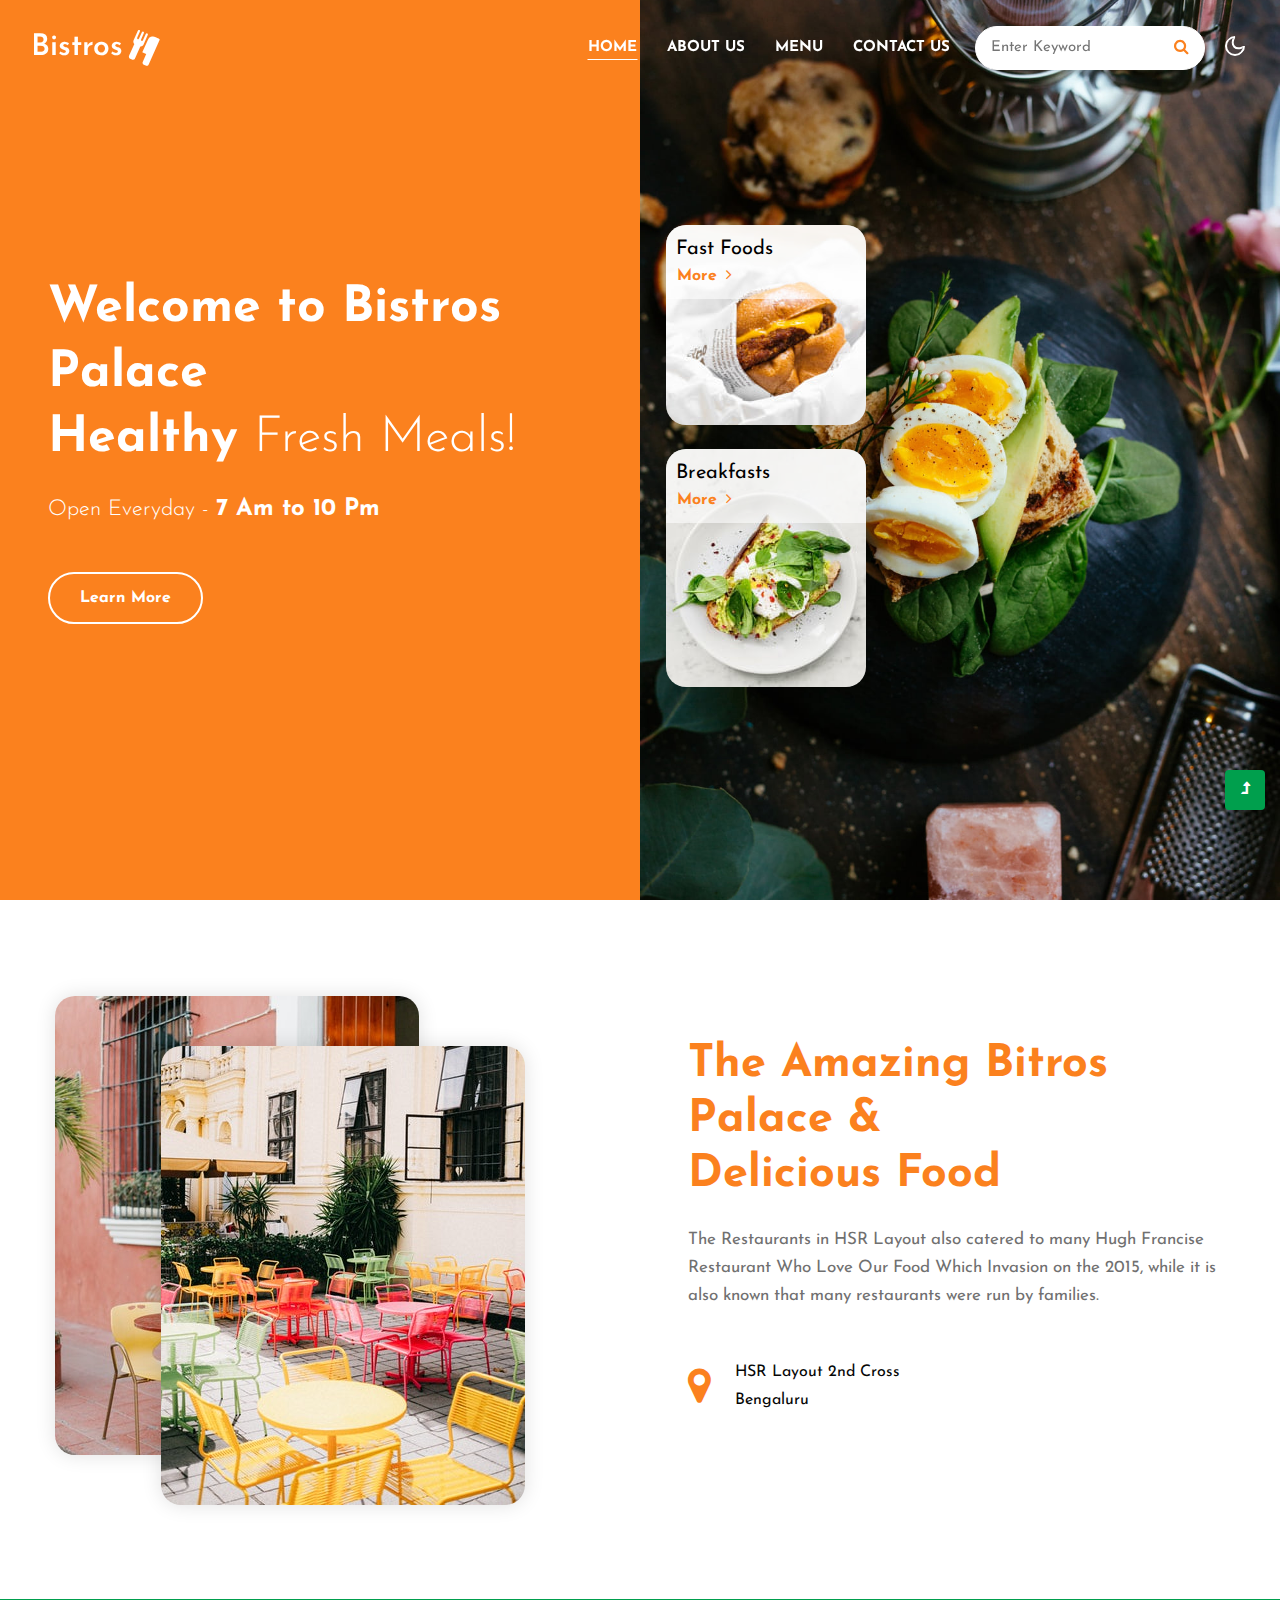
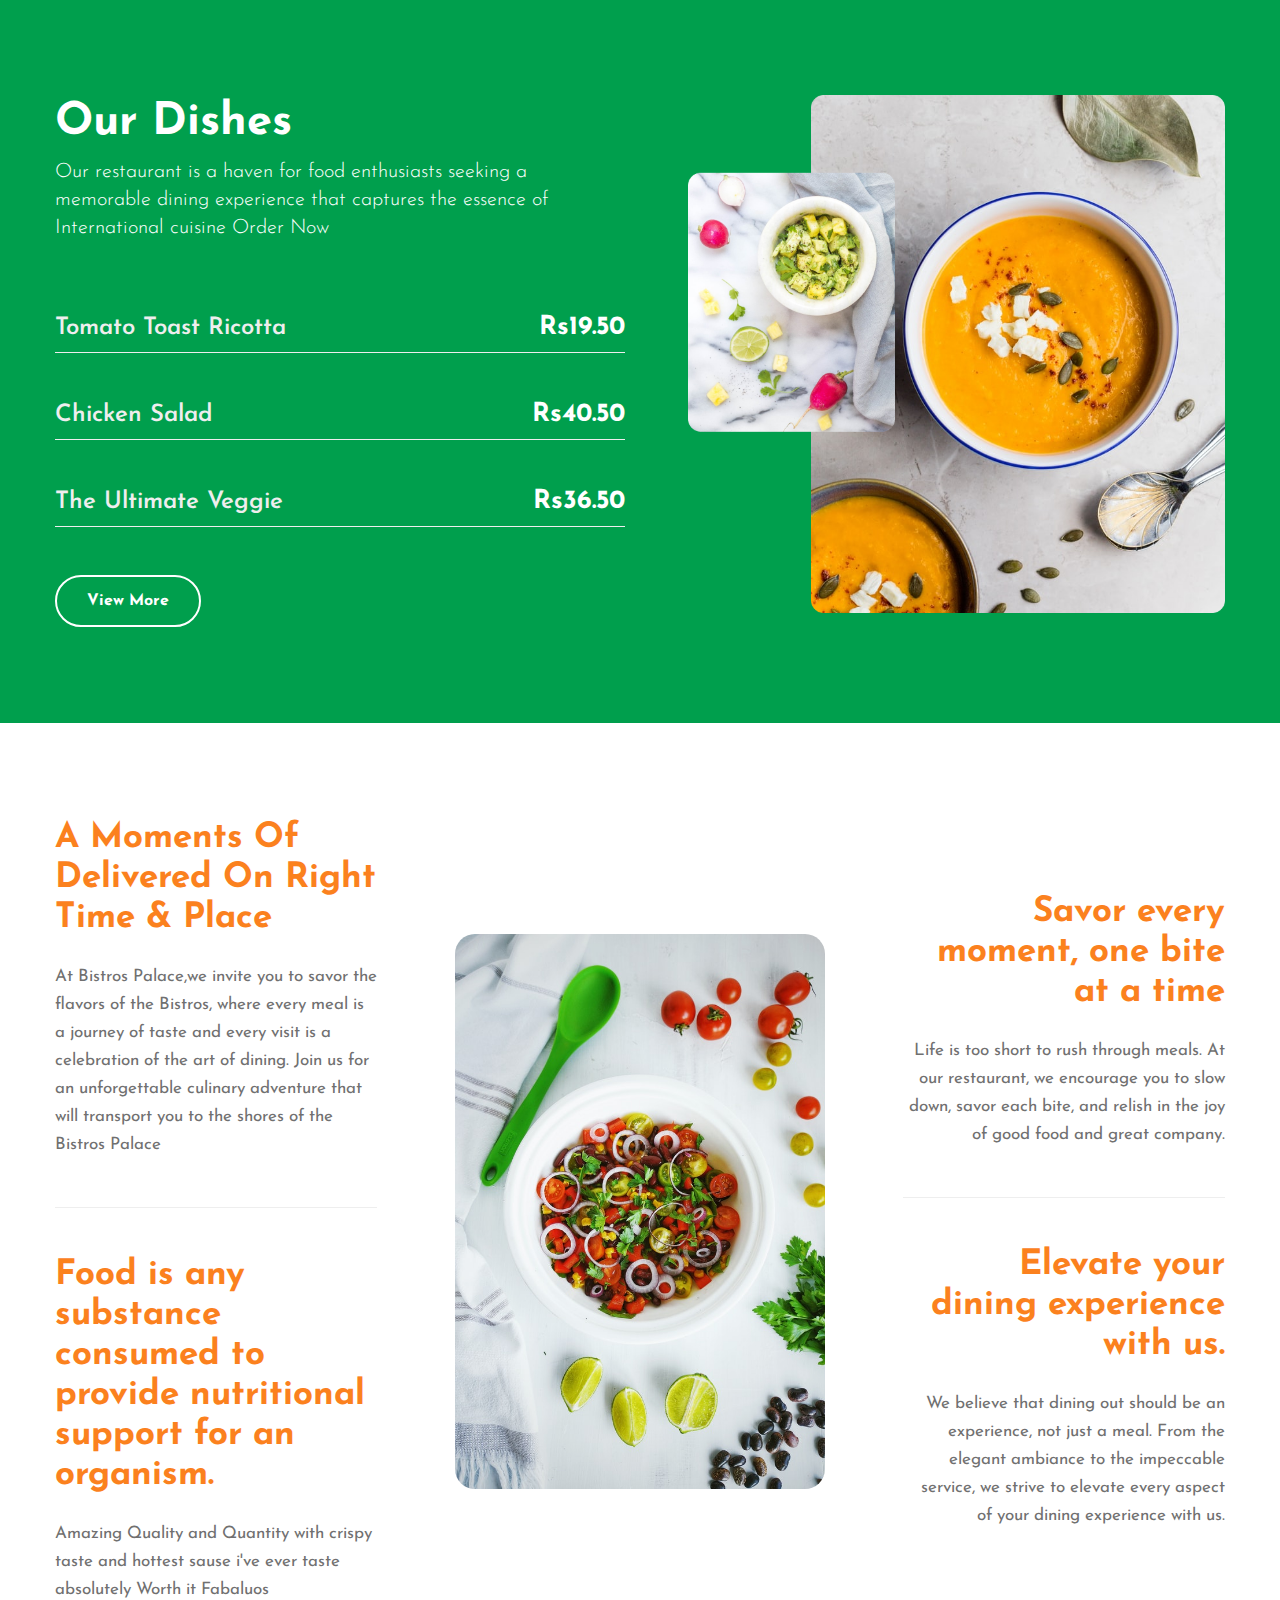
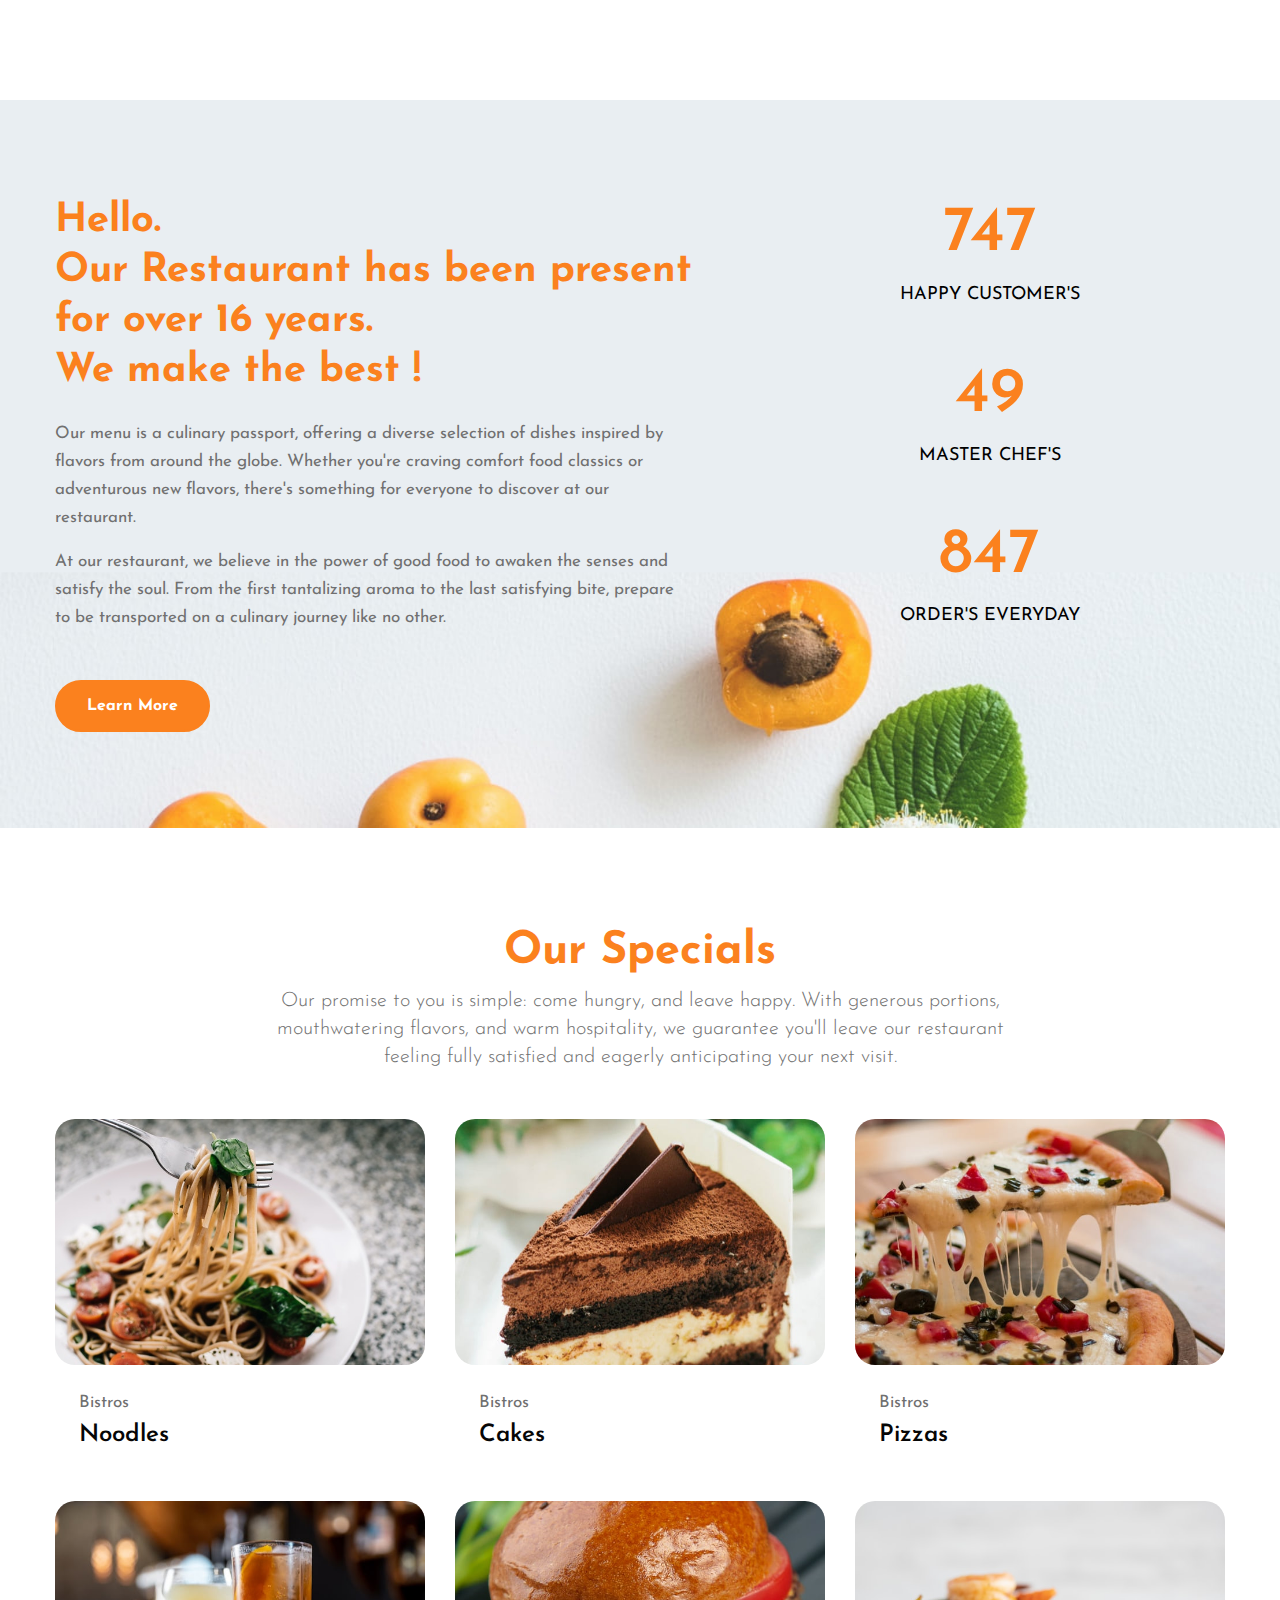
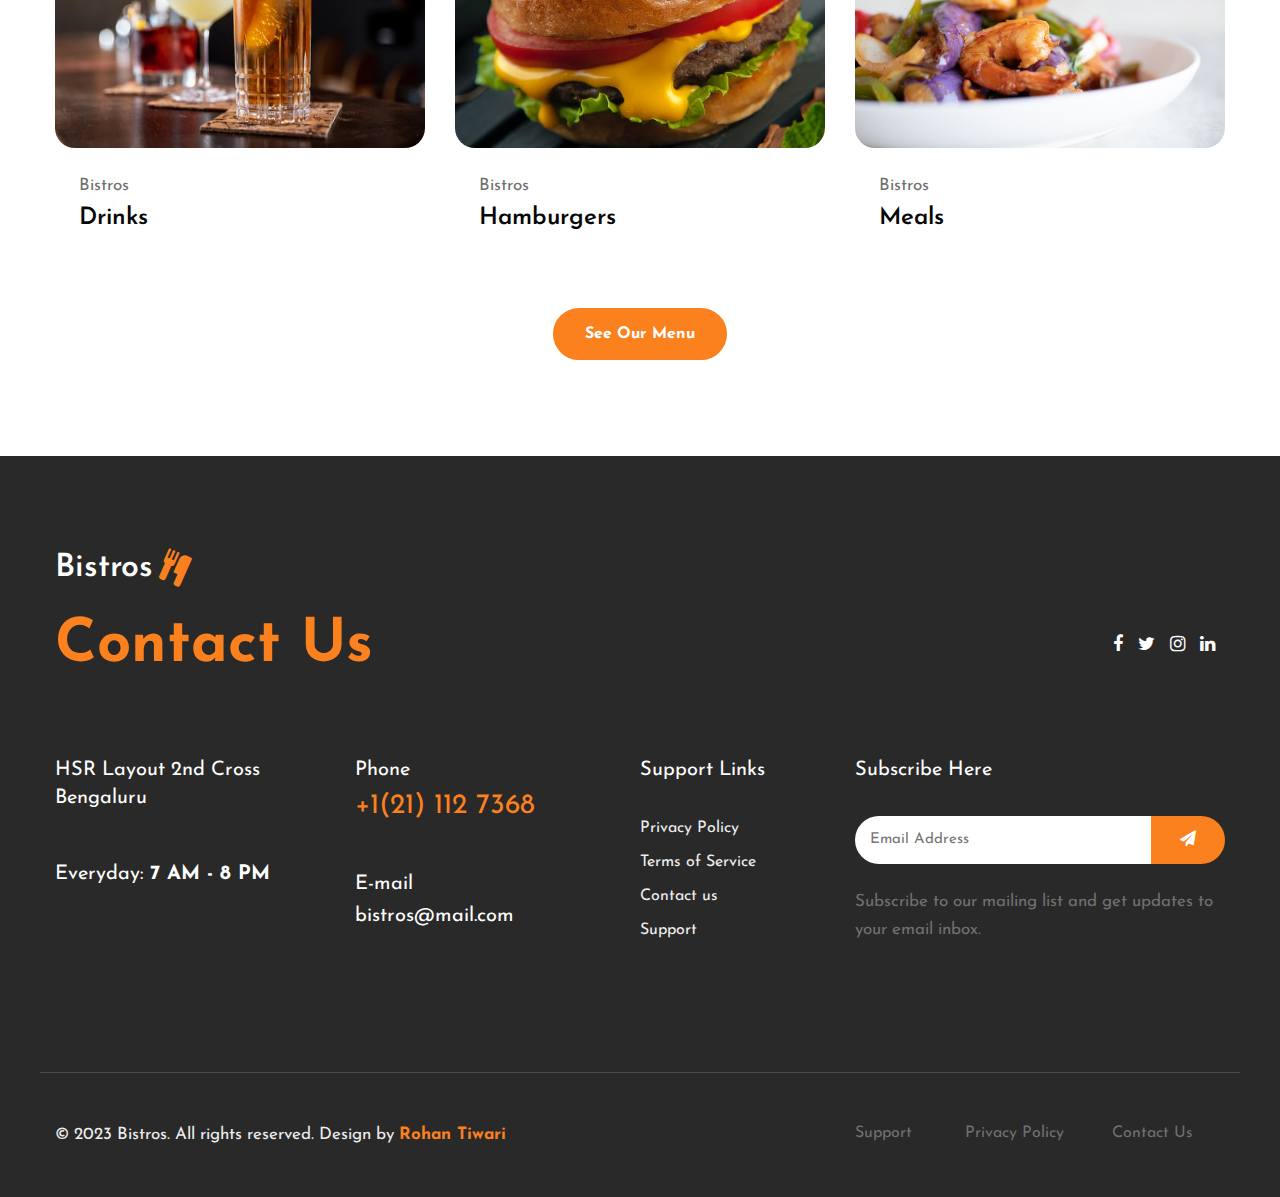
<file: index.html>
<!doctype html>
<html lang="en">

<head>
    <!-- Required meta tags -->
    <meta charset="utf-8">
    <meta name="viewport" content="width=device-width, initial-scale=1, shrink-to-fit=no">
    <title>Bistros Palace- Restaurants</title>
    <!-- google-fonts -->
    <link href="//fonts.googleapis.com/css2?family=Josefin+Sans:wght@100;200;300;400;500;600;700&display=swap"
        rel="stylesheet">
    <!-- //google-fonts -->
    <!-- Template CSS Style link -->
    <link rel="stylesheet" href="assets/css/style-starter.css">
</head>

<body>
    <!--header-->
    <header id="site-header" class="fixed-top">
        <div class="container-fluid">
            <nav class="navbar navbar-expand-lg stroke">
                <h1>
                    <a class="navbar-brand d-flex align-items-center" href="index.html">
                        Bistros <i class="fa fa-cutlery ml-2" aria-hidden="true"></i></a>
                </h1>
                <!-- if logo is image enable this   
    <a class="navbar-brand" href="#index.html">
        <img src="image-path" alt="Your logo" title="Your logo" style="height:35px;" />
    </a> -->
                <button class="navbar-toggler  collapsed bg-gradient" type="button" data-toggle="collapse"
                    data-target="#navbarTogglerDemo02" aria-controls="navbarTogglerDemo02" aria-expanded="false"
                    aria-label="Toggle navigation">
                    <span class="navbar-toggler-icon fa icon-expand fa-bars"></span>
                    <span class="navbar-toggler-icon fa icon-close fa-times"></span>
                </button>

                <div class="collapse navbar-collapse" id="navbarTogglerDemo02">
                    <ul class="navbar-nav ml-lg-auto">
                        <li class="nav-item active">
                            <a class="nav-link" href="index.html">Home <span class="sr-only">(current)</span></a>
                        </li>
                        <li class="nav-item">
                            <a class="nav-link" href="about.html">About Us</a>
                        </li>
                        <li class="nav-item">
                            <a class="nav-link" href="menu.html">Menu</a>
                        </li>
                        <li class="nav-item">
                            <a class="nav-link" href="contact.html">Contact Us</a>
                        </li>
                        <!-- search button -->
                        <div class="search-right">
                            <form action="#search" method="GET" class="search-box position-relative">
                                <div class="input-search">
                                    <input type="search" placeholder="Enter Keyword" name="search" required="required"
                                        autofocus="" class="search-popup">
                                </div>
                                <button type="submit" class="btn search-btn"><i class="fa fa-search"
                                        aria-hidden="true"></i></button>
                            </form>
                        </div>
                        <!-- //search button -->
                    </ul>
                </div>
                <!-- toggle switch for light and dark theme -->
                <div class="cont-ser-position">
                    <nav class="navigation">
                        <div class="theme-switch-wrapper">
                            <label class="theme-switch" for="checkbox">
                                <input type="checkbox" id="checkbox">
                                <div class="mode-container">
                                    <i class="gg-sun"></i>
                                    <i class="gg-moon"></i>
                                </div>
                            </label>
                        </div>
                    </nav>
                </div>
                <!-- //toggle switch for light and dark theme -->
            </nav>
        </div>
    </header>
    <!--//header-->

    <!-- banner section -->
    <section class="w3l-banner">
        <div class="container-fluid">
            <div class="row">
                <div class="col-md-6 banner-left d-flex align-items-center pl-lg-5">
                    <div>
                        <h3 class="text-white mb-4">Welcome to Bistros Palace<br>
                            Healthy <span class="type-js"><span class="text-js">Fresh Meals!</span></span></h3>
                        <p class="banner-text text-white">Open Everyday - <span>7 Am to 10 Pm</span>
                        </p>
                        <a class="btn btn-style-white btn-style-border mt-5" href="about.html">Learn More</a>
                    </div>
                </div>
                <div class="col-md-6 banner-right">
                    <div class="small-images">
                        <div class="ban-grid position-relative">
                            <img src="assets/images/ban4.jpg" class="img-responsive" alt="" />
                            <div class="img-ban-sec">
                                <h5>Fast Foods</h5>
                                <a href="menu.html" class="btn p-0">More <i class="fa fa-angle-right ml-1"
                                        aria-hidden="true"></i></a>
                            </div>
                        </div>
                        <div class="ban-grid position-relative mt-4">
                            <img src="assets/images/ban2.jpg" class="img-responsive" alt="" />
                            <div class="img-ban-sec">
                                <h5>Breakfasts</h5>
                                <a href="menu.html" class="btn p-0">More <i class="fa fa-angle-right ml-1"
                                        aria-hidden="true"></i></a>
                            </div>
                        </div>
                    </div>
                </div>
            </div>
        </div>
    </section>
    <!-- //banner section -->

    <!-- about section -->
    <section class="w3l-about-2 py-5">
        <div class="container py-md-5 py-4">
            <div class="row justify-content-between align-items-center pb-lg-5">
                <div class="col-lg-6 about-2-secs-right mb-lg-0 mb-5">
                    <div class="image-box inverse position-relative">
                        <div class="image-box__static">
                            <img src="assets/images/about2.jpg" alt="" width="364" height="459">
                        </div>
                        <div class="image-box__float">
                            <img src="assets/images/about1.jpg" alt="" width="364" height="459">
                        </div>
                    </div>
                </div>
                <div class="col-lg-6 about-2-secs-left pl-lg-5 mt-lg-0 mt-5">
                    <h3 class="title-style mb-3">The Amazing Bitros Palace & <br>Delicious Food</h3>
                    <p class="mt-4">The Restaurants in HSR Layout also catered to many Hugh Francise Restaurant Who Love Our Food Which Invasion on the 2015,
                         while it is also known that many restaurants were run by families.</p>
                    <div class="address-sec d-flex align-items-center mt-5">
                        <i class="fa fa-map-marker mr-4" aria-hidden="true"></i>
                        <h6>HSR Layout 2nd Cross<br>Bengaluru</h6>
                    </div>
                </div>
            </div>
        </div>
    </section>
    <!-- //about section -->

    <!-- dishes section -->
    <section class="w3l-recipes py-5">
        <div class="container py-md-5 py-4">
            <div class="row">
                <div class="col-lg-6 recipe-left mb-md-0 mb-5">
                    <div class="section-heading mb-sm-5 mb-4">
                        <h3 class="title-style mb-2 text-white">Our Dishes</h3>
                        <p class="lead text-white">
                            Our restaurant is a haven for food enthusiasts seeking a
                             memorable dining experience that captures the essence of International cuisine
                        Order Now
                        </p>
                    </div>
                    <div class="menu-sec mt-5 pt-md-4">
                        <div class="row border-dot no-gutters">
                            <div class="col-8 menu-item-name-home">
                                <h6>Tomato Toast Ricotta</h6>
                            </div>
                            <div class="col-4 menu-item-price-home text-right">
                                <h6>Rs19.50</h6>
                            </div>
                        </div>
                    </div>
                    <div class="menu-sec mt-sm-5 mt-4">
                        <div class="row border-dot no-gutters">
                            <div class="col-8 menu-item-name-home">
                                <h6>Chicken Salad</h6>
                            </div>
                            <div class="col-4 menu-item-price-home text-right">
                                <h6>Rs40.50</h6>
                            </div>
                        </div>
                    </div>
                    <div class="menu-sec mt-sm-5 mt-4">
                        <div class="row border-dot no-gutters">
                            <div class="col-8 menu-item-name-home">
                                <h6>The Ultimate Veggie </h6>
                            </div>
                            <div class="col-4 menu-item-price-home text-right">
                                <h6>Rs36.50</h6>
                            </div>
                        </div>
                    </div>
                    <a class="btn btn-style-white btn-style-border mt-5" href="about.html">View More</a>
                </div>
                <div class="col-lg-6 recipe-right pl-5">
                    <img src="assets/images/image1.png" alt="" class="img-fluid img-responsive" />
                </div>
            </div>
        </div>
    </section>
    <!-- //dishes section -->

    <!-- grids section -->
    <section class="w3l-homeblock7 py-5">
        <div class="container py-lg-5 py-md-3">
            <div class="row align-items-center">
                <div class="col-lg-4">
                    <div class="pr-5">
                        <h3 class="title-big">A Moments Of Delivered On Right Time & Place</h3>
                        <p class="mt-4">At Bistros Palace,we invite you to savor the flavors of the Bistros, where every meal is a journey of taste and every visit is a celebration of the art of dining. Join us for
         an unforgettable culinary adventure that will transport you to the shores of the Bistros Palace</p>
                    </div>
                    <div class="pr-5 mt-lg-5 mt-4 sec-bor">
                        <h3 class="title-big pt-lg-5 pt-4">Food is any substance consumed to provide nutritional support for an organism.</h3>
                        <p class="mt-4">Amazing Quality and Quantity with 
                            crispy taste and hottest sause i've ever taste absolutely Worth it Fabaluos</p>
                    </div>
                </div>
                <div class="col-lg-4 col-md-6 col-8 image-styling-sec mt-lg-0 mt-5">
                    <img src="assets/images/image2.jpg" alt="" class="img-fluid">
                </div>
                <div class="col-lg-4 col-md-6 mt-lg-0 mt-5 text-lg-right">
                    <div class="pl-lg-5">
                        <h3 class="title-big">Savor every moment, one bite at a time</h3>
                        <p class="mt-4">Life is too short to rush through meals. At our restaurant, we encourage you to slow down, 
                            savor each bite, and relish in the joy of good food and great company.</p>
                    </div>
                    <div class="pl-lg-5 mt-lg-5 mt-4 sec-bor">
                        <h3 class="title-big pt-lg-5 pt-4">Elevate your dining experience with us.</h3>
                        <p class="mt-4"> We believe that dining out should be an experience, not just a meal. From the elegant ambiance to the impeccable 
                            service, we strive to elevate every aspect of your dining experience with us.</p>
                    </div>
                </div>
            </div>
        </div>
    </section>
    <!-- //grids section -->

    <!-- stats section -->
    <section class="w3-bottom-stats py-5">
        <div class="container py-md-5 py-4">
            <div class="row">
                <div class="col-md-7 pr-lg-5">
                    <h5 class="text-new mb-4">Hello. <br>Our Restaurant has been present for over 16 years. <br>We
                        make
                        the best !
                    </h5>
                    <p class="mb-3">Our menu is a culinary passport, offering a diverse selection of dishes inspired by flavors from around the globe. Whether you're craving comfort food classics
                         or adventurous new flavors, there's something for everyone to discover at our restaurant.
                    </p>
                    <p>At our restaurant, we believe in the power of good food to awaken the senses and satisfy the soul. From the first tantalizing aroma 
                        to the last satisfying bite, prepare to be transported on a culinary journey like no other.</p>
                    <a href="about.html" class="btn btn-style-white btn-style-primary mt-lg-5 mt-4">Learn More</a>
                </div>
                <div class="col-md-5 mt-md-0 mt-5">
                    <div class="counter text-center">
                        <div class="timer count-title count-number" data-to="6370" data-speed="1500"></div>
                        <p class="count-text mt-2">happy customer's</p>
                    </div>
                    <div class="counter text-center mt-5">
                        <div class="timer count-title count-number" data-to="421" data-speed="1500"></div>
                        <p class="count-text mt-2">master chef's</p>
                    </div>
                    <div class="counter text-center mt-5">
                        <div class="timer count-title count-number" data-to="7300" data-speed="1500"></div>
                        <p class="count-text mt-2">Order's Everyday</p>
                    </div>
                </div>
            </div>
        </div>
    </section>
    <!-- //stats section -->

    <!-- specials section -->
    <section class="w3l-portfolio-8 py-5">
        <div class="portfolio-main py-md-5 py-4">
            <div class="container">
                <div class="row justify-content-center text-center">
                    <div class="col-md-8">
                        <div class="section-heading mb-sm-5 mb-4">
                            <h3 class="title-style mb-2">Our Specials</h3>
                            <p class="lead">
                                Our promise to you is simple: come hungry, and leave happy. With generous portions, mouthwatering flavors, and warm hospitality, we guarantee you'll 
                                leave our restaurant feeling fully satisfied and eagerly anticipating your next visit.
                            </p>
                        </div>
                    </div>
                </div>
                <div class="row galler-top">
                    <div class="col-md-4 col-sm-6 protfolio-item hover14">
                        <a href="menu.html" data-lightbox="example-set" data-title="Branding Design">
                            <figure>
                                <img src="assets/images/g1.jpg" alt="product" class="img-fluid">
                                <div class="p-4">
                                    <p>Bistros</p>
                                    <a href="menu.html" class="mb-5 img-title">Noodles</a>
                                </div>
                            </figure>
                        </a>
                    </div>
                    <div class="col-md-4 col-sm-6 protfolio-item hover14 mt-sm-0 mt-4">
                        <a href="menu.html" data-lightbox="example-set" data-title="Gradient Website Development">
                            <figure>
                                <img src="assets/images/g2.jpg" alt="product" class="img-fluid">
                                <div class="p-4">
                                    <p>Bistros</p>
                                    <a href="menu.html" class="mb-5 img-title">Cakes</a>
                                </div>
                            </figure>
                        </a>
                    </div>
                    <div class="col-md-4 col-sm-6 protfolio-item hover14 mt-md-0 mt-4">
                        <a href="menu.html" data-lightbox="example-set" data-title="Design and Development">
                            <figure>
                                <img src="assets/images/g3.jpg" alt="product" class="img-fluid">
                                <div class="p-4">
                                    <p>Bistros</p>
                                    <a href="menu.html" class="mb-5 img-title">Pizzas</a>
                                </div>
                            </figure>
                        </a>
                    </div>
                    <div class="col-md-4 col-sm-6 protfolio-item hover14 mt-4">
                        <a href="menu.html" data-lightbox="example-set" data-title="Magazine Content Writing">
                            <figure>
                                <img src="assets/images/g4.jpg" alt="product" class="img-fluid">
                                <div class="p-4">
                                    <p>Bistros</p>
                                    <a href="menu.html" class="mb-5 img-title">Drinks</a>
                                </div>
                            </figure>
                        </a>
                    </div>
                    <div class="col-md-4 col-sm-6 protfolio-item hover14 mt-4">
                        <a href="menu.html" data-lightbox="example-set" data-title="Magazine Content Writing">
                            <figure>
                                <img src="assets/images/g5.jpg" alt="product" class="img-fluid">
                                <div class="p-4">
                                    <p>Bistros</p>
                                    <a href="menu.html" class="mb-5 img-title">Hamburgers</a>
                                </div>
                            </figure>
                        </a>
                    </div>
                    <div class="col-md-4 col-sm-6 protfolio-item hover14 mt-4">
                        <a href="menu.html" data-lightbox="example-set" data-title="Magazine Content Writing">
                            <figure>
                                <img src="assets/images/g6.jpg" alt="product" class="img-fluid">
                                <div class="p-4">
                                    <p>Bistros</p>
                                    <a href="menu.html" class="mb-5 img-title">Meals</a>
                                </div>
                            </figure>
                        </a>
                    </div>
                </div>
                <div class="text-center">
                    <a href="menu.html" class="btn btn-style-white btn-style-primary mt-lg-5 mt-2">See Our Menu</a>
                </div>
            </div>
        </div>
    </section>
    <!-- //specials section -->

    <!-- footer -->
    <footer class="w3l-footer-29-main">
        <div class="footer-29-w3l py-5">
            <div class="container pt-md-5 pt-4">
                <div class="w3l-footer-texthny-inf">
                    <h2>
                        <a class="d-flex align-items-center logo-2" href="index.html">
                            Bistros <i class="fa fa-cutlery ml-2" aria-hidden="true"></i></a>
                    </h2>
                    <div class="footer-list-cont d-flex align-items-center justify-content-between mt-md-5 mt-4 mb-5">
                        <h6 class="foot-sub-title">Contact Us</h6>

                        <div class="main-social-footer-29">
                            <a href="#facebook" class="facebook"><span class="fa fa-facebook"></span></a>
                            <a href="#twitter" class="twitter"><span class="fa fa-twitter"></span></a>
                            <a href="#instagram" class="instagram"><span class="fa fa-instagram"></span></a>
                            <a href="#linkedin" class="linkedin"><span class="fa fa-linkedin"></span></a>
                        </div>
                    </div>
                </div>
                <div class="row footer-top-29 mt-lg-5 mt-md-4 pt-md-5">
                    <div class="col-lg-3 col-sm-6">
                        <div class="address-grid">
                            <h5>HSR Layout 2nd Cross<br> Bengaluru</h5>
                            <h5 class="mt-sm-5 mt-4">Everyday: <span> 7 AM - 8 PM</span></h5>
                        </div>
                    </div>
                    <div class="col-lg-3 col-sm-6 mt-sm-0 mt-4">
                        <div class="address-grid">
                            <h5>Phone</h5>
                            <h5 class="phone-number-text mt-2"><a href="tel:+1(21) 234 4567">+1(21) 112 7368</a></h5>
                        </div>
                        <div class="address-grid mt-sm-5 mt-4">
                            <h5>E-mail</h5>
                            <h5 class="email-cont-text mt-1"> <a href="mailto:bistros@mail.com"
                                    class="mail">bistros@mail.com</a></h5>
                        </div>
                    </div>
                    <div class="col-lg-2 col-md-6 col-sm-5 footer-list-menu pl-lg-0 mt-lg-0 mt-sm-5 mt-4">
                        <div class="address-grid">
                            <h5 class="mb-4 pb-lg-2">Support Links</h5>
                            <ul>
                                <li><a href="#privacy">Privacy Policy</a></li>
                                <li><a href="#terms"> Terms of Service</a></li>
                                <li><a href="contact.html">Contact us</a></li>
                                <li><a href="#support"> Support</a></li>
                            </ul>
                        </div>
                    </div>
                    <div class="address-grid col-lg-4 col-md-6 col-sm-7 mt-lg-0 mt-sm-5 mt-4 w3l-footer-16-main">
                        <h5>Subscribe Here</h5>
                        <form action="#" class="subscribe d-flex mt-4 pt-lg-2 mb-4" method="post">
                            <input type="email" name="email" placeholder="Email Address" required="">
                            <button><span class="fa fa-paper-plane" aria-hidden="true"></span></button>
                        </form>
                        <p>Subscribe to our mailing list and get updates to your email inbox.</p>
                    </div>
                </div>
                <!-- copyright -->
                <div class="w3l-copyright mt-lg-5 mt-sm-4 pt-md-4 pt-3">
                    <div class="row bottom-copies pt-md-5 pt-4 mt-md-5 mt-4">
                        <p class="col-lg-8 copy-footer-29">© 2023 Bistros. All rights reserved. Design by <a
                                href="https://Rohan Tiwaris.com/" target="_blank">
                                Rohan Tiwari</a></p>

                        <div class="col-lg-4 footer-list-29 mt-lg-0 mt-md-4 mt-2">
                            <ul class="d-flex text-lg-right">
                                <li><a href="#support"> Support</a></li>
                                <li class="mx-lg-5 mx-md-4 mx-3"><a href="#privacy">Privacy Policy</a>
                                </li>
                                <li><a href="contact.html">Contact Us</a></li>
                            </ul>
                        </div>
                    </div>
                </div>
            </div>
        </div>
    </footer>
    <!-- //footer -->

    <!-- Js scripts -->
    <!-- move top -->
    <button onclick="topFunction()" id="movetop" title="Go to top">
        <span class="fa fa-level-up" aria-hidden="true"></span>
    </button>
    <script>
        // When the user scrolls down 20px from the top of the document, show the button
        window.onscroll = function () {
            scrollFunction()
        };

        function scrollFunction() {
            if (document.body.scrollTop > 20 || document.documentElement.scrollTop > 20) {
                document.getElementById("movetop").style.display = "block";
            } else {
                document.getElementById("movetop").style.display = "none";
            }
        }

        // When the user clicks on the button, scroll to the top of the document
        function topFunction() {
            document.body.scrollTop = 0;
            document.documentElement.scrollTop = 0;
        }
    </script>
    <!-- //move top -->

    <!-- common jquery plugin -->
    <script src="assets/js/jquery-3.3.1.min.js"></script>
    <!-- //common jquery plugin -->

    <!-- counter for stats -->
    <script src="assets/js/counter.js"></script>
    <!-- //counter for stats -->

    <!-- theme switch js (light and dark)-->
    <script src="assets/js/theme-change.js"></script>
    <script>
        function autoType(elementClass, typingSpeed) {
            var thhis = Rs(elementClass);
            thhis.css({
                "position": "relative",
                "display": "inline-block"
            });
            thhis.prepend('<div class="cursor" style="right: initial; left:0;"></div>');
            thhis = thhis.find(".text-js");
            var text = thhis.text().trim().split('');
            var amntOfChars = text.length;
            var newString = "";
            thhis.text("|");
            setTimeout(function () {
                thhis.css("opacity", 1);
                thhis.prev().removeAttr("style");
                thhis.text("");
                for (var i = 0; i < amntOfChars; i++) {
                    (function (i, char) {
                        setTimeout(function () {
                            newString += char;
                            thhis.text(newString);
                        }, i * typingSpeed);
                    })(i + 1, text[i]);
                }
            }, 1500);
        }

        Rs(document).ready(function () {
            // Now to start autoTyping just call the autoType function with the 
            // class of outer div
            // The second paramter is the speed between each letter is typed.   
            autoType(".type-js", 200);
        });
    </script>
    <!-- //theme switch js (light and dark)-->

    <!-- MENU-JS -->
    <script>
        Rs(window).on("scroll", function () {
            var scroll = Rs(window).scrollTop();

            if (scroll >= 80) {
                Rs("#site-header").addClass("nav-fixed");
            } else {
                Rs("#site-header").removeClass("nav-fixed");
            }
        });

        //Main navigation Active Class Add Remove
        Rs(".navbar-toggler").on("click", function () {
            Rs("header").toggleClass("active");
        });
        Rs(document).on("ready", function () {
            if (Rs(window).width() > 991) {
                Rs("header").removeClass("active");
            }
            Rs(window).on("resize", function () {
                if (Rs(window).width() > 991) {
                    Rs("header").removeClass("active");
                }
            });
        });
    </script>
    <!-- //MENU-JS -->

    <!-- disable body scroll which navbar is in active -->
    <script>
        Rs(function () {
            Rs('.navbar-toggler').click(function () {
                Rs('body').toggleClass('noscroll');
            })
        });
    </script>
    <!-- //disable body scroll which navbar is in active -->

    <!--bootstrap-->
    <script src="assets/js/bootstrap.min.js"></script>
    <!-- //bootstrap-->
    <!-- //Js scripts -->
</body>

</html>
</file>
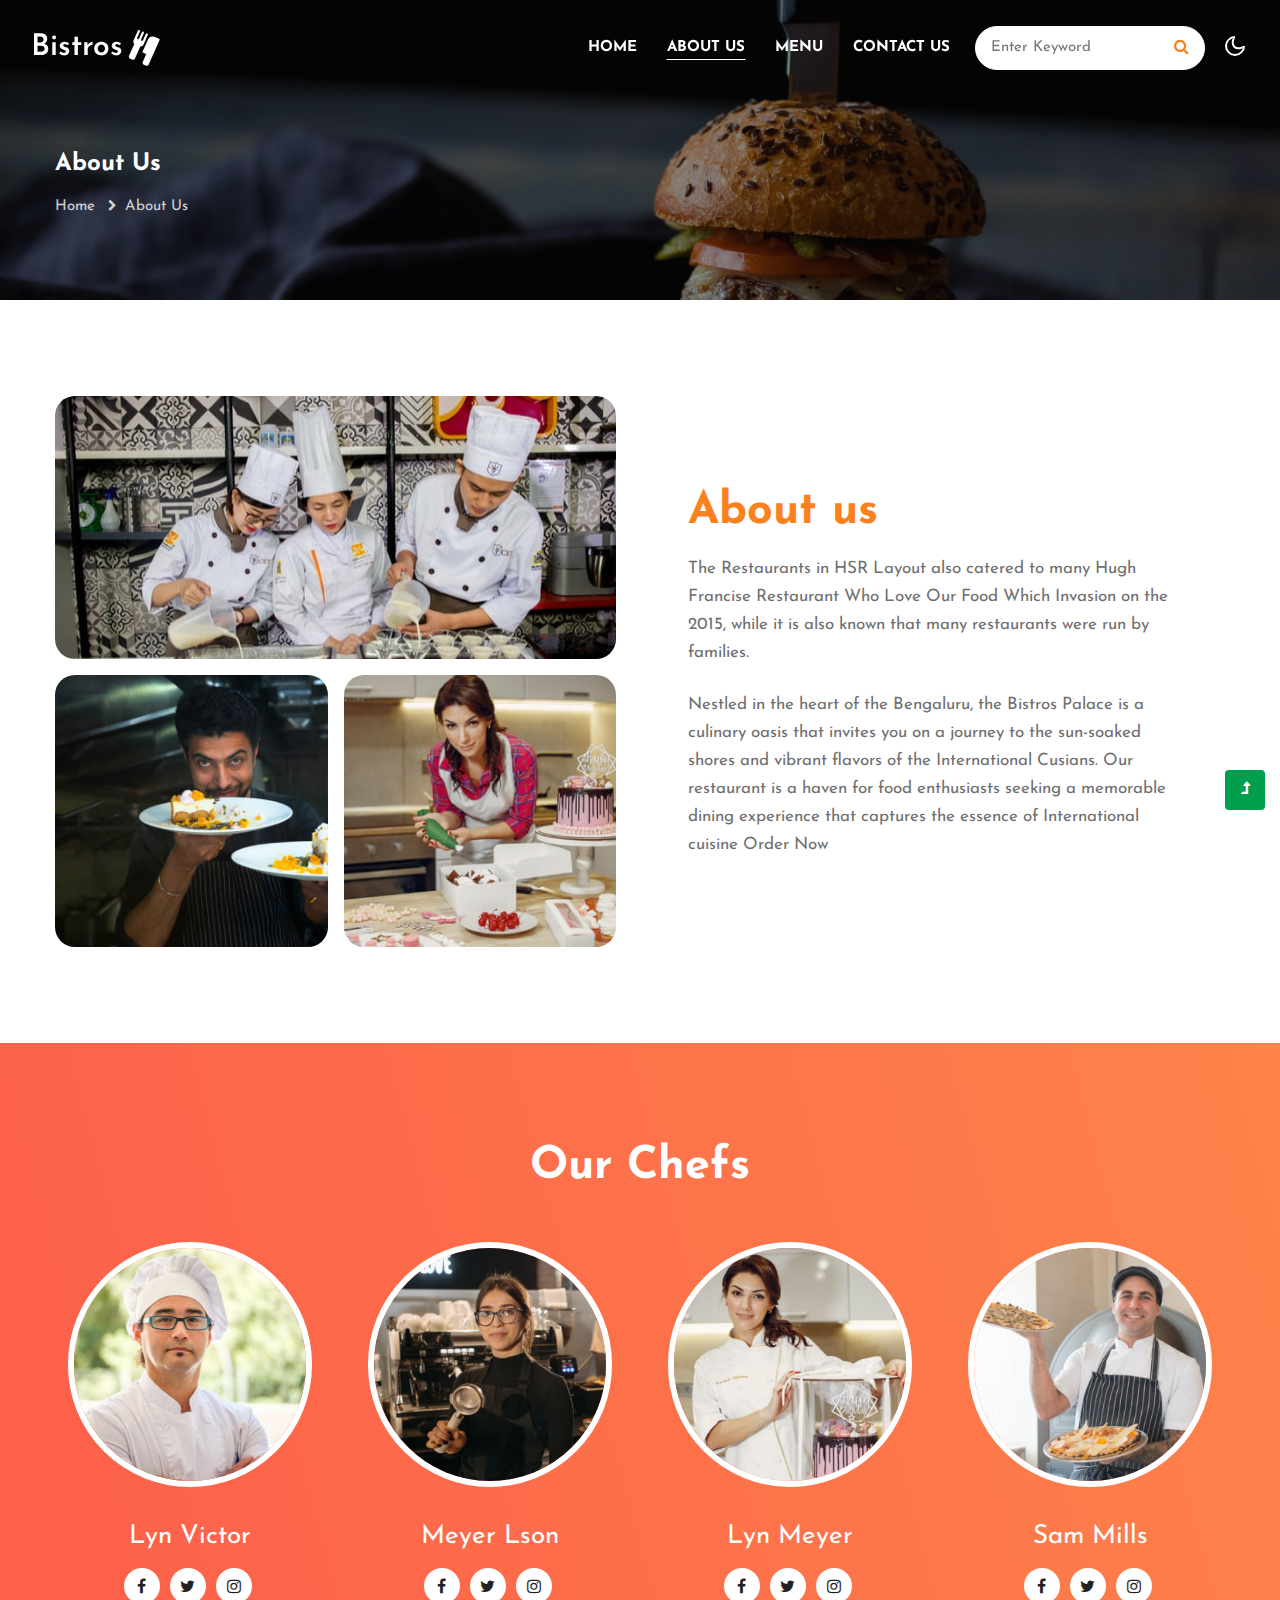
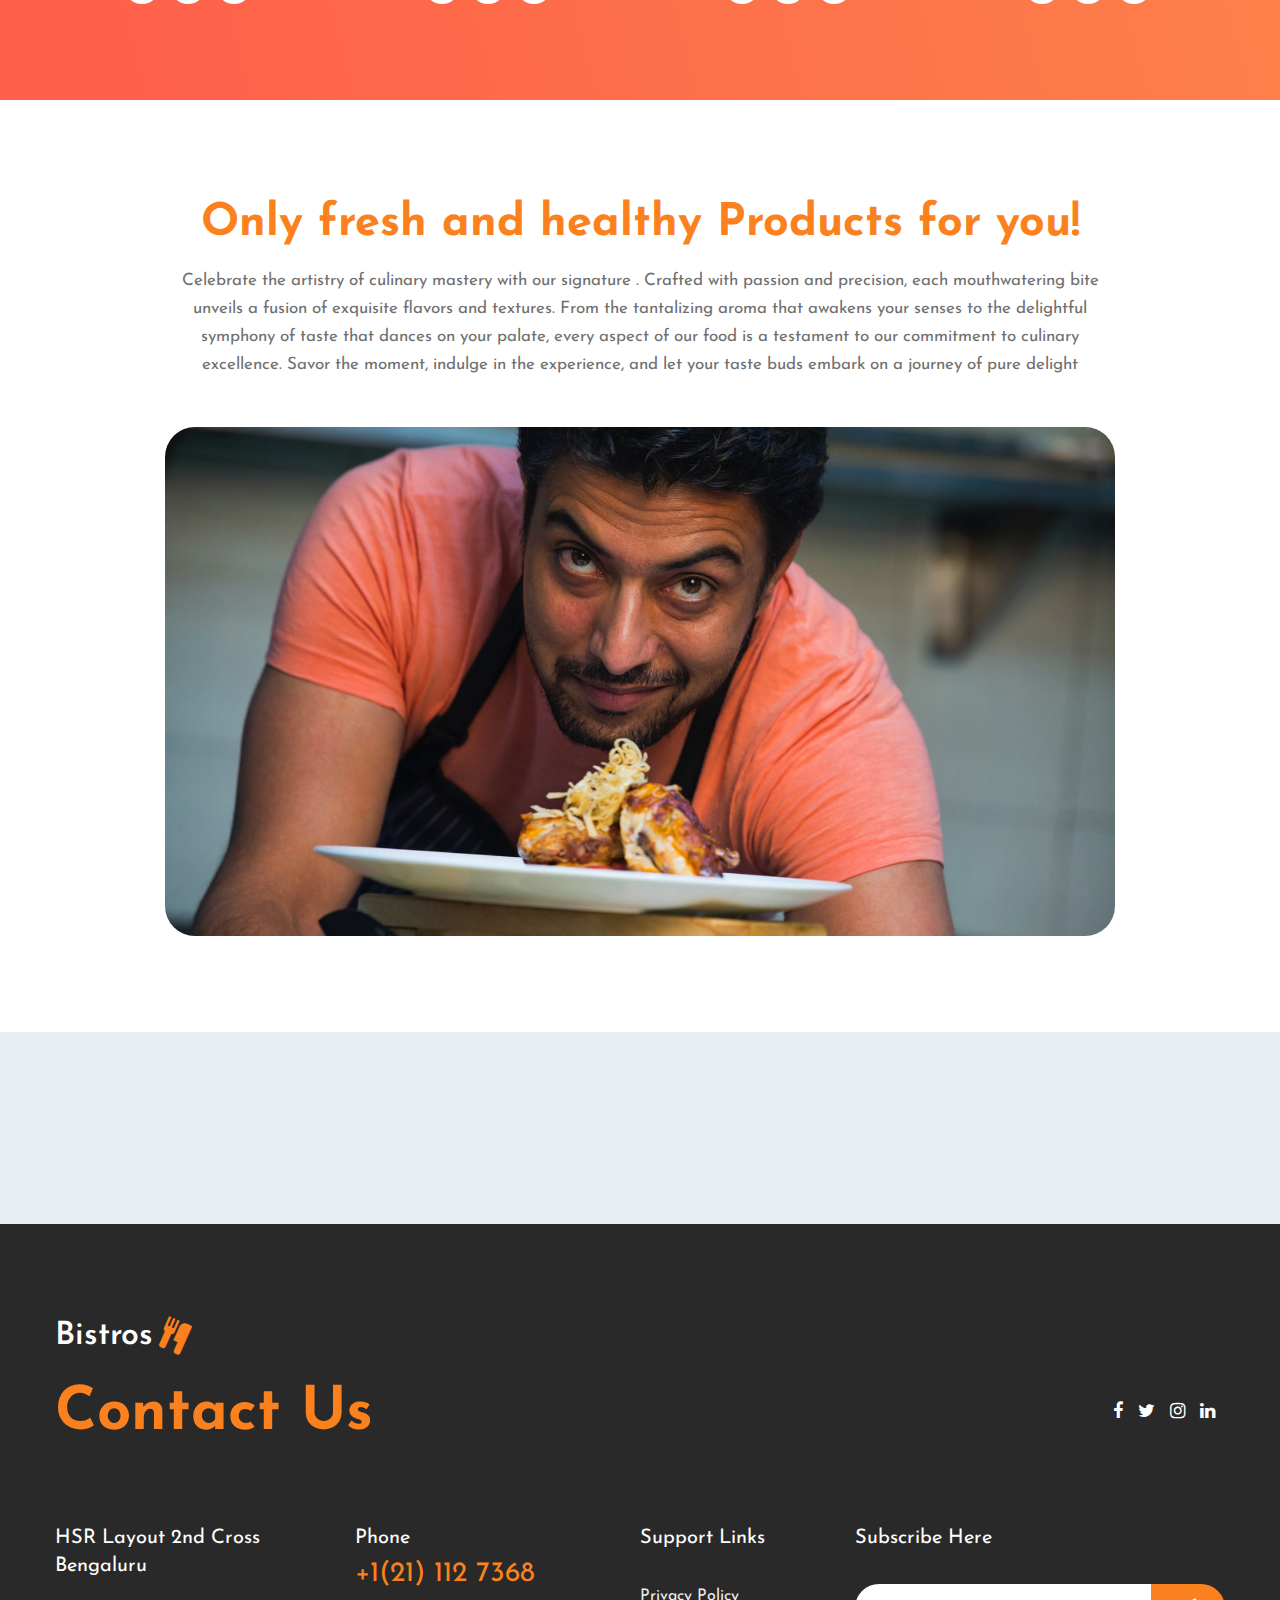
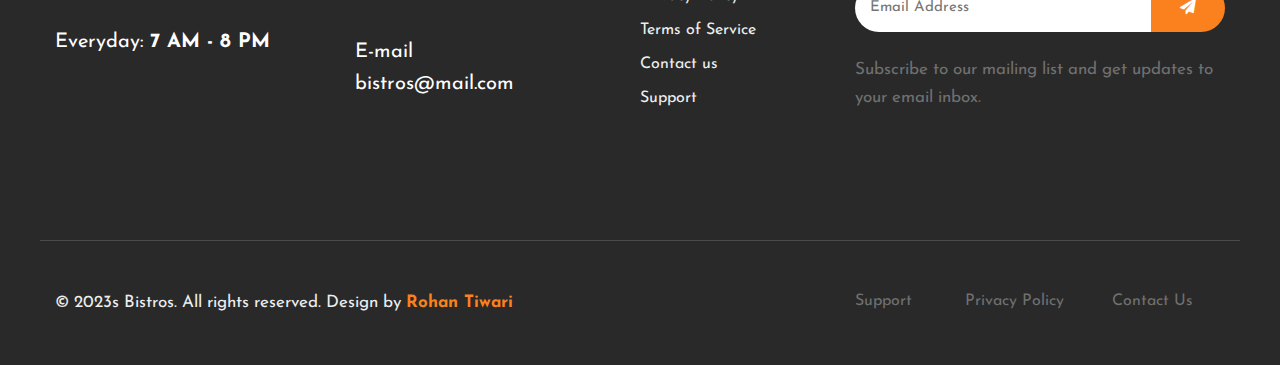
<file: about.html>
<!doctype html>
<html lang="en">

<head>
    <!-- Required meta tags -->
    <meta charset="utf-8">
    <meta name="viewport" content="width=device-width, initial-scale=1, shrink-to-fit=no">
    <title>Bistros Palace - Restaurants </title>
    <!-- google-fonts -->
    <link href="//fonts.googleapis.com/css2?family=Josefin+Sans:wght@100;200;300;400;500;600;700&display=swap"
        rel="stylesheet">
    <!-- //google-fonts -->
    <!-- Template CSS Style link -->
    <link rel="stylesheet" href="assets/css/style-starter.css">
</head>

<body>
    <!--header-->
    <header id="site-header" class="fixed-top">
        <div class="container-fluid">
            <nav class="navbar navbar-expand-lg stroke">
                <h1>
                    <a class="navbar-brand d-flex align-items-center" href="index.html">
                        Bistros <i class="fa fa-cutlery ml-2" aria-hidden="true"></i></a>
                </h1>
                <!-- if logo is image enable this   
    <a class="navbar-brand" href="#index.html">
        <img src="image-path" alt="Your logo" title="Your logo" style="height:35px;" />
    </a> -->
                <button class="navbar-toggler  collapsed bg-gradient" type="button" data-toggle="collapse"
                    data-target="#navbarTogglerDemo02" aria-controls="navbarTogglerDemo02" aria-expanded="false"
                    aria-label="Toggle navigation">
                    <span class="navbar-toggler-icon fa icon-expand fa-bars"></span>
                    <span class="navbar-toggler-icon fa icon-close fa-times"></span>
                </button>

                <div class="collapse navbar-collapse" id="navbarTogglerDemo02">
                    <ul class="navbar-nav ml-lg-auto">
                        <li class="nav-item">
                            <a class="nav-link" href="index.html">Home <span class="sr-only">(current)</span></a>
                        </li>
                        <li class="nav-item active">
                            <a class="nav-link" href="about.html">About Us</a>
                        </li>
                        <li class="nav-item">
                            <a class="nav-link" href="menu.html">Menu</a>
                        </li>
                        <li class="nav-item">
                            <a class="nav-link" href="contact.html">Contact Us</a>
                        </li>
                        <!-- search button -->
                        <div class="search-right">
                            <form action="#search" method="GET" class="search-box position-relative">
                                <div class="input-search">
                                    <input type="search" placeholder="Enter Keyword" name="search" required="required"
                                        autofocus="" class="search-popup">
                                </div>
                                <button type="submit" class="btn search-btn"><i class="fa fa-search"
                                        aria-hidden="true"></i></button>
                            </form>
                        </div>
                        <!-- //search button -->
                    </ul>
                </div>
                <!-- toggle switch for light and dark theme -->
                <div class="cont-ser-position">
                    <nav class="navigation">
                        <div class="theme-switch-wrapper">
                            <label class="theme-switch" for="checkbox">
                                <input type="checkbox" id="checkbox">
                                <div class="mode-container">
                                    <i class="gg-sun"></i>
                                    <i class="gg-moon"></i>
                                </div>
                            </label>
                        </div>
                    </nav>
                </div>
                <!-- //toggle switch for light and dark theme -->
            </nav>
        </div>
    </header>
    <!--//header-->

    <!-- inner banner -->
    <div class="inner-banner">
        <section class="w3l-breadcrumb">
            <div class="container">
                <h4 class="inner-text-title font-weight-bold text-white mb-sm-3 mb-2">About Us</h4>
                <ul class="breadcrumbs-custom-path">
                    <li><a href="index.html">Home</a></li>
                    <li class="active"><span class="fa fa-chevron-right mx-2" aria-hidden="true"></span>About Us</li>
                </ul>
            </div>
        </section>
    </div>
    <!-- //inner banner -->

    <!-- about section -->
    <section class="w3l-text-6 py-5" id="about">
        <div class="text-6-mian py-md-5 py-4">
            <div class="container">
                <div class="row top-cont-grid align-items-center">
                    <div class="col-lg-6 left-img pr-lg-4">
                        <img src="assets/images/about3.jpg" alt="" class="img-responsive img-fluid" />
                        <div class="row mt-3">
                            <div class="col-6 img-pad">
                                <img src="assets/images/about4.jpg" alt="" class="img-responsive img-fluid" />
                            </div>
                            <div class="col-6 img-pad-2">
                                <img src="assets/images/about5.jpg" alt="" class="img-responsive img-fluid" />
                            </div>
                        </div>
                    </div>
                    <div class="col-lg-6 text-6-info mb-lg-0 mb-4 pl-lg-5 pr-lg-5">
                        <h3 class="title-style mb-3">About us</h3>
                        <p>The Restaurants in HSR Layout also catered 
                            to many Hugh Francise Restaurant Who Love
                             Our Food Which Invasion on the 2015, 
                             while it is also known that many restaurants were run by families.</p>
                        <p class="mt-4">Nestled in the heart of the Bengaluru, the Bistros Palace is a culinary oasis that invites you on a journey to the sun-soaked shores and vibrant flavors of the International Cusians. Our restaurant is a haven for food enthusiasts seeking a memorable dining experience that captures the essence of International cuisine
                            Order Now
                            </p>
                    </div>
                </div>
            </div>
        </div>
    </section>
    <!-- //about section -->

    <!-- team section -->
    <section class="w3l-team-main" id="team">
        <div class="team py-5">
            <div class="container py-md-5 py-4">
                <h3 class="title-style text-white text-center">Our Chefs</h3>
                <div class="row team-row mt-md-5 mt-4">
                    <div class="col-lg-3 col-6 team-wrap">
                        <div class="team-member text-center">
                            <div class="team-img">
                                <img src="assets/images/team1.jpg" alt="" class="radius-image">
                            </div>
                            <a href="#url" class="team-title">Lyn Victor</a>
                            <div class="team-details text-center">
                                <div class="socials mt-20">
                                    <a href="#url">
                                        <span class="fa fa-facebook-f"></span>
                                    </a>
                                    <a href="#url">
                                        <span class="fa fa-twitter"></span>
                                    </a>
                                    <a href="#url">
                                        <span class="fa fa-instagram"></span>
                                    </a>
                                </div>
                            </div>
                        </div>
                    </div>
                    <!-- end team member -->
                    <div class="col-lg-3 col-6 team-wrap">
                        <div class="team-member text-center">
                            <div class="team-img">
                                <img src="assets/images/team2.jpg" alt="" class="radius-image">
                            </div>
                            <a href="#url" class="team-title">Meyer Lson</a>
                            <div class="team-details text-center">
                                <div class="socials mt-20">
                                    <a href="#url">
                                        <span class="fa fa-facebook-f"></span>
                                    </a>
                                    <a href="#url">
                                        <span class="fa fa-twitter"></span>
                                    </a>
                                    <a href="#url">
                                        <span class="fa fa-instagram"></span>
                                    </a>
                                </div>
                            </div>
                        </div>
                    </div>
                    <!-- end team member -->
                    <div class="col-lg-3 col-6 team-wrap mt-lg-0 mt-5">
                        <div class="team-member last text-center">
                            <div class="team-img">
                                <img src="assets/images/team3.jpg" alt="" class="radius-image">
                            </div>
                            <a href="#url" class="team-title">Lyn Meyer</a>
                            <div class="team-details text-center">
                                <div class="socials mt-20">
                                    <a href="#url">
                                        <span class="fa fa-facebook-f"></span>
                                    </a>
                                    <a href="#url">
                                        <span class="fa fa-twitter"></span>
                                    </a>
                                    <a href="#url">
                                        <span class="fa fa-instagram"></span>
                                    </a>
                                </div>
                            </div>
                        </div>
                    </div>
                    <!-- end team member -->
                    <div class="col-lg-3 col-6 team-wrap mt-lg-0 mt-5">
                        <div class="team-member last text-center">
                            <div class="team-img">
                                <img src="assets/images/team4.jpg" alt="" class="radius-image">
                            </div>
                            <a href="#url" class="team-title">Sam Mills</a>
                            <div class="team-details text-center">
                                <div class="socials mt-20">
                                    <a href="#url">
                                        <span class="fa fa-facebook-f"></span>
                                    </a>
                                    <a href="#url">
                                        <span class="fa fa-twitter"></span>
                                    </a>
                                    <a href="#url">
                                        <span class="fa fa-instagram"></span>
                                    </a>
                                </div>
                            </div>
                        </div>
                    </div>
                    <!-- end team member -->
                </div>
            </div>
        </div>
    </section>
    <!-- //team section -->

    <!-- video section -->
    <section class="w3l-index5" id="about">
        <div class="new-block py-5">
            <div class="container py-lg-5">
                <div class="middle-section text-center">
                    <div class="section-width">
                        <h3 class="title-style">Only fresh and healthy Products for you!</h3>
                        <p class="mt-3">Celebrate the artistry of culinary mastery with our signature 
                            . Crafted with passion and precision, 
                            each mouthwatering bite unveils a fusion of exquisite 
                            flavors and textures. From the tantalizing 
                            aroma that awakens your senses to the delightful 
                            symphony of taste that dances on your palate, 
                            every aspect of our food is a testament 
                            to our commitment to culinary excellence. 
                            Savor the moment, indulge in the experience, 
                            and let your taste buds embark on a journey of pure delight</p>
                    </div>
                    <div class="history-info mt-5">
                        <div class="position-relative">
                            <img src="assets/images/image3.jpg" class="img-fluid radius-image video-popup-image"
                                >

                            
                            </a>

                            
                        </div>
                    </div>

                    <!-- dialog itself, mfp-hide class is required to make dialog hidden -->
                    <div id="small-dialog" class="zoom-anim-dialog mfp-hide">
                        <iframe src="https://player.vimeo.com/video/101587706" frameborder="0"
                            allow="autoplay; fullscreen" allowfullscreen></iframe>
                    </div>
                </div>
            </div>
        </div>
    </section>
    <!-- //video section -->

    <!-- testimonials section -->
    <section class="w3l-clients w3l-agency-test" id="testimonials">
        <div class="midd-w3 py-5">
            <div class="container py-lg-5 py-md-3">
                <div id="owl-agency" class="owl-carousel owl-theme py-2 mb-4 text-center">
                    <div class="item">
                        <div class="testimonial-content">
                            <div class="testimonial">
                                <a class="comment-img" href="#url"><img src="assets/images/testi1.jpg"
                                        class="img-responsive" alt="placeholder image"></a>
                                <blockquote>
                                    <q>OMG! I cannot believe. It's Awesome</q>
                                </blockquote>
                                <p>My new site is so much faster and easier to work with than my old site. They are here
                                    to
                                    help the customers to get their success. Nemo sit eos, quod minus eius illo labore.
                                    Pellen tesque libero ut justo, ultrices in ligula.</p>
                                <div class="text-center mt-5">
                                    <div class="people-info align-self">
                                        <h3>Johnson william</h3>
                                    </div>
                                </div>
                            </div>
                        </div>
                    </div>
                    <div class="item">
                        <div class="testimonial-content">
                            <div class="testimonial">
                                <a class="comment-img" href="#url"><img src="assets/images/testi3.jpg"
                                        class="img-responsive" alt="placeholder image"></a>
                                <blockquote>
                                    <q>Simply the best. Better than all the rest.</q>
                                </blockquote>
                                <p>My new site is so much faster and easier to work with than my old site. They are here
                                    to
                                    help the customers to get their success. Nemo sit eos, quod minus eius illo labore.
                                    Pellen tesque libero ut justo, ultrices in ligula.</p>
                                <div class="text-center mt-5">
                                    <div class="people-info align-self">
                                        <h3>Alexander sakura</h3>
                                    </div>
                                </div>
                            </div>
                        </div>
                    </div>
                    <div class="item">
                        <div class="testimonial-content">
                            <div class="testimonial">
                                <a class="comment-img" href="#url"><img src="assets/images/testi2.jpg"
                                        class="img-responsive" alt="placeholder image"></a>
                                <blockquote>
                                    <q>OMG! I cannot believe. It's Awesome</q>
                                </blockquote>
                                <p>My new site is so much faster and easier to work with than my old site. They are here
                                    to
                                    help the customers to get their success. Nemo sit eos, quod minus eius illo labore.
                                    Pellen tesque libero ut justo, ultrices in ligula.</p>
                                <div class="text-center mt-5">
                                    <div class="people-info align-self">
                                        <h3>John wilson</h3>
                                    </div>
                                </div>
                            </div>
                        </div>
                    </div>
                    <div class="item">
                        <div class="testimonial-content">
                            <div class="testimonial">
                                <a class="comment-img" href="#url"><img src="assets/images/testi1.jpg"
                                        class="img-responsive" alt="placeholder image"></a>
                                <blockquote>
                                    <q>OMG! I cannot believe. It's Awesome</q>
                                </blockquote>
                                <p>My new site is so much faster and easier to work with than my old site. They are here
                                    to
                                    help the customers to get their success. Nemo sit eos, quod minus eius illo labore.
                                    Pellen tesque libero ut justo, ultrices in ligula.</p>
                                <div class="text-center mt-5">
                                    <div class="people-info align-self">
                                        <h3>Julia sakura</h3>
                                    </div>
                                </div>
                            </div>
                        </div>
                    </div>
                </div>
            </div>
        </div>
    </section>
    <!-- //testimonials section -->

    <!-- footer -->
    <footer class="w3l-footer-29-main">
        <div class="footer-29-w3l py-5">
            <div class="container pt-md-5 pt-4">
                <div class="w3l-footer-texthny-inf">
                    <h2>
                        <a class="d-flex align-items-center logo-2" href="index.html">
                            Bistros <i class="fa fa-cutlery ml-2" aria-hidden="true"></i></a>
                    </h2>
                    <div class="footer-list-cont d-flex align-items-center justify-content-between mt-md-5 mt-4 mb-5">
                        <h6 class="foot-sub-title">Contact Us</h6>

                        <div class="main-social-footer-29">
                            <a href="#facebook" class="facebook"><span class="fa fa-facebook"></span></a>
                            <a href="#twitter" class="twitter"><span class="fa fa-twitter"></span></a>
                            <a href="#instagram" class="instagram"><span class="fa fa-instagram"></span></a>
                            <a href="#linkedin" class="linkedin"><span class="fa fa-linkedin"></span></a>
                        </div>
                    </div>
                </div>
                <div class="row footer-top-29 mt-lg-5 mt-md-4 pt-md-5">
                    <div class="col-lg-3 col-sm-6">
                        <div class="address-grid">
                            <h5>HSR Layout 2nd Cross<br>Bengaluru</h5>
                            <h5 class="mt-sm-5 mt-4">Everyday: <span> 7 AM - 8 PM</span></h5>
                        </div>
                    </div>
                    <div class="col-lg-3 col-sm-6 mt-sm-0 mt-4">
                        <div class="address-grid">
                            <h5>Phone</h5>
                            <h5 class="phone-number-text mt-2"><a href="tel:+1(21) 234 4567">+1(21) 112 7368</a></h5>
                        </div>
                        <div class="address-grid mt-sm-5 mt-4">
                            <h5>E-mail</h5>
                            <h5 class="email-cont-text mt-1"> <a href="mailto:bistros@mail.com"
                                    class="mail">bistros@mail.com</a></h5>
                        </div>
                    </div>
                    <div class="col-lg-2 col-md-6 col-sm-5 footer-list-menu pl-lg-0 mt-lg-0 mt-sm-5 mt-4">
                        <div class="address-grid">
                            <h5 class="mb-4 pb-lg-2">Support Links</h5>
                            <ul>
                                <li><a href="#privacy">Privacy Policy</a></li>
                                <li><a href="#terms"> Terms of Service</a></li>
                                <li><a href="contact.html">Contact us</a></li>
                                <li><a href="#support"> Support</a></li>
                            </ul>
                        </div>
                    </div>
                    <div class="address-grid col-lg-4 col-md-6 col-sm-7 mt-lg-0 mt-sm-5 mt-4 w3l-footer-16-main">
                        <h5>Subscribe Here</h5>
                        <form action="#" class="subscribe d-flex mt-4 pt-lg-2 mb-4" method="post">
                            <input type="email" name="email" placeholder="Email Address" required="">
                            <button><span class="fa fa-paper-plane" aria-hidden="true"></span></button>
                        </form>
                        <p>Subscribe to our mailing list and get updates to your email inbox.</p>
                    </div>
                </div>
                <!-- copyright -->
                <div class="w3l-copyright mt-lg-5 mt-sm-4 pt-md-4 pt-3">
                    <div class="row bottom-copies pt-md-5 pt-4 mt-md-5 mt-4">
                        <p class="col-lg-8 copy-footer-29">© 2023s Bistros. All rights reserved. Design by <a
                                href="https://Rohan Tiwaris.com/" target="_blank">
                                Rohan Tiwari</a></p>

                        <div class="col-lg-4 footer-list-29 mt-lg-0 mt-md-4 mt-2">
                            <ul class="d-flex text-lg-right">
                                <li><a href="#support"> Support</a></li>
                                <li class="mx-lg-5 mx-md-4 mx-3"><a href="#privacy">Privacy Policy</a>
                                </li>
                                <li><a href="contact.html">Contact Us</a></li>
                            </ul>
                        </div>
                    </div>
                </div>
            </div>
        </div>
    </footer>
    <!-- //footer -->

    <!-- Js scripts -->
    <!-- move top -->
    <button onclick="topFunction()" id="movetop" title="Go to top">
        <span class="fa fa-level-up" aria-hidden="true"></span>
    </button>
    <script>
        // When the user scrolls down 20px from the top of the document, show the button
        window.onscroll = function () {
            scrollFunction()
        };

        function scrollFunction() {
            if (document.body.scrollTop > 20 || document.documentElement.scrollTop > 20) {
                document.getElementById("movetop").style.display = "block";
            } else {
                document.getElementById("movetop").style.display = "none";
            }
        }

        // When the user clicks on the button, scroll to the top of the document
        function topFunction() {
            document.body.scrollTop = 0;
            document.documentElement.scrollTop = 0;
        }
    </script>
    <!-- //move top -->

    <!-- common jquery plugin -->
    <script src="assets/js/jquery-3.3.1.min.js"></script>
    <!-- //common jquery plugin -->

    <!-- owlcarousel -->
    <script src="assets/js/owl.carousel.js"></script>
    <!-- script for tesimonials carousel slider -->
    <script>
        Rs(document).ready(function () {
            Rs("#owl-demo1").owlCarousel({
                loop: true,
                nav: false,
                margin: 50,
                responsiveClass: true,
                responsive: {
                    0: {
                        items: 1,
                        nav: false
                    },
                    736: {
                        items: 2,
                        nav: false
                    }
                }
            })
        })
    </script>
    <!-- //script for tesimonials carousel slider -->
    <!-- script for tesimonials agency carousel slider -->
    <script>
        Rs(document).ready(function () {
            Rs("#owl-agency").owlCarousel({
                loop: true,
                nav: false,
                margin: 50,
                responsiveClass: true,
                responsive: {
                    0: {
                        items: 1,
                        nav: false
                    },
                    736: {
                        items: 1,
                        nav: false
                    }
                }
            })
        })
    </script>
    <!-- //script for tesimonials agency carousel slider -->

    <!-- magnific popup -->
    <script src="assets/js/jquery.magnific-popup.min.js"></script>
    <script>
        Rs(document).ready(function () {
            Rs('.popup-with-zoom-anim').magnificPopup({
                type: 'inline',

                fixedContentPos: false,
                fixedBgPos: true,

                overflowY: 'auto',

                closeBtnInside: true,
                preloader: false,

                midClick: true,
                removalDelay: 300,
                mainClass: 'my-mfp-zoom-in'
            });

            Rs('.popup-with-move-anim').magnificPopup({
                type: 'inline',

                fixedContentPos: false,
                fixedBgPos: true,

                overflowY: 'auto',

                closeBtnInside: true,
                preloader: false,

                midClick: true,
                removalDelay: 300,
                mainClass: 'my-mfp-slide-bottom'
            });
        });
    </script>
    <!-- //magnific popup -->

    <!-- theme switch js (light and dark)-->
    <script src="assets/js/theme-change.js"></script>
    <script>
        function autoType(elementClass, typingSpeed) {
            var thhis = Rs(elementClass);
            thhis.css({
                "position": "relative",
                "display": "inline-block"
            });
            thhis.prepend('<div class="cursor" style="right: initial; left:0;"></div>');
            thhis = thhis.find(".text-js");
            var text = thhis.text().trim().split('');
            var amntOfChars = text.length;
            var newString = "";
            thhis.text("|");
            setTimeout(function () {
                thhis.css("opacity", 1);
                thhis.prev().removeAttr("style");
                thhis.text("");
                for (var i = 0; i < amntOfChars; i++) {
                    (function (i, char) {
                        setTimeout(function () {
                            newString += char;
                            thhis.text(newString);
                        }, i * typingSpeed);
                    })(i + 1, text[i]);
                }
            }, 1500);
        }

        Rs(document).ready(function () {
            // Now to start autoTyping just call the autoType function with the 
            // class of outer div
            // The second paramter is the speed between each letter is typed.   
            autoType(".type-js", 200);
        });
    </script>
    <!-- //theme switch js (light and dark)-->

    <!-- MENU-JS -->
    <script>
        Rs(window).on("scroll", function () {
            var scroll = Rs(window).scrollTop();

            if (scroll >= 80) {
                Rs("#site-header").addClass("nav-fixed");
            } else {
                Rs("#site-header").removeClass("nav-fixed");
            }
        });

        //Main navigation Active Class Add Remove
        Rs(".navbar-toggler").on("click", function () {
            Rs("header").toggleClass("active");
        });
        Rs(document).on("ready", function () {
            if (Rs(window).width() > 991) {
                Rs("header").removeClass("active");
            }
            Rs(window).on("resize", function () {
                if (Rs(window).width() > 991) {
                    Rs("header").removeClass("active");
                }
            });
        });
    </script>
    <!-- //MENU-JS -->

    <!-- disable body scroll which navbar is in active -->
    <script>
        Rs(function () {
            Rs('.navbar-toggler').click(function () {
                Rs('body').toggleClass('noscroll');
            })
        });
    </script>
    <!-- //disable body scroll which navbar is in active -->

    <!--bootstrap-->
    <script src="assets/js/bootstrap.min.js"></script>
    <!-- //bootstrap-->
    <!-- //Js scripts -->
</body>

</html>
</file>
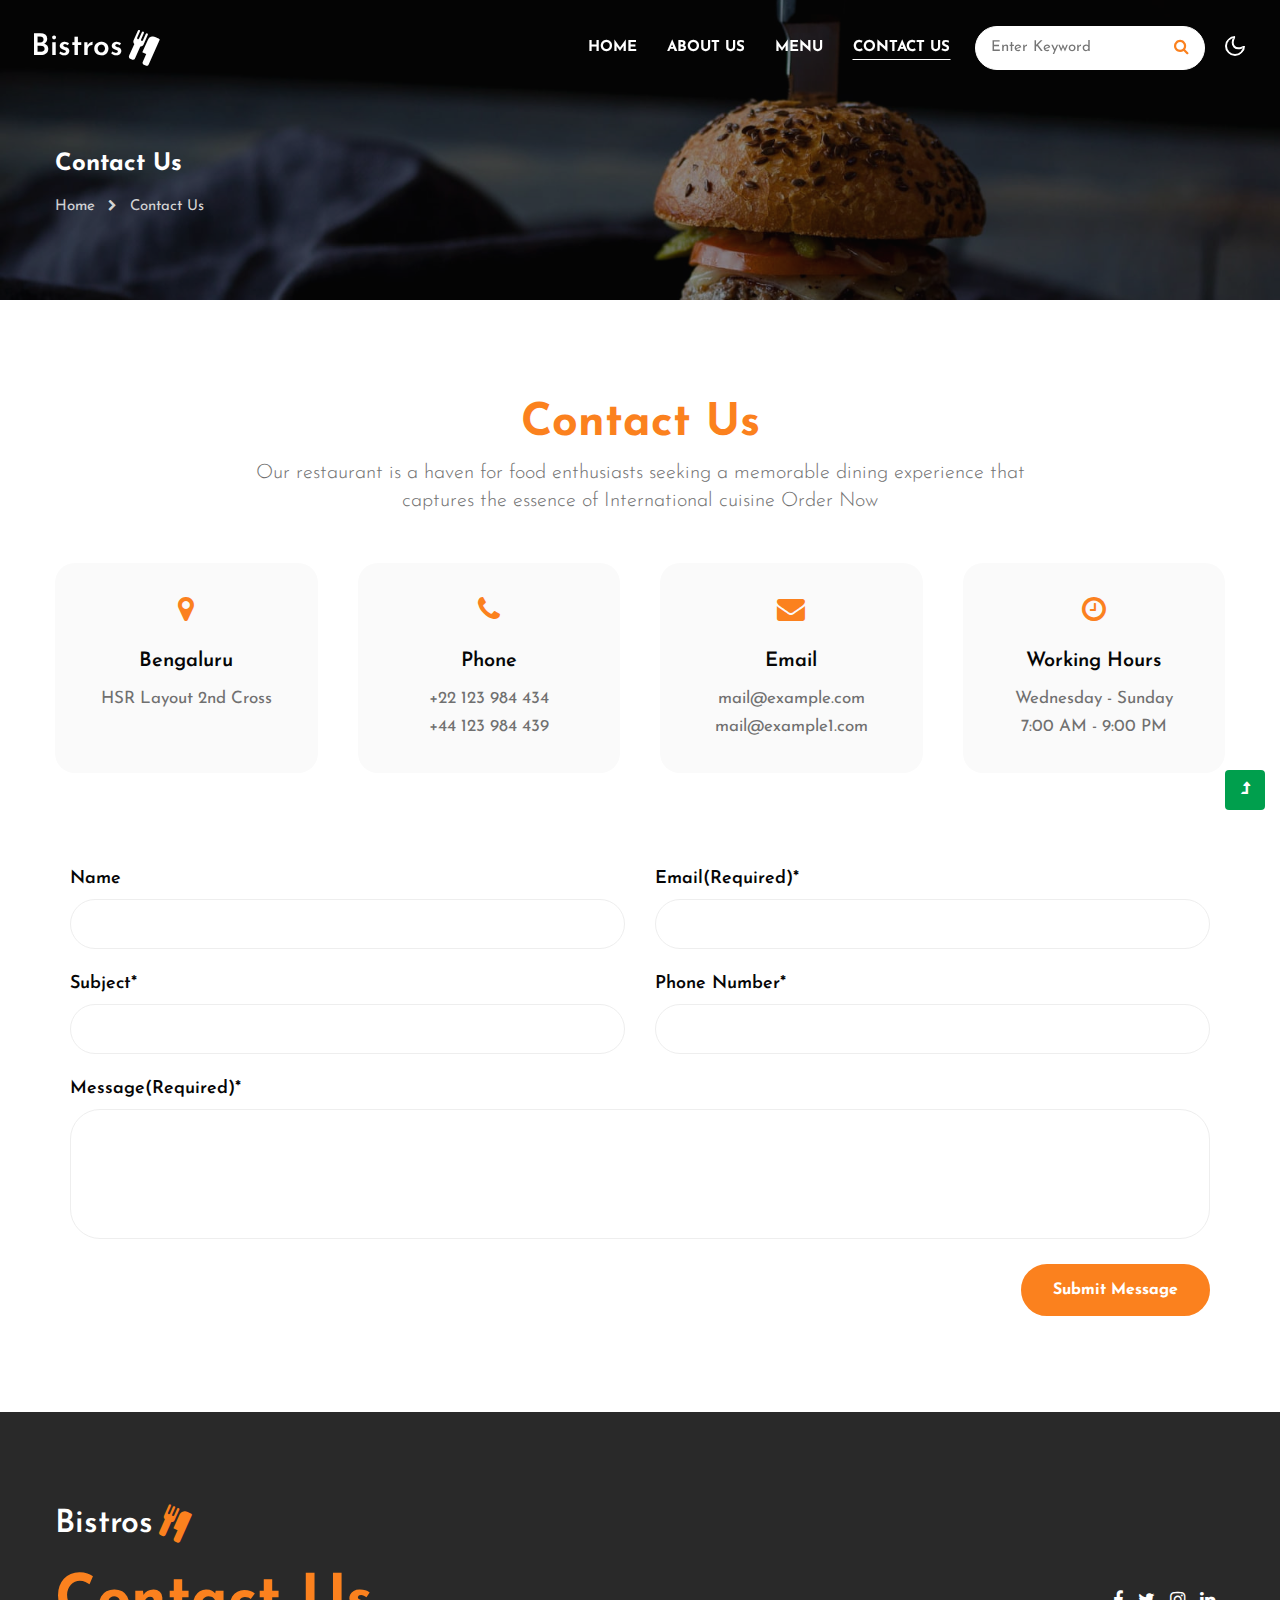
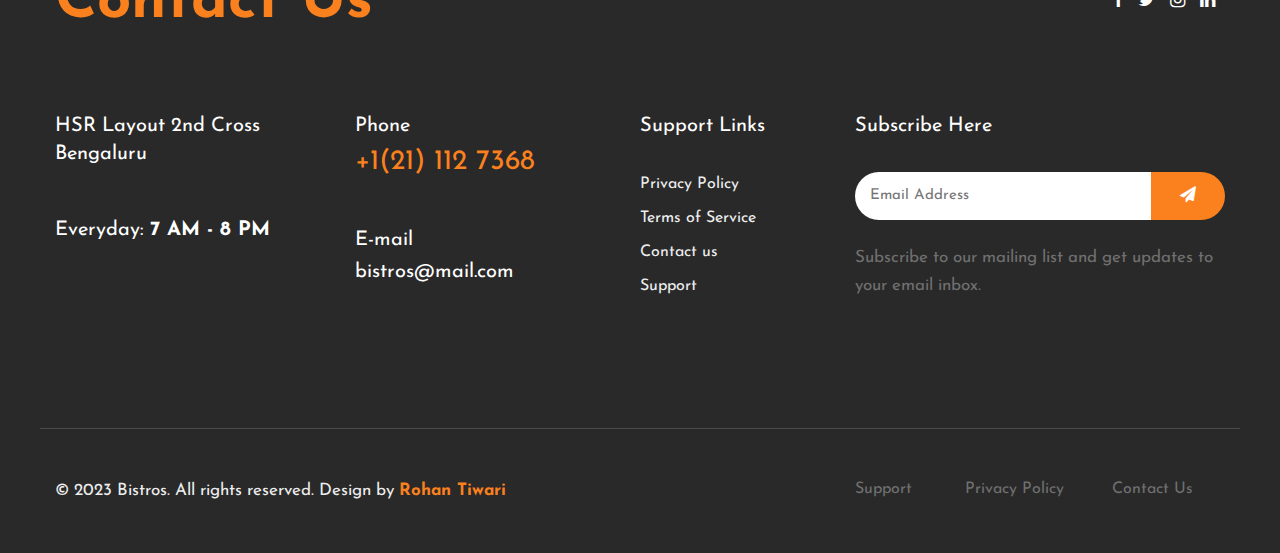
<file: contact.html>
<!doctype html>
<html lang="en">

<head>
    <!-- Required meta tags -->
    <meta charset="utf-8">
    <meta name="viewport" content="width=device-width, initial-scale=1, shrink-to-fit=no">
    <title>Bistros Palace - Restaurants </title>
    <!-- google-fonts -->
    <link href="//fonts.googleapis.com/css2?family=Josefin+Sans:wght@100;200;300;400;500;600;700&display=swap"
        rel="stylesheet">
    <!-- //google-fonts -->
    <!-- Template CSS Style link -->
    <link rel="stylesheet" href="assets/css/style-starter.css">
</head>

<body>
    <!--header-->
    <header id="site-header" class="fixed-top">
        <div class="container-fluid">
            <nav class="navbar navbar-expand-lg stroke">
                <h1>
                    <a class="navbar-brand d-flex align-items-center" href="index.html">
                        Bistros <i class="fa fa-cutlery ml-2" aria-hidden="true"></i></a>
                </h1>
                <!-- if logo is image enable this   
    <a class="navbar-brand" href="#index.html">
        <img src="image-path" alt="Your logo" title="Your logo" style="height:35px;" />
    </a> -->
                <button class="navbar-toggler  collapsed bg-gradient" type="button" data-toggle="collapse"
                    data-target="#navbarTogglerDemo02" aria-controls="navbarTogglerDemo02" aria-expanded="false"
                    aria-label="Toggle navigation">
                    <span class="navbar-toggler-icon fa icon-expand fa-bars"></span>
                    <span class="navbar-toggler-icon fa icon-close fa-times"></span>
                </button>

                <div class="collapse navbar-collapse" id="navbarTogglerDemo02">
                    <ul class="navbar-nav ml-lg-auto">
                        <li class="nav-item">
                            <a class="nav-link" href="index.html">Home <span class="sr-only">(current)</span></a>
                        </li>
                        <li class="nav-item">
                            <a class="nav-link" href="about.html">About Us</a>
                        </li>
                        <li class="nav-item">
                            <a class="nav-link" href="menu.html">Menu</a>
                        </li>
                        <li class="nav-item active">
                            <a class="nav-link" href="contact.html">Contact Us</a>
                        </li>
                        <!-- search button -->
                        <div class="search-right">
                            <form action="#search" method="GET" class="search-box position-relative">
                                <div class="input-search">
                                    <input type="search" placeholder="Enter Keyword" name="search" required="required"
                                        autofocus="" class="search-popup">
                                </div>
                                <button type="submit" class="btn search-btn"><i class="fa fa-search"
                                        aria-hidden="true"></i></button>
                            </form>
                        </div>
                        <!-- //search button -->
                    </ul>
                </div>
                <!-- toggle switch for light and dark theme -->
                <div class="cont-ser-position">
                    <nav class="navigation">
                        <div class="theme-switch-wrapper">
                            <label class="theme-switch" for="checkbox">
                                <input type="checkbox" id="checkbox">
                                <div class="mode-container">
                                    <i class="gg-sun"></i>
                                    <i class="gg-moon"></i>
                                </div>
                            </label>
                        </div>
                    </nav>
                </div>
                <!-- //toggle switch for light and dark theme -->
            </nav>
        </div>
    </header>
    <!--//header-->

    <!-- inner banner -->
    <div class="inner-banner">
        <section class="w3l-breadcrumb">
            <div class="container">
                <h4 class="inner-text-title font-weight-bold text-white mb-sm-3 mb-2">Contact Us</h4>
                <ul class="breadcrumbs-custom-path">
                    <li><a href="index.html">Home</a></li>
                    <li class="active"><span class="fa fa-chevron-right mx-2" aria-hidden="true"></span> Contact Us</li>
                </ul>
            </div>
        </section>
    </div>
    <!-- //inner banner -->

    <!-- contact page -->
    <section class="w3l-contact-11 py-5" id="contact">
        <div class="container py-md-5 py-5">
            <div class="row justify-content-center text-center">
                <div class="col-md-8">
                    <div class="section-heading mb-sm-5 mb-4">
                        <h3 class="title-style mb-2">Contact Us</h3>
                        <p class="lead">
                            Our restaurant is a haven for food enthusiasts seeking a
                            memorable dining experience that captures the essence of International cuisine
                       Order Now
                        </p>
                    </div>
                </div>
            </div>
            <div class="d-grid contact section-gap">
                <div class="contact-info-left d-grid text-center">
                    <div class="contact-info">
                        <span class="fa fa-map-marker" aria-hidden="true"></span>
                        <h4>Bengaluru</h4>
                        <p>HSR Layout 2nd Cross</p>
                    </div>
                    <div class="contact-info">
                        <span class="fa fa-phone" aria-hidden="true"></span>
                        <h4>Phone</h4>
                        <p><a href="tel:+44 7834 857829">+22 123 984 434</a></p>
                        <p><a href="tel:+44 987 654 321">+44 123 984 439</a></p>
                    </div>
                    <div class="contact-info">
                        <span class="fa fa-envelope" aria-hidden="true"></span>
                        <h4>Email</h4>
                        <p><a href="mailto:mail@example.com" class="email">mail@example.com</a></p>
                        <p><a href="mailto:mail@example1.com" class="email">mail@example1.com</a></p>
                    </div>
                    <div class="contact-info">
                        <span class="fa fa-clock-o" aria-hidden="true"></span>
                        <h4>Working Hours</h4>
                        <p>Wednesday - Sunday</p>
                        <p>7:00 AM - 9:00 PM</p>
                    </div>
                </div>
            </div>
            <div class="form-41-mian mt-5 pt-lg-5 pt-md-4">
                <div class="container">
                    <div class="form-inner-cont">
                        <form action="https://sendmail.Rohan Tiwaris.com/submitForm" method="post" class="signin-form">
                            <div class="row align-form-map">
                                <div class="col-sm-6 form-input">
                                    <label for="w3lName">Name</label>
                                    <input type="text" name="w3lName" id="w3lName" placeholder="" />
                                </div>
                                <div class="col-sm-6 form-input">
                                    <label for="w3lSender">Email(Required)*</label>
                                    <input type="email" name="w3lSender" id="w3lSender" placeholder="" required="" />
                                </div>
                                <div class="col-sm-6 form-input">
                                    <label for="w3lSender">Subject*</label>
                                    <input type="text" name="w3lSubect" placeholder="" class="contact-input">
                                </div>
                                <div class="col-sm-6 form-input">
                                    <label for="w3lSender">Phone Number*</label>
                                    <input type="number" name="w3lPhone" placeholder="" class="contact-input">
                                </div>
                            </div>
                            <div class="form-input">
                                <label for="w3lMessage">Message(Required)*</label>
                                <textarea placeholder="" name="w3lMessage" id="w3lMessage" required=""></textarea>
                            </div>
                            <div class="submit text-right">
                                <button type="submit" class="btn btn-style-white btn-style-primary">Submit
                                    Message</button>
                            </div>
                        </form>
                    </div>
                    
                </div>
            </div>
        </div>
    </section>
    <!-- //contact page -->

    <!-- footer -->
    <footer class="w3l-footer-29-main">
        <div class="footer-29-w3l py-5">
            <div class="container pt-md-5 pt-4">
                <div class="w3l-footer-texthny-inf">
                    <h2>
                        <a class="d-flex align-items-center logo-2" href="index.html">
                            Bistros <i class="fa fa-cutlery ml-2" aria-hidden="true"></i></a>
                    </h2>
                    <div class="footer-list-cont d-flex align-items-center justify-content-between mt-md-5 mt-4 mb-5">
                        <h6 class="foot-sub-title">Contact Us</h6>

                        <div class="main-social-footer-29">
                            <a href="#facebook" class="facebook"><span class="fa fa-facebook"></span></a>
                            <a href="#twitter" class="twitter"><span class="fa fa-twitter"></span></a>
                            <a href="#instagram" class="instagram"><span class="fa fa-instagram"></span></a>
                            <a href="#linkedin" class="linkedin"><span class="fa fa-linkedin"></span></a>
                        </div>
                    </div>
                </div>
                <div class="row footer-top-29 mt-lg-5 mt-md-4 pt-md-5">
                    <div class="col-lg-3 col-sm-6">
                        <div class="address-grid">
                            <h5>HSR Layout 2nd Cross<br>Bengaluru</h5>
                            <h5 class="mt-sm-5 mt-4">Everyday: <span> 7 AM - 8 PM</span></h5>
                        </div>
                    </div>
                    <div class="col-lg-3 col-sm-6 mt-sm-0 mt-4">
                        <div class="address-grid">
                            <h5>Phone</h5>
                            <h5 class="phone-number-text mt-2"><a href="tel:+1(21) 234 4567">+1(21) 112 7368</a></h5>
                        </div>
                        <div class="address-grid mt-sm-5 mt-4">
                            <h5>E-mail</h5>
                            <h5 class="email-cont-text mt-1"> <a href="mailto:bistros@mail.com"
                                    class="mail">bistros@mail.com</a></h5>
                        </div>
                    </div>
                    <div class="col-lg-2 col-md-6 col-sm-5 footer-list-menu pl-lg-0 mt-lg-0 mt-sm-5 mt-4">
                        <div class="address-grid">
                            <h5 class="mb-4 pb-lg-2">Support Links</h5>
                            <ul>
                                <li><a href="#privacy">Privacy Policy</a></li>
                                <li><a href="#terms"> Terms of Service</a></li>
                                <li><a href="contact.html">Contact us</a></li>
                                <li><a href="#support"> Support</a></li>
                            </ul>
                        </div>
                    </div>
                    <div class="address-grid col-lg-4 col-md-6 col-sm-7 mt-lg-0 mt-sm-5 mt-4 w3l-footer-16-main">
                        <h5>Subscribe Here</h5>
                        <form action="#" class="subscribe d-flex mt-4 pt-lg-2 mb-4" method="post">
                            <input type="email" name="email" placeholder="Email Address" required="">
                            <button><span class="fa fa-paper-plane" aria-hidden="true"></span></button>
                        </form>
                        <p>Subscribe to our mailing list and get updates to your email inbox.</p>
                    </div>
                </div>
                <!-- copyright -->
                <div class="w3l-copyright mt-lg-5 mt-sm-4 pt-md-4 pt-3">
                    <div class="row bottom-copies pt-md-5 pt-4 mt-md-5 mt-4">
                        <p class="col-lg-8 copy-footer-29">© 2023 Bistros. All rights reserved. Design by <a
                                href="https://Rohan Tiwaris.com/" target="_blank">
                                Rohan Tiwari</a></p>

                        <div class="col-lg-4 footer-list-29 mt-lg-0 mt-md-4 mt-2">
                            <ul class="d-flex text-lg-right">
                                <li><a href="#support"> Support</a></li>
                                <li class="mx-lg-5 mx-md-4 mx-3"><a href="#privacy">Privacy Policy</a>
                                </li>
                                <li><a href="contact.html">Contact Us</a></li>
                            </ul>
                        </div>
                    </div>
                </div>
            </div>
        </div>
    </footer>
    <!-- //footer -->

    <!-- Js scripts -->
    <!-- move top -->
    <button onclick="topFunction()" id="movetop" title="Go to top">
        <span class="fa fa-level-up" aria-hidden="true"></span>
    </button>
    <script>
        // When the user scrolls down 20px from the top of the document, show the button
        window.onscroll = function () {
            scrollFunction()
        };

        function scrollFunction() {
            if (document.body.scrollTop > 20 || document.documentElement.scrollTop > 20) {
                document.getElementById("movetop").style.display = "block";
            } else {
                document.getElementById("movetop").style.display = "none";
            }
        }

        // When the user clicks on the button, scroll to the top of the document
        function topFunction() {
            document.body.scrollTop = 0;
            document.documentElement.scrollTop = 0;
        }
    </script>
    <!-- //move top -->

    <!-- common jquery plugin -->
    <script src="assets/js/jquery-3.3.1.min.js"></script>
    <!-- //common jquery plugin -->

    <!-- theme switch js (light and dark)-->
    <script src="assets/js/theme-change.js"></script>
    <script>
        function autoType(elementClass, typingSpeed) {
            var thhis = Rs(elementClass);
            thhis.css({
                "position": "relative",
                "display": "inline-block"
            });
            thhis.prepend('<div class="cursor" style="right: initial; left:0;"></div>');
            thhis = thhis.find(".text-js");
            var text = thhis.text().trim().split('');
            var amntOfChars = text.length;
            var newString = "";
            thhis.text("|");
            setTimeout(function () {
                thhis.css("opacity", 1);
                thhis.prev().removeAttr("style");
                thhis.text("");
                for (var i = 0; i < amntOfChars; i++) {
                    (function (i, char) {
                        setTimeout(function () {
                            newString += char;
                            thhis.text(newString);
                        }, i * typingSpeed);
                    })(i + 1, text[i]);
                }
            }, 1500);
        }

        Rs(document).ready(function () {
            // Now to start autoTyping just call the autoType function with the 
            // class of outer div
            // The second paramter is the speed between each letter is typed.   
            autoType(".type-js", 200);
        });
    </script>
    <!-- //theme switch js (light and dark)-->

    <!-- MENU-JS -->
    <script>
        Rs(window).on("scroll", function () {
            var scroll = Rs(window).scrollTop();

            if (scroll >= 80) {
                Rs("#site-header").addClass("nav-fixed");
            } else {
                Rs("#site-header").removeClass("nav-fixed");
            }
        });

        //Main navigation Active Class Add Remove
        Rs(".navbar-toggler").on("click", function () {
            Rs("header").toggleClass("active");
        });
        Rs(document).on("ready", function () {
            if (Rs(window).width() > 991) {
                Rs("header").removeClass("active");
            }
            Rs(window).on("resize", function () {
                if (Rs(window).width() > 991) {
                    Rs("header").removeClass("active");
                }
            });
        });
    </script>
    <!-- //MENU-JS -->

    <!-- disable body scroll which navbar is in active -->
    <script>
        Rs(function () {
            Rs('.navbar-toggler').click(function () {
                Rs('body').toggleClass('noscroll');
            })
        });
    </script>
    <!-- //disable body scroll which navbar is in active -->

    <!--bootstrap-->
    <script src="assets/js/bootstrap.min.js"></script>
    <!-- //bootstrap-->
    <!-- //Js scripts -->
</body>

</html>
</file>
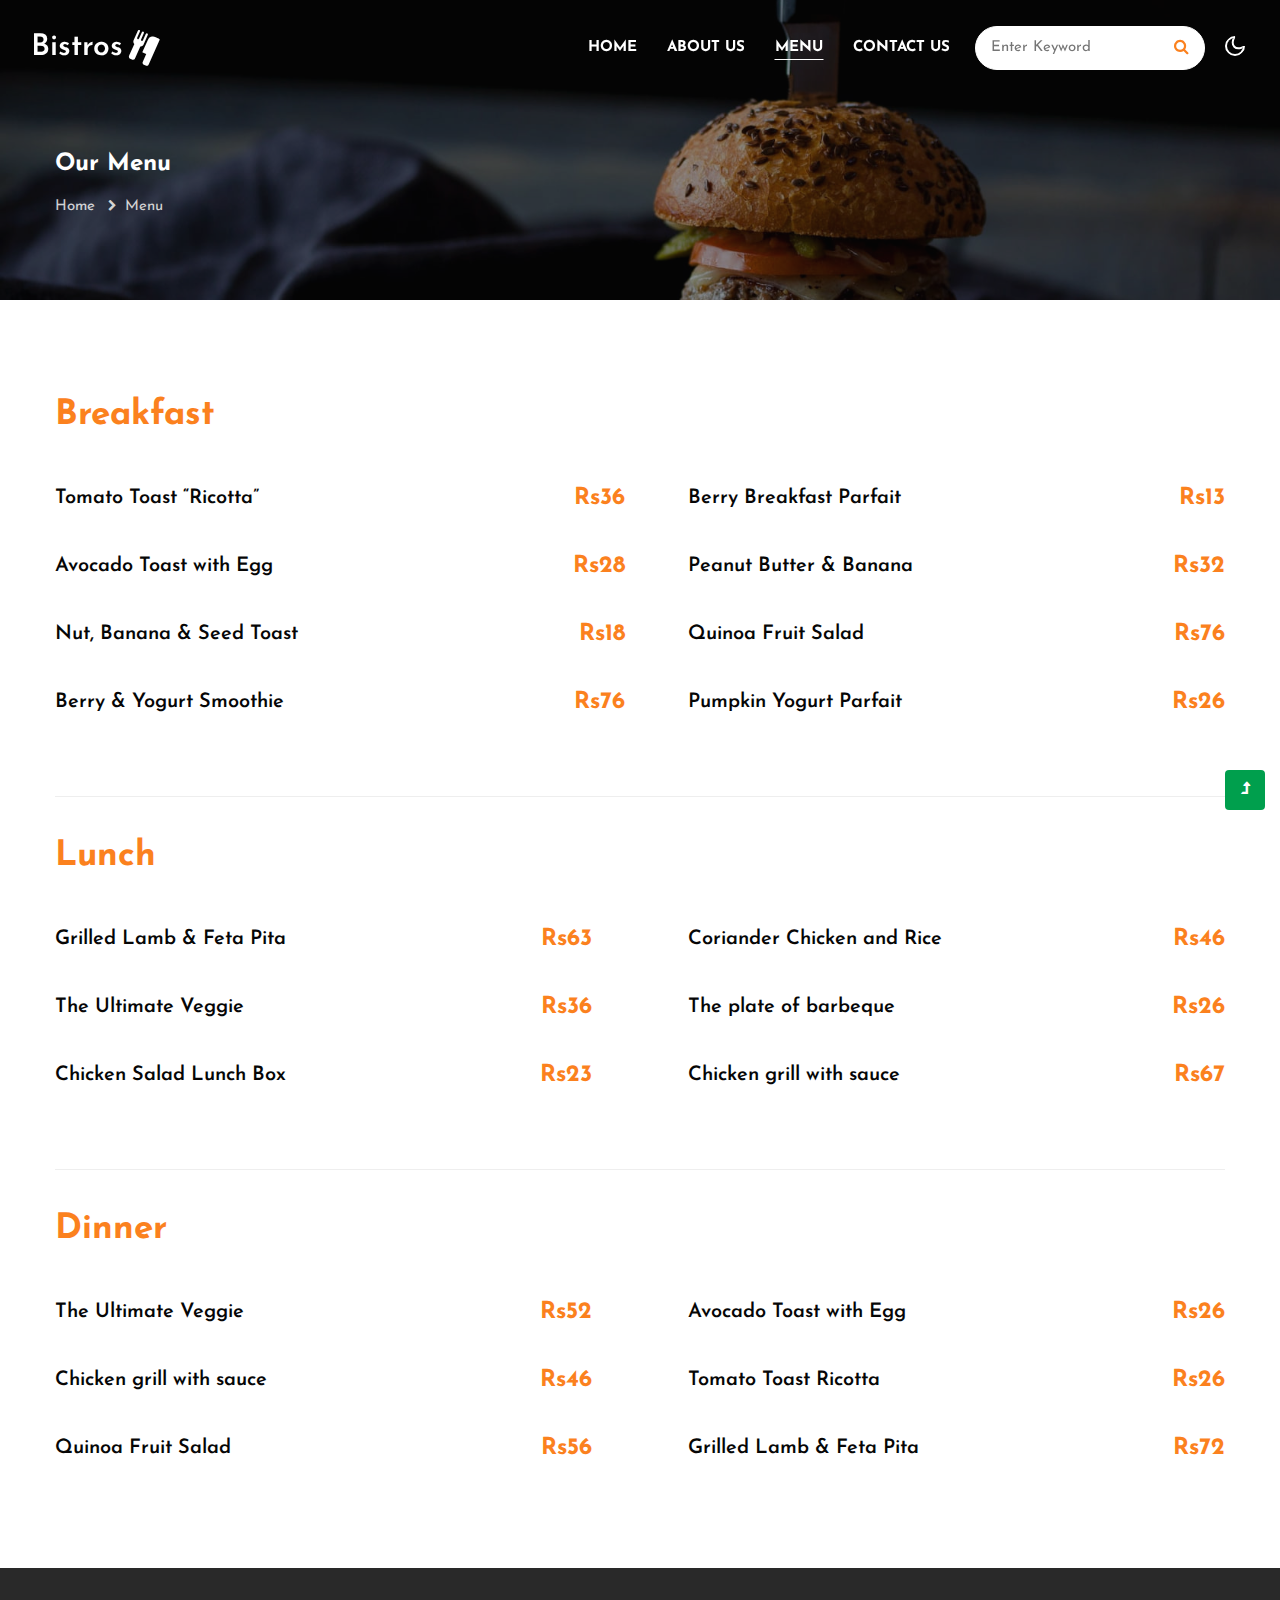
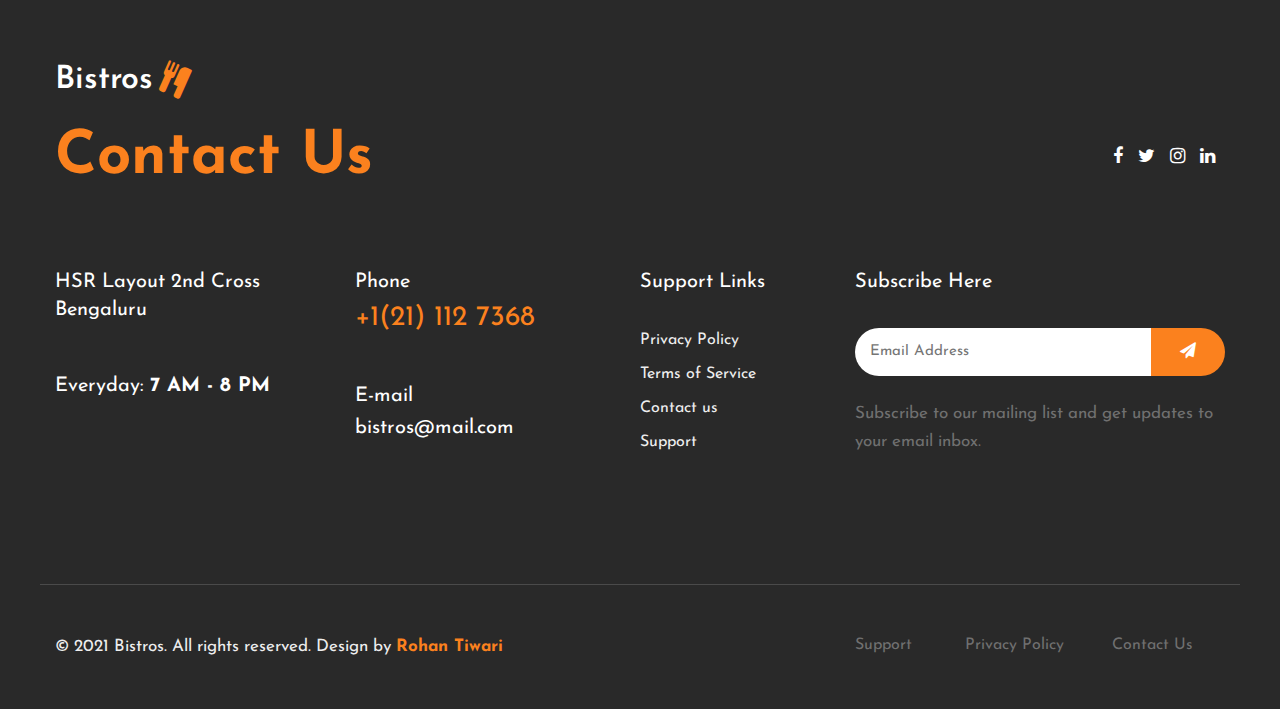
<file: menu.html>
<!doctype html>
<html lang="en">

<head>
    <!-- Required meta tags -->
    <meta charset="utf-8">
    <meta name="viewport" content="width=device-width, initial-scale=1, shrink-to-fit=no">
    <title>Bistros Palace - Restaurants </title>
    <!-- google-fonts -->
    <link href="//fonts.googleapis.com/css2?family=Josefin+Sans:wght@100;200;300;400;500;600;700&display=swap"
        rel="stylesheet">
    <!-- //google-fonts -->
    <!-- Template CSS Style link -->
    <link rel="stylesheet" href="assets/css/style-starter.css">
</head>

<body>
    <!--header-->
    <header id="site-header" class="fixed-top">
        <div class="container-fluid">
            <nav class="navbar navbar-expand-lg stroke">
                <h1>
                    <a class="navbar-brand d-flex align-items-center" href="index.html">
                        Bistros <i class="fa fa-cutlery ml-2" aria-hidden="true"></i></a>
                </h1>
                <!-- if logo is image enable this   
    <a class="navbar-brand" href="#index.html">
        <img src="image-path" alt="Your logo" title="Your logo" style="height:35px;" />
    </a> -->
                <button class="navbar-toggler  collapsed bg-gradient" type="button" data-toggle="collapse"
                    data-target="#navbarTogglerDemo02" aria-controls="navbarTogglerDemo02" aria-expanded="false"
                    aria-label="Toggle navigation">
                    <span class="navbar-toggler-icon fa icon-expand fa-bars"></span>
                    <span class="navbar-toggler-icon fa icon-close fa-times"></span>
                </button>

                <div class="collapse navbar-collapse" id="navbarTogglerDemo02">
                    <ul class="navbar-nav ml-lg-auto">
                        <li class="nav-item">
                            <a class="nav-link" href="index.html">Home <span class="sr-only">(current)</span></a>
                        </li>
                        <li class="nav-item">
                            <a class="nav-link" href="about.html">About Us</a>
                        </li>
                        <li class="nav-item active">
                            <a class="nav-link" href="menu.html">Menu</a>
                        </li>
                        <li class="nav-item">
                            <a class="nav-link" href="contact.html">Contact Us</a>
                        </li>
                        <!-- search button -->
                        <div class="search-right">
                            <form action="#search" method="GET" class="search-box position-relative">
                                <div class="input-search">
                                    <input type="search" placeholder="Enter Keyword" name="search" required="required"
                                        autofocus="" class="search-popup">
                                </div>
                                <button type="submit" class="btn search-btn"><i class="fa fa-search"
                                        aria-hidden="true"></i></button>
                            </form>
                        </div>
                        <!-- //search button -->
                    </ul>
                </div>
                <!-- toggle switch for light and dark theme -->
                <div class="cont-ser-position">
                    <nav class="navigation">
                        <div class="theme-switch-wrapper">
                            <label class="theme-switch" for="checkbox">
                                <input type="checkbox" id="checkbox">
                                <div class="mode-container">
                                    <i class="gg-sun"></i>
                                    <i class="gg-moon"></i>
                                </div>
                            </label>
                        </div>
                    </nav>
                </div>
                <!-- //toggle switch for light and dark theme -->
            </nav>
        </div>
    </header>
    <!--//header-->

    <!-- inner banner -->
    <div class="inner-banner">
        <div class="w3l-breadcrumb">
            <div class="container">
                <h4 class="inner-text-title font-weight-bold text-white mb-sm-3 mb-2">Our Menu</h4>
                <ul class="breadcrumbs-custom-path">
                    <li><a href="index.html">Home</a></li>
                    <li class="active"><span class="fa fa-chevron-right mx-2" aria-hidden="true"></span>Menu</li>
                </ul>
            </div>
        </div>
    </div>
    <!-- //inner banner -->

    <!-- menu -->
    <div class="menu-w3ls py-5" id="menu">
        <div class="container py-md-5 py-4">
            <h3 class="title-big mb-2">Breakfast</h3>
            <div class="row menu-body">
                <!-- Section starts: Breakfast -->
                <div class="col-lg-6 menu-section">
                    <!-- Item starts -->
                    <div class="menu-item">
                        <div class="row no-gutters">
                            <div class="col-9 menu-item-name">
                                <h6>Tomato Toast “Ricotta”</h6>
                            </div>
                            <div class="col-3 menu-item-price text-right">
                                <h6>Rs36</h6>
                            </div>
                        </div>
                        <div class="menu-item-description">
                            <p></p>
                        </div>
                    </div>
                    <!-- Item ends -->
                    <!-- Item starts -->
                    <div class="menu-item">
                        <div class="row no-gutters">
                            <div class="col-9 menu-item-name">
                                <h6>Avocado Toast with Egg</h6>
                            </div>
                            <div class="col-3 menu-item-price text-right">
                                <h6>Rs28</h6>
                            </div>
                        </div>
                        <div class="menu-item-description">
                            <p></p>
                        </div>
                    </div>
                    <!-- Item ends -->
                    <!-- Item starts -->
                    <div class="menu-item">
                        <div class="row no-gutters">
                            <div class="col-9 menu-item-name">
                                <h6>Nut, Banana & Seed Toast</h6>
                            </div>
                            <div class="col-3 menu-item-price text-right">
                                <h6>Rs18</h6>
                            </div>
                        </div>
                        <div class="menu-item-description">
                            <p></p>
                        </div>
                    </div>
                    <!-- Item ends -->
                    <!-- Item starts -->
                    <div class="menu-item">
                        <div class="row no-gutters">
                            <div class="col-9 menu-item-name">
                                <h6>Berry & Yogurt Smoothie</h6>
                            </div>
                            <div class="col-3 menu-item-price text-right">
                                <h6>Rs76</h6>
                            </div>
                        </div>
                        <div class="menu-item-description">
                            <p></p>
                        </div>
                    </div>
                    <!-- Item ends -->
                </div>
                <!-- Section ends: Breakfast -->

                <!-- Section starts: Breakfast -->
                <div class="col-lg-6 menu-section pl-lg-5">
                    <!-- Item starts -->
                    <div class="menu-item">
                        <div class="row no-gutters">
                            <div class="col-9 menu-item-name">
                                <h6>Berry Breakfast Parfait</h6>
                            </div>
                            <div class="col-3 menu-item-price text-right">
                                <h6>Rs13</h6>
                            </div>
                        </div>
                        <div class="menu-item-description">
                            <p></p>
                        </div>
                    </div>
                    <!-- Item ends -->
                    <!-- Item starts -->
                    <div class="menu-item">
                        <div class="row no-gutters">
                            <div class="col-9 menu-item-name">
                                <h6>Peanut Butter & Banana</h6>
                            </div>
                            <div class="col-3 menu-item-price text-right">
                                <h6>Rs32</h6>
                            </div>
                        </div>
                        <div class="menu-item-description">
                            <p></p>
                        </div>
                    </div>
                    <!-- Item ends -->
                    <!-- Item starts -->
                    <div class="menu-item">
                        <div class="row no-gutters">
                            <div class="col-9 menu-item-name">
                                <h6>Quinoa Fruit Salad</h6>
                            </div>
                            <div class="col-3 menu-item-price text-right">
                                <h6>Rs76</h6>
                            </div>
                        </div>
                        <div class="menu-item-description">
                            <p></p>
                        </div>
                    </div>
                    <!-- Item ends -->
                    <!-- Item starts -->
                    <div class="menu-item">
                        <div class="row no-gutters">
                            <div class="col-9 menu-item-name">
                                <h6>Pumpkin Yogurt Parfait</h6>
                            </div>
                            <div class="col-3 menu-item-price text-right">
                                <h6>Rs26</h6>
                            </div>
                        </div>
                        <div class="menu-item-description">
                            <p></p>
                        </div>
                    </div>
                    <!-- Item ends -->
                </div>
                <!-- Section ends: Breakfast -->
            </div>

            <div class="another-sec">
                <h3 class="title-big mb-2">Lunch</h3>
                <div class="row menu-body">
                    <!-- Section starts: Lunch -->
                    <div class="col-lg-6 menu-section pr-lg-5">
                        <!-- Item starts -->
                        <div class="menu-item">
                            <div class="row no-gutters">
                                <div class="col-9 menu-item-name">
                                    <h6>Grilled Lamb & Feta Pita</h6>
                                </div>
                                <div class="col-3 menu-item-price text-right">
                                    <h6>Rs63</h6>
                                </div>
                            </div>
                            <div class="menu-item-description">
                                <p></p>
                            </div>
                        </div>
                        <!-- Item ends -->
                        <!-- Item starts -->
                        <div class="menu-item">
                            <div class="row no-gutters">
                                <div class="col-9 menu-item-name">
                                    <h6>The Ultimate Veggie</h6>
                                </div>
                                <div class="col-3 menu-item-price text-right">
                                    <h6>Rs36</h6>
                                </div>
                            </div>
                            <div class="menu-item-description">
                                <p></p>
                            </div>
                        </div>
                        <!-- Item ends -->
                        <!-- Item starts -->
                        <div class="menu-item">
                            <div class="row no-gutters">
                                <div class="col-9 menu-item-name">
                                    <h6>Chicken Salad Lunch Box</h6>
                                </div>
                                <div class="col-3 menu-item-price text-right">
                                    <h6>Rs23</h6>
                                </div>
                            </div>
                            <div class="menu-item-description">
                                <p></p>
                            </div>
                        </div>
                        <!-- Item ends -->
                    </div>
                    <!-- Section ends: Lunch -->

                    <!-- Section starts: Lunch -->
                    <div class="col-lg-6 menu-section pl-lg-5">
                        <!-- Item starts -->
                        <div class="menu-item">
                            <div class="row no-gutters">
                                <div class="col-9 menu-item-name">
                                    <h6>Coriander Chicken and Rice</h6>
                                </div>
                                <div class="col-3 menu-item-price text-right">
                                    <h6>Rs46</h6>
                                </div>
                            </div>
                            <div class="menu-item-description">
                                <p></p>
                            </div>
                        </div>
                        <!-- Item ends -->
                        <!-- Item starts -->
                        <div class="menu-item">
                            <div class="row no-gutters">
                                <div class="col-9 menu-item-name">
                                    <h6>The plate of barbeque</h6>
                                </div>
                                <div class="col-3 menu-item-price text-right">
                                    <h6>Rs26</h6>
                                </div>
                            </div>
                            <div class="menu-item-description">
                                <p></p>
                            </div>
                        </div>
                        <!-- Item ends -->
                        <!-- Item starts -->
                        <div class="menu-item">
                            <div class="row no-gutters">
                                <div class="col-9 menu-item-name">
                                    <h6>Chicken grill with sauce</h6>
                                </div>
                                <div class="col-3 menu-item-price text-right">
                                    <h6>Rs67</h6>
                                </div>
                            </div>
                            <div class="menu-item-description">
                                <p></p>
                            </div>
                        </div>
                        <!-- Item ends -->
                    </div>
                    <!-- Section ends: Lunch -->
                </div>
            </div>

            <div class="another-sec">
                <h3 class="title-big mb-2">Dinner</h3>
                <div class="row menu-body">
                    <!-- Section starts: Dinner -->
                    <div class="col-lg-6 menu-section pr-lg-5">
                        <!-- Item starts -->
                        <div class="menu-item">
                            <div class="row no-gutters">
                                <div class="col-9 menu-item-name">
                                    <h6>The Ultimate Veggie</h6>
                                </div>
                                <div class="col-3 menu-item-price text-right">
                                    <h6>Rs52</h6>
                                </div>
                            </div>
                            <div class="menu-item-description">
                                <p></p>
                            </div>
                        </div>
                        <!-- Item ends -->
                        <!-- Item starts -->
                        <div class="menu-item">
                            <div class="row no-gutters">
                                <div class="col-9 menu-item-name">
                                    <h6>Chicken grill with sauce</h6>
                                </div>
                                <div class="col-3 menu-item-price text-right">
                                    <h6>Rs46</h6>
                                </div>
                            </div>
                            <div class="menu-item-description">
                                <p></p>
                            </div>
                        </div>
                        <!-- Item ends -->
                        <!-- Item starts -->
                        <div class="menu-item">
                            <div class="row no-gutters">
                                <div class="col-9 menu-item-name">
                                    <h6>Quinoa Fruit Salad</h6>
                                </div>
                                <div class="col-3 menu-item-price text-right">
                                    <h6>Rs56</h6>
                                </div>
                            </div>
                            <div class="menu-item-description">
                                <p></p>
                            </div>
                        </div>
                        <!-- Item ends -->
                    </div>
                    <!-- Section ends: Dinner -->

                    <!-- Section starts: Dinner -->
                    <div class="col-lg-6 menu-section pl-lg-5">
                        <!-- Item starts -->
                        <div class="menu-item">
                            <div class="row no-gutters">
                                <div class="col-9 menu-item-name">
                                    <h6>Avocado Toast with Egg</h6>
                                </div>
                                <div class="col-3 menu-item-price text-right">
                                    <h6>Rs26</h6>
                                </div>
                            </div>
                            <div class="menu-item-description">
                                <p></p>
                            </div>
                        </div>
                        <!-- Item ends -->
                        <!-- Item starts -->
                        <div class="menu-item">
                            <div class="row no-gutters">
                                <div class="col-9 menu-item-name">
                                    <h6>Tomato Toast Ricotta</h6>
                                </div>
                                <div class="col-3 menu-item-price text-right">
                                    <h6>Rs26</h6>
                                </div>
                            </div>
                            <div class="menu-item-description">
                                <p></p>
                            </div>
                        </div>
                        <!-- Item ends -->
                        <!-- Item starts -->
                        <div class="menu-item">
                            <div class="row no-gutters">
                                <div class="col-9 menu-item-name">
                                    <h6>Grilled Lamb & Feta Pita</h6>
                                </div>
                                <div class="col-3 menu-item-price text-right">
                                    <h6>Rs72</h6>
                                </div>
                            </div>
                            <div class="menu-item-description">
                                <p></p>
                            </div>
                        </div>
                        <!-- Item ends -->
                    </div>
                    <!-- Section ends: Dinner -->
                </div>
            </div>
        </div>
    </div>
    <!-- //menu -->

    <!-- footer -->
    <footer class="w3l-footer-29-main">
        <div class="footer-29-w3l py-5">
            <div class="container pt-md-5 pt-4">
                <div class="w3l-footer-texthny-inf">
                    <h2>
                        <a class="d-flex align-items-center logo-2" href="index.html">
                            Bistros <i class="fa fa-cutlery ml-2" aria-hidden="true"></i></a>
                    </h2>
                    <div class="footer-list-cont d-flex align-items-center justify-content-between mt-md-5 mt-4 mb-5">
                        <h6 class="foot-sub-title">Contact Us</h6>

                        <div class="main-social-footer-29">
                            <a href="#facebook" class="facebook"><span class="fa fa-facebook"></span></a>
                            <a href="#twitter" class="twitter"><span class="fa fa-twitter"></span></a>
                            <a href="#instagram" class="instagram"><span class="fa fa-instagram"></span></a>
                            <a href="#linkedin" class="linkedin"><span class="fa fa-linkedin"></span></a>
                        </div>
                    </div>
                </div>
                <div class="row footer-top-29 mt-lg-5 mt-md-4 pt-md-5">
                    <div class="col-lg-3 col-sm-6">
                        <div class="address-grid">
                            <h5>HSR Layout 2nd Cross
                                <br>Bengaluru</h5>
                            <h5 class="mt-sm-5 mt-4">Everyday: <span> 7 AM - 8 PM</span></h5>
                        </div>
                    </div>
                    <div class="col-lg-3 col-sm-6 mt-sm-0 mt-4">
                        <div class="address-grid">
                            <h5>Phone</h5>
                            <h5 class="phone-number-text mt-2"><a href="tel:+1(21) 234 4567">+1(21) 112 7368</a></h5>
                        </div>
                        <div class="address-grid mt-sm-5 mt-4">
                            <h5>E-mail</h5>
                            <h5 class="email-cont-text mt-1"> <a href="mailto:bistros@mail.com"
                                    class="mail">bistros@mail.com</a></h5>
                        </div>
                    </div>
                    <div class="col-lg-2 col-md-6 col-sm-5 footer-list-menu pl-lg-0 mt-lg-0 mt-sm-5 mt-4">
                        <div class="address-grid">
                            <h5 class="mb-4 pb-lg-2">Support Links</h5>
                            <ul>
                                <li><a href="#privacy">Privacy Policy</a></li>
                                <li><a href="#terms"> Terms of Service</a></li>
                                <li><a href="contact.html">Contact us</a></li>
                                <li><a href="#support"> Support</a></li>
                            </ul>
                        </div>
                    </div>
                    <div class="address-grid col-lg-4 col-md-6 col-sm-7 mt-lg-0 mt-sm-5 mt-4 w3l-footer-16-main">
                        <h5>Subscribe Here</h5>
                        <form action="#" class="subscribe d-flex mt-4 pt-lg-2 mb-4" method="post">
                            <input type="email" name="email" placeholder="Email Address" required="">
                            <button><span class="fa fa-paper-plane" aria-hidden="true"></span></button>
                        </form>
                        <p>Subscribe to our mailing list and get updates to your email inbox.</p>
                    </div>
                </div>
                <!-- copyright -->
                <div class="w3l-copyright mt-lg-5 mt-sm-4 pt-md-4 pt-3">
                    <div class="row bottom-copies pt-md-5 pt-4 mt-md-5 mt-4">
                        <p class="col-lg-8 copy-footer-29">© 2021 Bistros. All rights reserved. Design by <a
                                href="https://Rohan Tiwaris.com/" target="_blank">
                                Rohan Tiwari</a></p>

                        <div class="col-lg-4 footer-list-29 mt-lg-0 mt-md-4 mt-2">
                            <ul class="d-flex text-lg-right">
                                <li><a href="#support"> Support</a></li>
                                <li class="mx-lg-5 mx-md-4 mx-3"><a href="#privacy">Privacy Policy</a>
                                </li>
                                <li><a href="contact.html">Contact Us</a></li>
                            </ul>
                        </div>
                    </div>
                </div>
            </div>
        </div>
    </footer>
    <!-- //footer -->

    <!-- Js scripts -->
    <!-- move top -->
    <button onclick="topFunction()" id="movetop" title="Go to top">
        <span class="fa fa-level-up" aria-hidden="true"></span>
    </button>
    <script>
        // When the user scrolls down 20px from the top of the document, show the button
        window.onscroll = function () {
            scrollFunction()
        };

        function scrollFunction() {
            if (document.body.scrollTop > 20 || document.documentElement.scrollTop > 20) {
                document.getElementById("movetop").style.display = "block";
            } else {
                document.getElementById("movetop").style.display = "none";
            }
        }

        // When the user clicks on the button, scroll to the top of the document
        function topFunction() {
            document.body.scrollTop = 0;
            document.documentElement.scrollTop = 0;
        }
    </script>
    <!-- //move top -->

    <!-- common jquery plugin -->
    <script src="assets/js/jquery-3.3.1.min.js"></script>
    <!-- //common jquery plugin -->

    <!-- theme switch js (light and dark)-->
    <script src="assets/js/theme-change.js"></script>
    <script>
        function autoType(elementClass, typingSpeed) {
            var thhis = Rs(elementClass);
            thhis.css({
                "position": "relative",
                "display": "inline-block"
            });
            thhis.prepend('<div class="cursor" style="right: initial; left:0;"></div>');
            thhis = thhis.find(".text-js");
            var text = thhis.text().trim().split('');
            var amntOfChars = text.length;
            var newString = "";
            thhis.text("|");
            setTimeout(function () {
                thhis.css("opacity", 1);
                thhis.prev().removeAttr("style");
                thhis.text("");
                for (var i = 0; i < amntOfChars; i++) {
                    (function (i, char) {
                        setTimeout(function () {
                            newString += char;
                            thhis.text(newString);
                        }, i * typingSpeed);
                    })(i + 1, text[i]);
                }
            }, 1500);
        }

        Rs(document).ready(function () {
            // Now to start autoTyping just call the autoType function with the 
            // class of outer div
            // The second paramter is the speed between each letter is typed.   
            autoType(".type-js", 200);
        });
    </script>
    <!-- //theme switch js (light and dark)-->

    <!-- MENU-JS -->
    <script>
        Rs(window).on("scroll", function () {
            var scroll = Rs(window).scrollTop();

            if (scroll >= 80) {
                Rs("#site-header").addClass("nav-fixed");
            } else {
                Rs("#site-header").removeClass("nav-fixed");
            }
        });

        //Main navigation Active Class Add Remove
        Rs(".navbar-toggler").on("click", function () {
            Rs("header").toggleClass("active");
        });
        Rs(document).on("ready", function () {
            if (Rs(window).width() > 991) {
                Rs("header").removeClass("active");
            }
            Rs(window).on("resize", function () {
                if (Rs(window).width() > 991) {
                    Rs("header").removeClass("active");
                }
            });
        });
    </script>
    <!-- //MENU-JS -->

    <!-- disable body scroll which navbar is in active -->
    <script>
        Rs(function () {
            Rs('.navbar-toggler').click(function () {
                Rs('body').toggleClass('noscroll');
            })
        });
    </script>
    <!-- //disable body scroll which navbar is in active -->

    <!--bootstrap-->
    <script src="assets/js/bootstrap.min.js"></script>
    <!-- //bootstrap-->
    <!-- //Js scripts -->
</body>

</html>
</file>
<file: assets/css/style-starter.css>
@charset "UTF-8";
 */
:root {
  --blue: #007bff;
  --indigo: #6610f2;
  --purple: #6f42c1;
  --pink: #e83e8c;
  --red: #dc3545;
  --orange: #fd7e14;
  --yellow: #ffc107;
  --green: #28a745;
  --teal: #20c997;
  --cyan: #17a2b8;
  --white: #fff;
  --gray: #6c757d;
  --gray-dark: #343a40;
  --primary: #ff4c4c;
  --secondary: #e71d36;
  --success: #28a745;
  --info: #17a2b8;
  --warning: #ffc107;
  --danger: #dc3545;
  --light: #f8f9fa;
  --dark: #343a40;
  --breakpoint-xs: 0;
  --breakpoint-sm: 576px;
  --breakpoint-md: 768px;
  --breakpoint-lg: 992px;
  --breakpoint-xl: 1200px;
  --font-family-sans-serif: -apple-system, BlinkMacSystemFont, "Segoe UI", Roboto, "Helvetica Neue", Arial, "Noto Sans", sans-serif, "Apple Color Emoji", "Segoe UI Emoji", "Segoe UI Symbol", "Noto Color Emoji";
  --font-family-monospace: SFMono-Regular, Menlo, Monaco, Consolas, "Liberation Mono", "Courier New", monospace;
}

*,
*::before,
*::after {
  box-sizing: border-box;
}

html {
  font-family: sans-serif;
  line-height: 1.15;
  -webkit-text-size-adjust: 100%;
  -webkit-tap-highlight-color: rgba(0, 0, 0, 0);
}

article,
aside,
figcaption,
figure,
footer,
header,
hgroup,
main,
nav,
section {
  display: block;
}

body {
  margin: 0;
  font-family: -apple-system, BlinkMacSystemFont, "Segoe UI", Roboto, "Helvetica Neue", Arial, "Noto Sans", sans-serif, "Apple Color Emoji", "Segoe UI Emoji", "Segoe UI Symbol", "Noto Color Emoji";
  font-size: 1rem;
  font-weight: 400;
  line-height: 1.5;
  color: #212529;
  text-align: left;
  background-color: #fff;
}

[tabindex="-1"]:focus:not(:focus-visible) {
  outline: 0 !important;
}

hr {
  box-sizing: content-box;
  height: 0;
  overflow: visible;
}

h1,
h2,
h3,
h4,
h5,
h6 {
  margin-top: 0;
  margin-bottom: 0.5rem;
}

p {
  margin-top: 0;
  margin-bottom: 1rem;
}

abbr[title],
abbr[data-original-title] {
  text-decoration: underline;
  -webkit-text-decoration: underline dotted;
  text-decoration: underline dotted;
  cursor: help;
  border-bottom: 0;
  -webkit-text-decoration-skip-ink: none;
  text-decoration-skip-ink: none;
}

address {
  margin-bottom: 1rem;
  font-style: normal;
  line-height: inherit;
}

ol,
ul,
dl {
  margin-top: 0;
  margin-bottom: 1rem;
}

ol ol,
ul ul,
ol ul,
ul ol {
  margin-bottom: 0;
}

dt {
  font-weight: 600;
}

dd {
  margin-bottom: .5rem;
  margin-left: 0;
}

blockquote {
  margin: 0 0 1rem;
}

b,
strong {
  font-weight: bolder;
}

small {
  font-size: 80%;
}

sub,
sup {
  position: relative;
  font-size: 75%;
  line-height: 0;
  vertical-align: baseline;
}

sub {
  bottom: -.25em;
}

sup {
  top: -.5em;
}

a {
  color: var(--font-color);
  text-decoration: none;
  background-color: transparent;
}

a:hover {
  color: var(--primary-color);
  text-decoration: underline;
}

a,
a:hover,
button,
button:hover {
  text-decoration: none;
  transition: .5s all;
  -moz-transition: .5s all;
}

a:not([href]) {
  color: inherit;
  text-decoration: none;
}

a:not([href]):hover {
  color: inherit;
  text-decoration: none;
}

pre,
code,
kbd,
samp {
  font-family: SFMono-Regular, Menlo, Monaco, Consolas, "Liberation Mono", "Courier New", monospace;
  font-size: 1em;
}

pre {
  margin-top: 0;
  margin-bottom: 1rem;
  overflow: auto;
}

figure {
  margin: 0 0 1rem;
}

img {
  vertical-align: middle;
  border-style: none;
}

svg {
  overflow: hidden;
  vertical-align: middle;
}

table {
  border-collapse: collapse;
}

caption {
  padding-top: 0.75rem;
  padding-bottom: 0.75rem;
  color: #6c757d;
  text-align: left;
  caption-side: bottom;
}

th {
  text-align: inherit;
}

label {
  display: inline-block;
  margin-bottom: 0.5rem;
}

button {
  border-radius: 0;
}

button:focus {
  outline: 1px dotted;
  outline: 5px auto -webkit-focus-ring-color;
}

input,
button,
select,
optgroup,
textarea {
  margin: 0;
  font-family: inherit;
  font-size: inherit;
  line-height: inherit;
}

button,
input {
  overflow: visible;
}

button,
select {
  text-transform: none;
}

select {
  word-wrap: normal;
}

button,
[type="button"],
[type="reset"],
[type="submit"] {
  -webkit-appearance: button;
}

button:not(:disabled),
[type="button"]:not(:disabled),
[type="reset"]:not(:disabled),
[type="submit"]:not(:disabled) {
  cursor: pointer;
}

button::-moz-focus-inner,
[type="button"]::-moz-focus-inner,
[type="reset"]::-moz-focus-inner,
[type="submit"]::-moz-focus-inner {
  padding: 0;
  border-style: none;
}

input[type="radio"],
input[type="checkbox"] {
  box-sizing: border-box;
  padding: 0;
}

input[type="date"],
input[type="time"],
input[type="datetime-local"],
input[type="month"] {
  -webkit-appearance: listbox;
}

textarea {
  overflow: auto;
  resize: vertical;
}

fieldset {
  min-width: 0;
  padding: 0;
  margin: 0;
  border: 0;
}

legend {
  display: block;
  width: 100%;
  max-width: 100%;
  padding: 0;
  margin-bottom: .5rem;
  font-size: 1.5rem;
  line-height: inherit;
  color: inherit;
  white-space: normal;
}

@media (max-width: 1200px) {
  legend {
    font-size: calc(1.275rem + 0.3vw);
  }
}

progress {
  vertical-align: baseline;
}

[type="number"]::-webkit-inner-spin-button,
[type="number"]::-webkit-outer-spin-button {
  height: auto;
}

[type="search"] {
  outline-offset: -2px;
  -webkit-appearance: none;
}

[type="search"]::-webkit-search-decoration {
  -webkit-appearance: none;
}

::-webkit-file-upload-button {
  font: inherit;
  -webkit-appearance: button;
}

output {
  display: inline-block;
}

summary {
  display: list-item;
  cursor: pointer;
}

template {
  display: none;
}

[hidden] {
  display: none !important;
}

h1,
h2,
h3,
h4,
h5,
h6,
.h1,
.h2,
.h3,
.h4,
.h5,
.h6 {
  margin-bottom: 0.5rem;
  font-weight: 400;
  line-height: 28px;
}

h1,
.h1 {
  font-size: 2.5rem;
}

@media (max-width: 1200px) {

  h1,
  .h1 {
    font-size: calc(1.375rem + 1.5vw);
  }
}

h2,
.h2 {
  font-size: 2rem;
}

@media (max-width: 1200px) {

  h2,
  .h2 {
    font-size: calc(1.325rem + 0.9vw);
  }
}

h3,
.h3 {
  font-size: 1.75rem;
}

@media (max-width: 1200px) {

  h3,
  .h3 {
    font-size: calc(1.3rem + 0.6vw);
  }
}

h4,
.h4 {
  font-size: 1.5rem;
}

@media (max-width: 1200px) {

  h4,
  .h4 {
    font-size: calc(1.275rem + 0.3vw);
  }
}

h5,
.h5 {
  font-size: 1.25rem;
}

h6,
.h6 {
  font-size: 1rem;
}

.lead {
  font-size: 1.25rem;
  font-weight: 300;
}

.display-1 {
  font-size: 6rem;
  font-weight: 300;
  line-height: 1.2;
}

@media (max-width: 1200px) {
  .display-1 {
    font-size: calc(1.725rem + 5.7vw);
  }
}

.display-2 {
  font-size: 5.5rem;
  font-weight: 300;
  line-height: 1.2;
}

@media (max-width: 1200px) {
  .display-2 {
    font-size: calc(1.675rem + 5.1vw);
  }
}

.display-3 {
  font-size: 4.5rem;
  font-weight: 300;
  line-height: 1.2;
}

@media (max-width: 1200px) {
  .display-3 {
    font-size: calc(1.575rem + 3.9vw);
  }
}

.display-4 {
  font-size: 3.5rem;
  font-weight: 300;
  line-height: 1.2;
}

@media (max-width: 1200px) {
  .display-4 {
    font-size: calc(1.475rem + 2.7vw);
  }
}

hr {
  margin-top: 1rem;
  margin-bottom: 1rem;
  border: 0;
  border-top: 1px solid rgba(0, 0, 0, 0.1);
}

small,
.small {
  font-size: 80%;
  font-weight: 400;
}

mark,
.mark {
  padding: 0.2em;
  background-color: #fcf8e3;
}

.list-unstyled {
  padding-left: 0;
  list-style: none;
}

.list-inline {
  padding-left: 0;
  list-style: none;
}

.list-inline-item {
  display: inline-block;
}

.list-inline-item:not(:last-child) {
  margin-right: 0.5rem;
}

.initialism {
  font-size: 90%;
  text-transform: uppercase;
}

.blockquote {
  margin-bottom: 1rem;
  font-size: 1.25rem;
}

.blockquote-footer {
  display: block;
  font-size: 80%;
  color: #6c757d;
}

.blockquote-footer::before {
  content: "\2014\00A0";
}

.img-fluid {
  max-width: 100%;
  height: auto;
}

.img-thumbnail {
  padding: 0.25rem;
  background-color: #fff;
  border: 1px solid #dee2e6;
  border-radius: 0.25rem;
  max-width: 100%;
  height: auto;
}

.figure {
  display: inline-block;
}

.figure-img {
  margin-bottom: 0.5rem;
  line-height: 1;
}

.figure-caption {
  font-size: 90%;
  color: #6c757d;
}

code {
  font-size: 87.5%;
  color: #e83e8c;
  word-wrap: break-word;
}

a>code {
  color: inherit;
}

kbd {
  padding: 0.2rem 0.4rem;
  font-size: 87.5%;
  color: #fff;
  background-color: #212529;
  border-radius: 0.2rem;
}

kbd kbd {
  padding: 0;
  font-size: 100%;
  font-weight: 600;
}

pre {
  display: block;
  font-size: 87.5%;
  color: #212529;
}

pre code {
  font-size: inherit;
  color: inherit;
  word-break: normal;
}

.pre-scrollable {
  max-height: 340px;
  overflow-y: scroll;
}

.container {
  width: 100%;
  padding-right: 15px;
  padding-left: 15px;
  margin-right: auto;
  margin-left: auto;
}

@media (min-width: 576px) {
  .container {
    max-width: 540px;
  }
}

@media (min-width: 768px) {
  .container {
    max-width: 720px;
  }
}

@media (min-width: 992px) {
  .container {
    max-width: 960px;
  }
}

@media (min-width: 1200px) {
  .container {
    max-width: 1140px;
  }
}

.container-fluid,
.container-sm,
.container-md,
.container-lg,
.container-xl {
  width: 100%;
  padding-right: 15px;
  padding-left: 15px;
  margin-right: auto;
  margin-left: auto;
}

@media (min-width: 576px) {

  .container,
  .container-sm {
    max-width: 540px;
  }
}

@media (min-width: 768px) {

  .container,
  .container-sm,
  .container-md {
    max-width: 720px;
  }
}

@media (min-width: 992px) {

  .container,
  .container-sm,
  .container-md,
  .container-lg {
    max-width: 960px;
  }
}

@media (min-width: 1200px) {

  .container,
  .container-sm,
  .container-md,
  .container-lg,
  .container-xl {
    max-width: 1140px;
  }
}

.row {
  display: flex;
  flex-wrap: wrap;
  margin-right: -15px;
  margin-left: -15px;
}

.no-gutters {
  margin-right: 0;
  margin-left: 0;
}

.no-gutters>.col,
.no-gutters>[class*="col-"] {
  padding-right: 0;
  padding-left: 0;
}

.col-1,
.col-2,
.col-3,
.col-4,
.col-5,
.col-6,
.col-7,
.col-8,
.col-9,
.col-10,
.col-11,
.col-12,
.col,
.col-auto,
.col-sm-1,
.col-sm-2,
.col-sm-3,
.col-sm-4,
.col-sm-5,
.col-sm-6,
.col-sm-7,
.col-sm-8,
.col-sm-9,
.col-sm-10,
.col-sm-11,
.col-sm-12,
.col-sm,
.col-sm-auto,
.col-md-1,
.col-md-2,
.col-md-3,
.col-md-4,
.col-md-5,
.col-md-6,
.col-md-7,
.col-md-8,
.col-md-9,
.col-md-10,
.col-md-11,
.col-md-12,
.col-md,
.col-md-auto,
.col-lg-1,
.col-lg-2,
.col-lg-3,
.col-lg-4,
.col-lg-5,
.col-lg-6,
.col-lg-7,
.col-lg-8,
.col-lg-9,
.col-lg-10,
.col-lg-11,
.col-lg-12,
.col-lg,
.col-lg-auto,
.col-xl-1,
.col-xl-2,
.col-xl-3,
.col-xl-4,
.col-xl-5,
.col-xl-6,
.col-xl-7,
.col-xl-8,
.col-xl-9,
.col-xl-10,
.col-xl-11,
.col-xl-12,
.col-xl,
.col-xl-auto {
  position: relative;
  width: 100%;
  padding-right: 15px;
  padding-left: 15px;
}

.col {
  flex-basis: 0;
  flex-grow: 1;
  max-width: 100%;
}

.row-cols-1>* {
  flex: 0 0 100%;
  max-width: 100%;
}

.row-cols-2>* {
  flex: 0 0 50%;
  max-width: 50%;
}

.row-cols-3>* {
  flex: 0 0 33.33333%;
  max-width: 33.33333%;
}

.row-cols-4>* {
  flex: 0 0 25%;
  max-width: 25%;
}

.row-cols-5>* {
  flex: 0 0 20%;
  max-width: 20%;
}

.row-cols-6>* {
  flex: 0 0 16.66667%;
  max-width: 16.66667%;
}

.col-auto {
  flex: 0 0 auto;
  width: auto;
  max-width: 100%;
}

.col-1 {
  flex: 0 0 8.33333%;
  max-width: 8.33333%;
}

.col-2 {
  flex: 0 0 16.66667%;
  max-width: 16.66667%;
}

.col-3 {
  flex: 0 0 25%;
  max-width: 25%;
}

.col-4 {
  flex: 0 0 33.33333%;
  max-width: 33.33333%;
}

.col-5 {
  flex: 0 0 41.66667%;
  max-width: 41.66667%;
}

.col-6 {
  flex: 0 0 50%;
  max-width: 50%;
}

.col-7 {
  flex: 0 0 58.33333%;
  max-width: 58.33333%;
}

.col-8 {
  flex: 0 0 66.66667%;
  max-width: 66.66667%;
}

.col-9 {
  flex: 0 0 75%;
  max-width: 75%;
}

.col-10 {
  flex: 0 0 83.33333%;
  max-width: 83.33333%;
}

.col-11 {
  flex: 0 0 91.66667%;
  max-width: 91.66667%;
}

.col-12 {
  flex: 0 0 100%;
  max-width: 100%;
}

.order-first {
  order: -1;
}

.order-last {
  order: 13;
}

.order-0 {
  order: 0;
}

.order-1 {
  order: 1;
}

.order-2 {
  order: 2;
}

.order-3 {
  order: 3;
}

.order-4 {
  order: 4;
}

.order-5 {
  order: 5;
}

.order-6 {
  order: 6;
}

.order-7 {
  order: 7;
}

.order-8 {
  order: 8;
}

.order-9 {
  order: 9;
}

.order-10 {
  order: 10;
}

.order-11 {
  order: 11;
}

.order-12 {
  order: 12;
}

.offset-1 {
  margin-left: 8.33333%;
}

.offset-2 {
  margin-left: 16.66667%;
}

.offset-3 {
  margin-left: 25%;
}

.offset-4 {
  margin-left: 33.33333%;
}

.offset-5 {
  margin-left: 41.66667%;
}

.offset-6 {
  margin-left: 50%;
}

.offset-7 {
  margin-left: 58.33333%;
}

.offset-8 {
  margin-left: 66.66667%;
}

.offset-9 {
  margin-left: 75%;
}

.offset-10 {
  margin-left: 83.33333%;
}

.offset-11 {
  margin-left: 91.66667%;
}

@media (min-width: 576px) {
  .col-sm {
    flex-basis: 0;
    flex-grow: 1;
    max-width: 100%;
  }

  .row-cols-sm-1>* {
    flex: 0 0 100%;
    max-width: 100%;
  }

  .row-cols-sm-2>* {
    flex: 0 0 50%;
    max-width: 50%;
  }

  .row-cols-sm-3>* {
    flex: 0 0 33.33333%;
    max-width: 33.33333%;
  }

  .row-cols-sm-4>* {
    flex: 0 0 25%;
    max-width: 25%;
  }

  .row-cols-sm-5>* {
    flex: 0 0 20%;
    max-width: 20%;
  }

  .row-cols-sm-6>* {
    flex: 0 0 16.66667%;
    max-width: 16.66667%;
  }

  .col-sm-auto {
    flex: 0 0 auto;
    width: auto;
    max-width: 100%;
  }

  .col-sm-1 {
    flex: 0 0 8.33333%;
    max-width: 8.33333%;
  }

  .col-sm-2 {
    flex: 0 0 16.66667%;
    max-width: 16.66667%;
  }

  .col-sm-3 {
    flex: 0 0 25%;
    max-width: 25%;
  }

  .col-sm-4 {
    flex: 0 0 33.33333%;
    max-width: 33.33333%;
  }

  .col-sm-5 {
    flex: 0 0 41.66667%;
    max-width: 41.66667%;
  }

  .col-sm-6 {
    flex: 0 0 50%;
    max-width: 50%;
  }

  .col-sm-7 {
    flex: 0 0 58.33333%;
    max-width: 58.33333%;
  }

  .col-sm-8 {
    flex: 0 0 66.66667%;
    max-width: 66.66667%;
  }

  .col-sm-9 {
    flex: 0 0 75%;
    max-width: 75%;
  }

  .col-sm-10 {
    flex: 0 0 83.33333%;
    max-width: 83.33333%;
  }

  .col-sm-11 {
    flex: 0 0 91.66667%;
    max-width: 91.66667%;
  }

  .col-sm-12 {
    flex: 0 0 100%;
    max-width: 100%;
  }

  .order-sm-first {
    order: -1;
  }

  .order-sm-last {
    order: 13;
  }

  .order-sm-0 {
    order: 0;
  }

  .order-sm-1 {
    order: 1;
  }

  .order-sm-2 {
    order: 2;
  }

  .order-sm-3 {
    order: 3;
  }

  .order-sm-4 {
    order: 4;
  }

  .order-sm-5 {
    order: 5;
  }

  .order-sm-6 {
    order: 6;
  }

  .order-sm-7 {
    order: 7;
  }

  .order-sm-8 {
    order: 8;
  }

  .order-sm-9 {
    order: 9;
  }

  .order-sm-10 {
    order: 10;
  }

  .order-sm-11 {
    order: 11;
  }

  .order-sm-12 {
    order: 12;
  }

  .offset-sm-0 {
    margin-left: 0;
  }

  .offset-sm-1 {
    margin-left: 8.33333%;
  }

  .offset-sm-2 {
    margin-left: 16.66667%;
  }

  .offset-sm-3 {
    margin-left: 25%;
  }

  .offset-sm-4 {
    margin-left: 33.33333%;
  }

  .offset-sm-5 {
    margin-left: 41.66667%;
  }

  .offset-sm-6 {
    margin-left: 50%;
  }

  .offset-sm-7 {
    margin-left: 58.33333%;
  }

  .offset-sm-8 {
    margin-left: 66.66667%;
  }

  .offset-sm-9 {
    margin-left: 75%;
  }

  .offset-sm-10 {
    margin-left: 83.33333%;
  }

  .offset-sm-11 {
    margin-left: 91.66667%;
  }
}

@media (min-width: 768px) {
  .col-md {
    flex-basis: 0;
    flex-grow: 1;
    max-width: 100%;
  }

  .row-cols-md-1>* {
    flex: 0 0 100%;
    max-width: 100%;
  }

  .row-cols-md-2>* {
    flex: 0 0 50%;
    max-width: 50%;
  }

  .row-cols-md-3>* {
    flex: 0 0 33.33333%;
    max-width: 33.33333%;
  }

  .row-cols-md-4>* {
    flex: 0 0 25%;
    max-width: 25%;
  }

  .row-cols-md-5>* {
    flex: 0 0 20%;
    max-width: 20%;
  }

  .row-cols-md-6>* {
    flex: 0 0 16.66667%;
    max-width: 16.66667%;
  }

  .col-md-auto {
    flex: 0 0 auto;
    width: auto;
    max-width: 100%;
  }

  .col-md-1 {
    flex: 0 0 8.33333%;
    max-width: 8.33333%;
  }

  .col-md-2 {
    flex: 0 0 16.66667%;
    max-width: 16.66667%;
  }

  .col-md-3 {
    flex: 0 0 25%;
    max-width: 25%;
  }

  .col-md-4 {
    flex: 0 0 33.33333%;
    max-width: 33.33333%;
  }

  .col-md-5 {
    flex: 0 0 41.66667%;
    max-width: 41.66667%;
  }

  .col-md-6 {
    flex: 0 0 50%;
    max-width: 50%;
  }

  .col-md-7 {
    flex: 0 0 58.33333%;
    max-width: 58.33333%;
  }

  .col-md-8 {
    flex: 0 0 66.66667%;
    max-width: 66.66667%;
  }

  .col-md-9 {
    flex: 0 0 75%;
    max-width: 75%;
  }

  .col-md-10 {
    flex: 0 0 83.33333%;
    max-width: 83.33333%;
  }

  .col-md-11 {
    flex: 0 0 91.66667%;
    max-width: 91.66667%;
  }

  .col-md-12 {
    flex: 0 0 100%;
    max-width: 100%;
  }

  .order-md-first {
    order: -1;
  }

  .order-md-last {
    order: 13;
  }

  .order-md-0 {
    order: 0;
  }

  .order-md-1 {
    order: 1;
  }

  .order-md-2 {
    order: 2;
  }

  .order-md-3 {
    order: 3;
  }

  .order-md-4 {
    order: 4;
  }

  .order-md-5 {
    order: 5;
  }

  .order-md-6 {
    order: 6;
  }

  .order-md-7 {
    order: 7;
  }

  .order-md-8 {
    order: 8;
  }

  .order-md-9 {
    order: 9;
  }

  .order-md-10 {
    order: 10;
  }

  .order-md-11 {
    order: 11;
  }

  .order-md-12 {
    order: 12;
  }

  .offset-md-0 {
    margin-left: 0;
  }

  .offset-md-1 {
    margin-left: 8.33333%;
  }

  .offset-md-2 {
    margin-left: 16.66667%;
  }

  .offset-md-3 {
    margin-left: 25%;
  }

  .offset-md-4 {
    margin-left: 33.33333%;
  }

  .offset-md-5 {
    margin-left: 41.66667%;
  }

  .offset-md-6 {
    margin-left: 50%;
  }

  .offset-md-7 {
    margin-left: 58.33333%;
  }

  .offset-md-8 {
    margin-left: 66.66667%;
  }

  .offset-md-9 {
    margin-left: 75%;
  }

  .offset-md-10 {
    margin-left: 83.33333%;
  }

  .offset-md-11 {
    margin-left: 91.66667%;
  }
}

@media (min-width: 992px) {
  .col-lg {
    flex-basis: 0;
    flex-grow: 1;
    max-width: 100%;
  }

  .row-cols-lg-1>* {
    flex: 0 0 100%;
    max-width: 100%;
  }

  .row-cols-lg-2>* {
    flex: 0 0 50%;
    max-width: 50%;
  }

  .row-cols-lg-3>* {
    flex: 0 0 33.33333%;
    max-width: 33.33333%;
  }

  .row-cols-lg-4>* {
    flex: 0 0 25%;
    max-width: 25%;
  }

  .row-cols-lg-5>* {
    flex: 0 0 20%;
    max-width: 20%;
  }

  .row-cols-lg-6>* {
    flex: 0 0 16.66667%;
    max-width: 16.66667%;
  }

  .col-lg-auto {
    flex: 0 0 auto;
    width: auto;
    max-width: 100%;
  }

  .col-lg-1 {
    flex: 0 0 8.33333%;
    max-width: 8.33333%;
  }

  .col-lg-2 {
    flex: 0 0 16.66667%;
    max-width: 16.66667%;
  }

  .col-lg-3 {
    flex: 0 0 25%;
    max-width: 25%;
  }

  .col-lg-4 {
    flex: 0 0 33.33333%;
    max-width: 33.33333%;
  }

  .col-lg-5 {
    flex: 0 0 41.66667%;
    max-width: 41.66667%;
  }

  .col-lg-6 {
    flex: 0 0 50%;
    max-width: 50%;
  }

  .col-lg-7 {
    flex: 0 0 58.33333%;
    max-width: 58.33333%;
  }

  .col-lg-8 {
    flex: 0 0 66.66667%;
    max-width: 66.66667%;
  }

  .col-lg-9 {
    flex: 0 0 75%;
    max-width: 75%;
  }

  .col-lg-10 {
    flex: 0 0 83.33333%;
    max-width: 83.33333%;
  }

  .col-lg-11 {
    flex: 0 0 91.66667%;
    max-width: 91.66667%;
  }

  .col-lg-12 {
    flex: 0 0 100%;
    max-width: 100%;
  }

  .order-lg-first {
    order: -1;
  }

  .order-lg-last {
    order: 13;
  }

  .order-lg-0 {
    order: 0;
  }

  .order-lg-1 {
    order: 1;
  }

  .order-lg-2 {
    order: 2;
  }

  .order-lg-3 {
    order: 3;
  }

  .order-lg-4 {
    order: 4;
  }

  .order-lg-5 {
    order: 5;
  }

  .order-lg-6 {
    order: 6;
  }

  .order-lg-7 {
    order: 7;
  }

  .order-lg-8 {
    order: 8;
  }

  .order-lg-9 {
    order: 9;
  }

  .order-lg-10 {
    order: 10;
  }

  .order-lg-11 {
    order: 11;
  }

  .order-lg-12 {
    order: 12;
  }

  .offset-lg-0 {
    margin-left: 0;
  }

  .offset-lg-1 {
    margin-left: 8.33333%;
  }

  .offset-lg-2 {
    margin-left: 16.66667%;
  }

  .offset-lg-3 {
    margin-left: 25%;
  }

  .offset-lg-4 {
    margin-left: 33.33333%;
  }

  .offset-lg-5 {
    margin-left: 41.66667%;
  }

  .offset-lg-6 {
    margin-left: 50%;
  }

  .offset-lg-7 {
    margin-left: 58.33333%;
  }

  .offset-lg-8 {
    margin-left: 66.66667%;
  }

  .offset-lg-9 {
    margin-left: 75%;
  }

  .offset-lg-10 {
    margin-left: 83.33333%;
  }

  .offset-lg-11 {
    margin-left: 91.66667%;
  }
}

@media (min-width: 1200px) {
  .col-xl {
    flex-basis: 0;
    flex-grow: 1;
    max-width: 100%;
  }

  .row-cols-xl-1>* {
    flex: 0 0 100%;
    max-width: 100%;
  }

  .row-cols-xl-2>* {
    flex: 0 0 50%;
    max-width: 50%;
  }

  .row-cols-xl-3>* {
    flex: 0 0 33.33333%;
    max-width: 33.33333%;
  }

  .row-cols-xl-4>* {
    flex: 0 0 25%;
    max-width: 25%;
  }

  .row-cols-xl-5>* {
    flex: 0 0 20%;
    max-width: 20%;
  }

  .row-cols-xl-6>* {
    flex: 0 0 16.66667%;
    max-width: 16.66667%;
  }

  .col-xl-auto {
    flex: 0 0 auto;
    width: auto;
    max-width: 100%;
  }

  .col-xl-1 {
    flex: 0 0 8.33333%;
    max-width: 8.33333%;
  }

  .col-xl-2 {
    flex: 0 0 16.66667%;
    max-width: 16.66667%;
  }

  .col-xl-3 {
    flex: 0 0 25%;
    max-width: 25%;
  }

  .col-xl-4 {
    flex: 0 0 33.33333%;
    max-width: 33.33333%;
  }

  .col-xl-5 {
    flex: 0 0 41.66667%;
    max-width: 41.66667%;
  }

  .col-xl-6 {
    flex: 0 0 50%;
    max-width: 50%;
  }

  .col-xl-7 {
    flex: 0 0 58.33333%;
    max-width: 58.33333%;
  }

  .col-xl-8 {
    flex: 0 0 66.66667%;
    max-width: 66.66667%;
  }

  .col-xl-9 {
    flex: 0 0 75%;
    max-width: 75%;
  }

  .col-xl-10 {
    flex: 0 0 83.33333%;
    max-width: 83.33333%;
  }

  .col-xl-11 {
    flex: 0 0 91.66667%;
    max-width: 91.66667%;
  }

  .col-xl-12 {
    flex: 0 0 100%;
    max-width: 100%;
  }

  .order-xl-first {
    order: -1;
  }

  .order-xl-last {
    order: 13;
  }

  .order-xl-0 {
    order: 0;
  }

  .order-xl-1 {
    order: 1;
  }

  .order-xl-2 {
    order: 2;
  }

  .order-xl-3 {
    order: 3;
  }

  .order-xl-4 {
    order: 4;
  }

  .order-xl-5 {
    order: 5;
  }

  .order-xl-6 {
    order: 6;
  }

  .order-xl-7 {
    order: 7;
  }

  .order-xl-8 {
    order: 8;
  }

  .order-xl-9 {
    order: 9;
  }

  .order-xl-10 {
    order: 10;
  }

  .order-xl-11 {
    order: 11;
  }

  .order-xl-12 {
    order: 12;
  }

  .offset-xl-0 {
    margin-left: 0;
  }

  .offset-xl-1 {
    margin-left: 8.33333%;
  }

  .offset-xl-2 {
    margin-left: 16.66667%;
  }

  .offset-xl-3 {
    margin-left: 25%;
  }

  .offset-xl-4 {
    margin-left: 33.33333%;
  }

  .offset-xl-5 {
    margin-left: 41.66667%;
  }

  .offset-xl-6 {
    margin-left: 50%;
  }

  .offset-xl-7 {
    margin-left: 58.33333%;
  }

  .offset-xl-8 {
    margin-left: 66.66667%;
  }

  .offset-xl-9 {
    margin-left: 75%;
  }

  .offset-xl-10 {
    margin-left: 83.33333%;
  }

  .offset-xl-11 {
    margin-left: 91.66667%;
  }
}

.table {
  width: 100%;
  margin-bottom: 1rem;
  color: #212529;
}

.table th,
.table td {
  padding: 0.75rem;
  vertical-align: top;
  border-top: 1px solid #dee2e6;
}

.table thead th {
  vertical-align: bottom;
  border-bottom: 2px solid #dee2e6;
}

.table tbody+tbody {
  border-top: 2px solid #dee2e6;
}

.table-sm th,
.table-sm td {
  padding: 0.3rem;
}

.table-bordered {
  border: 1px solid #dee2e6;
}

.table-bordered th,
.table-bordered td {
  border: 1px solid #dee2e6;
}

.table-bordered thead th,
.table-bordered thead td {
  border-bottom-width: 2px;
}

.table-borderless th,
.table-borderless td,
.table-borderless thead th,
.table-borderless tbody+tbody {
  border: 0;
}

.table-striped tbody tr:nth-of-type(odd) {
  background-color: rgba(0, 0, 0, 0.05);
}

.table-hover tbody tr:hover {
  color: #212529;
  background-color: rgba(0, 0, 0, 0.075);
}

.table-primary,
.table-primary>th,
.table-primary>td {
  background-color: #c4f0df;
}

.table-primary th,
.table-primary td,
.table-primary thead th,
.table-primary tbody+tbody {
  border-color: #92e3c3;
}

.table-hover .table-primary:hover {
  background-color: #b0ebd4;
}

.table-hover .table-primary:hover>td,
.table-hover .table-primary:hover>th {
  background-color: #b0ebd4;
}

.table-secondary,
.table-secondary>th,
.table-secondary>td {
  background-color: #c8c7d3;
}

.table-secondary th,
.table-secondary td,
.table-secondary thead th,
.table-secondary tbody+tbody {
  border-color: #9996ae;
}

.table-hover .table-secondary:hover {
  background-color: #bab9c8;
}

.table-hover .table-secondary:hover>td,
.table-hover .table-secondary:hover>th {
  background-color: #bab9c8;
}

.table-success,
.table-success>th,
.table-success>td {
  background-color: #c3e6cb;
}

.table-success th,
.table-success td,
.table-success thead th,
.table-success tbody+tbody {
  border-color: #8fd19e;
}

.table-hover .table-success:hover {
  background-color: #b1dfbb;
}

.table-hover .table-success:hover>td,
.table-hover .table-success:hover>th {
  background-color: #b1dfbb;
}

.table-info,
.table-info>th,
.table-info>td {
  background-color: #bee5eb;
}

.table-info th,
.table-info td,
.table-info thead th,
.table-info tbody+tbody {
  border-color: #86cfda;
}

.table-hover .table-info:hover {
  background-color: #abdde5;
}

.table-hover .table-info:hover>td,
.table-hover .table-info:hover>th {
  background-color: #abdde5;
}

.table-warning,
.table-warning>th,
.table-warning>td {
  background-color: #ffeeba;
}

.table-warning th,
.table-warning td,
.table-warning thead th,
.table-warning tbody+tbody {
  border-color: #ffdf7e;
}

.table-hover .table-warning:hover {
  background-color: #ffe8a1;
}

.table-hover .table-warning:hover>td,
.table-hover .table-warning:hover>th {
  background-color: #ffe8a1;
}

.table-danger,
.table-danger>th,
.table-danger>td {
  background-color: #f5c6cb;
}

.table-danger th,
.table-danger td,
.table-danger thead th,
.table-danger tbody+tbody {
  border-color: #ed969e;
}

.table-hover .table-danger:hover {
  background-color: #f1b0b7;
}

.table-hover .table-danger:hover>td,
.table-hover .table-danger:hover>th {
  background-color: #f1b0b7;
}

.table-light,
.table-light>th,
.table-light>td {
  background-color: #fdfdfe;
}

.table-light th,
.table-light td,
.table-light thead th,
.table-light tbody+tbody {
  border-color: #fbfcfc;
}

.table-hover .table-light:hover {
  background-color: #ececf6;
}

.table-hover .table-light:hover>td,
.table-hover .table-light:hover>th {
  background-color: #ececf6;
}

.table-dark,
.table-dark>th,
.table-dark>td {
  background-color: #c6c8ca;
}

.table-dark th,
.table-dark td,
.table-dark thead th,
.table-dark tbody+tbody {
  border-color: #95999c;
}

.table-hover .table-dark:hover {
  background-color: #b9bbbe;
}

.table-hover .table-dark:hover>td,
.table-hover .table-dark:hover>th {
  background-color: #b9bbbe;
}

.table-active,
.table-active>th,
.table-active>td {
  background-color: rgba(0, 0, 0, 0.075);
}

.table-hover .table-active:hover {
  background-color: rgba(0, 0, 0, 0.075);
}

.table-hover .table-active:hover>td,
.table-hover .table-active:hover>th {
  background-color: rgba(0, 0, 0, 0.075);
}

.table .thead-dark th {
  color: #fff;
  background-color: #343a40;
  border-color: #454d55;
}

.table .thead-light th {
  color: #495057;
  background-color: #e9ecef;
  border-color: #dee2e6;
}

.table-dark {
  color: #fff;
  background-color: #343a40;
}

.table-dark th,
.table-dark td,
.table-dark thead th {
  border-color: #454d55;
}

.table-dark.table-bordered {
  border: 0;
}

.table-dark.table-striped tbody tr:nth-of-type(odd) {
  background-color: rgba(255, 255, 255, 0.05);
}

.table-dark.table-hover tbody tr:hover {
  color: #fff;
  background-color: rgba(255, 255, 255, 0.075);
}

@media (max-width: 575.98px) {
  .table-responsive-sm {
    display: block;
    width: 100%;
    overflow-x: auto;
    -webkit-overflow-scrolling: touch;
  }

  .table-responsive-sm>.table-bordered {
    border: 0;
  }
}

@media (max-width: 767.98px) {
  .table-responsive-md {
    display: block;
    width: 100%;
    overflow-x: auto;
    -webkit-overflow-scrolling: touch;
  }

  .table-responsive-md>.table-bordered {
    border: 0;
  }
}

@media (max-width: 991.98px) {
  .table-responsive-lg {
    display: block;
    width: 100%;
    overflow-x: auto;
    -webkit-overflow-scrolling: touch;
  }

  .table-responsive-lg>.table-bordered {
    border: 0;
  }
}

@media (max-width: 1199.98px) {
  .table-responsive-xl {
    display: block;
    width: 100%;
    overflow-x: auto;
    -webkit-overflow-scrolling: touch;
  }

  .table-responsive-xl>.table-bordered {
    border: 0;
  }
}

.table-responsive {
  display: block;
  width: 100%;
  overflow-x: auto;
  -webkit-overflow-scrolling: touch;
}

.table-responsive>.table-bordered {
  border: 0;
}

.form-control {
  display: block;
  width: 100%;
  height: calc(1.5em + 0.75rem + 2px);
  padding: 0.375rem 0.75rem;
  font-size: 1rem;
  font-weight: 400;
  line-height: 1.5;
  color: #495057;
  background-color: #fff;
  background-clip: padding-box;
  border: 1px solid #ced4da;
  border-radius: 0.25rem;
  transition: border-color 0.15s ease-in-out, box-shadow 0.15s ease-in-out;
}

@media (prefers-reduced-motion: reduce) {
  .form-control {
    transition: none;
  }
}

.form-control::-ms-expand {
  background-color: transparent;
  border: 0;
}

.form-control:-moz-focusring {
  color: transparent;
  text-shadow: 0 0 0 #495057;
}

.form-control:focus {
  color: #495057;
  background-color: #fff;
  border-color: #91e6c4;
  outline: 0;
  box-shadow: 0 0 0 0.2rem rgba(46, 202, 139, 0.25);
}

.form-control::-webkit-input-placeholder {
  color: #6c757d;
  opacity: 1;
}

.form-control::-moz-placeholder {
  color: #6c757d;
  opacity: 1;
}

.form-control:-ms-input-placeholder {
  color: #6c757d;
  opacity: 1;
}

.form-control::-ms-input-placeholder {
  color: #6c757d;
  opacity: 1;
}

.form-control::placeholder {
  color: #6c757d;
  opacity: 1;
}

.form-control:disabled,
.form-control[readonly] {
  background-color: #e9ecef;
  opacity: 1;
}

select.form-control:focus::-ms-value {
  color: #495057;
  background-color: #fff;
}

.form-control-file,
.form-control-range {
  display: block;
  width: 100%;
}

.col-form-label {
  padding-top: calc(0.375rem + 1px);
  padding-bottom: calc(0.375rem + 1px);
  margin-bottom: 0;
  font-size: inherit;
  line-height: 1.5;
}

.col-form-label-lg {
  padding-top: calc(0.5rem + 1px);
  padding-bottom: calc(0.5rem + 1px);
  font-size: 1.25rem;
  line-height: 1.5;
}

.col-form-label-sm {
  padding-top: calc(0.25rem + 1px);
  padding-bottom: calc(0.25rem + 1px);
  font-size: 0.875rem;
  line-height: 1.5;
}

.form-control-plaintext {
  display: block;
  width: 100%;
  padding: 0.375rem 0;
  margin-bottom: 0;
  font-size: 1rem;
  line-height: 1.5;
  color: #212529;
  background-color: transparent;
  border: solid transparent;
  border-width: 1px 0;
}

.form-control-plaintext.form-control-sm,
.form-control-plaintext.form-control-lg {
  padding-right: 0;
  padding-left: 0;
}

.form-control-sm {
  height: calc(1.5em + 0.5rem + 2px);
  padding: 0.25rem 0.5rem;
  font-size: 0.875rem;
  line-height: 1.5;
  border-radius: 0.2rem;
}

.form-control-lg {
  height: calc(1.5em + 1rem + 2px);
  padding: 0.5rem 1rem;
  font-size: 1.25rem;
  line-height: 1.5;
  border-radius: 0.3rem;
}

select.form-control[size],
select.form-control[multiple] {
  height: auto;
}

textarea.form-control {
  height: auto;
}

.form-group {
  margin-bottom: 1rem;
}

.form-text {
  display: block;
  margin-top: 0.25rem;
}

.form-row {
  display: flex;
  flex-wrap: wrap;
  margin-right: -5px;
  margin-left: -5px;
}

.form-row>.col,
.form-row>[class*="col-"] {
  padding-right: 5px;
  padding-left: 5px;
}

.form-check {
  position: relative;
  display: block;
  padding-left: 1.25rem;
}

.form-check-input {
  position: absolute;
  margin-top: 0.3rem;
  margin-left: -1.25rem;
}

.form-check-input[disabled]~.form-check-label,
.form-check-input:disabled~.form-check-label {
  color: #6c757d;
}

.form-check-label {
  margin-bottom: 0;
}

.form-check-inline {
  display: inline-flex;
  align-items: center;
  padding-left: 0;
  margin-right: 0.75rem;
}

.form-check-inline .form-check-input {
  position: static;
  margin-top: 0;
  margin-right: 0.3125rem;
  margin-left: 0;
}

.valid-feedback {
  display: none;
  width: 100%;
  margin-top: 0.25rem;
  font-size: 80%;
  color: #28a745;
}

.valid-tooltip {
  position: absolute;
  top: 100%;
  z-index: 5;
  display: none;
  max-width: 100%;
  padding: 0.25rem 0.5rem;
  margin-top: .1rem;
  font-size: 0.875rem;
  line-height: 1.5;
  color: #fff;
  background-color: rgba(40, 167, 69, 0.9);
  border-radius: 0.25rem;
}

.was-validated :valid~.valid-feedback,
.was-validated :valid~.valid-tooltip,
.is-valid~.valid-feedback,
.is-valid~.valid-tooltip {
  display: block;
}

.was-validated .form-control:valid,
.form-control.is-valid {
  border-color: #28a745;
  padding-right: calc(1.5em + 0.75rem);
  background-image: url("data:image/svg+xml,%3csvg xmlns='http://www.w3.org/2000/svg' width='8' height='8' viewBox='0 0 8 8'%3e%3cpath fill='%2328a745' d='M2.3 6.73L.6 4.53c-.4-1.04.46-1.4 1.1-.8l1.1 1.4 3.4-3.8c.6-.63 1.6-.27 1.2.7l-4 4.6c-.43.5-.8.4-1.1.1z'/%3e%3c/svg%3e");
  background-repeat: no-repeat;
  background-position: right calc(0.375em + 0.1875rem) center;
  background-size: calc(0.75em + 0.375rem) calc(0.75em + 0.375rem);
}

.was-validated .form-control:valid:focus,
.form-control.is-valid:focus {
  border-color: #28a745;
  box-shadow: 0 0 0 0.2rem rgba(40, 167, 69, 0.25);
}

.was-validated textarea.form-control:valid,
textarea.form-control.is-valid {
  padding-right: calc(1.5em + 0.75rem);
  background-position: top calc(0.375em + 0.1875rem) right calc(0.375em + 0.1875rem);
}

.was-validated .custom-select:valid,
.custom-select.is-valid {
  border-color: #28a745;
  padding-right: calc(0.75em + 2.3125rem);
  background: url("data:image/svg+xml,%3csvg xmlns='http://www.w3.org/2000/svg' width='4' height='5' viewBox='0 0 4 5'%3e%3cpath fill='%23343a40' d='M2 0L0 2h4zm0 5L0 3h4z'/%3e%3c/svg%3e") no-repeat right 0.75rem center/8px 10px, url("data:image/svg+xml,%3csvg xmlns='http://www.w3.org/2000/svg' width='8' height='8' viewBox='0 0 8 8'%3e%3cpath fill='%2328a745' d='M2.3 6.73L.6 4.53c-.4-1.04.46-1.4 1.1-.8l1.1 1.4 3.4-3.8c.6-.63 1.6-.27 1.2.7l-4 4.6c-.43.5-.8.4-1.1.1z'/%3e%3c/svg%3e") #fff no-repeat center right 1.75rem/calc(0.75em + 0.375rem) calc(0.75em + 0.375rem);
}

.was-validated .custom-select:valid:focus,
.custom-select.is-valid:focus {
  border-color: #28a745;
  box-shadow: 0 0 0 0.2rem rgba(40, 167, 69, 0.25);
}

.was-validated .form-check-input:valid~.form-check-label,
.form-check-input.is-valid~.form-check-label {
  color: #28a745;
}

.was-validated .form-check-input:valid~.valid-feedback,
.was-validated .form-check-input:valid~.valid-tooltip,
.form-check-input.is-valid~.valid-feedback,
.form-check-input.is-valid~.valid-tooltip {
  display: block;
}

.was-validated .custom-control-input:valid~.custom-control-label,
.custom-control-input.is-valid~.custom-control-label {
  color: #28a745;
}

.was-validated .custom-control-input:valid~.custom-control-label::before,
.custom-control-input.is-valid~.custom-control-label::before {
  border-color: #28a745;
}

.was-validated .custom-control-input:valid:checked~.custom-control-label::before,
.custom-control-input.is-valid:checked~.custom-control-label::before {
  border-color: #34ce57;
  background-color: #34ce57;
}

.was-validated .custom-control-input:valid:focus~.custom-control-label::before,
.custom-control-input.is-valid:focus~.custom-control-label::before {
  box-shadow: 0 0 0 0.2rem rgba(40, 167, 69, 0.25);
}

.was-validated .custom-control-input:valid:focus:not(:checked)~.custom-control-label::before,
.custom-control-input.is-valid:focus:not(:checked)~.custom-control-label::before {
  border-color: #28a745;
}

.was-validated .custom-file-input:valid~.custom-file-label,
.custom-file-input.is-valid~.custom-file-label {
  border-color: #28a745;
}

.was-validated .custom-file-input:valid:focus~.custom-file-label,
.custom-file-input.is-valid:focus~.custom-file-label {
  border-color: #28a745;
  box-shadow: 0 0 0 0.2rem rgba(40, 167, 69, 0.25);
}

.invalid-feedback {
  display: none;
  width: 100%;
  margin-top: 0.25rem;
  font-size: 80%;
  color: #dc3545;
}

.invalid-tooltip {
  position: absolute;
  top: 100%;
  z-index: 5;
  display: none;
  max-width: 100%;
  padding: 0.25rem 0.5rem;
  margin-top: .1rem;
  font-size: 0.875rem;
  line-height: 1.5;
  color: #fff;
  background-color: rgba(220, 53, 69, 0.9);
  border-radius: 0.25rem;
}

.was-validated :invalid~.invalid-feedback,
.was-validated :invalid~.invalid-tooltip,
.is-invalid~.invalid-feedback,
.is-invalid~.invalid-tooltip {
  display: block;
}

.was-validated .form-control:invalid,
.form-control.is-invalid {
  border-color: #dc3545;
  padding-right: calc(1.5em + 0.75rem);
  background-image: url("data:image/svg+xml,%3csvg xmlns='http://www.w3.org/2000/svg' width='12' height='12' fill='none' stroke='%23dc3545' viewBox='0 0 12 12'%3e%3ccircle cx='6' cy='6' r='4.5'/%3e%3cpath stroke-linejoin='round' d='M5.8 3.6h.4L6 6.5z'/%3e%3ccircle cx='6' cy='8.2' r='.6' fill='%23dc3545' stroke='none'/%3e%3c/svg%3e");
  background-repeat: no-repeat;
  background-position: right calc(0.375em + 0.1875rem) center;
  background-size: calc(0.75em + 0.375rem) calc(0.75em + 0.375rem);
}

.was-validated .form-control:invalid:focus,
.form-control.is-invalid:focus {
  border-color: #dc3545;
  box-shadow: 0 0 0 0.2rem rgba(220, 53, 69, 0.25);
}

.was-validated textarea.form-control:invalid,
textarea.form-control.is-invalid {
  padding-right: calc(1.5em + 0.75rem);
  background-position: top calc(0.375em + 0.1875rem) right calc(0.375em + 0.1875rem);
}

.was-validated .custom-select:invalid,
.custom-select.is-invalid {
  border-color: #dc3545;
  padding-right: calc(0.75em + 2.3125rem);
  background: url("data:image/svg+xml,%3csvg xmlns='http://www.w3.org/2000/svg' width='4' height='5' viewBox='0 0 4 5'%3e%3cpath fill='%23343a40' d='M2 0L0 2h4zm0 5L0 3h4z'/%3e%3c/svg%3e") no-repeat right 0.75rem center/8px 10px, url("data:image/svg+xml,%3csvg xmlns='http://www.w3.org/2000/svg' width='12' height='12' fill='none' stroke='%23dc3545' viewBox='0 0 12 12'%3e%3ccircle cx='6' cy='6' r='4.5'/%3e%3cpath stroke-linejoin='round' d='M5.8 3.6h.4L6 6.5z'/%3e%3ccircle cx='6' cy='8.2' r='.6' fill='%23dc3545' stroke='none'/%3e%3c/svg%3e") #fff no-repeat center right 1.75rem/calc(0.75em + 0.375rem) calc(0.75em + 0.375rem);
}

.was-validated .custom-select:invalid:focus,
.custom-select.is-invalid:focus {
  border-color: #dc3545;
  box-shadow: 0 0 0 0.2rem rgba(220, 53, 69, 0.25);
}

.was-validated .form-check-input:invalid~.form-check-label,
.form-check-input.is-invalid~.form-check-label {
  color: #dc3545;
}

.was-validated .form-check-input:invalid~.invalid-feedback,
.was-validated .form-check-input:invalid~.invalid-tooltip,
.form-check-input.is-invalid~.invalid-feedback,
.form-check-input.is-invalid~.invalid-tooltip {
  display: block;
}

.was-validated .custom-control-input:invalid~.custom-control-label,
.custom-control-input.is-invalid~.custom-control-label {
  color: #dc3545;
}

.was-validated .custom-control-input:invalid~.custom-control-label::before,
.custom-control-input.is-invalid~.custom-control-label::before {
  border-color: #dc3545;
}

.was-validated .custom-control-input:invalid:checked~.custom-control-label::before,
.custom-control-input.is-invalid:checked~.custom-control-label::before {
  border-color: #e4606d;
  background-color: #e4606d;
}

.was-validated .custom-control-input:invalid:focus~.custom-control-label::before,
.custom-control-input.is-invalid:focus~.custom-control-label::before {
  box-shadow: 0 0 0 0.2rem rgba(220, 53, 69, 0.25);
}

.was-validated .custom-control-input:invalid:focus:not(:checked)~.custom-control-label::before,
.custom-control-input.is-invalid:focus:not(:checked)~.custom-control-label::before {
  border-color: #dc3545;
}

.was-validated .custom-file-input:invalid~.custom-file-label,
.custom-file-input.is-invalid~.custom-file-label {
  border-color: #dc3545;
}

.was-validated .custom-file-input:invalid:focus~.custom-file-label,
.custom-file-input.is-invalid:focus~.custom-file-label {
  border-color: #dc3545;
  box-shadow: 0 0 0 0.2rem rgba(220, 53, 69, 0.25);
}

.form-inline {
  display: flex;
  flex-flow: row wrap;
  align-items: center;
}

.form-inline .form-check {
  width: 100%;
}

@media (min-width: 576px) {
  .form-inline label {
    display: flex;
    align-items: center;
    justify-content: center;
    margin-bottom: 0;
  }

  .form-inline .form-group {
    display: flex;
    flex: 0 0 auto;
    flex-flow: row wrap;
    align-items: center;
    margin-bottom: 0;
  }

  .form-inline .form-control {
    display: inline-block;
    width: auto;
    vertical-align: middle;
  }

  .form-inline .form-control-plaintext {
    display: inline-block;
  }

  .form-inline .input-group,
  .form-inline .custom-select {
    width: auto;
  }

  .form-inline .form-check {
    display: flex;
    align-items: center;
    justify-content: center;
    width: auto;
    padding-left: 0;
  }

  .form-inline .form-check-input {
    position: relative;
    flex-shrink: 0;
    margin-top: 0;
    margin-right: 0.25rem;
    margin-left: 0;
  }

  .form-inline .custom-control {
    align-items: center;
    justify-content: center;
  }

  .form-inline .custom-control-label {
    margin-bottom: 0;
  }
}

.btn {
  display: inline-block;
  font-weight: 400;
  color: #212529;
  text-align: center;
  vertical-align: middle;
  cursor: pointer;
  -webkit-user-select: none;
  -moz-user-select: none;
  -ms-user-select: none;
  user-select: none;
  background-color: transparent;
  border: 1px solid transparent;
  padding: 0.375rem 0.75rem;
  font-size: 1rem;
  line-height: 1.5;
  border-radius: 0.25rem;
  transition: color 0.15s ease-in-out, background-color 0.15s ease-in-out, border-color 0.15s ease-in-out, box-shadow 0.15s ease-in-out;
}

@media (prefers-reduced-motion: reduce) {
  .btn {
    transition: none;
  }
}

.btn:hover {
  color: #212529;
  text-decoration: none;
}

.btn:focus,
.btn.focus {
  outline: 0;
  box-shadow: 0 0 0 0.2rem rgba(46, 202, 139, 0.25);
}

.btn.disabled,
.btn:disabled {
  opacity: 0.65;
}

a.btn.disabled,
fieldset:disabled a.btn {
  pointer-events: none;
}

.btn-primary {
  color: #fff;
  background-color: #ff4c4c;
  border: none;
}

.btn-primary:hover {
  color: #fff;
  background-color: #956fef;
  box-shadow: none;
}

.btn-primary:focus,
.btn-primary.focus {
  color: #fff;
  background-color: #956fef;
  border-color: #956fef;
  box-shadow: 0 0 0 0.2rem rgb(102 16 242 / 35%);
}

.btn-primary.disabled,
.btn-primary:disabled {
  color: #fff;
  background-color: #ff4c4c;
  border-color: #ff4c4c;
}

.btn-primary:not(:disabled):not(.disabled):active,
.btn-primary:not(:disabled):not(.disabled).active,
.show>.btn-primary.dropdown-toggle {
  color: #fff;
  background-color: #956fef;
  border-color: #956fef;
}

.btn-primary:not(:disabled):not(.disabled):active:focus,
.btn-primary:not(:disabled):not(.disabled).active:focus,
.show>.btn-primary.dropdown-toggle:focus {
  box-shadow: 0 0 0 0.2rem rgb(117 202 194 / 58%);
}

.btn-secondary {
  color: #fff;
  background-color: #e71d36;
  border-color: #e71d36;
}

.btn-secondary:hover {
  color: #fff;
  background-color: #2c294a;
  border-color: #272442;
}

.btn-secondary:focus,
.btn-secondary.focus {
  color: #fff;
  background-color: #2c294a;
  border-color: #272442;
  box-shadow: 0 0 0 0.2rem rgba(88, 84, 122, 0.5);
}

.btn-secondary.disabled,
.btn-secondary:disabled {
  color: #fff;
  background-color: #e71d36;
  border-color: #e71d36;
}

.btn-secondary:not(:disabled):not(.disabled):active,
.btn-secondary:not(:disabled):not(.disabled).active,
.show>.btn-secondary.dropdown-toggle {
  color: #fff;
  background-color: #272442;
  border-color: #22203a;
}

.btn-secondary:not(:disabled):not(.disabled):active:focus,
.btn-secondary:not(:disabled):not(.disabled).active:focus,
.show>.btn-secondary.dropdown-toggle:focus {
  box-shadow: 0 0 0 0.2rem rgba(88, 84, 122, 0.5);
}

.btn-success {
  color: #fff;
  background-color: #28a745;
  border-color: #28a745;
}

.btn-success:hover {
  color: #fff;
  background-color: #218838;
  border-color: #1e7e34;
}

.btn-success:focus,
.btn-success.focus {
  color: #fff;
  background-color: #218838;
  border-color: #1e7e34;
  box-shadow: 0 0 0 0.2rem rgba(72, 180, 97, 0.5);
}

.btn-success.disabled,
.btn-success:disabled {
  color: #fff;
  background-color: #28a745;
  border-color: #28a745;
}

.btn-success:not(:disabled):not(.disabled):active,
.btn-success:not(:disabled):not(.disabled).active,
.show>.btn-success.dropdown-toggle {
  color: #fff;
  background-color: #1e7e34;
  border-color: #1c7430;
}

.btn-success:not(:disabled):not(.disabled):active:focus,
.btn-success:not(:disabled):not(.disabled).active:focus,
.show>.btn-success.dropdown-toggle:focus {
  box-shadow: 0 0 0 0.2rem rgba(72, 180, 97, 0.5);
}

.btn-info {
  color: #fff;
  background-color: #17a2b8;
  border-color: #17a2b8;
}

.btn-info:hover {
  color: #fff;
  background-color: #138496;
  border-color: #117a8b;
}

.btn-info:focus,
.btn-info.focus {
  color: #fff;
  background-color: #138496;
  border-color: #117a8b;
  box-shadow: 0 0 0 0.2rem rgb(102 16 242 / 35%);
}

.btn-info.disabled,
.btn-info:disabled {
  color: #fff;
  background-color: #17a2b8;
  border-color: #17a2b8;
}

.btn-info:not(:disabled):not(.disabled):active,
.btn-info:not(:disabled):not(.disabled).active,
.show>.btn-info.dropdown-toggle {
  color: #fff;
  background-color: #117a8b;
  border-color: #10707f;
}

.btn-info:not(:disabled):not(.disabled):active:focus,
.btn-info:not(:disabled):not(.disabled).active:focus,
.show>.btn-info.dropdown-toggle:focus {
  box-shadow: 0 0 0 0.2rem rgba(58, 176, 195, 0.5);
}

.btn-warning {
  color: #212529;
  background-color: #ffc107;
  border-color: #ffc107;
}

.btn-warning:hover {
  color: #212529;
  background-color: #e0a800;
  border-color: #d39e00;
}

.btn-warning:focus,
.btn-warning.focus {
  color: #212529;
  background-color: #e0a800;
  border-color: #d39e00;
  box-shadow: 0 0 0 0.2rem rgba(222, 170, 12, 0.5);
}

.btn-warning.disabled,
.btn-warning:disabled {
  color: #212529;
  background-color: #ffc107;
  border-color: #ffc107;
}

.btn-warning:not(:disabled):not(.disabled):active,
.btn-warning:not(:disabled):not(.disabled).active,
.show>.btn-warning.dropdown-toggle {
  color: #212529;
  background-color: #d39e00;
  border-color: #c69500;
}

.btn-warning:not(:disabled):not(.disabled):active:focus,
.btn-warning:not(:disabled):not(.disabled).active:focus,
.show>.btn-warning.dropdown-toggle:focus {
  box-shadow: 0 0 0 0.2rem rgba(222, 170, 12, 0.5);
}

.btn-danger {
  color: #fff;
  background-color: #dc3545;
  border-color: #dc3545;
}

.btn-danger:hover {
  color: #fff;
  background-color: #c82333;
  border-color: #bd2130;
}

.btn-danger:focus,
.btn-danger.focus {
  color: #fff;
  background-color: #c82333;
  border-color: #bd2130;
  box-shadow: 0 0 0 0.2rem rgba(225, 83, 97, 0.5);
}

.btn-danger.disabled,
.btn-danger:disabled {
  color: #fff;
  background-color: #dc3545;
  border-color: #dc3545;
}

.btn-danger:not(:disabled):not(.disabled):active,
.btn-danger:not(:disabled):not(.disabled).active,
.show>.btn-danger.dropdown-toggle {
  color: #fff;
  background-color: #bd2130;
  border-color: #b21f2d;
}

.btn-danger:not(:disabled):not(.disabled):active:focus,
.btn-danger:not(:disabled):not(.disabled).active:focus,
.show>.btn-danger.dropdown-toggle:focus {
  box-shadow: 0 0 0 0.2rem rgba(225, 83, 97, 0.5);
}

.btn-light {
  color: #212529;
  background-color: #f8f9fa;
  border-color: #f8f9fa;
}

.btn-light:hover {
  color: #212529;
  background-color: #e2e6ea;
  border-color: #dae0e5;
}

.btn-light:focus,
.btn-light.focus {
  color: #212529;
  background-color: #e2e6ea;
  border-color: #dae0e5;
  box-shadow: 0 0 0 0.2rem rgba(216, 217, 219, 0.5);
}

.btn-light.disabled,
.btn-light:disabled {
  color: #212529;
  background-color: #f8f9fa;
  border-color: #f8f9fa;
}

.btn-light:not(:disabled):not(.disabled):active,
.btn-light:not(:disabled):not(.disabled).active,
.show>.btn-light.dropdown-toggle {
  color: #212529;
  background-color: #dae0e5;
  border-color: #d3d9df;
}

.btn-light:not(:disabled):not(.disabled):active:focus,
.btn-light:not(:disabled):not(.disabled).active:focus,
.show>.btn-light.dropdown-toggle:focus {
  box-shadow: 0 0 0 0.2rem rgba(216, 217, 219, 0.5);
}

.btn-dark {
  color: #fff;
  background-color: #343a40;
  border-color: #343a40;
}

.btn-dark:hover {
  color: #fff;
  background-color: #23272b;
  border-color: #1d2124;
}

.btn-dark:focus,
.btn-dark.focus {
  color: #fff;
  background-color: #23272b;
  border-color: #1d2124;
  box-shadow: 0 0 0 0.2rem rgba(82, 88, 93, 0.5);
}

.btn-dark.disabled,
.btn-dark:disabled {
  color: #fff;
  background-color: #343a40;
  border-color: #343a40;
}

.btn-dark:not(:disabled):not(.disabled):active,
.btn-dark:not(:disabled):not(.disabled).active,
.show>.btn-dark.dropdown-toggle {
  color: #fff;
  background-color: #1d2124;
  border-color: #171a1d;
}

.btn-dark:not(:disabled):not(.disabled):active:focus,
.btn-dark:not(:disabled):not(.disabled).active:focus,
.show>.btn-dark.dropdown-toggle:focus {
  box-shadow: 0 0 0 0.2rem rgba(82, 88, 93, 0.5);
}

.btn-outline-primary {
  color: #ff4c4c;
  border-color: #ff4c4c;
}

.btn-outline-primary:hover {
  color: #fff;
  background-color: #ff4c4c;
  border-color: #ff4c4c;
}

.btn-outline-primary:focus,
.btn-outline-primary.focus {
  box-shadow: 0 0 0 0.2rem rgba(46, 202, 139, 0.5);
}

.btn-outline-primary.disabled,
.btn-outline-primary:disabled {
  color: #ff4c4c;
  background-color: transparent;
}

.btn-outline-primary:not(:disabled):not(.disabled):active,
.btn-outline-primary:not(:disabled):not(.disabled).active,
.show>.btn-outline-primary.dropdown-toggle {
  color: #fff;
  background-color: #ff4c4c;
  border-color: #ff4c4c;
}

.btn-outline-primary:not(:disabled):not(.disabled):active:focus,
.btn-outline-primary:not(:disabled):not(.disabled).active:focus,
.show>.btn-outline-primary.dropdown-toggle:focus {
  box-shadow: 0 0 0 0.2rem rgba(46, 202, 139, 0.5);
}

.btn-outline-secondary {
  color: #e71d36;
  border-color: #e71d36;
}

.btn-outline-secondary:hover {
  color: #fff;
  background-color: #e71d36;
  border-color: #e71d36;
}

.btn-outline-secondary:focus,
.btn-outline-secondary.focus {
  box-shadow: 0 0 0 0.2rem rgba(59, 54, 99, 0.5);
}

.btn-outline-secondary.disabled,
.btn-outline-secondary:disabled {
  color: #e71d36;
  background-color: transparent;
}

.btn-outline-secondary:not(:disabled):not(.disabled):active,
.btn-outline-secondary:not(:disabled):not(.disabled).active,
.show>.btn-outline-secondary.dropdown-toggle {
  color: #fff;
  background-color: #e71d36;
  border-color: #e71d36;
}

.btn-outline-secondary:not(:disabled):not(.disabled):active:focus,
.btn-outline-secondary:not(:disabled):not(.disabled).active:focus,
.show>.btn-outline-secondary.dropdown-toggle:focus {
  box-shadow: 0 0 0 0.2rem rgba(59, 54, 99, 0.5);
}

.btn-outline-success {
  color: #28a745;
  border-color: #28a745;
}

.btn-outline-success:hover {
  color: #fff;
  background-color: #28a745;
  border-color: #28a745;
}

.btn-outline-success:focus,
.btn-outline-success.focus {
  box-shadow: 0 0 0 0.2rem rgba(40, 167, 69, 0.5);
}

.btn-outline-success.disabled,
.btn-outline-success:disabled {
  color: #28a745;
  background-color: transparent;
}

.btn-outline-success:not(:disabled):not(.disabled):active,
.btn-outline-success:not(:disabled):not(.disabled).active,
.show>.btn-outline-success.dropdown-toggle {
  color: #fff;
  background-color: #28a745;
  border-color: #28a745;
}

.btn-outline-success:not(:disabled):not(.disabled):active:focus,
.btn-outline-success:not(:disabled):not(.disabled).active:focus,
.show>.btn-outline-success.dropdown-toggle:focus {
  box-shadow: 0 0 0 0.2rem rgba(40, 167, 69, 0.5);
}

.btn-outline-info {
  color: #17a2b8;
  border-color: #17a2b8;
}

.btn-outline-info:hover {
  color: #fff;
  background-color: #17a2b8;
  border-color: #17a2b8;
}

.btn-outline-info:focus,
.btn-outline-info.focus {
  box-shadow: 0 0 0 0.2rem rgba(23, 162, 184, 0.5);
}

.btn-outline-info.disabled,
.btn-outline-info:disabled {
  color: #17a2b8;
  background-color: transparent;
}

.btn-outline-info:not(:disabled):not(.disabled):active,
.btn-outline-info:not(:disabled):not(.disabled).active,
.show>.btn-outline-info.dropdown-toggle {
  color: #fff;
  background-color: #17a2b8;
  border-color: #17a2b8;
}

.btn-outline-info:not(:disabled):not(.disabled):active:focus,
.btn-outline-info:not(:disabled):not(.disabled).active:focus,
.show>.btn-outline-info.dropdown-toggle:focus {
  box-shadow: 0 0 0 0.2rem rgba(23, 162, 184, 0.5);
}

.btn-outline-warning {
  color: #ffc107;
  border-color: #ffc107;
}

.btn-outline-warning:hover {
  color: #212529;
  background-color: #ffc107;
  border-color: #ffc107;
}

.btn-outline-warning:focus,
.btn-outline-warning.focus {
  box-shadow: 0 0 0 0.2rem rgba(255, 193, 7, 0.5);
}

.btn-outline-warning.disabled,
.btn-outline-warning:disabled {
  color: #ffc107;
  background-color: transparent;
}

.btn-outline-warning:not(:disabled):not(.disabled):active,
.btn-outline-warning:not(:disabled):not(.disabled).active,
.show>.btn-outline-warning.dropdown-toggle {
  color: #212529;
  background-color: #ffc107;
  border-color: #ffc107;
}

.btn-outline-warning:not(:disabled):not(.disabled):active:focus,
.btn-outline-warning:not(:disabled):not(.disabled).active:focus,
.show>.btn-outline-warning.dropdown-toggle:focus {
  box-shadow: 0 0 0 0.2rem rgba(255, 193, 7, 0.5);
}

.btn-outline-danger {
  color: #dc3545;
  border-color: #dc3545;
}

.btn-outline-danger:hover {
  color: #fff;
  background-color: #dc3545;
  border-color: #dc3545;
}

.btn-outline-danger:focus,
.btn-outline-danger.focus {
  box-shadow: 0 0 0 0.2rem rgba(220, 53, 69, 0.5);
}

.btn-outline-danger.disabled,
.btn-outline-danger:disabled {
  color: #dc3545;
  background-color: transparent;
}

.btn-outline-danger:not(:disabled):not(.disabled):active,
.btn-outline-danger:not(:disabled):not(.disabled).active,
.show>.btn-outline-danger.dropdown-toggle {
  color: #fff;
  background-color: #dc3545;
  border-color: #dc3545;
}

.btn-outline-danger:not(:disabled):not(.disabled):active:focus,
.btn-outline-danger:not(:disabled):not(.disabled).active:focus,
.show>.btn-outline-danger.dropdown-toggle:focus {
  box-shadow: 0 0 0 0.2rem rgba(220, 53, 69, 0.5);
}

.btn-outline-light {
  color: #f8f9fa;
  border-color: #f8f9fa;
}

.btn-outline-light:hover {
  color: #212529;
  background-color: #f8f9fa;
  border-color: #f8f9fa;
}

.btn-outline-light:focus,
.btn-outline-light.focus {
  box-shadow: 0 0 0 0.2rem rgba(248, 249, 250, 0.5);
}

.btn-outline-light.disabled,
.btn-outline-light:disabled {
  color: #f8f9fa;
  background-color: transparent;
}

.btn-outline-light:not(:disabled):not(.disabled):active,
.btn-outline-light:not(:disabled):not(.disabled).active,
.show>.btn-outline-light.dropdown-toggle {
  color: #212529;
  background-color: #f8f9fa;
  border-color: #f8f9fa;
}

.btn-outline-light:not(:disabled):not(.disabled):active:focus,
.btn-outline-light:not(:disabled):not(.disabled).active:focus,
.show>.btn-outline-light.dropdown-toggle:focus {
  box-shadow: 0 0 0 0.2rem rgba(248, 249, 250, 0.5);
}

.btn-outline-dark {
  color: #343a40;
  border-color: #343a40;
}

.btn-outline-dark:hover {
  color: #fff;
  background-color: #343a40;
  border-color: #343a40;
}

.btn-outline-dark:focus,
.btn-outline-dark.focus {
  box-shadow: 0 0 0 0.2rem rgba(52, 58, 64, 0.5);
}

.btn-outline-dark.disabled,
.btn-outline-dark:disabled {
  color: #343a40;
  background-color: transparent;
}

.btn-outline-dark:not(:disabled):not(.disabled):active,
.btn-outline-dark:not(:disabled):not(.disabled).active,
.show>.btn-outline-dark.dropdown-toggle {
  color: #fff;
  background-color: #343a40;
  border-color: #343a40;
}

.btn-outline-dark:not(:disabled):not(.disabled):active:focus,
.btn-outline-dark:not(:disabled):not(.disabled).active:focus,
.show>.btn-outline-dark.dropdown-toggle:focus {
  box-shadow: 0 0 0 0.2rem rgba(52, 58, 64, 0.5);
}

.btn-link {
  font-weight: 400;
  color: #ff4c4c;
  text-decoration: none;
}

.btn-link:hover {
  color: #208c60;
  text-decoration: underline;
}

.btn-link:focus,
.btn-link.focus {
  text-decoration: underline;
  box-shadow: none;
}

.btn-link:disabled,
.btn-link.disabled {
  color: #6c757d;
  pointer-events: none;
}

.btn-lg,
.btn-group-lg>.btn {
  padding: 0.5rem 1rem;
  font-size: 1.25rem;
  line-height: 1.5;
  border-radius: 0.3rem;
}

.btn-sm,
.btn-group-sm>.btn {
  padding: 0.25rem 0.5rem;
  font-size: 0.875rem;
  line-height: 1.5;
  border-radius: 0.2rem;
}

.btn-block {
  display: block;
  width: 100%;
}

.btn-block+.btn-block {
  margin-top: 0.5rem;
}

input[type="submit"].btn-block,
input[type="reset"].btn-block,
input[type="button"].btn-block {
  width: 100%;
}

.fade {
  transition: opacity 0.15s linear;
}

@media (prefers-reduced-motion: reduce) {
  .fade {
    transition: none;
  }
}

.fade:not(.show) {
  opacity: 0;
}

.collapse:not(.show) {
  display: none;
}

.collapsing {
  position: relative;
  height: 0;
  overflow: hidden;
  transition: height 0.35s ease;
}

@media (prefers-reduced-motion: reduce) {
  .collapsing {
    transition: none;
  }
}

.dropup,
.dropright,
.dropdown,
.dropleft {
  position: relative;
}

.dropdown-toggle {
  white-space: nowrap;
}

.dropdown-toggle::after {
  display: inline-block;
  margin-left: 0.255em;
  vertical-align: 0.255em;
  content: "";
  border-top: 0.3em solid;
  border-right: 0.3em solid transparent;
  border-bottom: 0;
  border-left: 0.3em solid transparent;
}

.dropdown-toggle:empty::after {
  margin-left: 0;
}

.dropdown-menu {
  position: absolute;
  top: 100%;
  left: 0;
  z-index: 1000;
  display: none;
  float: left;
  min-width: 10rem;
  padding: 0.5rem 0;
  margin: 0.125rem 0 0;
  font-size: 1rem;
  color: #212529;
  text-align: left;
  list-style: none;
  background-color: #fff;
  background-clip: padding-box;
  border: 1px solid rgba(0, 0, 0, 0.15);
  border-radius: 0.25rem;
}

.dropdown-menu-left {
  right: auto;
  left: 0;
}

.dropdown-menu-right {
  right: 0;
  left: auto;
}

@media (min-width: 576px) {
  .dropdown-menu-sm-left {
    right: auto;
    left: 0;
  }

  .dropdown-menu-sm-right {
    right: 0;
    left: auto;
  }
}

@media (min-width: 768px) {
  .dropdown-menu-md-left {
    right: auto;
    left: 0;
  }

  .dropdown-menu-md-right {
    right: 0;
    left: auto;
  }
}

@media (min-width: 992px) {
  .dropdown-menu-lg-left {
    right: auto;
    left: 0;
  }

  .dropdown-menu-lg-right {
    right: 0;
    left: auto;
  }
}

@media (min-width: 1200px) {
  .dropdown-menu-xl-left {
    right: auto;
    left: 0;
  }

  .dropdown-menu-xl-right {
    right: 0;
    left: auto;
  }
}

.dropup .dropdown-menu {
  top: auto;
  bottom: 100%;
  margin-top: 0;
  margin-bottom: 0.125rem;
}

.dropup .dropdown-toggle::after {
  display: inline-block;
  margin-left: 0.255em;
  vertical-align: 0.255em;
  content: "";
  border-top: 0;
  border-right: 0.3em solid transparent;
  border-bottom: 0.3em solid;
  border-left: 0.3em solid transparent;
}

.dropup .dropdown-toggle:empty::after {
  margin-left: 0;
}

.dropright .dropdown-menu {
  top: 0;
  right: auto;
  left: 100%;
  margin-top: 0;
  margin-left: 0.125rem;
}

.dropright .dropdown-toggle::after {
  display: inline-block;
  margin-left: 0.255em;
  vertical-align: 0.255em;
  content: "";
  border-top: 0.3em solid transparent;
  border-right: 0;
  border-bottom: 0.3em solid transparent;
  border-left: 0.3em solid;
}

.dropright .dropdown-toggle:empty::after {
  margin-left: 0;
}

.dropright .dropdown-toggle::after {
  vertical-align: 0;
}

.dropleft .dropdown-menu {
  top: 0;
  right: 100%;
  left: auto;
  margin-top: 0;
  margin-right: 0.125rem;
}

.dropleft .dropdown-toggle::after {
  display: inline-block;
  margin-left: 0.255em;
  vertical-align: 0.255em;
  content: "";
}

.dropleft .dropdown-toggle::after {
  display: none;
}

.dropleft .dropdown-toggle::before {
  display: inline-block;
  margin-right: 0.255em;
  vertical-align: 0.255em;
  content: "";
  border-top: 0.3em solid transparent;
  border-right: 0.3em solid;
  border-bottom: 0.3em solid transparent;
}

.dropleft .dropdown-toggle:empty::after {
  margin-left: 0;
}

.dropleft .dropdown-toggle::before {
  vertical-align: 0;
}

.dropdown-menu[x-placement^="top"],
.dropdown-menu[x-placement^="right"],
.dropdown-menu[x-placement^="bottom"],
.dropdown-menu[x-placement^="left"] {
  right: auto;
  bottom: auto;
}

.dropdown-divider {
  height: 0;
  margin: 0.5rem 0;
  overflow: hidden;
  border-top: 1px solid #e9ecef;
}

.dropdown-item {
  display: block;
  width: 100%;
  padding: 0.25rem 1.5rem;
  clear: both;
  font-weight: 500;
  color: #212529;
  text-align: inherit;
  white-space: nowrap;
  background-color: transparent;
  border: 0;
}

.dropdown-item:hover,
.dropdown-item:focus {
  color: #16181b;
  text-decoration: none;
  background-color: #f8f9fa;
}

.dropdown-item.active,
.dropdown-item:active {
  color: #fff;
  text-decoration: none;
  background-color: #ff4c4c;
}

.dropdown-item.disabled,
.dropdown-item:disabled {
  color: #6c757d;
  pointer-events: none;
  background-color: transparent;
}

.dropdown-menu.show {
  display: block;
}

.dropdown-header {
  display: block;
  padding: 0.5rem 1.5rem;
  margin-bottom: 0;
  font-size: 0.875rem;
  color: #6c757d;
  white-space: nowrap;
}

.dropdown-item-text {
  display: block;
  padding: 0.25rem 1.5rem;
  color: #212529;
}

.btn-group,
.btn-group-vertical {
  position: relative;
  display: inline-flex;
  vertical-align: middle;
}

.btn-group>.btn,
.btn-group-vertical>.btn {
  position: relative;
  flex: 1 1 auto;
}

.btn-group>.btn:hover,
.btn-group-vertical>.btn:hover {
  z-index: 1;
}

.btn-group>.btn:focus,
.btn-group>.btn:active,
.btn-group>.btn.active,
.btn-group-vertical>.btn:focus,
.btn-group-vertical>.btn:active,
.btn-group-vertical>.btn.active {
  z-index: 1;
}

.btn-toolbar {
  display: flex;
  flex-wrap: wrap;
  justify-content: flex-start;
}

.btn-toolbar .input-group {
  width: auto;
}

.btn-group>.btn:not(:first-child),
.btn-group>.btn-group:not(:first-child) {
  margin-left: -1px;
}

.btn-group>.btn:not(:last-child):not(.dropdown-toggle),
.btn-group>.btn-group:not(:last-child)>.btn {
  border-top-right-radius: 0;
  border-bottom-right-radius: 0;
}

.btn-group>.btn:not(:first-child),
.btn-group>.btn-group:not(:first-child)>.btn {
  border-top-left-radius: 0;
  border-bottom-left-radius: 0;
}

.dropdown-toggle-split {
  padding-right: 0.5625rem;
  padding-left: 0.5625rem;
}

.dropdown-toggle-split::after,
.dropup .dropdown-toggle-split::after,
.dropright .dropdown-toggle-split::after {
  margin-left: 0;
}

.dropleft .dropdown-toggle-split::before {
  margin-right: 0;
}

.btn-sm+.dropdown-toggle-split,
.btn-group-sm>.btn+.dropdown-toggle-split {
  padding-right: 0.375rem;
  padding-left: 0.375rem;
}

.btn-lg+.dropdown-toggle-split,
.btn-group-lg>.btn+.dropdown-toggle-split {
  padding-right: 0.75rem;
  padding-left: 0.75rem;
}

.btn-group-vertical {
  flex-direction: column;
  align-items: flex-start;
  justify-content: center;
}

.btn-group-vertical>.btn,
.btn-group-vertical>.btn-group {
  width: 100%;
}

.btn-group-vertical>.btn:not(:first-child),
.btn-group-vertical>.btn-group:not(:first-child) {
  margin-top: -1px;
}

.btn-group-vertical>.btn:not(:last-child):not(.dropdown-toggle),
.btn-group-vertical>.btn-group:not(:last-child)>.btn {
  border-bottom-right-radius: 0;
  border-bottom-left-radius: 0;
}

.btn-group-vertical>.btn:not(:first-child),
.btn-group-vertical>.btn-group:not(:first-child)>.btn {
  border-top-left-radius: 0;
  border-top-right-radius: 0;
}

.btn-group-toggle>.btn,
.btn-group-toggle>.btn-group>.btn {
  margin-bottom: 0;
}

.btn-group-toggle>.btn input[type="radio"],
.btn-group-toggle>.btn input[type="checkbox"],
.btn-group-toggle>.btn-group>.btn input[type="radio"],
.btn-group-toggle>.btn-group>.btn input[type="checkbox"] {
  position: absolute;
  clip: rect(0, 0, 0, 0);
  pointer-events: none;
}

.input-group {
  position: relative;
  display: flex;
  flex-wrap: wrap;
  align-items: stretch;
  width: 100%;
}

.input-group>.form-control,
.input-group>.form-control-plaintext,
.input-group>.custom-select,
.input-group>.custom-file {
  position: relative;
  flex: 1 1 0%;
  min-width: 0;
  margin-bottom: 0;
}

.input-group>.form-control+.form-control,
.input-group>.form-control+.custom-select,
.input-group>.form-control+.custom-file,
.input-group>.form-control-plaintext+.form-control,
.input-group>.form-control-plaintext+.custom-select,
.input-group>.form-control-plaintext+.custom-file,
.input-group>.custom-select+.form-control,
.input-group>.custom-select+.custom-select,
.input-group>.custom-select+.custom-file,
.input-group>.custom-file+.form-control,
.input-group>.custom-file+.custom-select,
.input-group>.custom-file+.custom-file {
  margin-left: -1px;
}

.input-group>.form-control:focus,
.input-group>.custom-select:focus,
.input-group>.custom-file .custom-file-input:focus~.custom-file-label {
  z-index: 3;
}

.input-group>.custom-file .custom-file-input:focus {
  z-index: 4;
}

.input-group>.form-control:not(:last-child),
.input-group>.custom-select:not(:last-child) {
  border-top-right-radius: 0;
  border-bottom-right-radius: 0;
}

.input-group>.form-control:not(:first-child),
.input-group>.custom-select:not(:first-child) {
  border-top-left-radius: 0;
  border-bottom-left-radius: 0;
}

.input-group>.custom-file {
  display: flex;
  align-items: center;
}

.input-group>.custom-file:not(:last-child) .custom-file-label,
.input-group>.custom-file:not(:last-child) .custom-file-label::after {
  border-top-right-radius: 0;
  border-bottom-right-radius: 0;
}

.input-group>.custom-file:not(:first-child) .custom-file-label {
  border-top-left-radius: 0;
  border-bottom-left-radius: 0;
}

.input-group-prepend,
.input-group-append {
  display: flex;
}

.input-group-prepend .btn,
.input-group-append .btn {
  position: relative;
  z-index: 2;
}

.input-group-prepend .btn:focus,
.input-group-append .btn:focus {
  z-index: 3;
}

.input-group-prepend .btn+.btn,
.input-group-prepend .btn+.input-group-text,
.input-group-prepend .input-group-text+.input-group-text,
.input-group-prepend .input-group-text+.btn,
.input-group-append .btn+.btn,
.input-group-append .btn+.input-group-text,
.input-group-append .input-group-text+.input-group-text,
.input-group-append .input-group-text+.btn {
  margin-left: -1px;
}

.input-group-prepend {
  margin-right: -1px;
}

.input-group-append {
  margin-left: -1px;
}

.input-group-text {
  display: flex;
  align-items: center;
  padding: 0.375rem 0.75rem;
  margin-bottom: 0;
  font-size: 1rem;
  font-weight: 400;
  line-height: 1.5;
  color: #495057;
  text-align: center;
  white-space: nowrap;
  background-color: #e9ecef;
  border: 1px solid #ced4da;
  border-radius: 0.25rem;
}

.input-group-text input[type="radio"],
.input-group-text input[type="checkbox"] {
  margin-top: 0;
}

.input-group-lg>.form-control:not(textarea),
.input-group-lg>.custom-select {
  height: calc(1.5em + 1rem + 2px);
}

.input-group-lg>.form-control,
.input-group-lg>.custom-select,
.input-group-lg>.input-group-prepend>.input-group-text,
.input-group-lg>.input-group-append>.input-group-text,
.input-group-lg>.input-group-prepend>.btn,
.input-group-lg>.input-group-append>.btn {
  padding: 0.5rem 1rem;
  font-size: 1.25rem;
  line-height: 1.5;
  border-radius: 0.3rem;
}

.input-group-sm>.form-control:not(textarea),
.input-group-sm>.custom-select {
  height: calc(1.5em + 0.5rem + 2px);
}

.input-group-sm>.form-control,
.input-group-sm>.custom-select,
.input-group-sm>.input-group-prepend>.input-group-text,
.input-group-sm>.input-group-append>.input-group-text,
.input-group-sm>.input-group-prepend>.btn,
.input-group-sm>.input-group-append>.btn {
  padding: 0.25rem 0.5rem;
  font-size: 0.875rem;
  line-height: 1.5;
  border-radius: 0.2rem;
}

.input-group-lg>.custom-select,
.input-group-sm>.custom-select {
  padding-right: 1.75rem;
}

.input-group>.input-group-prepend>.btn,
.input-group>.input-group-prepend>.input-group-text,
.input-group>.input-group-append:not(:last-child)>.btn,
.input-group>.input-group-append:not(:last-child)>.input-group-text,
.input-group>.input-group-append:last-child>.btn:not(:last-child):not(.dropdown-toggle),
.input-group>.input-group-append:last-child>.input-group-text:not(:last-child) {
  border-top-right-radius: 0;
  border-bottom-right-radius: 0;
}

.input-group>.input-group-append>.btn,
.input-group>.input-group-append>.input-group-text,
.input-group>.input-group-prepend:not(:first-child)>.btn,
.input-group>.input-group-prepend:not(:first-child)>.input-group-text,
.input-group>.input-group-prepend:first-child>.btn:not(:first-child),
.input-group>.input-group-prepend:first-child>.input-group-text:not(:first-child) {
  border-top-left-radius: 0;
  border-bottom-left-radius: 0;
}

.custom-control {
  position: relative;
  display: block;
  min-height: 1.5rem;
  padding-left: 1.5rem;
}

.custom-control-inline {
  display: inline-flex;
  margin-right: 1rem;
}

.custom-control-input {
  position: absolute;
  left: 0;
  z-index: -1;
  width: 1rem;
  height: 1.25rem;
  opacity: 0;
}

.custom-control-input:checked~.custom-control-label::before {
  color: #fff;
  border-color: #ff4c4c;
  background-color: #ff4c4c;
}

.custom-control-input:focus~.custom-control-label::before {
  box-shadow: 0 0 0 0.2rem rgba(46, 202, 139, 0.25);
}

.custom-control-input:focus:not(:checked)~.custom-control-label::before {
  border-color: #91e6c4;
}

.custom-control-input:not(:disabled):active~.custom-control-label::before {
  color: #fff;
  background-color: #bbf0da;
  border-color: #bbf0da;
}

.custom-control-input[disabled]~.custom-control-label,
.custom-control-input:disabled~.custom-control-label {
  color: #6c757d;
}

.custom-control-input[disabled]~.custom-control-label::before,
.custom-control-input:disabled~.custom-control-label::before {
  background-color: #e9ecef;
}

.custom-control-label {
  position: relative;
  margin-bottom: 0;
  vertical-align: top;
}

.custom-control-label::before {
  position: absolute;
  top: 0.25rem;
  left: -1.5rem;
  display: block;
  width: 1rem;
  height: 1rem;
  pointer-events: none;
  content: "";
  background-color: #fff;
  border: #adb5bd solid 1px;
}

.custom-control-label::after {
  position: absolute;
  top: 0.25rem;
  left: -1.5rem;
  display: block;
  width: 1rem;
  height: 1rem;
  content: "";
  background: no-repeat 50% / 50% 50%;
}

.custom-checkbox .custom-control-label::before {
  border-radius: 0.25rem;
}

.custom-checkbox .custom-control-input:checked~.custom-control-label::after {
  background-image: url("data:image/svg+xml,%3csvg xmlns='http://www.w3.org/2000/svg' width='8' height='8' viewBox='0 0 8 8'%3e%3cpath fill='%23fff' d='M6.564.75l-3.59 3.612-1.538-1.55L0 4.26l2.974 2.99L8 2.193z'/%3e%3c/svg%3e");
}

.custom-checkbox .custom-control-input:indeterminate~.custom-control-label::before {
  border-color: #ff4c4c;
  background-color: #ff4c4c;
}

.custom-checkbox .custom-control-input:indeterminate~.custom-control-label::after {
  background-image: url("data:image/svg+xml,%3csvg xmlns='http://www.w3.org/2000/svg' width='4' height='4' viewBox='0 0 4 4'%3e%3cpath stroke='%23fff' d='M0 2h4'/%3e%3c/svg%3e");
}

.custom-checkbox .custom-control-input:disabled:checked~.custom-control-label::before {
  background-color: rgba(46, 202, 139, 0.5);
}

.custom-checkbox .custom-control-input:disabled:indeterminate~.custom-control-label::before {
  background-color: rgba(46, 202, 139, 0.5);
}

.custom-radio .custom-control-label::before {
  border-radius: 50%;
}

.custom-radio .custom-control-input:checked~.custom-control-label::after {
  background-image: url("data:image/svg+xml,%3csvg xmlns='http://www.w3.org/2000/svg' width='12' height='12' viewBox='-4 -4 8 8'%3e%3ccircle r='3' fill='%23fff'/%3e%3c/svg%3e");
}

.custom-radio .custom-control-input:disabled:checked~.custom-control-label::before {
  background-color: rgba(46, 202, 139, 0.5);
}

.custom-switch {
  padding-left: 2.25rem;
}

.custom-switch .custom-control-label::before {
  left: -2.25rem;
  width: 1.75rem;
  pointer-events: all;
  border-radius: 0.5rem;
}

.custom-switch .custom-control-label::after {
  top: calc(0.25rem + 2px);
  left: calc(-2.25rem + 2px);
  width: calc(1rem - 4px);
  height: calc(1rem - 4px);
  background-color: #adb5bd;
  border-radius: 0.5rem;
  transition: transform 0.15s ease-in-out, background-color 0.15s ease-in-out, border-color 0.15s ease-in-out, box-shadow 0.15s ease-in-out;
}

@media (prefers-reduced-motion: reduce) {
  .custom-switch .custom-control-label::after {
    transition: none;
  }
}

.custom-switch .custom-control-input:checked~.custom-control-label::after {
  background-color: #fff;
  transform: translateX(0.75rem);
}

.custom-switch .custom-control-input:disabled:checked~.custom-control-label::before {
  background-color: rgba(46, 202, 139, 0.5);
}

.custom-select {
  display: inline-block;
  width: 100%;
  height: calc(1.5em + 0.75rem + 2px);
  padding: 0.375rem 1.75rem 0.375rem 0.75rem;
  font-size: 1rem;
  font-weight: 400;
  line-height: 1.5;
  color: #495057;
  vertical-align: middle;
  background: #fff url("data:image/svg+xml,%3csvg xmlns='http://www.w3.org/2000/svg' width='4' height='5' viewBox='0 0 4 5'%3e%3cpath fill='%23343a40' d='M2 0L0 2h4zm0 5L0 3h4z'/%3e%3c/svg%3e") no-repeat right 0.75rem center/8px 10px;
  border: 1px solid #ced4da;
  border-radius: 0.25rem;
  -webkit-appearance: none;
  -moz-appearance: none;
  appearance: none;
}

.custom-select:focus {
  border-color: #91e6c4;
  outline: 0;
  box-shadow: 0 0 0 0.2rem rgba(46, 202, 139, 0.25);
}

.custom-select:focus::-ms-value {
  color: #495057;
  background-color: #fff;
}

.custom-select[multiple],
.custom-select[size]:not([size="1"]) {
  height: auto;
  padding-right: 0.75rem;
  background-image: none;
}

.custom-select:disabled {
  color: #6c757d;
  background-color: #e9ecef;
}

.custom-select::-ms-expand {
  display: none;
}

.custom-select:-moz-focusring {
  color: transparent;
  text-shadow: 0 0 0 #495057;
}

.custom-select-sm {
  height: calc(1.5em + 0.5rem + 2px);
  padding-top: 0.25rem;
  padding-bottom: 0.25rem;
  padding-left: 0.5rem;
  font-size: 0.875rem;
}

.custom-select-lg {
  height: calc(1.5em + 1rem + 2px);
  padding-top: 0.5rem;
  padding-bottom: 0.5rem;
  padding-left: 1rem;
  font-size: 1.25rem;
}

.custom-file {
  position: relative;
  display: inline-block;
  width: 100%;
  height: calc(1.5em + 0.75rem + 2px);
  margin-bottom: 0;
}

.custom-file-input {
  position: relative;
  z-index: 2;
  width: 100%;
  height: calc(1.5em + 0.75rem + 2px);
  margin: 0;
  opacity: 0;
}

.custom-file-input:focus~.custom-file-label {
  border-color: #91e6c4;
  box-shadow: 0 0 0 0.2rem rgba(46, 202, 139, 0.25);
}

.custom-file-input[disabled]~.custom-file-label,
.custom-file-input:disabled~.custom-file-label {
  background-color: #e9ecef;
}

.custom-file-input:lang(en)~.custom-file-label::after {
  content: "Browse";
}

.custom-file-input~.custom-file-label[data-browse]::after {
  content: attr(data-browse);
}

.custom-file-label {
  position: absolute;
  top: 0;
  right: 0;
  left: 0;
  z-index: 1;
  height: calc(1.5em + 0.75rem + 2px);
  padding: 0.375rem 0.75rem;
  font-weight: 400;
  line-height: 1.5;
  color: #495057;
  background-color: #fff;
  border: 1px solid #ced4da;
  border-radius: 0.25rem;
}

.custom-file-label::after {
  position: absolute;
  top: 0;
  right: 0;
  bottom: 0;
  z-index: 3;
  display: block;
  height: calc(1.5em + 0.75rem);
  padding: 0.375rem 0.75rem;
  line-height: 1.5;
  color: #495057;
  content: "Browse";
  background-color: #e9ecef;
  border-left: inherit;
  border-radius: 0 0.25rem 0.25rem 0;
}

.custom-range {
  width: 100%;
  height: 1.4rem;
  padding: 0;
  background-color: transparent;
  -webkit-appearance: none;
  -moz-appearance: none;
  appearance: none;
}

.custom-range:focus {
  outline: none;
}

.custom-range:focus::-webkit-slider-thumb {
  box-shadow: 0 0 0 1px #fff, 0 0 0 0.2rem rgba(46, 202, 139, 0.25);
}

.custom-range:focus::-moz-range-thumb {
  box-shadow: 0 0 0 1px #fff, 0 0 0 0.2rem rgba(46, 202, 139, 0.25);
}

.custom-range:focus::-ms-thumb {
  box-shadow: 0 0 0 1px #fff, 0 0 0 0.2rem rgba(46, 202, 139, 0.25);
}

.custom-range::-moz-focus-outer {
  border: 0;
}

.custom-range::-webkit-slider-thumb {
  width: 1rem;
  height: 1rem;
  margin-top: -0.25rem;
  background-color: #ff4c4c;
  border: 0;
  border-radius: 1rem;
  transition: background-color 0.15s ease-in-out, border-color 0.15s ease-in-out, box-shadow 0.15s ease-in-out;
  -webkit-appearance: none;
  appearance: none;
}

@media (prefers-reduced-motion: reduce) {
  .custom-range::-webkit-slider-thumb {
    transition: none;
  }
}

.custom-range::-webkit-slider-thumb:active {
  background-color: #bbf0da;
}

.custom-range::-webkit-slider-runnable-track {
  width: 100%;
  height: 0.5rem;
  color: transparent;
  cursor: pointer;
  background-color: #dee2e6;
  border-color: transparent;
  border-radius: 1rem;
}

.custom-range::-moz-range-thumb {
  width: 1rem;
  height: 1rem;
  background-color: #ff4c4c;
  border: 0;
  border-radius: 1rem;
  transition: background-color 0.15s ease-in-out, border-color 0.15s ease-in-out, box-shadow 0.15s ease-in-out;
  -moz-appearance: none;
  appearance: none;
}

@media (prefers-reduced-motion: reduce) {
  .custom-range::-moz-range-thumb {
    transition: none;
  }
}

.custom-range::-moz-range-thumb:active {
  background-color: #bbf0da;
}

.custom-range::-moz-range-track {
  width: 100%;
  height: 0.5rem;
  color: transparent;
  cursor: pointer;
  background-color: #dee2e6;
  border-color: transparent;
  border-radius: 1rem;
}

.custom-range::-ms-thumb {
  width: 1rem;
  height: 1rem;
  margin-top: 0;
  margin-right: 0.2rem;
  margin-left: 0.2rem;
  background-color: #ff4c4c;
  border: 0;
  border-radius: 1rem;
  transition: background-color 0.15s ease-in-out, border-color 0.15s ease-in-out, box-shadow 0.15s ease-in-out;
  appearance: none;
}

@media (prefers-reduced-motion: reduce) {
  .custom-range::-ms-thumb {
    transition: none;
  }
}

.custom-range::-ms-thumb:active {
  background-color: #bbf0da;
}

.custom-range::-ms-track {
  width: 100%;
  height: 0.5rem;
  color: transparent;
  cursor: pointer;
  background-color: transparent;
  border-color: transparent;
  border-width: 0.5rem;
}

.custom-range::-ms-fill-lower {
  background-color: #dee2e6;
  border-radius: 1rem;
}

.custom-range::-ms-fill-upper {
  margin-right: 15px;
  background-color: #dee2e6;
  border-radius: 1rem;
}

.custom-range:disabled::-webkit-slider-thumb {
  background-color: #adb5bd;
}

.custom-range:disabled::-webkit-slider-runnable-track {
  cursor: default;
}

.custom-range:disabled::-moz-range-thumb {
  background-color: #adb5bd;
}

.custom-range:disabled::-moz-range-track {
  cursor: default;
}

.custom-range:disabled::-ms-thumb {
  background-color: #adb5bd;
}

.custom-control-label::before,
.custom-file-label,
.custom-select {
  transition: background-color 0.15s ease-in-out, border-color 0.15s ease-in-out, box-shadow 0.15s ease-in-out;
}

@media (prefers-reduced-motion: reduce) {

  .custom-control-label::before,
  .custom-file-label,
  .custom-select {
    transition: none;
  }
}

.nav {
  display: flex;
  flex-wrap: wrap;
  padding-left: 0;
  margin-bottom: 0;
  list-style: none;
}

.nav-link {
  display: block;
  padding: 0.5rem 1rem;
}

.nav-link:hover,
.nav-link:focus {
  text-decoration: none;
}

.nav-link.disabled {
  color: #6c757d;
  pointer-events: none;
  cursor: default;
}

.nav-tabs {
  border-bottom: 1px solid #dee2e6;
}

.nav-tabs .nav-item {
  margin-bottom: -1px;
}

.nav-tabs .nav-link {
  border: 1px solid transparent;
  border-top-left-radius: 0.25rem;
  border-top-right-radius: 0.25rem;
}

.nav-tabs .nav-link:hover,
.nav-tabs .nav-link:focus {
  border-color: #e9ecef #e9ecef #dee2e6;
}

.nav-tabs .nav-link.disabled {
  color: #6c757d;
  background-color: transparent;
  border-color: transparent;
}

.nav-tabs .nav-link.active,
.nav-tabs .nav-item.show .nav-link {
  color: #495057;
  background-color: #fff;
  border-color: #dee2e6 #dee2e6 #fff;
}

.nav-tabs .dropdown-menu {
  margin-top: -1px;
  border-top-left-radius: 0;
  border-top-right-radius: 0;
}

.nav-pills .nav-link {
  border-radius: 0.25rem;
}

.nav-pills .nav-link.active,
.nav-pills .show>.nav-link {
  color: #fff;
  background-color: #ff4c4c;
}

.nav-fill .nav-item {
  flex: 1 1 auto;
  text-align: center;
}

.nav-justified .nav-item {
  flex-basis: 0;
  flex-grow: 1;
  text-align: center;
}

.tab-content>.tab-pane {
  display: none;
}

.tab-content>.active {
  display: block;
}

.navbar {
  position: relative;
  display: flex;
  flex-wrap: wrap;
  align-items: center;
  justify-content: space-between;
  padding: 1.6rem 1rem;
}

.navbar .container,
.navbar .container-fluid,
.navbar .container-sm,
.navbar .container-md,
.navbar .container-lg,
.navbar .container-xl {
  display: flex;
  flex-wrap: wrap;
  align-items: center;
  justify-content: space-between;
}

.navbar-brand {
  display: inline-block;
  padding-top: 0.3125rem;
  padding-bottom: 0.3125rem;
  margin-right: 1rem;
  font-size: 1.25rem;
  line-height: inherit;
  white-space: nowrap;
}

.navbar-brand:hover,
.navbar-brand:focus {
  text-decoration: none;
}

.navbar-nav {
  display: flex;
  flex-direction: column;
  padding-left: 0;
  margin-bottom: 0;
  list-style: none;
  align-items: center;
}

.navbar-nav .nav-link {
  padding-right: 0;
  padding-left: 0;
}

.navbar-nav .dropdown-menu {
  position: static;
  float: none;
}

.navbar-text {
  display: inline-block;
  padding-top: 0.5rem;
  padding-bottom: 0.5rem;
}

.navbar-collapse {
  flex-basis: 100%;
  flex-grow: 1;
  align-items: center;
}

.navbar-toggler {
  padding: 0.25rem 0.75rem;
  font-size: 1.25rem;
  line-height: 1;
  background-color: transparent;
  border: 1px solid transparent;
  border-radius: 0.25rem;
}

.navbar-toggler:hover,
.navbar-toggler:focus {
  text-decoration: none;
}

.navbar-toggler-icon {
  display: inline-block;
  width: 1.5em;
  height: 1.5em;
  vertical-align: middle;
  content: "";
  background: no-repeat center center;
  background-size: 100% 100%;
}

@media (max-width: 575.98px) {

  .navbar-expand-sm>.container,
  .navbar-expand-sm>.container-fluid,
  .navbar-expand-sm>.container-sm,
  .navbar-expand-sm>.container-md,
  .navbar-expand-sm>.container-lg,
  .navbar-expand-sm>.container-xl {
    padding-right: 0;
    padding-left: 0;
  }
}

@media (min-width: 576px) {
  .navbar-expand-sm {
    flex-flow: row nowrap;
    justify-content: flex-start;
  }

  .navbar-expand-sm .navbar-nav {
    flex-direction: row;
  }

  .navbar-expand-sm .navbar-nav .dropdown-menu {
    position: absolute;
  }

  .navbar-expand-sm .navbar-nav .nav-link {
    padding-right: 0.5rem;
    padding-left: 0.5rem;
  }

  .navbar-expand-sm>.container,
  .navbar-expand-sm>.container-fluid,
  .navbar-expand-sm>.container-sm,
  .navbar-expand-sm>.container-md,
  .navbar-expand-sm>.container-lg,
  .navbar-expand-sm>.container-xl {
    flex-wrap: nowrap;
  }

  .navbar-expand-sm .navbar-collapse {
    display: flex !important;
    flex-basis: auto;
  }

  .navbar-expand-sm .navbar-toggler {
    display: none;
  }
}

@media (max-width: 767.98px) {

  .navbar-expand-md>.container,
  .navbar-expand-md>.container-fluid,
  .navbar-expand-md>.container-sm,
  .navbar-expand-md>.container-md,
  .navbar-expand-md>.container-lg,
  .navbar-expand-md>.container-xl {
    padding-right: 0;
    padding-left: 0;
  }
}

@media (min-width: 768px) {
  .navbar-expand-md {
    flex-flow: row nowrap;
    justify-content: flex-start;
  }

  .navbar-expand-md .navbar-nav {
    flex-direction: row;
  }

  .navbar-expand-md .navbar-nav .dropdown-menu {
    position: absolute;
  }

  .navbar-expand-md .navbar-nav .nav-link {
    padding-right: 0.5rem;
    padding-left: 0.5rem;
  }

  .navbar-expand-md>.container,
  .navbar-expand-md>.container-fluid,
  .navbar-expand-md>.container-sm,
  .navbar-expand-md>.container-md,
  .navbar-expand-md>.container-lg,
  .navbar-expand-md>.container-xl {
    flex-wrap: nowrap;
  }

  .navbar-expand-md .navbar-collapse {
    display: flex !important;
    flex-basis: auto;
  }

  .navbar-expand-md .navbar-toggler {
    display: none;
  }
}

@media (max-width: 991.98px) {

  .navbar-expand-lg>.container,
  .navbar-expand-lg>.container-fluid,
  .navbar-expand-lg>.container-sm,
  .navbar-expand-lg>.container-md,
  .navbar-expand-lg>.container-lg,
  .navbar-expand-lg>.container-xl {
    padding-right: 0;
    padding-left: 0;
  }
}

@media (min-width: 992px) {
  .navbar-expand-lg {
    flex-flow: row nowrap;
    justify-content: flex-start;
  }

  .navbar-expand-lg .navbar-nav {
    flex-direction: row;
  }

  .navbar-expand-lg .navbar-nav .dropdown-menu {
    position: absolute;
  }

  .navbar-expand-lg .navbar-nav .nav-link {
    padding-right: 0.5rem;
    padding-left: 0.5rem;
  }

  .navbar-expand-lg>.container,
  .navbar-expand-lg>.container-fluid,
  .navbar-expand-lg>.container-sm,
  .navbar-expand-lg>.container-md,
  .navbar-expand-lg>.container-lg,
  .navbar-expand-lg>.container-xl {
    flex-wrap: nowrap;
  }

  .navbar-expand-lg .navbar-collapse {
    display: flex !important;
    flex-basis: auto;
  }

  .navbar-expand-lg .navbar-toggler {
    display: none;
  }
}

@media (max-width: 1199.98px) {

  .navbar-expand-xl>.container,
  .navbar-expand-xl>.container-fluid,
  .navbar-expand-xl>.container-sm,
  .navbar-expand-xl>.container-md,
  .navbar-expand-xl>.container-lg,
  .navbar-expand-xl>.container-xl {
    padding-right: 0;
    padding-left: 0;
  }
}

@media (min-width: 1200px) {
  .navbar-expand-xl {
    flex-flow: row nowrap;
    justify-content: flex-start;
  }

  .navbar-expand-xl .navbar-nav {
    flex-direction: row;
  }

  .navbar-expand-xl .navbar-nav .dropdown-menu {
    position: absolute;
  }

  .navbar-expand-xl .navbar-nav .nav-link {
    padding-right: 0.5rem;
    padding-left: 0.5rem;
  }

  .navbar-expand-xl>.container,
  .navbar-expand-xl>.container-fluid,
  .navbar-expand-xl>.container-sm,
  .navbar-expand-xl>.container-md,
  .navbar-expand-xl>.container-lg,
  .navbar-expand-xl>.container-xl {
    flex-wrap: nowrap;
  }

  .navbar-expand-xl .navbar-collapse {
    display: flex !important;
    flex-basis: auto;
  }

  .navbar-expand-xl .navbar-toggler {
    display: none;
  }
}

.navbar-expand {
  flex-flow: row nowrap;
  justify-content: flex-start;
}

.navbar-expand>.container,
.navbar-expand>.container-fluid,
.navbar-expand>.container-sm,
.navbar-expand>.container-md,
.navbar-expand>.container-lg,
.navbar-expand>.container-xl {
  padding-right: 0;
  padding-left: 0;
}

.navbar-expand .navbar-nav {
  flex-direction: row;
}

.navbar-expand .navbar-nav .dropdown-menu {
  position: absolute;
}

.navbar-expand .navbar-nav .nav-link {
  padding-right: 0.5rem;
  padding-left: 0.5rem;
}

.navbar-expand>.container,
.navbar-expand>.container-fluid,
.navbar-expand>.container-sm,
.navbar-expand>.container-md,
.navbar-expand>.container-lg,
.navbar-expand>.container-xl {
  flex-wrap: nowrap;
}

.navbar-expand .navbar-collapse {
  display: flex !important;
  flex-basis: auto;
}

.navbar-expand .navbar-toggler {
  display: none;
}

.navbar-light .navbar-brand {
  color: rgba(0, 0, 0, 0.9);
}

.navbar-light .navbar-brand:hover,
.navbar-light .navbar-brand:focus {
  color: rgba(0, 0, 0, 0.9);
}

.navbar-light .navbar-nav .nav-link {
  color: rgba(0, 0, 0, 0.5);
}

.navbar-light .navbar-nav .nav-link:hover,
.navbar-light .navbar-nav .nav-link:focus {
  color: rgba(0, 0, 0, 0.7);
}

.navbar-light .navbar-nav .nav-link.disabled {
  color: rgba(0, 0, 0, 0.3);
}

.navbar-light .navbar-nav .show>.nav-link,
.navbar-light .navbar-nav .active>.nav-link,
.navbar-light .navbar-nav .nav-link.show,
.navbar-light .navbar-nav .nav-link.active {
  color: rgba(0, 0, 0, 0.9);
}

.navbar-light .navbar-toggler {
  color: rgba(0, 0, 0, 0.5);
  border-color: rgba(0, 0, 0, 0.1);
}

.navbar-light .navbar-toggler-icon {
  background-image: url("data:image/svg+xml,%3csvg xmlns='http://www.w3.org/2000/svg' width='30' height='30' viewBox='0 0 30 30'%3e%3cpath stroke='rgba(0, 0, 0, 0.5)' stroke-linecap='round' stroke-miterlimit='10' stroke-width='2' d='M4 7h22M4 15h22M4 23h22'/%3e%3c/svg%3e");
}

.navbar-light .navbar-text {
  color: rgba(0, 0, 0, 0.5);
}

.navbar-light .navbar-text a {
  color: rgba(0, 0, 0, 0.9);
}

.navbar-light .navbar-text a:hover,
.navbar-light .navbar-text a:focus {
  color: rgba(0, 0, 0, 0.9);
}

.navbar-dark .navbar-brand {
  color: #fff;
}

.navbar-dark .navbar-brand:hover,
.navbar-dark .navbar-brand:focus {
  color: #fff;
}

.navbar-dark .navbar-nav .nav-link {
  color: rgba(255, 255, 255, 0.5);
}

.navbar-dark .navbar-nav .nav-link:hover,
.navbar-dark .navbar-nav .nav-link:focus {
  color: rgba(255, 255, 255, 0.75);
}

.navbar-dark .navbar-nav .nav-link.disabled {
  color: rgba(255, 255, 255, 0.25);
}

.navbar-dark .navbar-nav .show>.nav-link,
.navbar-dark .navbar-nav .active>.nav-link,
.navbar-dark .navbar-nav .nav-link.show,
.navbar-dark .navbar-nav .nav-link.active {
  color: #fff;
}

.navbar-dark .navbar-toggler {
  color: rgba(255, 255, 255, 0.5);
  border-color: rgba(255, 255, 255, 0.1);
}

.navbar-dark .navbar-toggler-icon {
  background-image: url("data:image/svg+xml,%3csvg xmlns='http://www.w3.org/2000/svg' width='30' height='30' viewBox='0 0 30 30'%3e%3cpath stroke='rgba(255, 255, 255, 0.5)' stroke-linecap='round' stroke-miterlimit='10' stroke-width='2' d='M4 7h22M4 15h22M4 23h22'/%3e%3c/svg%3e");
}

.navbar-dark .navbar-text {
  color: rgba(255, 255, 255, 0.5);
}

.navbar-dark .navbar-text a {
  color: #fff;
}

.navbar-dark .navbar-text a:hover,
.navbar-dark .navbar-text a:focus {
  color: #fff;
}

.card {
  position: relative;
  display: flex;
  flex-direction: column;
  min-width: 0;
  word-wrap: break-word;
  background-color: #fff;
  background-clip: border-box;
  border: 1px solid rgba(0, 0, 0, 0.125);
  border-radius: 0.25rem;
}

.card>hr {
  margin-right: 0;
  margin-left: 0;
}

.card>.list-group:first-child .list-group-item:first-child {
  border-top-left-radius: 0.25rem;
  border-top-right-radius: 0.25rem;
}

.card>.list-group:last-child .list-group-item:last-child {
  border-bottom-right-radius: 0.25rem;
  border-bottom-left-radius: 0.25rem;
}

.card-body {
  flex: 1 1 auto;
  min-height: 1px;
  padding: 1.25rem;
}

.card-title {
  margin-bottom: 0.75rem;
}

.card-subtitle {
  margin-top: -0.375rem;
  margin-bottom: 0;
}

.card-text:last-child {
  margin-bottom: 0;
}

.card-link:hover {
  text-decoration: none;
}

.card-link+.card-link {
  margin-left: 1.25rem;
}

.card-header {
  padding: 0.75rem 1.25rem;
  margin-bottom: 0;
  background-color: rgba(0, 0, 0, 0.03);
  border-bottom: 1px solid rgba(0, 0, 0, 0.125);
}

.card-header:first-child {
  border-radius: calc(0.25rem - 1px) calc(0.25rem - 1px) 0 0;
}

.card-header+.list-group .list-group-item:first-child {
  border-top: 0;
}

.card-footer {
  padding: 0.75rem 1.25rem;
  background-color: rgba(0, 0, 0, 0.03);
  border-top: 1px solid rgba(0, 0, 0, 0.125);
}

.card-footer:last-child {
  border-radius: 0 0 calc(0.25rem - 1px) calc(0.25rem - 1px);
}

.card-header-tabs {
  margin-right: -0.625rem;
  margin-bottom: -0.75rem;
  margin-left: -0.625rem;
  border-bottom: 0;
}

.card-header-pills {
  margin-right: -0.625rem;
  margin-left: -0.625rem;
}

.card-img-overlay {
  position: absolute;
  top: 0;
  right: 0;
  bottom: 0;
  left: 0;
  padding: 1.25rem;
}

.card-img,
.card-img-top,
.card-img-bottom {
  flex-shrink: 0;
  width: 100%;
}

.card-img,
.card-img-top {
  border-top-left-radius: calc(0.25rem - 1px);
  border-top-right-radius: calc(0.25rem - 1px);
}

.card-img,
.card-img-bottom {
  border-bottom-right-radius: calc(0.25rem - 1px);
  border-bottom-left-radius: calc(0.25rem - 1px);
}

.card-deck .card {
  margin-bottom: 15px;
}

@media (min-width: 576px) {
  .card-deck {
    display: flex;
    flex-flow: row wrap;
    margin-right: -15px;
    margin-left: -15px;
  }

  .card-deck .card {
    flex: 1 0 0%;
    margin-right: 15px;
    margin-bottom: 0;
    margin-left: 15px;
  }
}

.card-group>.card {
  margin-bottom: 15px;
}

@media (min-width: 576px) {
  .card-group {
    display: flex;
    flex-flow: row wrap;
  }

  .card-group>.card {
    flex: 1 0 0%;
    margin-bottom: 0;
  }

  .card-group>.card+.card {
    margin-left: 0;
    border-left: 0;
  }

  .card-group>.card:not(:last-child) {
    border-top-right-radius: 0;
    border-bottom-right-radius: 0;
  }

  .card-group>.card:not(:last-child) .card-img-top,
  .card-group>.card:not(:last-child) .card-header {
    border-top-right-radius: 0;
  }

  .card-group>.card:not(:last-child) .card-img-bottom,
  .card-group>.card:not(:last-child) .card-footer {
    border-bottom-right-radius: 0;
  }

  .card-group>.card:not(:first-child) {
    border-top-left-radius: 0;
    border-bottom-left-radius: 0;
  }

  .card-group>.card:not(:first-child) .card-img-top,
  .card-group>.card:not(:first-child) .card-header {
    border-top-left-radius: 0;
  }

  .card-group>.card:not(:first-child) .card-img-bottom,
  .card-group>.card:not(:first-child) .card-footer {
    border-bottom-left-radius: 0;
  }
}

.card-columns .card {
  margin-bottom: 0.75rem;
}

@media (min-width: 576px) {
  .card-columns {
    -webkit-column-count: 3;
    -moz-column-count: 3;
    column-count: 3;
    -webkit-column-gap: 1.25rem;
    -moz-column-gap: 1.25rem;
    column-gap: 1.25rem;
    orphans: 1;
    widows: 1;
  }

  .card-columns .card {
    display: inline-block;
    width: 100%;
  }
}

.accordion>.card {
  overflow: hidden;
}

.accordion>.card:not(:last-of-type) {
  border-bottom: 0;
  border-bottom-right-radius: 0;
  border-bottom-left-radius: 0;
}

.accordion>.card:not(:first-of-type) {
  border-top-left-radius: 0;
  border-top-right-radius: 0;
}

.accordion>.card>.card-header {
  border-radius: 0;
  margin-bottom: -1px;
}

.breadcrumb {
  display: flex;
  flex-wrap: wrap;
  padding: 0.75rem 1rem;
  margin-bottom: 1rem;
  list-style: none;
  background-color: #e9ecef;
  border-radius: 0.25rem;
}

.breadcrumb-item+.breadcrumb-item {
  padding-left: 0.5rem;
}

.breadcrumb-item+.breadcrumb-item::before {
  display: inline-block;
  padding-right: 0.5rem;
  color: #6c757d;
  content: "/";
}

.breadcrumb-item+.breadcrumb-item:hover::before {
  text-decoration: underline;
}

.breadcrumb-item+.breadcrumb-item:hover::before {
  text-decoration: none;
}

.breadcrumb-item.active {
  color: #6c757d;
}

.pagination {
  display: flex;
  padding-left: 0;
  list-style: none;
  border-radius: 0.25rem;
}

.page-link {
  position: relative;
  display: block;
  padding: 0.5rem 0.75rem;
  margin-left: -1px;
  line-height: 1.25;
  color: #ff4c4c;
  background-color: #fff;
  border: 1px solid #dee2e6;
}

.page-link:hover {
  z-index: 2;
  color: #208c60;
  text-decoration: none;
  background-color: #e9ecef;
  border-color: #dee2e6;
}

.page-link:focus {
  z-index: 3;
  outline: 0;
  box-shadow: 0 0 0 0.2rem rgba(46, 202, 139, 0.25);
}

.page-item:first-child .page-link {
  margin-left: 0;
  border-top-left-radius: 0.25rem;
  border-bottom-left-radius: 0.25rem;
}

.page-item:last-child .page-link {
  border-top-right-radius: 0.25rem;
  border-bottom-right-radius: 0.25rem;
}

.page-item.active .page-link {
  z-index: 3;
  color: #fff;
  background-color: #ff4c4c;
  border-color: #ff4c4c;
}

.page-item.disabled .page-link {
  color: #6c757d;
  pointer-events: none;
  cursor: auto;
  background-color: #fff;
  border-color: #dee2e6;
}

.pagination-lg .page-link {
  padding: 0.75rem 1.5rem;
  font-size: 1.25rem;
  line-height: 1.5;
}

.pagination-lg .page-item:first-child .page-link {
  border-top-left-radius: 0.3rem;
  border-bottom-left-radius: 0.3rem;
}

.pagination-lg .page-item:last-child .page-link {
  border-top-right-radius: 0.3rem;
  border-bottom-right-radius: 0.3rem;
}

.pagination-sm .page-link {
  padding: 0.25rem 0.5rem;
  font-size: 0.875rem;
  line-height: 1.5;
}

.pagination-sm .page-item:first-child .page-link {
  border-top-left-radius: 0.2rem;
  border-bottom-left-radius: 0.2rem;
}

.pagination-sm .page-item:last-child .page-link {
  border-top-right-radius: 0.2rem;
  border-bottom-right-radius: 0.2rem;
}

.badge {
  display: inline-block;
  padding: 0.25em 0.4em;
  font-size: 75%;
  font-weight: 600;
  line-height: 1;
  text-align: center;
  white-space: nowrap;
  vertical-align: baseline;
  border-radius: 0.25rem;
  transition: color 0.15s ease-in-out, background-color 0.15s ease-in-out, border-color 0.15s ease-in-out, box-shadow 0.15s ease-in-out;
}

@media (prefers-reduced-motion: reduce) {
  .badge {
    transition: none;
  }
}

a.badge:hover,
a.badge:focus {
  text-decoration: none;
}

.badge:empty {
  display: none;
}

.btn .badge {
  position: relative;
  top: -1px;
}

.badge-pill {
  padding-right: 0.6em;
  padding-left: 0.6em;
  border-radius: 10rem;
}

.badge-primary {
  color: #fff;
  background-color: #ff4c4c;
}

a.badge-primary:hover,
a.badge-primary:focus {
  color: #fff;
  background-color: #956fef;
}

a.badge-primary:focus,
a.badge-primary.focus {
  outline: 0;
  box-shadow: 0 0 0 0.2rem rgba(46, 202, 139, 0.5);
}

.badge-secondary {
  color: #fff;
  background-color: #e71d36;
}

a.badge-secondary:hover,
a.badge-secondary:focus {
  color: #fff;
  background-color: #272442;
}

a.badge-secondary:focus,
a.badge-secondary.focus {
  outline: 0;
  box-shadow: 0 0 0 0.2rem rgba(59, 54, 99, 0.5);
}

.badge-success {
  color: #fff;
  background-color: #28a745;
}

a.badge-success:hover,
a.badge-success:focus {
  color: #fff;
  background-color: #1e7e34;
}

a.badge-success:focus,
a.badge-success.focus {
  outline: 0;
  box-shadow: 0 0 0 0.2rem rgba(40, 167, 69, 0.5);
}

.badge-info {
  color: #fff;
  background-color: #17a2b8;
}

a.badge-info:hover,
a.badge-info:focus {
  color: #fff;
  background-color: #117a8b;
}

a.badge-info:focus,
a.badge-info.focus {
  outline: 0;
  box-shadow: 0 0 0 0.2rem rgba(23, 162, 184, 0.5);
}

.badge-warning {
  color: #212529;
  background-color: #ffc107;
}

a.badge-warning:hover,
a.badge-warning:focus {
  color: #212529;
  background-color: #d39e00;
}

a.badge-warning:focus,
a.badge-warning.focus {
  outline: 0;
  box-shadow: 0 0 0 0.2rem rgba(255, 193, 7, 0.5);
}

.badge-danger {
  color: #fff;
  background-color: #dc3545;
}

a.badge-danger:hover,
a.badge-danger:focus {
  color: #fff;
  background-color: #bd2130;
}

a.badge-danger:focus,
a.badge-danger.focus {
  outline: 0;
  box-shadow: 0 0 0 0.2rem rgba(220, 53, 69, 0.5);
}

.badge-light {
  color: #212529;
  background-color: #f8f9fa;
}

a.badge-light:hover,
a.badge-light:focus {
  color: #212529;
  background-color: #dae0e5;
}

a.badge-light:focus,
a.badge-light.focus {
  outline: 0;
  box-shadow: 0 0 0 0.2rem rgba(248, 249, 250, 0.5);
}

.badge-dark {
  color: #fff;
  background-color: #343a40;
}

a.badge-dark:hover,
a.badge-dark:focus {
  color: #fff;
  background-color: #1d2124;
}

a.badge-dark:focus,
a.badge-dark.focus {
  outline: 0;
  box-shadow: 0 0 0 0.2rem rgba(52, 58, 64, 0.5);
}

.jumbotron {
  padding: 2rem 1rem;
  margin-bottom: 2rem;
  background-color: #e9ecef;
  border-radius: 0.3rem;
}

@media (min-width: 576px) {
  .jumbotron {
    padding: 4rem 2rem;
  }
}

.jumbotron-fluid {
  padding-right: 0;
  padding-left: 0;
  border-radius: 0;
}

.alert {
  position: relative;
  padding: 0.75rem 1.25rem;
  margin-bottom: 1rem;
  border: 1px solid transparent;
  border-radius: 0.25rem;
}

.alert-heading {
  color: inherit;
}

.alert-link {
  font-weight: 600;
}

.alert-dismissible {
  padding-right: 4rem;
}

.alert-dismissible .close {
  position: absolute;
  top: 0;
  right: 0;
  padding: 0.75rem 1.25rem;
  color: inherit;
}

.alert-primary {
  color: #186948;
  background-color: #d5f4e8;
  border-color: #c4f0df;
}

.alert-primary hr {
  border-top-color: #b0ebd4;
}

.alert-primary .alert-link {
  color: #0f3f2c;
}

.alert-secondary {
  color: #1f1c33;
  background-color: #d8d7e0;
  border-color: #c8c7d3;
}

.alert-secondary hr {
  border-top-color: #bab9c8;
}

.alert-secondary .alert-link {
  color: #0b0a12;
}

.alert-success {
  color: #155724;
  background-color: #d4edda;
  border-color: #c3e6cb;
}

.alert-success hr {
  border-top-color: #b1dfbb;
}

.alert-success .alert-link {
  color: #0b2e13;
}

.alert-info {
  color: #0c5460;
  background-color: #d1ecf1;
  border-color: #bee5eb;
}

.alert-info hr {
  border-top-color: #abdde5;
}

.alert-info .alert-link {
  color: #062c33;
}

.alert-warning {
  color: #856404;
  background-color: #fff3cd;
  border-color: #ffeeba;
}

.alert-warning hr {
  border-top-color: #ffe8a1;
}

.alert-warning .alert-link {
  color: #533f03;
}

.alert-danger {
  color: #721c24;
  background-color: #f8d7da;
  border-color: #f5c6cb;
}

.alert-danger hr {
  border-top-color: #f1b0b7;
}

.alert-danger .alert-link {
  color: #491217;
}

.alert-light {
  color: #818182;
  background-color: #fefefe;
  border-color: #fdfdfe;
}

.alert-light hr {
  border-top-color: #ececf6;
}

.alert-light .alert-link {
  color: #686868;
}

.alert-dark {
  color: #1b1e21;
  background-color: #d6d8d9;
  border-color: #c6c8ca;
}

.alert-dark hr {
  border-top-color: #b9bbbe;
}

.alert-dark .alert-link {
  color: #040505;
}

@-webkit-keyframes progress-bar-stripes {
  from {
    background-position: 1rem 0;
  }

  to {
    background-position: 0 0;
  }
}

@keyframes progress-bar-stripes {
  from {
    background-position: 1rem 0;
  }

  to {
    background-position: 0 0;
  }
}

.progress {
  display: flex;
  height: 1rem;
  overflow: hidden;
  font-size: 0.75rem;
  background-color: #e9ecef;
  border-radius: 0.25rem;
}

.progress-bar {
  display: flex;
  flex-direction: column;
  justify-content: center;
  overflow: hidden;
  color: #fff;
  text-align: center;
  white-space: nowrap;
  background-color: #ff4c4c;
  transition: width 0.6s ease;
}

@media (prefers-reduced-motion: reduce) {
  .progress-bar {
    transition: none;
  }
}

.progress-bar-striped {
  background-image: linear-gradient(45deg, rgba(255, 255, 255, 0.15) 25%, transparent 25%, transparent 50%, rgba(255, 255, 255, 0.15) 50%, rgba(255, 255, 255, 0.15) 75%, transparent 75%, transparent);
  background-size: 1rem 1rem;
}

.progress-bar-animated {
  -webkit-animation: progress-bar-stripes 1s linear infinite;
  animation: progress-bar-stripes 1s linear infinite;
}

@media (prefers-reduced-motion: reduce) {
  .progress-bar-animated {
    -webkit-animation: none;
    animation: none;
  }
}

.media {
  display: flex;
  align-items: flex-start;
}

.media-body {
  flex: 1;
}

.list-group {
  display: flex;
  flex-direction: column;
  padding-left: 0;
  margin-bottom: 0;
}

.list-group-item-action {
  width: 100%;
  color: #495057;
  text-align: inherit;
}

.list-group-item-action:hover,
.list-group-item-action:focus {
  z-index: 1;
  color: #495057;
  text-decoration: none;
  background-color: #f8f9fa;
}

.list-group-item-action:active {
  color: #212529;
  background-color: #e9ecef;
}

.list-group-item {
  position: relative;
  display: block;
  padding: 0.75rem 1.25rem;
  background-color: #fff;
  border: 1px solid rgba(0, 0, 0, 0.125);
}

.list-group-item:first-child {
  border-top-left-radius: 0.25rem;
  border-top-right-radius: 0.25rem;
}

.list-group-item:last-child {
  border-bottom-right-radius: 0.25rem;
  border-bottom-left-radius: 0.25rem;
}

.list-group-item.disabled,
.list-group-item:disabled {
  color: #6c757d;
  pointer-events: none;
  background-color: #fff;
}

.list-group-item.active {
  z-index: 2;
  color: #fff;
  background-color: #ff4c4c;
  border-color: #ff4c4c;
}

.list-group-item+.list-group-item {
  border-top-width: 0;
}

.list-group-item+.list-group-item.active {
  margin-top: -1px;
  border-top-width: 1px;
}

.list-group-horizontal {
  flex-direction: row;
}

.list-group-horizontal .list-group-item:first-child {
  border-bottom-left-radius: 0.25rem;
  border-top-right-radius: 0;
}

.list-group-horizontal .list-group-item:last-child {
  border-top-right-radius: 0.25rem;
  border-bottom-left-radius: 0;
}

.list-group-horizontal .list-group-item.active {
  margin-top: 0;
}

.list-group-horizontal .list-group-item+.list-group-item {
  border-top-width: 1px;
  border-left-width: 0;
}

.list-group-horizontal .list-group-item+.list-group-item.active {
  margin-left: -1px;
  border-left-width: 1px;
}

@media (min-width: 576px) {
  .list-group-horizontal-sm {
    flex-direction: row;
  }

  .list-group-horizontal-sm .list-group-item:first-child {
    border-bottom-left-radius: 0.25rem;
    border-top-right-radius: 0;
  }

  .list-group-horizontal-sm .list-group-item:last-child {
    border-top-right-radius: 0.25rem;
    border-bottom-left-radius: 0;
  }

  .list-group-horizontal-sm .list-group-item.active {
    margin-top: 0;
  }

  .list-group-horizontal-sm .list-group-item+.list-group-item {
    border-top-width: 1px;
    border-left-width: 0;
  }

  .list-group-horizontal-sm .list-group-item+.list-group-item.active {
    margin-left: -1px;
    border-left-width: 1px;
  }
}

@media (min-width: 768px) {
  .list-group-horizontal-md {
    flex-direction: row;
  }

  .list-group-horizontal-md .list-group-item:first-child {
    border-bottom-left-radius: 0.25rem;
    border-top-right-radius: 0;
  }

  .list-group-horizontal-md .list-group-item:last-child {
    border-top-right-radius: 0.25rem;
    border-bottom-left-radius: 0;
  }

  .list-group-horizontal-md .list-group-item.active {
    margin-top: 0;
  }

  .list-group-horizontal-md .list-group-item+.list-group-item {
    border-top-width: 1px;
    border-left-width: 0;
  }

  .list-group-horizontal-md .list-group-item+.list-group-item.active {
    margin-left: -1px;
    border-left-width: 1px;
  }
}

@media (min-width: 992px) {
  .list-group-horizontal-lg {
    flex-direction: row;
  }

  .list-group-horizontal-lg .list-group-item:first-child {
    border-bottom-left-radius: 0.25rem;
    border-top-right-radius: 0;
  }

  .list-group-horizontal-lg .list-group-item:last-child {
    border-top-right-radius: 0.25rem;
    border-bottom-left-radius: 0;
  }

  .list-group-horizontal-lg .list-group-item.active {
    margin-top: 0;
  }

  .list-group-horizontal-lg .list-group-item+.list-group-item {
    border-top-width: 1px;
    border-left-width: 0;
  }

  .list-group-horizontal-lg .list-group-item+.list-group-item.active {
    margin-left: -1px;
    border-left-width: 1px;
  }
}

@media (min-width: 1200px) {
  .list-group-horizontal-xl {
    flex-direction: row;
  }

  .list-group-horizontal-xl .list-group-item:first-child {
    border-bottom-left-radius: 0.25rem;
    border-top-right-radius: 0;
  }

  .list-group-horizontal-xl .list-group-item:last-child {
    border-top-right-radius: 0.25rem;
    border-bottom-left-radius: 0;
  }

  .list-group-horizontal-xl .list-group-item.active {
    margin-top: 0;
  }

  .list-group-horizontal-xl .list-group-item+.list-group-item {
    border-top-width: 1px;
    border-left-width: 0;
  }

  .list-group-horizontal-xl .list-group-item+.list-group-item.active {
    margin-left: -1px;
    border-left-width: 1px;
  }
}

.list-group-flush .list-group-item {
  border-right-width: 0;
  border-left-width: 0;
  border-radius: 0;
}

.list-group-flush .list-group-item:first-child {
  border-top-width: 0;
}

.list-group-flush:last-child .list-group-item:last-child {
  border-bottom-width: 0;
}

.list-group-item-primary {
  color: #186948;
  background-color: #c4f0df;
}

.list-group-item-primary.list-group-item-action:hover,
.list-group-item-primary.list-group-item-action:focus {
  color: #186948;
  background-color: #b0ebd4;
}

.list-group-item-primary.list-group-item-action.active {
  color: #fff;
  background-color: #186948;
  border-color: #186948;
}

.list-group-item-secondary {
  color: #1f1c33;
  background-color: #c8c7d3;
}

.list-group-item-secondary.list-group-item-action:hover,
.list-group-item-secondary.list-group-item-action:focus {
  color: #1f1c33;
  background-color: #bab9c8;
}

.list-group-item-secondary.list-group-item-action.active {
  color: #fff;
  background-color: #1f1c33;
  border-color: #1f1c33;
}

.list-group-item-success {
  color: #155724;
  background-color: #c3e6cb;
}

.list-group-item-success.list-group-item-action:hover,
.list-group-item-success.list-group-item-action:focus {
  color: #155724;
  background-color: #b1dfbb;
}

.list-group-item-success.list-group-item-action.active {
  color: #fff;
  background-color: #155724;
  border-color: #155724;
}

.list-group-item-info {
  color: #0c5460;
  background-color: #bee5eb;
}

.list-group-item-info.list-group-item-action:hover,
.list-group-item-info.list-group-item-action:focus {
  color: #0c5460;
  background-color: #abdde5;
}

.list-group-item-info.list-group-item-action.active {
  color: #fff;
  background-color: #0c5460;
  border-color: #0c5460;
}

.list-group-item-warning {
  color: #856404;
  background-color: #ffeeba;
}

.list-group-item-warning.list-group-item-action:hover,
.list-group-item-warning.list-group-item-action:focus {
  color: #856404;
  background-color: #ffe8a1;
}

.list-group-item-warning.list-group-item-action.active {
  color: #fff;
  background-color: #856404;
  border-color: #856404;
}

.list-group-item-danger {
  color: #721c24;
  background-color: #f5c6cb;
}

.list-group-item-danger.list-group-item-action:hover,
.list-group-item-danger.list-group-item-action:focus {
  color: #721c24;
  background-color: #f1b0b7;
}

.list-group-item-danger.list-group-item-action.active {
  color: #fff;
  background-color: #721c24;
  border-color: #721c24;
}

.list-group-item-light {
  color: #818182;
  background-color: #fdfdfe;
}

.list-group-item-light.list-group-item-action:hover,
.list-group-item-light.list-group-item-action:focus {
  color: #818182;
  background-color: #ececf6;
}

.list-group-item-light.list-group-item-action.active {
  color: #fff;
  background-color: #818182;
  border-color: #818182;
}

.list-group-item-dark {
  color: #1b1e21;
  background-color: #c6c8ca;
}

.list-group-item-dark.list-group-item-action:hover,
.list-group-item-dark.list-group-item-action:focus {
  color: #1b1e21;
  background-color: #b9bbbe;
}

.list-group-item-dark.list-group-item-action.active {
  color: #fff;
  background-color: #1b1e21;
  border-color: #1b1e21;
}

.close {
  float: right;
  font-size: 1.5rem;
  font-weight: 600;
  line-height: 1;
  color: #000;
  text-shadow: 0 1px 0 #fff;
  opacity: .5;
}

@media (max-width: 1200px) {
  .close {
    font-size: calc(1.275rem + 0.3vw);
  }
}

.close:hover {
  color: #000;
  text-decoration: none;
}

.close:not(:disabled):not(.disabled):hover,
.close:not(:disabled):not(.disabled):focus {
  opacity: .75;
}

button.close {
  padding: 0;
  background-color: transparent;
  border: 0;
  -webkit-appearance: none;
  -moz-appearance: none;
  appearance: none;
}

a.close.disabled {
  pointer-events: none;
}

.toast {
  max-width: 350px;
  overflow: hidden;
  font-size: 0.875rem;
  background-color: rgba(255, 255, 255, 0.85);
  background-clip: padding-box;
  border: 1px solid rgba(0, 0, 0, 0.1);
  box-shadow: 0 0.25rem 0.75rem rgba(0, 0, 0, 0.1);
  -webkit-backdrop-filter: blur(10px);
  backdrop-filter: blur(10px);
  opacity: 0;
  border-radius: 0.25rem;
}

.toast:not(:last-child) {
  margin-bottom: 0.75rem;
}

.toast.showing {
  opacity: 1;
}

.toast.show {
  display: block;
  opacity: 1;
}

.toast.hide {
  display: none;
}

.toast-header {
  display: flex;
  align-items: center;
  padding: 0.25rem 0.75rem;
  color: #6c757d;
  background-color: rgba(255, 255, 255, 0.85);
  background-clip: padding-box;
  border-bottom: 1px solid rgba(0, 0, 0, 0.05);
}

.toast-body {
  padding: 0.75rem;
}

.modal-open {
  overflow: hidden;
}

.modal-open .modal {
  overflow-x: hidden;
  overflow-y: auto;
}

.modal {
  position: fixed;
  top: 0;
  left: 0;
  z-index: 1050;
  display: none;
  width: 100%;
  height: 100%;
  overflow: hidden;
  outline: 0;
}

.modal-dialog {
  position: relative;
  width: auto;
  margin: 0.5rem;
  pointer-events: none;
}

.modal.fade .modal-dialog {
  transition: transform 0.3s ease-out;
  transform: translate(0, -50px);
}

@media (prefers-reduced-motion: reduce) {
  .modal.fade .modal-dialog {
    transition: none;
  }
}

.modal.show .modal-dialog {
  transform: none;
}

.modal.modal-static .modal-dialog {
  transform: scale(1.02);
}

.modal-dialog-scrollable {
  display: flex;
  max-height: calc(100% - 1rem);
}

.modal-dialog-scrollable .modal-content {
  max-height: calc(100vh - 1rem);
  overflow: hidden;
}

.modal-dialog-scrollable .modal-header,
.modal-dialog-scrollable .modal-footer {
  flex-shrink: 0;
}

.modal-dialog-scrollable .modal-body {
  overflow-y: auto;
}

.modal-dialog-centered {
  display: flex;
  align-items: center;
  min-height: calc(100% - 1rem);
}

.modal-dialog-centered::before {
  display: block;
  height: calc(100vh - 1rem);
  content: "";
}

.modal-dialog-centered.modal-dialog-scrollable {
  flex-direction: column;
  justify-content: center;
  height: 100%;
}

.modal-dialog-centered.modal-dialog-scrollable .modal-content {
  max-height: none;
}

.modal-dialog-centered.modal-dialog-scrollable::before {
  content: none;
}

.modal-content {
  position: relative;
  display: flex;
  flex-direction: column;
  width: 100%;
  pointer-events: auto;
  background-color: #fff;
  background-clip: padding-box;
  border: 1px solid rgba(0, 0, 0, 0.2);
  border-radius: 0.3rem;
  outline: 0;
}

.modal-backdrop {
  position: fixed;
  top: 0;
  left: 0;
  z-index: 1040;
  width: 100vw;
  height: 100vh;
  background-color: #000;
}

.modal-backdrop.fade {
  opacity: 0;
}

.modal-backdrop.show {
  opacity: 0.5;
}

.modal-header {
  display: flex;
  align-items: flex-start;
  justify-content: space-between;
  padding: 1rem 1rem;
  border-bottom: 1px solid #dee2e6;
  border-top-left-radius: calc(0.3rem - 1px);
  border-top-right-radius: calc(0.3rem - 1px);
}

.modal-header .close {
  padding: 1rem 1rem;
  margin: -1rem -1rem -1rem auto;
}

.modal-title {
  margin-bottom: 0;
  line-height: 1.5;
}

.modal-body {
  position: relative;
  flex: 1 1 auto;
  padding: 1rem;
}

.modal-footer {
  display: flex;
  flex-wrap: wrap;
  align-items: center;
  justify-content: flex-end;
  padding: 0.75rem;
  border-top: 1px solid #dee2e6;
  border-bottom-right-radius: calc(0.3rem - 1px);
  border-bottom-left-radius: calc(0.3rem - 1px);
}

.modal-footer>* {
  margin: 0.25rem;
}

.modal-scrollbar-measure {
  position: absolute;
  top: -9999px;
  width: 50px;
  height: 50px;
  overflow: scroll;
}

@media (min-width: 576px) {
  .modal-dialog {
    max-width: 500px;
    margin: 1.75rem auto;
  }

  .modal-dialog-scrollable {
    max-height: calc(100% - 3.5rem);
  }

  .modal-dialog-scrollable .modal-content {
    max-height: calc(100vh - 3.5rem);
  }

  .modal-dialog-centered {
    min-height: calc(100% - 3.5rem);
  }

  .modal-dialog-centered::before {
    height: calc(100vh - 3.5rem);
  }

  .modal-sm {
    max-width: 300px;
  }
}

@media (min-width: 992px) {

  .modal-lg,
  .modal-xl {
    max-width: 800px;
  }
}

@media (min-width: 1200px) {
  .modal-xl {
    max-width: 1140px;
  }
}

.tooltip {
  position: absolute;
  z-index: 1070;
  display: block;
  margin: 0;
  font-family: -apple-system, BlinkMacSystemFont, "Segoe UI", Roboto, "Helvetica Neue", Arial, "Noto Sans", sans-serif, "Apple Color Emoji", "Segoe UI Emoji", "Segoe UI Symbol", "Noto Color Emoji";
  font-style: normal;
  font-weight: 400;
  line-height: 1.5;
  text-align: left;
  text-align: start;
  text-decoration: none;
  text-shadow: none;
  text-transform: none;
  letter-spacing: normal;
  word-break: normal;
  word-spacing: normal;
  white-space: normal;
  line-break: auto;
  font-size: 0.875rem;
  word-wrap: break-word;
  opacity: 0;
}

.tooltip.show {
  opacity: 0.9;
}

.tooltip .arrow {
  position: absolute;
  display: block;
  width: 0.8rem;
  height: 0.4rem;
}

.tooltip .arrow::before {
  position: absolute;
  content: "";
  border-color: transparent;
  border-style: solid;
}

.bs-tooltip-top,
.bs-tooltip-auto[x-placement^="top"] {
  padding: 0.4rem 0;
}

.bs-tooltip-top .arrow,
.bs-tooltip-auto[x-placement^="top"] .arrow {
  bottom: 0;
}

.bs-tooltip-top .arrow::before,
.bs-tooltip-auto[x-placement^="top"] .arrow::before {
  top: 0;
  border-width: 0.4rem 0.4rem 0;
  border-top-color: #000;
}

.bs-tooltip-right,
.bs-tooltip-auto[x-placement^="right"] {
  padding: 0 0.4rem;
}

.bs-tooltip-right .arrow,
.bs-tooltip-auto[x-placement^="right"] .arrow {
  left: 0;
  width: 0.4rem;
  height: 0.8rem;
}

.bs-tooltip-right .arrow::before,
.bs-tooltip-auto[x-placement^="right"] .arrow::before {
  right: 0;
  border-width: 0.4rem 0.4rem 0.4rem 0;
  border-right-color: #000;
}

.bs-tooltip-bottom,
.bs-tooltip-auto[x-placement^="bottom"] {
  padding: 0.4rem 0;
}

.bs-tooltip-bottom .arrow,
.bs-tooltip-auto[x-placement^="bottom"] .arrow {
  top: 0;
}

.bs-tooltip-bottom .arrow::before,
.bs-tooltip-auto[x-placement^="bottom"] .arrow::before {
  bottom: 0;
  border-width: 0 0.4rem 0.4rem;
  border-bottom-color: #000;
}

.bs-tooltip-left,
.bs-tooltip-auto[x-placement^="left"] {
  padding: 0 0.4rem;
}

.bs-tooltip-left .arrow,
.bs-tooltip-auto[x-placement^="left"] .arrow {
  right: 0;
  width: 0.4rem;
  height: 0.8rem;
}

.bs-tooltip-left .arrow::before,
.bs-tooltip-auto[x-placement^="left"] .arrow::before {
  left: 0;
  border-width: 0.4rem 0 0.4rem 0.4rem;
  border-left-color: #000;
}

.tooltip-inner {
  max-width: 200px;
  padding: 0.25rem 0.5rem;
  color: #fff;
  text-align: center;
  background-color: #000;
  border-radius: 0.25rem;
}

.popover {
  position: absolute;
  top: 0;
  left: 0;
  z-index: 1060;
  display: block;
  max-width: 276px;
  font-family: -apple-system, BlinkMacSystemFont, "Segoe UI", Roboto, "Helvetica Neue", Arial, "Noto Sans", sans-serif, "Apple Color Emoji", "Segoe UI Emoji", "Segoe UI Symbol", "Noto Color Emoji";
  font-style: normal;
  font-weight: 400;
  line-height: 1.5;
  text-align: left;
  text-align: start;
  text-decoration: none;
  text-shadow: none;
  text-transform: none;
  letter-spacing: normal;
  word-break: normal;
  word-spacing: normal;
  white-space: normal;
  line-break: auto;
  font-size: 0.875rem;
  word-wrap: break-word;
  background-color: #fff;
  background-clip: padding-box;
  border: 1px solid rgba(0, 0, 0, 0.2);
  border-radius: 0.3rem;
}

.popover .arrow {
  position: absolute;
  display: block;
  width: 1rem;
  height: 0.5rem;
  margin: 0 0.3rem;
}

.popover .arrow::before,
.popover .arrow::after {
  position: absolute;
  display: block;
  content: "";
  border-color: transparent;
  border-style: solid;
}

.bs-popover-top,
.bs-popover-auto[x-placement^="top"] {
  margin-bottom: 0.5rem;
}

.bs-popover-top>.arrow,
.bs-popover-auto[x-placement^="top"]>.arrow {
  bottom: calc(-0.5rem - 1px);
}

.bs-popover-top>.arrow::before,
.bs-popover-auto[x-placement^="top"]>.arrow::before {
  bottom: 0;
  border-width: 0.5rem 0.5rem 0;
  border-top-color: rgba(0, 0, 0, 0.25);
}

.bs-popover-top>.arrow::after,
.bs-popover-auto[x-placement^="top"]>.arrow::after {
  bottom: 1px;
  border-width: 0.5rem 0.5rem 0;
  border-top-color: #fff;
}

.bs-popover-right,
.bs-popover-auto[x-placement^="right"] {
  margin-left: 0.5rem;
}

.bs-popover-right>.arrow,
.bs-popover-auto[x-placement^="right"]>.arrow {
  left: calc(-0.5rem - 1px);
  width: 0.5rem;
  height: 1rem;
  margin: 0.3rem 0;
}

.bs-popover-right>.arrow::before,
.bs-popover-auto[x-placement^="right"]>.arrow::before {
  left: 0;
  border-width: 0.5rem 0.5rem 0.5rem 0;
  border-right-color: rgba(0, 0, 0, 0.25);
}

.bs-popover-right>.arrow::after,
.bs-popover-auto[x-placement^="right"]>.arrow::after {
  left: 1px;
  border-width: 0.5rem 0.5rem 0.5rem 0;
  border-right-color: #fff;
}

.bs-popover-bottom,
.bs-popover-auto[x-placement^="bottom"] {
  margin-top: 0.5rem;
}

.bs-popover-bottom>.arrow,
.bs-popover-auto[x-placement^="bottom"]>.arrow {
  top: calc(-0.5rem - 1px);
}

.bs-popover-bottom>.arrow::before,
.bs-popover-auto[x-placement^="bottom"]>.arrow::before {
  top: 0;
  border-width: 0 0.5rem 0.5rem 0.5rem;
  border-bottom-color: rgba(0, 0, 0, 0.25);
}

.bs-popover-bottom>.arrow::after,
.bs-popover-auto[x-placement^="bottom"]>.arrow::after {
  top: 1px;
  border-width: 0 0.5rem 0.5rem 0.5rem;
  border-bottom-color: #fff;
}

.bs-popover-bottom .popover-header::before,
.bs-popover-auto[x-placement^="bottom"] .popover-header::before {
  position: absolute;
  top: 0;
  left: 50%;
  display: block;
  width: 1rem;
  margin-left: -0.5rem;
  content: "";
  border-bottom: 1px solid #f7f7f7;
}

.bs-popover-left,
.bs-popover-auto[x-placement^="left"] {
  margin-right: 0.5rem;
}

.bs-popover-left>.arrow,
.bs-popover-auto[x-placement^="left"]>.arrow {
  right: calc(-0.5rem - 1px);
  width: 0.5rem;
  height: 1rem;
  margin: 0.3rem 0;
}

.bs-popover-left>.arrow::before,
.bs-popover-auto[x-placement^="left"]>.arrow::before {
  right: 0;
  border-width: 0.5rem 0 0.5rem 0.5rem;
  border-left-color: rgba(0, 0, 0, 0.25);
}

.bs-popover-left>.arrow::after,
.bs-popover-auto[x-placement^="left"]>.arrow::after {
  right: 1px;
  border-width: 0.5rem 0 0.5rem 0.5rem;
  border-left-color: #fff;
}

.popover-header {
  padding: 0.5rem 0.75rem;
  margin-bottom: 0;
  font-size: 1rem;
  background-color: #f7f7f7;
  border-bottom: 1px solid #ebebeb;
  border-top-left-radius: calc(0.3rem - 1px);
  border-top-right-radius: calc(0.3rem - 1px);
}

.popover-header:empty {
  display: none;
}

.popover-body {
  padding: 0.5rem 0.75rem;
  color: #212529;
}

.carousel {
  position: relative;
}

.carousel.pointer-event {
  touch-action: pan-y;
}

.carousel-inner {
  position: relative;
  width: 100%;
  overflow: hidden;
}

.carousel-inner::after {
  display: block;
  clear: both;
  content: "";
}

.carousel-item {
  position: relative;
  display: none;
  float: left;
  width: 100%;
  margin-right: -100%;
  -webkit-backface-visibility: hidden;
  backface-visibility: hidden;
  transition: transform 0.6s ease-in-out;
}

@media (prefers-reduced-motion: reduce) {
  .carousel-item {
    transition: none;
  }
}

.carousel-item.active,
.carousel-item-next,
.carousel-item-prev {
  display: block;
}

.carousel-item-next:not(.carousel-item-left),
.active.carousel-item-right {
  transform: translateX(100%);
}

.carousel-item-prev:not(.carousel-item-right),
.active.carousel-item-left {
  transform: translateX(-100%);
}

.carousel-fade .carousel-item {
  opacity: 0;
  transition-property: opacity;
  transform: none;
}

.carousel-fade .carousel-item.active,
.carousel-fade .carousel-item-next.carousel-item-left,
.carousel-fade .carousel-item-prev.carousel-item-right {
  z-index: 1;
  opacity: 1;
}

.carousel-fade .active.carousel-item-left,
.carousel-fade .active.carousel-item-right {
  z-index: 0;
  opacity: 0;
  transition: opacity 0s 0.6s;
}

@media (prefers-reduced-motion: reduce) {

  .carousel-fade .active.carousel-item-left,
  .carousel-fade .active.carousel-item-right {
    transition: none;
  }
}

.carousel-control-prev,
.carousel-control-next {
  position: absolute;
  top: 0;
  bottom: 0;
  z-index: 1;
  display: flex;
  align-items: center;
  justify-content: center;
  width: 15%;
  color: #fff;
  text-align: center;
  opacity: 0.5;
  transition: opacity 0.15s ease;
}

@media (prefers-reduced-motion: reduce) {

  .carousel-control-prev,
  .carousel-control-next {
    transition: none;
  }
}

.carousel-control-prev:hover,
.carousel-control-prev:focus,
.carousel-control-next:hover,
.carousel-control-next:focus {
  color: #fff;
  text-decoration: none;
  outline: 0;
  opacity: 0.9;
}

.carousel-control-prev {
  left: 0;
}

.carousel-control-next {
  right: 0;
}

.carousel-control-prev-icon,
.carousel-control-next-icon {
  display: inline-block;
  width: 20px;
  height: 20px;
  background: no-repeat 50% / 100% 100%;
}

.carousel-control-prev-icon {
  background-image: url("data:image/svg+xml,%3csvg xmlns='http://www.w3.org/2000/svg' fill='%23fff' width='8' height='8' viewBox='0 0 8 8'%3e%3cpath d='M5.25 0l-4 4 4 4 1.5-1.5L4.25 4l2.5-2.5L5.25 0z'/%3e%3c/svg%3e");
}

.carousel-control-next-icon {
  background-image: url("data:image/svg+xml,%3csvg xmlns='http://www.w3.org/2000/svg' fill='%23fff' width='8' height='8' viewBox='0 0 8 8'%3e%3cpath d='M2.75 0l-1.5 1.5L3.75 4l-2.5 2.5L2.75 8l4-4-4-4z'/%3e%3c/svg%3e");
}

.carousel-indicators {
  position: absolute;
  right: 0;
  bottom: 0;
  left: 0;
  z-index: 15;
  display: flex;
  justify-content: center;
  padding-left: 0;
  margin-right: 15%;
  margin-left: 15%;
  list-style: none;
}

.carousel-indicators li {
  box-sizing: content-box;
  flex: 0 1 auto;
  width: 30px;
  height: 3px;
  margin-right: 3px;
  margin-left: 3px;
  text-indent: -999px;
  cursor: pointer;
  background-color: #fff;
  background-clip: padding-box;
  border-top: 10px solid transparent;
  border-bottom: 10px solid transparent;
  opacity: .5;
  transition: opacity 0.6s ease;
}

@media (prefers-reduced-motion: reduce) {
  .carousel-indicators li {
    transition: none;
  }
}

.carousel-indicators .active {
  opacity: 1;
}

.carousel-caption {
  position: absolute;
  right: 15%;
  bottom: 20px;
  left: 15%;
  z-index: 10;
  padding-top: 20px;
  padding-bottom: 20px;
  color: #fff;
  text-align: center;
}

@-webkit-keyframes spinner-border {
  to {
    transform: rotate(360deg);
  }
}

@keyframes spinner-border {
  to {
    transform: rotate(360deg);
  }
}

.spinner-border {
  display: inline-block;
  width: 2rem;
  height: 2rem;
  vertical-align: text-bottom;
  border: 0.25em solid currentColor;
  border-right-color: transparent;
  border-radius: 50%;
  -webkit-animation: spinner-border .75s linear infinite;
  animation: spinner-border .75s linear infinite;
}

.spinner-border-sm {
  width: 1rem;
  height: 1rem;
  border-width: 0.2em;
}

@-webkit-keyframes spinner-grow {
  0% {
    transform: scale(0);
  }

  50% {
    opacity: 1;
  }
}

@keyframes spinner-grow {
  0% {
    transform: scale(0);
  }

  50% {
    opacity: 1;
  }
}

.spinner-grow {
  display: inline-block;
  width: 2rem;
  height: 2rem;
  vertical-align: text-bottom;
  background-color: currentColor;
  border-radius: 50%;
  opacity: 0;
  -webkit-animation: spinner-grow .75s linear infinite;
  animation: spinner-grow .75s linear infinite;
}

.spinner-grow-sm {
  width: 1rem;
  height: 1rem;
}

.align-baseline {
  vertical-align: baseline !important;
}

.align-top {
  vertical-align: top !important;
}

.align-middle {
  vertical-align: middle !important;
}

.align-bottom {
  vertical-align: bottom !important;
}

.align-text-bottom {
  vertical-align: text-bottom !important;
}

.align-text-top {
  vertical-align: text-top !important;
}

.bg-primary {
  background-color: #2ec4b6 !important;
}

a.bg-primary:hover,
a.bg-primary:focus,
button.bg-primary:hover,
button.bg-primary:focus {
  background-color: #27A599 !important;
}

.bg-secondary {
  background-color: #e71d36 !important;
}

a.bg-secondary:hover,
a.bg-secondary:focus,
button.bg-secondary:hover,
button.bg-secondary:focus {
  background-color: #272442 !important;
}

.bg-success {
  background-color: #28a745 !important;
}

a.bg-success:hover,
a.bg-success:focus,
button.bg-success:hover,
button.bg-success:focus {
  background-color: #1e7e34 !important;
}

.bg-info {
  background-color: #17a2b8 !important;
}

a.bg-info:hover,
a.bg-info:focus,
button.bg-info:hover,
button.bg-info:focus {
  background-color: #117a8b !important;
}

.bg-warning {
  background-color: #ffc107 !important;
}

a.bg-warning:hover,
a.bg-warning:focus,
button.bg-warning:hover,
button.bg-warning:focus {
  background-color: #d39e00 !important;
}

.bg-danger {
  background-color: #dc3545 !important;
}

a.bg-danger:hover,
a.bg-danger:focus,
button.bg-danger:hover,
button.bg-danger:focus {
  background-color: #bd2130 !important;
}

.bg-light {
  background-color: #f8f9fa !important;
}

a.bg-light:hover,
a.bg-light:focus,
button.bg-light:hover,
button.bg-light:focus {
  background-color: #dae0e5 !important;
}

.bg-dark {
  background-color: #343a40 !important;
}

a.bg-dark:hover,
a.bg-dark:focus,
button.bg-dark:hover,
button.bg-dark:focus {
  background-color: #1d2124 !important;
}

.bg-white {
  background-color: #fff !important;
}

.bg-transparent {
  background-color: transparent !important;
}

.border {
  border: 1px solid #dee2e6 !important;
}

.border-top {
  border-top: 1px solid #dee2e6 !important;
}

.border-right {
  border-right: 1px solid #dee2e6 !important;
}

.border-bottom {
  border-bottom: 1px solid #dee2e6 !important;
}

.border-left {
  border-left: 1px solid #dee2e6 !important;
}

.border-0 {
  border: 0 !important;
}

.border-top-0 {
  border-top: 0 !important;
}

.border-right-0 {
  border-right: 0 !important;
}

.border-bottom-0 {
  border-bottom: 0 !important;
}

.border-left-0 {
  border-left: 0 !important;
}

.border-primary {
  border-color: #2ec4b6 !important;
}

.border-secondary {
  border-color: #e71d36 !important;
}

.border-success {
  border-color: #28a745 !important;
}

.border-info {
  border-color: #17a2b8 !important;
}

.border-warning {
  border-color: #ffc107 !important;
}

.border-danger {
  border-color: #dc3545 !important;
}

.border-light {
  border-color: #f8f9fa !important;
}

.border-dark {
  border-color: #343a40 !important;
}

.border-white {
  border-color: #fff !important;
}

.rounded-sm {
  border-radius: 0.2rem !important;
}

.rounded {
  border-radius: 0.25rem !important;
}

.rounded-top {
  border-top-left-radius: 0.25rem !important;
  border-top-right-radius: 0.25rem !important;
}

.rounded-right {
  border-top-right-radius: 0.25rem !important;
  border-bottom-right-radius: 0.25rem !important;
}

.rounded-bottom {
  border-bottom-right-radius: 0.25rem !important;
  border-bottom-left-radius: 0.25rem !important;
}

.rounded-left {
  border-top-left-radius: 0.25rem !important;
  border-bottom-left-radius: 0.25rem !important;
}

.rounded-lg {
  border-radius: 0.3rem !important;
}

.rounded-circle {
  border-radius: 50% !important;
}

.rounded-pill {
  border-radius: 50rem !important;
}

.rounded-0 {
  border-radius: 0 !important;
}

.clearfix::after {
  display: block;
  clear: both;
  content: "";
}

.d-none {
  display: none !important;
}

.d-inline {
  display: inline !important;
}

.d-inline-block {
  display: inline-block !important;
}

.d-block {
  display: block !important;
}

.d-table {
  display: table !important;
}

.d-table-row {
  display: table-row !important;
}

.d-table-cell {
  display: table-cell !important;
}

.d-flex {
  display: flex !important;
}

.d-inline-flex {
  display: inline-flex !important;
}

@media (min-width: 576px) {
  .d-sm-none {
    display: none !important;
  }

  .d-sm-inline {
    display: inline !important;
  }

  .d-sm-inline-block {
    display: inline-block !important;
  }

  .d-sm-block {
    display: block !important;
  }

  .d-sm-table {
    display: table !important;
  }

  .d-sm-table-row {
    display: table-row !important;
  }

  .d-sm-table-cell {
    display: table-cell !important;
  }

  .d-sm-flex {
    display: flex !important;
  }

  .d-sm-inline-flex {
    display: inline-flex !important;
  }
}

@media (min-width: 768px) {
  .d-md-none {
    display: none !important;
  }

  .d-md-inline {
    display: inline !important;
  }

  .d-md-inline-block {
    display: inline-block !important;
  }

  .d-md-block {
    display: block !important;
  }

  .d-md-table {
    display: table !important;
  }

  .d-md-table-row {
    display: table-row !important;
  }

  .d-md-table-cell {
    display: table-cell !important;
  }

  .d-md-flex {
    display: flex !important;
  }

  .d-md-inline-flex {
    display: inline-flex !important;
  }
}

@media (min-width: 992px) {
  .d-lg-none {
    display: none !important;
  }

  .d-lg-inline {
    display: inline !important;
  }

  .d-lg-inline-block {
    display: inline-block !important;
  }

  .d-lg-block {
    display: block !important;
  }

  .d-lg-table {
    display: table !important;
  }

  .d-lg-table-row {
    display: table-row !important;
  }

  .d-lg-table-cell {
    display: table-cell !important;
  }

  .d-lg-flex {
    display: flex !important;
  }

  .d-lg-inline-flex {
    display: inline-flex !important;
  }
}

@media (min-width: 1200px) {
  .d-xl-none {
    display: none !important;
  }

  .d-xl-inline {
    display: inline !important;
  }

  .d-xl-inline-block {
    display: inline-block !important;
  }

  .d-xl-block {
    display: block !important;
  }

  .d-xl-table {
    display: table !important;
  }

  .d-xl-table-row {
    display: table-row !important;
  }

  .d-xl-table-cell {
    display: table-cell !important;
  }

  .d-xl-flex {
    display: flex !important;
  }

  .d-xl-inline-flex {
    display: inline-flex !important;
  }
}

@media print {
  .d-print-none {
    display: none !important;
  }

  .d-print-inline {
    display: inline !important;
  }

  .d-print-inline-block {
    display: inline-block !important;
  }

  .d-print-block {
    display: block !important;
  }

  .d-print-table {
    display: table !important;
  }

  .d-print-table-row {
    display: table-row !important;
  }

  .d-print-table-cell {
    display: table-cell !important;
  }

  .d-print-flex {
    display: flex !important;
  }

  .d-print-inline-flex {
    display: inline-flex !important;
  }
}

.embed-responsive {
  position: relative;
  display: block;
  width: 100%;
  padding: 0;
  overflow: hidden;
}

.embed-responsive::before {
  display: block;
  content: "";
}

.embed-responsive .embed-responsive-item,
.embed-responsive iframe,
.embed-responsive embed,
.embed-responsive object,
.embed-responsive video {
  position: absolute;
  top: 0;
  bottom: 0;
  left: 0;
  width: 100%;
  height: 100%;
  border: 0;
}

.embed-responsive-21by9::before {
  padding-top: 42.85714%;
}

.embed-responsive-16by9::before {
  padding-top: 56.25%;
}

.embed-responsive-4by3::before {
  padding-top: 75%;
}

.embed-responsive-1by1::before {
  padding-top: 100%;
}

.embed-responsive-21by9::before {
  padding-top: 42.85714%;
}

.embed-responsive-16by9::before {
  padding-top: 56.25%;
}

.embed-responsive-4by3::before {
  padding-top: 75%;
}

.embed-responsive-1by1::before {
  padding-top: 100%;
}

.flex-row {
  flex-direction: row !important;
}

.flex-column {
  flex-direction: column !important;
}

.flex-row-reverse {
  flex-direction: row-reverse !important;
}

.flex-column-reverse {
  flex-direction: column-reverse !important;
}

.flex-wrap {
  flex-wrap: wrap !important;
}

.flex-nowrap {
  flex-wrap: nowrap !important;
}

.flex-wrap-reverse {
  flex-wrap: wrap-reverse !important;
}

.flex-fill {
  flex: 1 1 auto !important;
}

.flex-grow-0 {
  flex-grow: 0 !important;
}

.flex-grow-1 {
  flex-grow: 1 !important;
}

.flex-shrink-0 {
  flex-shrink: 0 !important;
}

.flex-shrink-1 {
  flex-shrink: 1 !important;
}

.justify-content-start {
  justify-content: flex-start !important;
}

.justify-content-end {
  justify-content: flex-end !important;
}

.justify-content-center {
  justify-content: center !important;
}

.justify-content-between {
  justify-content: space-between !important;
}

.justify-content-around {
  justify-content: space-around !important;
}

.align-items-start {
  align-items: flex-start !important;
}

.align-items-end {
  align-items: flex-end !important;
}

.align-items-center {
  align-items: center !important;
}

.align-items-baseline {
  align-items: baseline !important;
}

.align-items-stretch {
  align-items: stretch !important;
}

.align-content-start {
  align-content: flex-start !important;
}

.align-content-end {
  align-content: flex-end !important;
}

.align-content-center {
  align-content: center !important;
}

.align-content-between {
  align-content: space-between !important;
}

.align-content-around {
  align-content: space-around !important;
}

.align-content-stretch {
  align-content: stretch !important;
}

.align-self-auto {
  align-self: auto !important;
}

.align-self-start {
  align-self: flex-start !important;
}

.align-self-end {
  align-self: flex-end !important;
}

.align-self-center {
  align-self: center !important;
}

.align-self-baseline {
  align-self: baseline !important;
}

.align-self-stretch {
  align-self: stretch !important;
}

@media (min-width: 576px) {
  .flex-sm-row {
    flex-direction: row !important;
  }

  .flex-sm-column {
    flex-direction: column !important;
  }

  .flex-sm-row-reverse {
    flex-direction: row-reverse !important;
  }

  .flex-sm-column-reverse {
    flex-direction: column-reverse !important;
  }

  .flex-sm-wrap {
    flex-wrap: wrap !important;
  }

  .flex-sm-nowrap {
    flex-wrap: nowrap !important;
  }

  .flex-sm-wrap-reverse {
    flex-wrap: wrap-reverse !important;
  }

  .flex-sm-fill {
    flex: 1 1 auto !important;
  }

  .flex-sm-grow-0 {
    flex-grow: 0 !important;
  }

  .flex-sm-grow-1 {
    flex-grow: 1 !important;
  }

  .flex-sm-shrink-0 {
    flex-shrink: 0 !important;
  }

  .flex-sm-shrink-1 {
    flex-shrink: 1 !important;
  }

  .justify-content-sm-start {
    justify-content: flex-start !important;
  }

  .justify-content-sm-end {
    justify-content: flex-end !important;
  }

  .justify-content-sm-center {
    justify-content: center !important;
  }

  .justify-content-sm-between {
    justify-content: space-between !important;
  }

  .justify-content-sm-around {
    justify-content: space-around !important;
  }

  .align-items-sm-start {
    align-items: flex-start !important;
  }

  .align-items-sm-end {
    align-items: flex-end !important;
  }

  .align-items-sm-center {
    align-items: center !important;
  }

  .align-items-sm-baseline {
    align-items: baseline !important;
  }

  .align-items-sm-stretch {
    align-items: stretch !important;
  }

  .align-content-sm-start {
    align-content: flex-start !important;
  }

  .align-content-sm-end {
    align-content: flex-end !important;
  }

  .align-content-sm-center {
    align-content: center !important;
  }

  .align-content-sm-between {
    align-content: space-between !important;
  }

  .align-content-sm-around {
    align-content: space-around !important;
  }

  .align-content-sm-stretch {
    align-content: stretch !important;
  }

  .align-self-sm-auto {
    align-self: auto !important;
  }

  .align-self-sm-start {
    align-self: flex-start !important;
  }

  .align-self-sm-end {
    align-self: flex-end !important;
  }

  .align-self-sm-center {
    align-self: center !important;
  }

  .align-self-sm-baseline {
    align-self: baseline !important;
  }

  .align-self-sm-stretch {
    align-self: stretch !important;
  }
}

@media (min-width: 768px) {
  .flex-md-row {
    flex-direction: row !important;
  }

  .flex-md-column {
    flex-direction: column !important;
  }

  .flex-md-row-reverse {
    flex-direction: row-reverse !important;
  }

  .flex-md-column-reverse {
    flex-direction: column-reverse !important;
  }

  .flex-md-wrap {
    flex-wrap: wrap !important;
  }

  .flex-md-nowrap {
    flex-wrap: nowrap !important;
  }

  .flex-md-wrap-reverse {
    flex-wrap: wrap-reverse !important;
  }

  .flex-md-fill {
    flex: 1 1 auto !important;
  }

  .flex-md-grow-0 {
    flex-grow: 0 !important;
  }

  .flex-md-grow-1 {
    flex-grow: 1 !important;
  }

  .flex-md-shrink-0 {
    flex-shrink: 0 !important;
  }

  .flex-md-shrink-1 {
    flex-shrink: 1 !important;
  }

  .justify-content-md-start {
    justify-content: flex-start !important;
  }

  .justify-content-md-end {
    justify-content: flex-end !important;
  }

  .justify-content-md-center {
    justify-content: center !important;
  }

  .justify-content-md-between {
    justify-content: space-between !important;
  }

  .justify-content-md-around {
    justify-content: space-around !important;
  }

  .align-items-md-start {
    align-items: flex-start !important;
  }

  .align-items-md-end {
    align-items: flex-end !important;
  }

  .align-items-md-center {
    align-items: center !important;
  }

  .align-items-md-baseline {
    align-items: baseline !important;
  }

  .align-items-md-stretch {
    align-items: stretch !important;
  }

  .align-content-md-start {
    align-content: flex-start !important;
  }

  .align-content-md-end {
    align-content: flex-end !important;
  }

  .align-content-md-center {
    align-content: center !important;
  }

  .align-content-md-between {
    align-content: space-between !important;
  }

  .align-content-md-around {
    align-content: space-around !important;
  }

  .align-content-md-stretch {
    align-content: stretch !important;
  }

  .align-self-md-auto {
    align-self: auto !important;
  }

  .align-self-md-start {
    align-self: flex-start !important;
  }

  .align-self-md-end {
    align-self: flex-end !important;
  }

  .align-self-md-center {
    align-self: center !important;
  }

  .align-self-md-baseline {
    align-self: baseline !important;
  }

  .align-self-md-stretch {
    align-self: stretch !important;
  }
}

@media (min-width: 992px) {
  .flex-lg-row {
    flex-direction: row !important;
  }

  .flex-lg-column {
    flex-direction: column !important;
  }

  .flex-lg-row-reverse {
    flex-direction: row-reverse !important;
  }

  .flex-lg-column-reverse {
    flex-direction: column-reverse !important;
  }

  .flex-lg-wrap {
    flex-wrap: wrap !important;
  }

  .flex-lg-nowrap {
    flex-wrap: nowrap !important;
  }

  .flex-lg-wrap-reverse {
    flex-wrap: wrap-reverse !important;
  }

  .flex-lg-fill {
    flex: 1 1 auto !important;
  }

  .flex-lg-grow-0 {
    flex-grow: 0 !important;
  }

  .flex-lg-grow-1 {
    flex-grow: 1 !important;
  }

  .flex-lg-shrink-0 {
    flex-shrink: 0 !important;
  }

  .flex-lg-shrink-1 {
    flex-shrink: 1 !important;
  }

  .justify-content-lg-start {
    justify-content: flex-start !important;
  }

  .justify-content-lg-end {
    justify-content: flex-end !important;
  }

  .justify-content-lg-center {
    justify-content: center !important;
  }

  .justify-content-lg-between {
    justify-content: space-between !important;
  }

  .justify-content-lg-around {
    justify-content: space-around !important;
  }

  .align-items-lg-start {
    align-items: flex-start !important;
  }

  .align-items-lg-end {
    align-items: flex-end !important;
  }

  .align-items-lg-center {
    align-items: center !important;
  }

  .align-items-lg-baseline {
    align-items: baseline !important;
  }

  .align-items-lg-stretch {
    align-items: stretch !important;
  }

  .align-content-lg-start {
    align-content: flex-start !important;
  }

  .align-content-lg-end {
    align-content: flex-end !important;
  }

  .align-content-lg-center {
    align-content: center !important;
  }

  .align-content-lg-between {
    align-content: space-between !important;
  }

  .align-content-lg-around {
    align-content: space-around !important;
  }

  .align-content-lg-stretch {
    align-content: stretch !important;
  }

  .align-self-lg-auto {
    align-self: auto !important;
  }

  .align-self-lg-start {
    align-self: flex-start !important;
  }

  .align-self-lg-end {
    align-self: flex-end !important;
  }

  .align-self-lg-center {
    align-self: center !important;
  }

  .align-self-lg-baseline {
    align-self: baseline !important;
  }

  .align-self-lg-stretch {
    align-self: stretch !important;
  }
}

@media (min-width: 1200px) {
  .flex-xl-row {
    flex-direction: row !important;
  }

  .flex-xl-column {
    flex-direction: column !important;
  }

  .flex-xl-row-reverse {
    flex-direction: row-reverse !important;
  }

  .flex-xl-column-reverse {
    flex-direction: column-reverse !important;
  }

  .flex-xl-wrap {
    flex-wrap: wrap !important;
  }

  .flex-xl-nowrap {
    flex-wrap: nowrap !important;
  }

  .flex-xl-wrap-reverse {
    flex-wrap: wrap-reverse !important;
  }

  .flex-xl-fill {
    flex: 1 1 auto !important;
  }

  .flex-xl-grow-0 {
    flex-grow: 0 !important;
  }

  .flex-xl-grow-1 {
    flex-grow: 1 !important;
  }

  .flex-xl-shrink-0 {
    flex-shrink: 0 !important;
  }

  .flex-xl-shrink-1 {
    flex-shrink: 1 !important;
  }

  .justify-content-xl-start {
    justify-content: flex-start !important;
  }

  .justify-content-xl-end {
    justify-content: flex-end !important;
  }

  .justify-content-xl-center {
    justify-content: center !important;
  }

  .justify-content-xl-between {
    justify-content: space-between !important;
  }

  .justify-content-xl-around {
    justify-content: space-around !important;
  }

  .align-items-xl-start {
    align-items: flex-start !important;
  }

  .align-items-xl-end {
    align-items: flex-end !important;
  }

  .align-items-xl-center {
    align-items: center !important;
  }

  .align-items-xl-baseline {
    align-items: baseline !important;
  }

  .align-items-xl-stretch {
    align-items: stretch !important;
  }

  .align-content-xl-start {
    align-content: flex-start !important;
  }

  .align-content-xl-end {
    align-content: flex-end !important;
  }

  .align-content-xl-center {
    align-content: center !important;
  }

  .align-content-xl-between {
    align-content: space-between !important;
  }

  .align-content-xl-around {
    align-content: space-around !important;
  }

  .align-content-xl-stretch {
    align-content: stretch !important;
  }

  .align-self-xl-auto {
    align-self: auto !important;
  }

  .align-self-xl-start {
    align-self: flex-start !important;
  }

  .align-self-xl-end {
    align-self: flex-end !important;
  }

  .align-self-xl-center {
    align-self: center !important;
  }

  .align-self-xl-baseline {
    align-self: baseline !important;
  }

  .align-self-xl-stretch {
    align-self: stretch !important;
  }
}

.float-left {
  float: left !important;
}

.float-right {
  float: right !important;
}

.float-none {
  float: none !important;
}

@media (min-width: 576px) {
  .float-sm-left {
    float: left !important;
  }

  .float-sm-right {
    float: right !important;
  }

  .float-sm-none {
    float: none !important;
  }
}

@media (min-width: 768px) {
  .float-md-left {
    float: left !important;
  }

  .float-md-right {
    float: right !important;
  }

  .float-md-none {
    float: none !important;
  }
}

@media (min-width: 992px) {
  .float-lg-left {
    float: left !important;
  }

  .float-lg-right {
    float: right !important;
  }

  .float-lg-none {
    float: none !important;
  }
}

@media (min-width: 1200px) {
  .float-xl-left {
    float: left !important;
  }

  .float-xl-right {
    float: right !important;
  }

  .float-xl-none {
    float: none !important;
  }
}

.overflow-auto {
  overflow: auto !important;
}

.overflow-hidden {
  overflow: hidden !important;
}

.position-static {
  position: static !important;
}

.position-relative {
  position: relative !important;
}

.position-absolute {
  position: absolute !important;
}

.position-fixed {
  position: fixed !important;
}

.position-sticky {
  position: -webkit-sticky !important;
  position: sticky !important;
}

.fixed-top {
  position: fixed;
  top: 0;
  right: 0;
  left: 0;
  z-index: 1030;
}

.fixed-bottom {
  position: fixed;
  right: 0;
  bottom: 0;
  left: 0;
  z-index: 1030;
}

@supports ((position: -webkit-sticky) or (position: sticky)) {
  .sticky-top {
    position: -webkit-sticky;
    position: sticky;
    top: 0;
    z-index: 1020;
  }
}

.sr-only {
  position: absolute;
  width: 1px;
  height: 1px;
  padding: 0;
  margin: -1px;
  overflow: hidden;
  clip: rect(0, 0, 0, 0);
  white-space: nowrap;
  border: 0;
}

.sr-only-focusable:active,
.sr-only-focusable:focus {
  position: static;
  width: auto;
  height: auto;
  overflow: visible;
  clip: auto;
  white-space: normal;
}

.shadow-sm {
  box-shadow: 0 0.125rem 0.25rem rgba(0, 0, 0, 0.075) !important;
}

.shadow {
  box-shadow: 0 0.5rem 1rem rgba(0, 0, 0, 0.15) !important;
}

.shadow-lg {
  box-shadow: 0 1rem 3rem rgba(0, 0, 0, 0.175) !important;
}

.shadow-none {
  box-shadow: none !important;
}

.w-25 {
  width: 25% !important;
}

.w-50 {
  width: 50% !important;
}

.w-75 {
  width: 75% !important;
}

.w-100 {
  width: 100% !important;
}

.w-auto {
  width: auto !important;
}

.h-25 {
  height: 25% !important;
}

.h-50 {
  height: 50% !important;
}

.h-75 {
  height: 75% !important;
}

.h-100 {
  height: 100% !important;
}

.h-auto {
  height: auto !important;
}

.mw-100 {
  max-width: 100% !important;
}

.mh-100 {
  max-height: 100% !important;
}

.min-vw-100 {
  min-width: 100vw !important;
}

.min-vh-100 {
  min-height: 100vh !important;
}

.vw-100 {
  width: 100vw !important;
}

.vh-100 {
  height: 100vh !important;
}

.stretched-link::after {
  position: absolute;
  top: 0;
  right: 0;
  bottom: 0;
  left: 0;
  z-index: 1;
  pointer-events: auto;
  content: "";
  background-color: rgba(0, 0, 0, 0);
}

.m-0 {
  margin: 0 !important;
}

.mt-0,
.my-0 {
  margin-top: 0 !important;
}

.mr-0,
.mx-0 {
  margin-right: 0 !important;
}

.mb-0,
.my-0 {
  margin-bottom: 0 !important;
}

.ml-0,
.mx-0 {
  margin-left: 0 !important;
}

.m-1 {
  margin: 0.25rem !important;
}

.mt-1,
.my-1 {
  margin-top: 0.25rem !important;
}

.mr-1,
.mx-1 {
  margin-right: 0.25rem !important;
}

.mb-1,
.my-1 {
  margin-bottom: 0.25rem !important;
}

.ml-1,
.mx-1 {
  margin-left: 0.25rem !important;
}

.m-2 {
  margin: 0.5rem !important;
}

.mt-2,
.my-2 {
  margin-top: 0.5rem !important;
}

.mr-2,
.mx-2 {
  margin-right: 0.5rem !important;
}

.mb-2,
.my-2 {
  margin-bottom: 0.5rem !important;
}

.ml-2,
.mx-2 {
  margin-left: 0.5rem !important;
}

.m-3 {
  margin: 1rem !important;
}

.mt-3,
.my-3 {
  margin-top: 1rem !important;
}

.mr-3,
.mx-3 {
  margin-right: 1rem !important;
}

.mb-3,
.my-3 {
  margin-bottom: 1rem !important;
}

.ml-3,
.mx-3 {
  margin-left: 1rem !important;
}

.m-4 {
  margin: 1.5rem !important;
}

.mt-4,
.my-4 {
  margin-top: 1.5rem !important;
}

.mr-4,
.mx-4 {
  margin-right: 1.5rem !important;
}

.mb-4,
.my-4 {
  margin-bottom: 1.5rem !important;
}

.ml-4,
.mx-4 {
  margin-left: 1.5rem !important;
}

.m-5 {
  margin: 3rem !important;
}

.mt-5,
.my-5 {
  margin-top: 3rem !important;
}

.mr-5,
.mx-5 {
  margin-right: 3rem !important;
}

.mb-5,
.my-5 {
  margin-bottom: 3rem !important;
}

.ml-5,
.mx-5 {
  margin-left: 3rem !important;
}

.p-0 {
  padding: 0 !important;
}

.pt-0,
.py-0 {
  padding-top: 0 !important;
}

.pr-0,
.px-0 {
  padding-right: 0 !important;
}

.pb-0,
.py-0 {
  padding-bottom: 0 !important;
}

.pl-0,
.px-0 {
  padding-left: 0 !important;
}

.p-1 {
  padding: 0.25rem !important;
}

.pt-1,
.py-1 {
  padding-top: 0.25rem !important;
}

.pr-1,
.px-1 {
  padding-right: 0.25rem !important;
}

.pb-1,
.py-1 {
  padding-bottom: 0.25rem !important;
}

.pl-1,
.px-1 {
  padding-left: 0.25rem !important;
}

.p-2 {
  padding: 0.5rem !important;
}

.pt-2,
.py-2 {
  padding-top: 0.5rem !important;
}

.pr-2,
.px-2 {
  padding-right: 0.5rem !important;
}

.pb-2,
.py-2 {
  padding-bottom: 0.5rem !important;
}

.pl-2,
.px-2 {
  padding-left: 0.5rem !important;
}

.p-3 {
  padding: 1rem !important;
}

.pt-3,
.py-3 {
  padding-top: 1rem !important;
}

.pr-3,
.px-3 {
  padding-right: 1rem !important;
}

.pb-3,
.py-3 {
  padding-bottom: 1rem !important;
}

.pl-3,
.px-3 {
  padding-left: 1rem !important;
}

.p-4 {
  padding: 1.5rem !important;
}

.pt-4,
.py-4 {
  padding-top: 1.5rem !important;
}

.pr-4,
.px-4 {
  padding-right: 1.5rem !important;
}

.pb-4,
.py-4 {
  padding-bottom: 1.5rem !important;
}

.pl-4,
.px-4 {
  padding-left: 1.5rem !important;
}

.p-5 {
  padding: 3rem !important;
}

.pt-5,
.py-5 {
  padding-top: 3rem !important;
}

.pr-5,
.px-5 {
  padding-right: 3rem !important;
}

.pb-5,
.py-5 {
  padding-bottom: 3rem !important;
}

.pl-5,
.px-5 {
  padding-left: 3rem !important;
}

.m-n1 {
  margin: -0.25rem !important;
}

.mt-n1,
.my-n1 {
  margin-top: -0.25rem !important;
}

.mr-n1,
.mx-n1 {
  margin-right: -0.25rem !important;
}

.mb-n1,
.my-n1 {
  margin-bottom: -0.25rem !important;
}

.ml-n1,
.mx-n1 {
  margin-left: -0.25rem !important;
}

.m-n2 {
  margin: -0.5rem !important;
}

.mt-n2,
.my-n2 {
  margin-top: -0.5rem !important;
}

.mr-n2,
.mx-n2 {
  margin-right: -0.5rem !important;
}

.mb-n2,
.my-n2 {
  margin-bottom: -0.5rem !important;
}

.ml-n2,
.mx-n2 {
  margin-left: -0.5rem !important;
}

.m-n3 {
  margin: -1rem !important;
}

.mt-n3,
.my-n3 {
  margin-top: -1rem !important;
}

.mr-n3,
.mx-n3 {
  margin-right: -1rem !important;
}

.mb-n3,
.my-n3 {
  margin-bottom: -1rem !important;
}

.ml-n3,
.mx-n3 {
  margin-left: -1rem !important;
}

.m-n4 {
  margin: -1.5rem !important;
}

.mt-n4,
.my-n4 {
  margin-top: -1.5rem !important;
}

.mr-n4,
.mx-n4 {
  margin-right: -1.5rem !important;
}

.mb-n4,
.my-n4 {
  margin-bottom: -1.5rem !important;
}

.ml-n4,
.mx-n4 {
  margin-left: -1.5rem !important;
}

.m-n5 {
  margin: -3rem !important;
}

.mt-n5,
.my-n5 {
  margin-top: -3rem !important;
}

.mr-n5,
.mx-n5 {
  margin-right: -3rem !important;
}

.mb-n5,
.my-n5 {
  margin-bottom: -3rem !important;
}

.ml-n5,
.mx-n5 {
  margin-left: -3rem !important;
}

.m-auto {
  margin: auto !important;
}

.mt-auto,
.my-auto {
  margin-top: auto !important;
}

.mr-auto,
.mx-auto {
  margin-right: auto !important;
}

.mb-auto,
.my-auto {
  margin-bottom: auto !important;
}

.ml-auto,
.mx-auto {
  margin-left: auto !important;
}

@media (min-width: 576px) {
  .m-sm-0 {
    margin: 0 !important;
  }

  .mt-sm-0,
  .my-sm-0 {
    margin-top: 0 !important;
  }

  .mr-sm-0,
  .mx-sm-0 {
    margin-right: 0 !important;
  }

  .mb-sm-0,
  .my-sm-0 {
    margin-bottom: 0 !important;
  }

  .ml-sm-0,
  .mx-sm-0 {
    margin-left: 0 !important;
  }

  .m-sm-1 {
    margin: 0.25rem !important;
  }

  .mt-sm-1,
  .my-sm-1 {
    margin-top: 0.25rem !important;
  }

  .mr-sm-1,
  .mx-sm-1 {
    margin-right: 0.25rem !important;
  }

  .mb-sm-1,
  .my-sm-1 {
    margin-bottom: 0.25rem !important;
  }

  .ml-sm-1,
  .mx-sm-1 {
    margin-left: 0.25rem !important;
  }

  .m-sm-2 {
    margin: 0.5rem !important;
  }

  .mt-sm-2,
  .my-sm-2 {
    margin-top: 0.5rem !important;
  }

  .mr-sm-2,
  .mx-sm-2 {
    margin-right: 0.5rem !important;
  }

  .mb-sm-2,
  .my-sm-2 {
    margin-bottom: 0.5rem !important;
  }

  .ml-sm-2,
  .mx-sm-2 {
    margin-left: 0.5rem !important;
  }

  .m-sm-3 {
    margin: 1rem !important;
  }

  .mt-sm-3,
  .my-sm-3 {
    margin-top: 1rem !important;
  }

  .mr-sm-3,
  .mx-sm-3 {
    margin-right: 1rem !important;
  }

  .mb-sm-3,
  .my-sm-3 {
    margin-bottom: 1rem !important;
  }

  .ml-sm-3,
  .mx-sm-3 {
    margin-left: 1rem !important;
  }

  .m-sm-4 {
    margin: 1.5rem !important;
  }

  .mt-sm-4,
  .my-sm-4 {
    margin-top: 1.5rem !important;
  }

  .mr-sm-4,
  .mx-sm-4 {
    margin-right: 1.5rem !important;
  }

  .mb-sm-4,
  .my-sm-4 {
    margin-bottom: 1.5rem !important;
  }

  .ml-sm-4,
  .mx-sm-4 {
    margin-left: 1.5rem !important;
  }

  .m-sm-5 {
    margin: 3rem !important;
  }

  .mt-sm-5,
  .my-sm-5 {
    margin-top: 3rem !important;
  }

  .mr-sm-5,
  .mx-sm-5 {
    margin-right: 3rem !important;
  }

  .mb-sm-5,
  .my-sm-5 {
    margin-bottom: 3rem !important;
  }

  .ml-sm-5,
  .mx-sm-5 {
    margin-left: 3rem !important;
  }

  .p-sm-0 {
    padding: 0 !important;
  }

  .pt-sm-0,
  .py-sm-0 {
    padding-top: 0 !important;
  }

  .pr-sm-0,
  .px-sm-0 {
    padding-right: 0 !important;
  }

  .pb-sm-0,
  .py-sm-0 {
    padding-bottom: 0 !important;
  }

  .pl-sm-0,
  .px-sm-0 {
    padding-left: 0 !important;
  }

  .p-sm-1 {
    padding: 0.25rem !important;
  }

  .pt-sm-1,
  .py-sm-1 {
    padding-top: 0.25rem !important;
  }

  .pr-sm-1,
  .px-sm-1 {
    padding-right: 0.25rem !important;
  }

  .pb-sm-1,
  .py-sm-1 {
    padding-bottom: 0.25rem !important;
  }

  .pl-sm-1,
  .px-sm-1 {
    padding-left: 0.25rem !important;
  }

  .p-sm-2 {
    padding: 0.5rem !important;
  }

  .pt-sm-2,
  .py-sm-2 {
    padding-top: 0.5rem !important;
  }

  .pr-sm-2,
  .px-sm-2 {
    padding-right: 0.5rem !important;
  }

  .pb-sm-2,
  .py-sm-2 {
    padding-bottom: 0.5rem !important;
  }

  .pl-sm-2,
  .px-sm-2 {
    padding-left: 0.5rem !important;
  }

  .p-sm-3 {
    padding: 1rem !important;
  }

  .pt-sm-3,
  .py-sm-3 {
    padding-top: 1rem !important;
  }

  .pr-sm-3,
  .px-sm-3 {
    padding-right: 1rem !important;
  }

  .pb-sm-3,
  .py-sm-3 {
    padding-bottom: 1rem !important;
  }

  .pl-sm-3,
  .px-sm-3 {
    padding-left: 1rem !important;
  }

  .p-sm-4 {
    padding: 1.5rem !important;
  }

  .pt-sm-4,
  .py-sm-4 {
    padding-top: 1.5rem !important;
  }

  .pr-sm-4,
  .px-sm-4 {
    padding-right: 1.5rem !important;
  }

  .pb-sm-4,
  .py-sm-4 {
    padding-bottom: 1.5rem !important;
  }

  .pl-sm-4,
  .px-sm-4 {
    padding-left: 1.5rem !important;
  }

  .p-sm-5 {
    padding: 3rem !important;
  }

  .pt-sm-5,
  .py-sm-5 {
    padding-top: 3rem !important;
  }

  .pr-sm-5,
  .px-sm-5 {
    padding-right: 3rem !important;
  }

  .pb-sm-5,
  .py-sm-5 {
    padding-bottom: 3rem !important;
  }

  .pl-sm-5,
  .px-sm-5 {
    padding-left: 3rem !important;
  }

  .m-sm-n1 {
    margin: -0.25rem !important;
  }

  .mt-sm-n1,
  .my-sm-n1 {
    margin-top: -0.25rem !important;
  }

  .mr-sm-n1,
  .mx-sm-n1 {
    margin-right: -0.25rem !important;
  }

  .mb-sm-n1,
  .my-sm-n1 {
    margin-bottom: -0.25rem !important;
  }

  .ml-sm-n1,
  .mx-sm-n1 {
    margin-left: -0.25rem !important;
  }

  .m-sm-n2 {
    margin: -0.5rem !important;
  }

  .mt-sm-n2,
  .my-sm-n2 {
    margin-top: -0.5rem !important;
  }

  .mr-sm-n2,
  .mx-sm-n2 {
    margin-right: -0.5rem !important;
  }

  .mb-sm-n2,
  .my-sm-n2 {
    margin-bottom: -0.5rem !important;
  }

  .ml-sm-n2,
  .mx-sm-n2 {
    margin-left: -0.5rem !important;
  }

  .m-sm-n3 {
    margin: -1rem !important;
  }

  .mt-sm-n3,
  .my-sm-n3 {
    margin-top: -1rem !important;
  }

  .mr-sm-n3,
  .mx-sm-n3 {
    margin-right: -1rem !important;
  }

  .mb-sm-n3,
  .my-sm-n3 {
    margin-bottom: -1rem !important;
  }

  .ml-sm-n3,
  .mx-sm-n3 {
    margin-left: -1rem !important;
  }

  .m-sm-n4 {
    margin: -1.5rem !important;
  }

  .mt-sm-n4,
  .my-sm-n4 {
    margin-top: -1.5rem !important;
  }

  .mr-sm-n4,
  .mx-sm-n4 {
    margin-right: -1.5rem !important;
  }

  .mb-sm-n4,
  .my-sm-n4 {
    margin-bottom: -1.5rem !important;
  }

  .ml-sm-n4,
  .mx-sm-n4 {
    margin-left: -1.5rem !important;
  }

  .m-sm-n5 {
    margin: -3rem !important;
  }

  .mt-sm-n5,
  .my-sm-n5 {
    margin-top: -3rem !important;
  }

  .mr-sm-n5,
  .mx-sm-n5 {
    margin-right: -3rem !important;
  }

  .mb-sm-n5,
  .my-sm-n5 {
    margin-bottom: -3rem !important;
  }

  .ml-sm-n5,
  .mx-sm-n5 {
    margin-left: -3rem !important;
  }

  .m-sm-auto {
    margin: auto !important;
  }

  .mt-sm-auto,
  .my-sm-auto {
    margin-top: auto !important;
  }

  .mr-sm-auto,
  .mx-sm-auto {
    margin-right: auto !important;
  }

  .mb-sm-auto,
  .my-sm-auto {
    margin-bottom: auto !important;
  }

  .ml-sm-auto,
  .mx-sm-auto {
    margin-left: auto !important;
  }
}

@media (min-width: 768px) {
  .m-md-0 {
    margin: 0 !important;
  }

  .mt-md-0,
  .my-md-0 {
    margin-top: 0 !important;
  }

  .mr-md-0,
  .mx-md-0 {
    margin-right: 0 !important;
  }

  .mb-md-0,
  .my-md-0 {
    margin-bottom: 0 !important;
  }

  .ml-md-0,
  .mx-md-0 {
    margin-left: 0 !important;
  }

  .m-md-1 {
    margin: 0.25rem !important;
  }

  .mt-md-1,
  .my-md-1 {
    margin-top: 0.25rem !important;
  }

  .mr-md-1,
  .mx-md-1 {
    margin-right: 0.25rem !important;
  }

  .mb-md-1,
  .my-md-1 {
    margin-bottom: 0.25rem !important;
  }

  .ml-md-1,
  .mx-md-1 {
    margin-left: 0.25rem !important;
  }

  .m-md-2 {
    margin: 0.5rem !important;
  }

  .mt-md-2,
  .my-md-2 {
    margin-top: 0.5rem !important;
  }

  .mr-md-2,
  .mx-md-2 {
    margin-right: 0.5rem !important;
  }

  .mb-md-2,
  .my-md-2 {
    margin-bottom: 0.5rem !important;
  }

  .ml-md-2,
  .mx-md-2 {
    margin-left: 0.5rem !important;
  }

  .m-md-3 {
    margin: 1rem !important;
  }

  .mt-md-3,
  .my-md-3 {
    margin-top: 1rem !important;
  }

  .mr-md-3,
  .mx-md-3 {
    margin-right: 1rem !important;
  }

  .mb-md-3,
  .my-md-3 {
    margin-bottom: 1rem !important;
  }

  .ml-md-3,
  .mx-md-3 {
    margin-left: 1rem !important;
  }

  .m-md-4 {
    margin: 1.5rem !important;
  }

  .mt-md-4,
  .my-md-4 {
    margin-top: 1.5rem !important;
  }

  .mr-md-4,
  .mx-md-4 {
    margin-right: 1.5rem !important;
  }

  .mb-md-4,
  .my-md-4 {
    margin-bottom: 1.5rem !important;
  }

  .ml-md-4,
  .mx-md-4 {
    margin-left: 1.5rem !important;
  }

  .m-md-5 {
    margin: 3rem !important;
  }

  .mt-md-5,
  .my-md-5 {
    margin-top: 3rem !important;
  }

  .mr-md-5,
  .mx-md-5 {
    margin-right: 3rem !important;
  }

  .mb-md-5,
  .my-md-5 {
    margin-bottom: 3rem !important;
  }

  .ml-md-5,
  .mx-md-5 {
    margin-left: 3rem !important;
  }

  .p-md-0 {
    padding: 0 !important;
  }

  .pt-md-0,
  .py-md-0 {
    padding-top: 0 !important;
  }

  .pr-md-0,
  .px-md-0 {
    padding-right: 0 !important;
  }

  .pb-md-0,
  .py-md-0 {
    padding-bottom: 0 !important;
  }

  .pl-md-0,
  .px-md-0 {
    padding-left: 0 !important;
  }

  .p-md-1 {
    padding: 0.25rem !important;
  }

  .pt-md-1,
  .py-md-1 {
    padding-top: 0.25rem !important;
  }

  .pr-md-1,
  .px-md-1 {
    padding-right: 0.25rem !important;
  }

  .pb-md-1,
  .py-md-1 {
    padding-bottom: 0.25rem !important;
  }

  .pl-md-1,
  .px-md-1 {
    padding-left: 0.25rem !important;
  }

  .p-md-2 {
    padding: 0.5rem !important;
  }

  .pt-md-2,
  .py-md-2 {
    padding-top: 0.5rem !important;
  }

  .pr-md-2,
  .px-md-2 {
    padding-right: 0.5rem !important;
  }

  .pb-md-2,
  .py-md-2 {
    padding-bottom: 0.5rem !important;
  }

  .pl-md-2,
  .px-md-2 {
    padding-left: 0.5rem !important;
  }

  .p-md-3 {
    padding: 1rem !important;
  }

  .pt-md-3,
  .py-md-3 {
    padding-top: 1rem !important;
  }

  .pr-md-3,
  .px-md-3 {
    padding-right: 1rem !important;
  }

  .pb-md-3,
  .py-md-3 {
    padding-bottom: 1rem !important;
  }

  .pl-md-3,
  .px-md-3 {
    padding-left: 1rem !important;
  }

  .p-md-4 {
    padding: 1.5rem !important;
  }

  .pt-md-4,
  .py-md-4 {
    padding-top: 1.5rem !important;
  }

  .pr-md-4,
  .px-md-4 {
    padding-right: 1.5rem !important;
  }

  .pb-md-4,
  .py-md-4 {
    padding-bottom: 1.5rem !important;
  }

  .pl-md-4,
  .px-md-4 {
    padding-left: 1.5rem !important;
  }

  .p-md-5 {
    padding: 3rem !important;
  }

  .pt-md-5,
  .py-md-5 {
    padding-top: 3rem !important;
  }

  .pr-md-5,
  .px-md-5 {
    padding-right: 3rem !important;
  }

  .pb-md-5,
  .py-md-5 {
    padding-bottom: 3rem !important;
  }

  .pl-md-5,
  .px-md-5 {
    padding-left: 3rem !important;
  }

  .m-md-n1 {
    margin: -0.25rem !important;
  }

  .mt-md-n1,
  .my-md-n1 {
    margin-top: -0.25rem !important;
  }

  .mr-md-n1,
  .mx-md-n1 {
    margin-right: -0.25rem !important;
  }

  .mb-md-n1,
  .my-md-n1 {
    margin-bottom: -0.25rem !important;
  }

  .ml-md-n1,
  .mx-md-n1 {
    margin-left: -0.25rem !important;
  }

  .m-md-n2 {
    margin: -0.5rem !important;
  }

  .mt-md-n2,
  .my-md-n2 {
    margin-top: -0.5rem !important;
  }

  .mr-md-n2,
  .mx-md-n2 {
    margin-right: -0.5rem !important;
  }

  .mb-md-n2,
  .my-md-n2 {
    margin-bottom: -0.5rem !important;
  }

  .ml-md-n2,
  .mx-md-n2 {
    margin-left: -0.5rem !important;
  }

  .m-md-n3 {
    margin: -1rem !important;
  }

  .mt-md-n3,
  .my-md-n3 {
    margin-top: -1rem !important;
  }

  .mr-md-n3,
  .mx-md-n3 {
    margin-right: -1rem !important;
  }

  .mb-md-n3,
  .my-md-n3 {
    margin-bottom: -1rem !important;
  }

  .ml-md-n3,
  .mx-md-n3 {
    margin-left: -1rem !important;
  }

  .m-md-n4 {
    margin: -1.5rem !important;
  }

  .mt-md-n4,
  .my-md-n4 {
    margin-top: -1.5rem !important;
  }

  .mr-md-n4,
  .mx-md-n4 {
    margin-right: -1.5rem !important;
  }

  .mb-md-n4,
  .my-md-n4 {
    margin-bottom: -1.5rem !important;
  }

  .ml-md-n4,
  .mx-md-n4 {
    margin-left: -1.5rem !important;
  }

  .m-md-n5 {
    margin: -3rem !important;
  }

  .mt-md-n5,
  .my-md-n5 {
    margin-top: -3rem !important;
  }

  .mr-md-n5,
  .mx-md-n5 {
    margin-right: -3rem !important;
  }

  .mb-md-n5,
  .my-md-n5 {
    margin-bottom: -3rem !important;
  }

  .ml-md-n5,
  .mx-md-n5 {
    margin-left: -3rem !important;
  }

  .m-md-auto {
    margin: auto !important;
  }

  .mt-md-auto,
  .my-md-auto {
    margin-top: auto !important;
  }

  .mr-md-auto,
  .mx-md-auto {
    margin-right: auto !important;
  }

  .mb-md-auto,
  .my-md-auto {
    margin-bottom: auto !important;
  }

  .ml-md-auto,
  .mx-md-auto {
    margin-left: auto !important;
  }
}

@media (min-width: 992px) {
  .m-lg-0 {
    margin: 0 !important;
  }

  .mt-lg-0,
  .my-lg-0 {
    margin-top: 0 !important;
  }

  .mr-lg-0,
  .mx-lg-0 {
    margin-right: 0 !important;
  }

  .mb-lg-0,
  .my-lg-0 {
    margin-bottom: 0 !important;
  }

  .ml-lg-0,
  .mx-lg-0 {
    margin-left: 0 !important;
  }

  .m-lg-1 {
    margin: 0.25rem !important;
  }

  .mt-lg-1,
  .my-lg-1 {
    margin-top: 0.25rem !important;
  }

  .mr-lg-1,
  .mx-lg-1 {
    margin-right: 0.25rem !important;
  }

  .mb-lg-1,
  .my-lg-1 {
    margin-bottom: 0.25rem !important;
  }

  .ml-lg-1,
  .mx-lg-1 {
    margin-left: 0.25rem !important;
  }

  .m-lg-2 {
    margin: 0.5rem !important;
  }

  .mt-lg-2,
  .my-lg-2 {
    margin-top: 0.5rem !important;
  }

  .mr-lg-2,
  .mx-lg-2 {
    margin-right: 0.5rem !important;
  }

  .mb-lg-2,
  .my-lg-2 {
    margin-bottom: 0.5rem !important;
  }

  .ml-lg-2,
  .mx-lg-2 {
    margin-left: 0.5rem !important;
  }

  .m-lg-3 {
    margin: 1rem !important;
  }

  .mt-lg-3,
  .my-lg-3 {
    margin-top: 1rem !important;
  }

  .mr-lg-3,
  .mx-lg-3 {
    margin-right: 1rem !important;
  }

  .mb-lg-3,
  .my-lg-3 {
    margin-bottom: 1rem !important;
  }

  .ml-lg-3,
  .mx-lg-3 {
    margin-left: 1rem !important;
  }

  .m-lg-4 {
    margin: 1.5rem !important;
  }

  .mt-lg-4,
  .my-lg-4 {
    margin-top: 1.5rem !important;
  }

  .mr-lg-4,
  .mx-lg-4 {
    margin-right: 1.5rem !important;
  }

  .mb-lg-4,
  .my-lg-4 {
    margin-bottom: 1.5rem !important;
  }

  .ml-lg-4,
  .mx-lg-4 {
    margin-left: 1.5rem !important;
  }

  .m-lg-5 {
    margin: 3rem !important;
  }

  .mt-lg-5,
  .my-lg-5 {
    margin-top: 3rem !important;
  }

  .mr-lg-5,
  .mx-lg-5 {
    margin-right: 3rem !important;
  }

  .mb-lg-5,
  .my-lg-5 {
    margin-bottom: 3rem !important;
  }

  .ml-lg-5,
  .mx-lg-5 {
    margin-left: 3rem !important;
  }

  .p-lg-0 {
    padding: 0 !important;
  }

  .pt-lg-0,
  .py-lg-0 {
    padding-top: 0 !important;
  }

  .pr-lg-0,
  .px-lg-0 {
    padding-right: 0 !important;
  }

  .pb-lg-0,
  .py-lg-0 {
    padding-bottom: 0 !important;
  }

  .pl-lg-0,
  .px-lg-0 {
    padding-left: 0 !important;
  }

  .p-lg-1 {
    padding: 0.25rem !important;
  }

  .pt-lg-1,
  .py-lg-1 {
    padding-top: 0.25rem !important;
  }

  .pr-lg-1,
  .px-lg-1 {
    padding-right: 0.25rem !important;
  }

  .pb-lg-1,
  .py-lg-1 {
    padding-bottom: 0.25rem !important;
  }

  .pl-lg-1,
  .px-lg-1 {
    padding-left: 0.25rem !important;
  }

  .p-lg-2 {
    padding: 0.5rem !important;
  }

  .pt-lg-2,
  .py-lg-2 {
    padding-top: 0.5rem !important;
  }

  .pr-lg-2,
  .px-lg-2 {
    padding-right: 0.5rem !important;
  }

  .pb-lg-2,
  .py-lg-2 {
    padding-bottom: 0.5rem !important;
  }

  .pl-lg-2,
  .px-lg-2 {
    padding-left: 0.5rem !important;
  }

  .p-lg-3 {
    padding: 1rem !important;
  }

  .pt-lg-3,
  .py-lg-3 {
    padding-top: 1rem !important;
  }

  .pr-lg-3,
  .px-lg-3 {
    padding-right: 1rem !important;
  }

  .pb-lg-3,
  .py-lg-3 {
    padding-bottom: 1rem !important;
  }

  .pl-lg-3,
  .px-lg-3 {
    padding-left: 1rem !important;
  }

  .p-lg-4 {
    padding: 1.5rem !important;
  }

  .pt-lg-4,
  .py-lg-4 {
    padding-top: 1.5rem !important;
  }

  .pr-lg-4,
  .px-lg-4 {
    padding-right: 1.5rem !important;
  }

  .pb-lg-4,
  .py-lg-4 {
    padding-bottom: 1.5rem !important;
  }

  .pl-lg-4,
  .px-lg-4 {
    padding-left: 1.5rem !important;
  }

  .p-lg-5 {
    padding: 3rem !important;
  }

  .pt-lg-5,
  .py-lg-5 {
    padding-top: 3rem !important;
  }

  .pr-lg-5,
  .px-lg-5 {
    padding-right: 3rem !important;
  }

  .pb-lg-5,
  .py-lg-5 {
    padding-bottom: 3rem !important;
  }

  .pl-lg-5,
  .px-lg-5 {
    padding-left: 3rem !important;
  }

  .m-lg-n1 {
    margin: -0.25rem !important;
  }

  .mt-lg-n1,
  .my-lg-n1 {
    margin-top: -0.25rem !important;
  }

  .mr-lg-n1,
  .mx-lg-n1 {
    margin-right: -0.25rem !important;
  }

  .mb-lg-n1,
  .my-lg-n1 {
    margin-bottom: -0.25rem !important;
  }

  .ml-lg-n1,
  .mx-lg-n1 {
    margin-left: -0.25rem !important;
  }

  .m-lg-n2 {
    margin: -0.5rem !important;
  }

  .mt-lg-n2,
  .my-lg-n2 {
    margin-top: -0.5rem !important;
  }

  .mr-lg-n2,
  .mx-lg-n2 {
    margin-right: -0.5rem !important;
  }

  .mb-lg-n2,
  .my-lg-n2 {
    margin-bottom: -0.5rem !important;
  }

  .ml-lg-n2,
  .mx-lg-n2 {
    margin-left: -0.5rem !important;
  }

  .m-lg-n3 {
    margin: -1rem !important;
  }

  .mt-lg-n3,
  .my-lg-n3 {
    margin-top: -1rem !important;
  }

  .mr-lg-n3,
  .mx-lg-n3 {
    margin-right: -1rem !important;
  }

  .mb-lg-n3,
  .my-lg-n3 {
    margin-bottom: -1rem !important;
  }

  .ml-lg-n3,
  .mx-lg-n3 {
    margin-left: -1rem !important;
  }

  .m-lg-n4 {
    margin: -1.5rem !important;
  }

  .mt-lg-n4,
  .my-lg-n4 {
    margin-top: -1.5rem !important;
  }

  .mr-lg-n4,
  .mx-lg-n4 {
    margin-right: -1.5rem !important;
  }

  .mb-lg-n4,
  .my-lg-n4 {
    margin-bottom: -1.5rem !important;
  }

  .ml-lg-n4,
  .mx-lg-n4 {
    margin-left: -1.5rem !important;
  }

  .m-lg-n5 {
    margin: -3rem !important;
  }

  .mt-lg-n5,
  .my-lg-n5 {
    margin-top: -3rem !important;
  }

  .mr-lg-n5,
  .mx-lg-n5 {
    margin-right: -3rem !important;
  }

  .mb-lg-n5,
  .my-lg-n5 {
    margin-bottom: -3rem !important;
  }

  .ml-lg-n5,
  .mx-lg-n5 {
    margin-left: -3rem !important;
  }

  .m-lg-auto {
    margin: auto !important;
  }

  .mt-lg-auto,
  .my-lg-auto {
    margin-top: auto !important;
  }

  .mr-lg-auto,
  .mx-lg-auto {
    margin-right: auto !important;
  }

  .mb-lg-auto,
  .my-lg-auto {
    margin-bottom: auto !important;
  }

  .ml-lg-auto,
  .mx-lg-auto {
    margin-left: auto !important;
  }
}

@media (min-width: 1200px) {
  .m-xl-0 {
    margin: 0 !important;
  }

  .mt-xl-0,
  .my-xl-0 {
    margin-top: 0 !important;
  }

  .mr-xl-0,
  .mx-xl-0 {
    margin-right: 0 !important;
  }

  .mb-xl-0,
  .my-xl-0 {
    margin-bottom: 0 !important;
  }

  .ml-xl-0,
  .mx-xl-0 {
    margin-left: 0 !important;
  }

  .m-xl-1 {
    margin: 0.25rem !important;
  }

  .mt-xl-1,
  .my-xl-1 {
    margin-top: 0.25rem !important;
  }

  .mr-xl-1,
  .mx-xl-1 {
    margin-right: 0.25rem !important;
  }

  .mb-xl-1,
  .my-xl-1 {
    margin-bottom: 0.25rem !important;
  }

  .ml-xl-1,
  .mx-xl-1 {
    margin-left: 0.25rem !important;
  }

  .m-xl-2 {
    margin: 0.5rem !important;
  }

  .mt-xl-2,
  .my-xl-2 {
    margin-top: 0.5rem !important;
  }

  .mr-xl-2,
  .mx-xl-2 {
    margin-right: 0.5rem !important;
  }

  .mb-xl-2,
  .my-xl-2 {
    margin-bottom: 0.5rem !important;
  }

  .ml-xl-2,
  .mx-xl-2 {
    margin-left: 0.5rem !important;
  }

  .m-xl-3 {
    margin: 1rem !important;
  }

  .mt-xl-3,
  .my-xl-3 {
    margin-top: 1rem !important;
  }

  .mr-xl-3,
  .mx-xl-3 {
    margin-right: 1rem !important;
  }

  .mb-xl-3,
  .my-xl-3 {
    margin-bottom: 1rem !important;
  }

  .ml-xl-3,
  .mx-xl-3 {
    margin-left: 1rem !important;
  }

  .m-xl-4 {
    margin: 1.5rem !important;
  }

  .mt-xl-4,
  .my-xl-4 {
    margin-top: 1.5rem !important;
  }

  .mr-xl-4,
  .mx-xl-4 {
    margin-right: 1.5rem !important;
  }

  .mb-xl-4,
  .my-xl-4 {
    margin-bottom: 1.5rem !important;
  }

  .ml-xl-4,
  .mx-xl-4 {
    margin-left: 1.5rem !important;
  }

  .m-xl-5 {
    margin: 3rem !important;
  }

  .mt-xl-5,
  .my-xl-5 {
    margin-top: 3rem !important;
  }

  .mr-xl-5,
  .mx-xl-5 {
    margin-right: 3rem !important;
  }

  .mb-xl-5,
  .my-xl-5 {
    margin-bottom: 3rem !important;
  }

  .ml-xl-5,
  .mx-xl-5 {
    margin-left: 3rem !important;
  }

  .p-xl-0 {
    padding: 0 !important;
  }

  .pt-xl-0,
  .py-xl-0 {
    padding-top: 0 !important;
  }

  .pr-xl-0,
  .px-xl-0 {
    padding-right: 0 !important;
  }

  .pb-xl-0,
  .py-xl-0 {
    padding-bottom: 0 !important;
  }

  .pl-xl-0,
  .px-xl-0 {
    padding-left: 0 !important;
  }

  .p-xl-1 {
    padding: 0.25rem !important;
  }

  .pt-xl-1,
  .py-xl-1 {
    padding-top: 0.25rem !important;
  }

  .pr-xl-1,
  .px-xl-1 {
    padding-right: 0.25rem !important;
  }

  .pb-xl-1,
  .py-xl-1 {
    padding-bottom: 0.25rem !important;
  }

  .pl-xl-1,
  .px-xl-1 {
    padding-left: 0.25rem !important;
  }

  .p-xl-2 {
    padding: 0.5rem !important;
  }

  .pt-xl-2,
  .py-xl-2 {
    padding-top: 0.5rem !important;
  }

  .pr-xl-2,
  .px-xl-2 {
    padding-right: 0.5rem !important;
  }

  .pb-xl-2,
  .py-xl-2 {
    padding-bottom: 0.5rem !important;
  }

  .pl-xl-2,
  .px-xl-2 {
    padding-left: 0.5rem !important;
  }

  .p-xl-3 {
    padding: 1rem !important;
  }

  .pt-xl-3,
  .py-xl-3 {
    padding-top: 1rem !important;
  }

  .pr-xl-3,
  .px-xl-3 {
    padding-right: 1rem !important;
  }

  .pb-xl-3,
  .py-xl-3 {
    padding-bottom: 1rem !important;
  }

  .pl-xl-3,
  .px-xl-3 {
    padding-left: 1rem !important;
  }

  .p-xl-4 {
    padding: 1.5rem !important;
  }

  .pt-xl-4,
  .py-xl-4 {
    padding-top: 1.5rem !important;
  }

  .pr-xl-4,
  .px-xl-4 {
    padding-right: 1.5rem !important;
  }

  .pb-xl-4,
  .py-xl-4 {
    padding-bottom: 1.5rem !important;
  }

  .pl-xl-4,
  .px-xl-4 {
    padding-left: 1.5rem !important;
  }

  .p-xl-5 {
    padding: 3rem !important;
  }

  .pt-xl-5,
  .py-xl-5 {
    padding-top: 3rem !important;
  }

  .pr-xl-5,
  .px-xl-5 {
    padding-right: 3rem !important;
  }

  .pb-xl-5,
  .py-xl-5 {
    padding-bottom: 3rem !important;
  }

  .pl-xl-5,
  .px-xl-5 {
    padding-left: 3rem !important;
  }

  .m-xl-n1 {
    margin: -0.25rem !important;
  }

  .mt-xl-n1,
  .my-xl-n1 {
    margin-top: -0.25rem !important;
  }

  .mr-xl-n1,
  .mx-xl-n1 {
    margin-right: -0.25rem !important;
  }

  .mb-xl-n1,
  .my-xl-n1 {
    margin-bottom: -0.25rem !important;
  }

  .ml-xl-n1,
  .mx-xl-n1 {
    margin-left: -0.25rem !important;
  }

  .m-xl-n2 {
    margin: -0.5rem !important;
  }

  .mt-xl-n2,
  .my-xl-n2 {
    margin-top: -0.5rem !important;
  }

  .mr-xl-n2,
  .mx-xl-n2 {
    margin-right: -0.5rem !important;
  }

  .mb-xl-n2,
  .my-xl-n2 {
    margin-bottom: -0.5rem !important;
  }

  .ml-xl-n2,
  .mx-xl-n2 {
    margin-left: -0.5rem !important;
  }

  .m-xl-n3 {
    margin: -1rem !important;
  }

  .mt-xl-n3,
  .my-xl-n3 {
    margin-top: -1rem !important;
  }

  .mr-xl-n3,
  .mx-xl-n3 {
    margin-right: -1rem !important;
  }

  .mb-xl-n3,
  .my-xl-n3 {
    margin-bottom: -1rem !important;
  }

  .ml-xl-n3,
  .mx-xl-n3 {
    margin-left: -1rem !important;
  }

  .m-xl-n4 {
    margin: -1.5rem !important;
  }

  .mt-xl-n4,
  .my-xl-n4 {
    margin-top: -1.5rem !important;
  }

  .mr-xl-n4,
  .mx-xl-n4 {
    margin-right: -1.5rem !important;
  }

  .mb-xl-n4,
  .my-xl-n4 {
    margin-bottom: -1.5rem !important;
  }

  .ml-xl-n4,
  .mx-xl-n4 {
    margin-left: -1.5rem !important;
  }

  .m-xl-n5 {
    margin: -3rem !important;
  }

  .mt-xl-n5,
  .my-xl-n5 {
    margin-top: -3rem !important;
  }

  .mr-xl-n5,
  .mx-xl-n5 {
    margin-right: -3rem !important;
  }

  .mb-xl-n5,
  .my-xl-n5 {
    margin-bottom: -3rem !important;
  }

  .ml-xl-n5,
  .mx-xl-n5 {
    margin-left: -3rem !important;
  }

  .m-xl-auto {
    margin: auto !important;
  }

  .mt-xl-auto,
  .my-xl-auto {
    margin-top: auto !important;
  }

  .mr-xl-auto,
  .mx-xl-auto {
    margin-right: auto !important;
  }

  .mb-xl-auto,
  .my-xl-auto {
    margin-bottom: auto !important;
  }

  .ml-xl-auto,
  .mx-xl-auto {
    margin-left: auto !important;
  }
}

.text-monospace {
  font-family: SFMono-Regular, Menlo, Monaco, Consolas, "Liberation Mono", "Courier New", monospace !important;
}

.text-justify {
  text-align: justify !important;
}

.text-wrap {
  white-space: normal !important;
}

.text-nowrap {
  white-space: nowrap !important;
}

.text-truncate {
  overflow: hidden;
  text-overflow: ellipsis;
  white-space: nowrap;
}

.text-left {
  text-align: left !important;
}

.text-right {
  text-align: right !important;
}

.text-center {
  text-align: center !important;
}

@media (min-width: 576px) {
  .text-sm-left {
    text-align: left !important;
  }

  .text-sm-right {
    text-align: right !important;
  }

  .text-sm-center {
    text-align: center !important;
  }
}

@media (min-width: 768px) {
  .text-md-left {
    text-align: left !important;
  }

  .text-md-right {
    text-align: right !important;
  }

  .text-md-center {
    text-align: center !important;
  }
}

@media (min-width: 992px) {
  .text-lg-left {
    text-align: left !important;
  }

  .text-lg-right {
    text-align: right !important;
  }

  .text-lg-center {
    text-align: center !important;
  }
}

@media (min-width: 1200px) {
  .text-xl-left {
    text-align: left !important;
  }

  .text-xl-right {
    text-align: right !important;
  }

  .text-xl-center {
    text-align: center !important;
  }
}

.text-lowercase {
  text-transform: lowercase !important;
}

.text-uppercase {
  text-transform: uppercase !important;
}

.text-capitalize {
  text-transform: capitalize !important;
}

.font-weight-light {
  font-weight: 300 !important;
}

.font-weight-lighter {
  font-weight: lighter !important;
}

.font-weight-normal {
  font-weight: 400 !important;
}

.font-weight-bold {
  font-weight: 700 !important;
}

.font-weight-bolder {
  font-weight: bolder !important;
}

.font-italic {
  font-style: italic !important;
}

.text-white {
  color: #fff !important;
}

.text-primary {
  color: #2ec4b6 !important;
}

a.text-primary:hover,
a.text-primary:focus {
  color: #208c60 !important;
}

.text-secondary {
  color: #e71d36 !important;
}

a.text-secondary:hover,
a.text-secondary:focus {
  color: #1e1b32 !important;
}

.text-success {
  color: #28a745 !important;
}

a.text-success:hover,
a.text-success:focus {
  color: #19692c !important;
}

.text-info {
  color: #17a2b8 !important;
}

a.text-info:hover,
a.text-info:focus {
  color: #0f6674 !important;
}

.text-warning {
  color: #ffc107 !important;
}

a.text-warning:hover,
a.text-warning:focus {
  color: #ba8b00 !important;
}

.text-danger {
  color: #dc3545 !important;
}

a.text-danger:hover,
a.text-danger:focus {
  color: #a71d2a !important;
}

.text-light {
  color: #f8f9fa !important;
}

a.text-light:hover,
a.text-light:focus {
  color: #cbd3da !important;
}

.text-dark {
  color: #343a40 !important;
}

a.text-dark:hover,
a.text-dark:focus {
  color: #121416 !important;
}

.text-body {
  color: #212529 !important;
}

.text-muted {
  color: #6c757d !important;
}

.text-black-50 {
  color: rgba(0, 0, 0, 0.5) !important;
}

.text-white-50 {
  color: rgba(255, 255, 255, 0.5) !important;
}

.text-hide {
  font: 0/0 a;
  color: transparent;
  text-shadow: none;
  background-color: transparent;
  border: 0;
}

.text-decoration-none {
  text-decoration: none !important;
}

.text-break {
  word-break: break-word !important;
  overflow-wrap: break-word !important;
}

.text-reset {
  color: inherit !important;
}

.visible {
  visibility: visible !important;
}

.invisible {
  visibility: hidden !important;
}

@media print {

  *,
  *::before,
  *::after {
    text-shadow: none !important;
    box-shadow: none !important;
  }

  a:not(.btn) {
    text-decoration: underline;
  }

  abbr[title]::after {
    content: " ("attr(title) ")";
  }

  pre {
    white-space: pre-wrap !important;
  }

  pre,
  blockquote {
    border: 1px solid #adb5bd;
    page-break-inside: avoid;
  }

  thead {
    display: table-header-group;
  }

  tr,
  img {
    page-break-inside: avoid;
  }

  p,
  h2,
  h3 {
    orphans: 3;
    widows: 3;
  }

  h2,
  h3 {
    page-break-after: avoid;
  }

  @page {
    size: a3;
  }

  body {
    min-width: 992px !important;
  }

  .container {
    min-width: 992px !important;
  }

  .navbar {
    display: none;
  }

  .badge {
    border: 1px solid #000;
  }

  .table {
    border-collapse: collapse !important;
  }

  .table td,
  .table th {
    background-color: #fff !important;
  }

  .table-bordered th,
  .table-bordered td {
    border: 1px solid #dee2e6 !important;
  }

  .table-dark {
    color: inherit;
  }

  .table-dark th,
  .table-dark td,
  .table-dark thead th,
  .table-dark tbody+tbody {
    border-color: #dee2e6;
  }

  .table .thead-dark th {
    color: inherit;
    border-color: #dee2e6;
  }
}

/*!
 *  Font Awesome 4.7.0 by @davegandy - http://fontawesome.io - @fontawesome
 *  License - http://fontawesome.io/license (Font: SIL OFL 1.1, CSS: MIT License)
 */
/* FONT PATH
 * -------------------------- */
@font-face {
  font-family: 'FontAwesome';
  src: url("../fonts/fontawesome-webfont.eot?v=4.7.0");
  src: url("../fonts/fontawesome-webfont.eot?#iefix&v=4.7.0") format("embedded-opentype"), url("../fonts/fontawesome-webfont.woff2?v=4.7.0") format("woff2"), url("../fonts/fontawesome-webfont.woff?v=4.7.0") format("woff"), url("../fonts/fontawesome-webfont.ttf?v=4.7.0") format("truetype"), url("../fonts/fontawesome-webfont.svg?v=4.7.0#fontawesomeregular") format("svg");
  font-weight: normal;
  font-style: normal;
}

.fa {
  display: inline-block;
  font: normal normal normal 14px/1 FontAwesome;
  font-size: inherit;
  text-rendering: auto;
  -webkit-font-smoothing: antialiased;
  -moz-osx-font-smoothing: grayscale;
}

/* makes the font 33% larger relative to the icon container */
.fa-lg {
  font-size: 1.33333em;
  line-height: 0.75em;
  vertical-align: -15%;
}

.fa-2x {
  font-size: 2em;
}

.fa-3x {
  font-size: 3em;
}

.fa-4x {
  font-size: 4em;
}

.fa-5x {
  font-size: 5em;
}

.fa-fw {
  width: 1.28571em;
  text-align: center;
}

.fa-ul {
  padding-left: 0;
  margin-left: 2.14286em;
  list-style-type: none;
}

.fa-ul>li {
  position: relative;
}

.fa-li {
  position: absolute;
  left: -2.14286em;
  width: 2.14286em;
  top: 0.14286em;
  text-align: center;
}

.fa-li.fa-lg {
  left: -1.85714em;
}

.fa-border {
  padding: .2em .25em .15em;
  border: solid 0.08em #eee;
  border-radius: .1em;
}

.fa-pull-left {
  float: left;
}

.fa-pull-right {
  float: right;
}

.fa.fa-pull-left {
  margin-right: .3em;
}

.fa.fa-pull-right {
  margin-left: .3em;
}

/* Deprecated as of 4.4.0 */
.pull-right {
  float: right;
}

.pull-left {
  float: left;
}

.fa.pull-left {
  margin-right: .3em;
}

.fa.pull-right {
  margin-left: .3em;
}

.fa-spin {
  -webkit-animation: fa-spin 2s infinite linear;
  animation: fa-spin 2s infinite linear;
}

.fa-pulse {
  -webkit-animation: fa-spin 1s infinite steps(8);
  animation: fa-spin 1s infinite steps(8);
}

@-webkit-keyframes fa-spin {
  0% {
    transform: rotate(0deg);
  }

  100% {
    transform: rotate(359deg);
  }
}

@keyframes fa-spin {
  0% {
    transform: rotate(0deg);
  }

  100% {
    transform: rotate(359deg);
  }
}

.fa-rotate-90 {
  -ms-filter: "progid:DXImageTransform.Microsoft.BasicImage(rotation=1)";
  transform: rotate(90deg);
}

.fa-rotate-180 {
  -ms-filter: "progid:DXImageTransform.Microsoft.BasicImage(rotation=2)";
  transform: rotate(180deg);
}

.fa-rotate-270 {
  -ms-filter: "progid:DXImageTransform.Microsoft.BasicImage(rotation=3)";
  transform: rotate(270deg);
}

.fa-flip-horizontal {
  -ms-filter: "progid:DXImageTransform.Microsoft.BasicImage(rotation=0, mirror=1)";
  transform: scale(-1, 1);
}

.fa-flip-vertical {
  -ms-filter: "progid:DXImageTransform.Microsoft.BasicImage(rotation=2, mirror=1)";
  transform: scale(1, -1);
}

:root .fa-rotate-90,
:root .fa-rotate-180,
:root .fa-rotate-270,
:root .fa-flip-horizontal,
:root .fa-flip-vertical {
  -webkit-filter: none;
  filter: none;
}

.fa-stack {
  position: relative;
  display: inline-block;
  width: 2em;
  height: 2em;
  line-height: 2em;
  vertical-align: middle;
}

.fa-stack-1x,
.fa-stack-2x {
  position: absolute;
  left: 0;
  width: 100%;
  text-align: center;
}

.fa-stack-1x {
  line-height: inherit;
}

.fa-stack-2x {
  font-size: 2em;
}

.fa-inverse {
  color: #fff;
}

/* Font Awesome uses the Unicode Private Use Area (PUA) to ensure screen
   readers do not read off random characters that represent icons */
.fa-glass:before {
  content: "";
}

.fa-music:before {
  content: "";
}

.fa-search:before {
  content: "";
}

.fa-envelope-o:before {
  content: "";
}

.fa-heart:before {
  content: "";
}

.fa-star:before {
  content: "";
}

.fa-star-o:before {
  content: "";
}

.fa-user:before {
  content: "";
}

.fa-film:before {
  content: "";
}

.fa-th-large:before {
  content: "";
}

.fa-th:before {
  content: "";
}

.fa-th-list:before {
  content: "";
}

.fa-check:before {
  content: "";
}

.fa-remove:before,
.fa-close:before,
.fa-times:before {
  content: "";
}

.fa-search-plus:before {
  content: "";
}

.fa-search-minus:before {
  content: "";
}

.fa-power-off:before {
  content: "";
}

.fa-signal:before {
  content: "";
}

.fa-gear:before,
.fa-cog:before {
  content: "";
}

.fa-trash-o:before {
  content: "";
}

.fa-home:before {
  content: "";
}

.fa-file-o:before {
  content: "";
}

.fa-clock-o:before {
  content: "";
}

.fa-road:before {
  content: "";
}

.fa-download:before {
  content: "";
}

.fa-arrow-circle-o-down:before {
  content: "";
}

.fa-arrow-circle-o-up:before {
  content: "";
}

.fa-inbox:before {
  content: "";
}

.fa-play-circle-o:before {
  content: "";
}

.fa-rotate-right:before,
.fa-repeat:before {
  content: "";
}

.fa-refresh:before {
  content: "";
}

.fa-list-alt:before {
  content: "";
}

.fa-lock:before {
  content: "";
}

.fa-flag:before {
  content: "";
}

.fa-headphones:before {
  content: "";
}

.fa-volume-off:before {
  content: "";
}

.fa-volume-down:before {
  content: "";
}

.fa-volume-up:before {
  content: "";
}

.fa-qrcode:before {
  content: "";
}

.fa-barcode:before {
  content: "";
}

.fa-tag:before {
  content: "";
}

.fa-tags:before {
  content: "";
}

.fa-book:before {
  content: "";
}

.fa-bookmark:before {
  content: "";
}

.fa-print:before {
  content: "";
}

.fa-camera:before {
  content: "";
}

.fa-font:before {
  content: "";
}

.fa-bold:before {
  content: "";
}

.fa-italic:before {
  content: "";
}

.fa-text-height:before {
  content: "";
}

.fa-text-width:before {
  content: "";
}

.fa-align-left:before {
  content: "";
}

.fa-align-center:before {
  content: "";
}

.fa-align-right:before {
  content: "";
}

.fa-align-justify:before {
  content: "";
}

.fa-list:before {
  content: "";
}

.fa-dedent:before,
.fa-outdent:before {
  content: "";
}

.fa-indent:before {
  content: "";
}

.fa-video-camera:before {
  content: "";
}

.fa-photo:before,
.fa-image:before,
.fa-picture-o:before {
  content: "";
}

.fa-pencil:before {
  content: "";
}

.fa-map-marker:before {
  content: "";
}

.fa-adjust:before {
  content: "";
}

.fa-tint:before {
  content: "";
}

.fa-edit:before,
.fa-pencil-square-o:before {
  content: "";
}

.fa-share-square-o:before {
  content: "";
}

.fa-check-square-o:before {
  content: "";
}

.fa-arrows:before {
  content: "";
}

.fa-step-backward:before {
  content: "";
}

.fa-fast-backward:before {
  content: "";
}

.fa-backward:before {
  content: "";
}

.fa-play:before {
  content: "";
}

.fa-pause:before {
  content: "";
}

.fa-stop:before {
  content: "";
}

.fa-forward:before {
  content: "";
}

.fa-fast-forward:before {
  content: "";
}

.fa-step-forward:before {
  content: "";
}

.fa-eject:before {
  content: "";
}

.fa-chevron-left:before {
  content: "";
}

.fa-chevron-right:before {
  content: "";
}

.fa-plus-circle:before {
  content: "";
}

.fa-minus-circle:before {
  content: "";
}

.fa-times-circle:before {
  content: "";
}

.fa-check-circle:before {
  content: "";
}

.fa-question-circle:before {
  content: "";
}

.fa-info-circle:before {
  content: "";
}

.fa-crosshairs:before {
  content: "";
}

.fa-times-circle-o:before {
  content: "";
}

.fa-check-circle-o:before {
  content: "";
}

.fa-ban:before {
  content: "";
}

.fa-arrow-left:before {
  content: "";
}

.fa-arrow-right:before {
  content: "";
}

.fa-arrow-up:before {
  content: "";
}

.fa-arrow-down:before {
  content: "";
}

.fa-mail-forward:before,
.fa-share:before {
  content: "";
}

.fa-expand:before {
  content: "";
}

.fa-compress:before {
  content: "";
}

.fa-plus:before {
  content: "";
}

.fa-minus:before {
  content: "";
}

.fa-asterisk:before {
  content: "";
}

.fa-exclamation-circle:before {
  content: "";
}

.fa-gift:before {
  content: "";
}

.fa-leaf:before {
  content: "";
}

.fa-fire:before {
  content: "";
}

.fa-eye:before {
  content: "";
}

.fa-eye-slash:before {
  content: "";
}

.fa-warning:before,
.fa-exclamation-triangle:before {
  content: "";
}

.fa-plane:before {
  content: "";
}

.fa-calendar:before {
  content: "";
}

.fa-random:before {
  content: "";
}

.fa-comment:before {
  content: "";
}

.fa-magnet:before {
  content: "";
}

.fa-chevron-up:before {
  content: "";
}

.fa-chevron-down:before {
  content: "";
}

.fa-retweet:before {
  content: "";
}

.fa-shopping-cart:before {
  content: "";
}

.fa-folder:before {
  content: "";
}

.fa-folder-open:before {
  content: "";
}

.fa-arrows-v:before {
  content: "";
}

.fa-arrows-h:before {
  content: "";
}

.fa-bar-chart-o:before,
.fa-bar-chart:before {
  content: "";
}

.fa-twitter-square:before {
  content: "";
}

.fa-facebook-square:before {
  content: "";
}

.fa-camera-retro:before {
  content: "";
}

.fa-key:before {
  content: "";
}

.fa-gears:before,
.fa-cogs:before {
  content: "";
}

.fa-comments:before {
  content: "";
}

.fa-thumbs-o-up:before {
  content: "";
}

.fa-thumbs-o-down:before {
  content: "";
}

.fa-star-half:before {
  content: "";
}

.fa-heart-o:before {
  content: "";
}

.fa-sign-out:before {
  content: "";
}

.fa-linkedin-square:before {
  content: "";
}

.fa-thumb-tack:before {
  content: "";
}

.fa-external-link:before {
  content: "";
}

.fa-sign-in:before {
  content: "";
}

.fa-trophy:before {
  content: "";
}

.fa-github-square:before {
  content: "";
}

.fa-upload:before {
  content: "";
}

.fa-lemon-o:before {
  content: "";
}

.fa-phone:before {
  content: "";
}

.fa-square-o:before {
  content: "";
}

.fa-bookmark-o:before {
  content: "";
}

.fa-phone-square:before {
  content: "";
}

.fa-twitter:before {
  content: "";
}

.fa-facebook-f:before,
.fa-facebook:before {
  content: "";
}

.fa-github:before {
  content: "";
}

.fa-unlock:before {
  content: "";
}

.fa-credit-card:before {
  content: "";
}

.fa-feed:before,
.fa-rss:before {
  content: "";
}

.fa-hdd-o:before {
  content: "";
}

.fa-bullhorn:before {
  content: "";
}

.fa-bell:before {
  content: "";
}

.fa-certificate:before {
  content: "";
}

.fa-hand-o-right:before {
  content: "";
}

.fa-hand-o-left:before {
  content: "";
}

.fa-hand-o-up:before {
  content: "";
}

.fa-hand-o-down:before {
  content: "";
}

.fa-arrow-circle-left:before {
  content: "";
}

.fa-arrow-circle-right:before {
  content: "";
}

.fa-arrow-circle-up:before {
  content: "";
}

.fa-arrow-circle-down:before {
  content: "";
}

.fa-globe:before {
  content: "";
}

.fa-wrench:before {
  content: "";
}

.fa-tasks:before {
  content: "";
}

.fa-filter:before {
  content: "";
}

.fa-briefcase:before {
  content: "";
}

.fa-arrows-alt:before {
  content: "";
}

.fa-group:before,
.fa-users:before {
  content: "";
}

.fa-chain:before,
.fa-link:before {
  content: "";
}

.fa-cloud:before {
  content: "";
}

.fa-flask:before {
  content: "";
}

.fa-cut:before,
.fa-scissors:before {
  content: "";
}

.fa-copy:before,
.fa-files-o:before {
  content: "";
}

.fa-paperclip:before {
  content: "";
}

.fa-save:before,
.fa-floppy-o:before {
  content: "";
}

.fa-square:before {
  content: "";
}

.fa-navicon:before,
.fa-reorder:before,
.fa-bars:before {
  content: "";
}

.fa-list-ul:before {
  content: "";
}

.fa-list-ol:before {
  content: "";
}

.fa-strikethrough:before {
  content: "";
}

.fa-underline:before {
  content: "";
}

.fa-table:before {
  content: "";
}

.fa-magic:before {
  content: "";
}

.fa-truck:before {
  content: "";
}

.fa-pinterest:before {
  content: "";
}

.fa-pinterest-square:before {
  content: "";
}

.fa-google-plus-square:before {
  content: "";
}

.fa-google-plus:before {
  content: "";
}

.fa-money:before {
  content: "";
}

.fa-caret-down:before {
  content: "";
}

.fa-caret-up:before {
  content: "";
}

.fa-caret-left:before {
  content: "";
}

.fa-caret-right:before {
  content: "";
}

.fa-columns:before {
  content: "";
}

.fa-unsorted:before,
.fa-sort:before {
  content: "";
}

.fa-sort-down:before,
.fa-sort-desc:before {
  content: "";
}

.fa-sort-up:before,
.fa-sort-asc:before {
  content: "";
}

.fa-envelope:before {
  content: "";
}

.fa-linkedin:before {
  content: "";
}

.fa-rotate-left:before,
.fa-undo:before {
  content: "";
}

.fa-legal:before,
.fa-gavel:before {
  content: "";
}

.fa-dashboard:before,
.fa-tachometer:before {
  content: "";
}

.fa-comment-o:before {
  content: "";
}

.fa-comments-o:before {
  content: "";
}

.fa-flash:before,
.fa-bolt:before {
  content: "";
}

.fa-sitemap:before {
  content: "";
}

.fa-umbrella:before {
  content: "";
}

.fa-paste:before,
.fa-clipboard:before {
  content: "";
}

.fa-lightbulb-o:before {
  content: "";
}

.fa-exchange:before {
  content: "";
}

.fa-cloud-download:before {
  content: "";
}

.fa-cloud-upload:before {
  content: "";
}

.fa-user-md:before {
  content: "";
}

.fa-stethoscope:before {
  content: "";
}

.fa-suitcase:before {
  content: "";
}

.fa-bell-o:before {
  content: "";
}

.fa-coffee:before {
  content: "";
}

.fa-cutlery:before {
  content: "";
}

.fa-file-text-o:before {
  content: "";
}

.fa-building-o:before {
  content: "";
}

.fa-hospital-o:before {
  content: "";
}

.fa-ambulance:before {
  content: "";
}

.fa-medkit:before {
  content: "";
}

.fa-fighter-jet:before {
  content: "";
}

.fa-beer:before {
  content: "";
}

.fa-h-square:before {
  content: "";
}

.fa-plus-square:before {
  content: "";
}

.fa-angle-double-left:before {
  content: "";
}

.fa-angle-double-right:before {
  content: "";
}

.fa-angle-double-up:before {
  content: "";
}

.fa-angle-double-down:before {
  content: "";
}

.fa-angle-left:before {
  content: "";
}

.fa-angle-right:before {
  content: "";
}

.fa-angle-up:before {
  content: "";
}

.fa-angle-down:before {
  content: "";
}

.fa-desktop:before {
  content: "";
}

.fa-laptop:before {
  content: "";
}

.fa-tablet:before {
  content: "";
}

.fa-cont-ser-phone:before,
.fa-cont-ser:before {
  content: "";
}

.fa-circle-o:before {
  content: "";
}

.fa-quote-left:before {
  content: "";
}

.fa-quote-right:before {
  content: "";
}

.fa-spinner:before {
  content: "";
}

.fa-circle:before {
  content: "";
}

.fa-mail-reply:before,
.fa-reply:before {
  content: "";
}

.fa-github-alt:before {
  content: "";
}

.fa-folder-o:before {
  content: "";
}

.fa-folder-open-o:before {
  content: "";
}

.fa-smile-o:before {
  content: "";
}

.fa-frown-o:before {
  content: "";
}

.fa-meh-o:before {
  content: "";
}

.fa-gamepad:before {
  content: "";
}

.fa-keyboard-o:before {
  content: "";
}

.fa-flag-o:before {
  content: "";
}

.fa-flag-checkered:before {
  content: "";
}

.fa-terminal:before {
  content: "";
}

.fa-code:before {
  content: "";
}

.fa-mail-reply-all:before,
.fa-reply-all:before {
  content: "";
}

.fa-star-half-empty:before,
.fa-star-half-full:before,
.fa-star-half-o:before {
  content: "";
}

.fa-location-arrow:before {
  content: "";
}

.fa-crop:before {
  content: "";
}

.fa-code-fork:before {
  content: "";
}

.fa-unlink:before,
.fa-chain-broken:before {
  content: "";
}

.fa-question:before {
  content: "";
}

.fa-info:before {
  content: "";
}

.fa-exclamation:before {
  content: "";
}

.fa-superscript:before {
  content: "";
}

.fa-subscript:before {
  content: "";
}

.fa-eraser:before {
  content: "";
}

.fa-puzzle-piece:before {
  content: "";
}

.fa-microphone:before {
  content: "";
}

.fa-microphone-slash:before {
  content: "";
}

.fa-shield:before {
  content: "";
}

.fa-calendar-o:before {
  content: "";
}

.fa-fire-extinguisher:before {
  content: "";
}

.fa-rocket:before {
  content: "";
}

.fa-maxcdn:before {
  content: "";
}

.fa-chevron-circle-left:before {
  content: "";
}

.fa-chevron-circle-right:before {
  content: "";
}

.fa-chevron-circle-up:before {
  content: "";
}

.fa-chevron-circle-down:before {
  content: "";
}

.fa-html5:before {
  content: "";
}

.fa-css3:before {
  content: "";
}

.fa-anchor:before {
  content: "";
}

.fa-unlock-alt:before {
  content: "";
}

.fa-bullseye:before {
  content: "";
}

.fa-ellipsis-h:before {
  content: "";
}

.fa-ellipsis-v:before {
  content: "";
}

.fa-rss-square:before {
  content: "";
}

.fa-play-circle:before {
  content: "";
}

.fa-ticket:before {
  content: "";
}

.fa-minus-square:before {
  content: "";
}

.fa-minus-square-o:before {
  content: "";
}

.fa-level-up:before {
  content: "";
}

.fa-level-down:before {
  content: "";
}

.fa-check-square:before {
  content: "";
}

.fa-pencil-square:before {
  content: "";
}

.fa-external-link-square:before {
  content: "";
}

.fa-share-square:before {
  content: "";
}

.fa-compass:before {
  content: "";
}

.fa-toggle-down:before,
.fa-caret-square-o-down:before {
  content: "";
}

.fa-toggle-up:before,
.fa-caret-square-o-up:before {
  content: "";
}

.fa-toggle-right:before,
.fa-caret-square-o-right:before {
  content: "";
}

.fa-euro:before,
.fa-eur:before {
  content: "";
}

.fa-gbp:before {
  content: "";
}

.fa-dollar:before,
.fa-usd:before {
  content: "";
}

.fa-rupee:before,
.fa-inr:before {
  content: "";
}

.fa-cny:before,
.fa-rmb:before,
.fa-yen:before,
.fa-jpy:before {
  content: "";
}

.fa-ruble:before,
.fa-rouble:before,
.fa-rub:before {
  content: "";
}

.fa-won:before,
.fa-krw:before {
  content: "";
}

.fa-bitcoin:before,
.fa-btc:before {
  content: "";
}

.fa-file:before {
  content: "";
}

.fa-file-text:before {
  content: "";
}

.fa-sort-alpha-asc:before {
  content: "";
}

.fa-sort-alpha-desc:before {
  content: "";
}

.fa-sort-amount-asc:before {
  content: "";
}

.fa-sort-amount-desc:before {
  content: "";
}

.fa-sort-numeric-asc:before {
  content: "";
}

.fa-sort-numeric-desc:before {
  content: "";
}

.fa-thumbs-up:before {
  content: "";
}

.fa-thumbs-down:before {
  content: "";
}

.fa-youtube-square:before {
  content: "";
}

.fa-youtube:before {
  content: "";
}

.fa-xing:before {
  content: "";
}

.fa-xing-square:before {
  content: "";
}

.fa-youtube-play:before {
  content: "";
}

.fa-dropbox:before {
  content: "";
}

.fa-stack-overflow:before {
  content: "";
}

.fa-instagram:before {
  content: "";
}

.fa-flickr:before {
  content: "";
}

.fa-adn:before {
  content: "";
}

.fa-bitbucket:before {
  content: "";
}

.fa-bitbucket-square:before {
  content: "";
}

.fa-tumblr:before {
  content: "";
}

.fa-tumblr-square:before {
  content: "";
}

.fa-long-arrow-down:before {
  content: "";
}

.fa-long-arrow-up:before {
  content: "";
}

.fa-long-arrow-left:before {
  content: "";
}

.fa-long-arrow-right:before {
  content: "";
}

.fa-apple:before {
  content: "";
}

.fa-windows:before {
  content: "";
}

.fa-android:before {
  content: "";
}

.fa-linux:before {
  content: "";
}

.fa-dribbble:before {
  content: "";
}

.fa-skype:before {
  content: "";
}

.fa-foursquare:before {
  content: "";
}

.fa-trello:before {
  content: "";
}

.fa-female:before {
  content: "";
}

.fa-male:before {
  content: "";
}

.fa-gittip:before,
.fa-gratipay:before {
  content: "";
}

.fa-sun-o:before {
  content: "";
}

.fa-moon-o:before {
  content: "";
}

.fa-archive:before {
  content: "";
}

.fa-bug:before {
  content: "";
}

.fa-vk:before {
  content: "";
}

.fa-weibo:before {
  content: "";
}

.fa-renren:before {
  content: "";
}

.fa-pagelines:before {
  content: "";
}

.fa-stack-exchange:before {
  content: "";
}

.fa-arrow-circle-o-right:before {
  content: "";
}

.fa-arrow-circle-o-left:before {
  content: "";
}

.fa-toggle-left:before,
.fa-caret-square-o-left:before {
  content: "";
}

.fa-dot-circle-o:before {
  content: "";
}

.fa-wheelchair:before {
  content: "";
}

.fa-vimeo-square:before {
  content: "";
}

.fa-turkish-lira:before,
.fa-try:before {
  content: "";
}

.fa-plus-square-o:before {
  content: "";
}

.fa-space-shuttle:before {
  content: "";
}

.fa-slack:before {
  content: "";
}

.fa-envelope-square:before {
  content: "";
}

.fa-wordpress:before {
  content: "";
}

.fa-openid:before {
  content: "";
}

.fa-institution:before,
.fa-bank:before,
.fa-university:before {
  content: "";
}

.fa-mortar-board:before,
.fa-graduation-cap:before {
  content: "";
}

.fa-yahoo:before {
  content: "";
}

.fa-google:before {
  content: "";
}

.fa-reddit:before {
  content: "";
}

.fa-reddit-square:before {
  content: "";
}

.fa-stumbleupon-circle:before {
  content: "";
}

.fa-stumbleupon:before {
  content: "";
}

.fa-delicious:before {
  content: "";
}

.fa-digg:before {
  content: "";
}

.fa-pied-piper-pp:before {
  content: "";
}

.fa-pied-piper-alt:before {
  content: "";
}

.fa-drupal:before {
  content: "";
}

.fa-joomla:before {
  content: "";
}

.fa-language:before {
  content: "";
}

.fa-fax:before {
  content: "";
}

.fa-building:before {
  content: "";
}

.fa-child:before {
  content: "";
}

.fa-paw:before {
  content: "";
}

.fa-spoon:before {
  content: "";
}

.fa-cube:before {
  content: "";
}

.fa-cubes:before {
  content: "";
}

.fa-behance:before {
  content: "";
}

.fa-behance-square:before {
  content: "";
}

.fa-steam:before {
  content: "";
}

.fa-steam-square:before {
  content: "";
}

.fa-recycle:before {
  content: "";
}

.fa-autocont-ser:before,
.fa-car:before {
  content: "";
}

.fa-cab:before,
.fa-taxi:before {
  content: "";
}

.fa-tree:before {
  content: "";
}

.fa-spotify:before {
  content: "";
}

.fa-deviantart:before {
  content: "";
}

.fa-soundcloud:before {
  content: "";
}

.fa-database:before {
  content: "";
}

.fa-file-pdf-o:before {
  content: "";
}

.fa-file-word-o:before {
  content: "";
}

.fa-file-excel-o:before {
  content: "";
}

.fa-file-powerpoint-o:before {
  content: "";
}

.fa-file-photo-o:before,
.fa-file-picture-o:before,
.fa-file-image-o:before {
  content: "";
}

.fa-file-zip-o:before,
.fa-file-archive-o:before {
  content: "";
}

.fa-file-sound-o:before,
.fa-file-audio-o:before {
  content: "";
}

.fa-file-movie-o:before,
.fa-file-video-o:before {
  content: "";
}

.fa-file-code-o:before {
  content: "";
}

.fa-vine:before {
  content: "";
}

.fa-codepen:before {
  content: "";
}

.fa-jsfiddle:before {
  content: "";
}

.fa-life-bouy:before,
.fa-life-buoy:before,
.fa-life-saver:before,
.fa-support:before,
.fa-life-ring:before {
  content: "";
}

.fa-circle-o-notch:before {
  content: "";
}

.fa-ra:before,
.fa-resistance:before,
.fa-rebel:before {
  content: "";
}

.fa-ge:before,
.fa-empire:before {
  content: "";
}

.fa-git-square:before {
  content: "";
}

.fa-git:before {
  content: "";
}

.fa-y-combinator-square:before,
.fa-yc-square:before,
.fa-hacker-news:before {
  content: "";
}

.fa-tencent-weibo:before {
  content: "";
}

.fa-qq:before {
  content: "";
}

.fa-wechat:before,
.fa-weixin:before {
  content: "";
}

.fa-send:before,
.fa-paper-plane:before {
  content: "";
}

.fa-send-o:before,
.fa-paper-plane-o:before {
  content: "";
}

.fa-history:before {
  content: "";
}

.fa-circle-thin:before {
  content: "";
}

.fa-header:before {
  content: "";
}

.fa-paragraph:before {
  content: "";
}

.fa-sliders:before {
  content: "";
}

.fa-share-alt:before {
  content: "";
}

.fa-share-alt-square:before {
  content: "";
}

.fa-bomb:before {
  content: "";
}

.fa-soccer-ball-o:before,
.fa-futbol-o:before {
  content: "";
}

.fa-tty:before {
  content: "";
}

.fa-binoculars:before {
  content: "";
}

.fa-plug:before {
  content: "";
}

.fa-slideshare:before {
  content: "";
}

.fa-twitch:before {
  content: "";
}

.fa-yelp:before {
  content: "";
}

.fa-newspaper-o:before {
  content: "";
}

.fa-wifi:before {
  content: "";
}

.fa-calculator:before {
  content: "";
}

.fa-paypal:before {
  content: "";
}

.fa-google-wallet:before {
  content: "";
}

.fa-cc-visa:before {
  content: "";
}

.fa-cc-mastercard:before {
  content: "";
}

.fa-cc-discover:before {
  content: "";
}

.fa-cc-amex:before {
  content: "";
}

.fa-cc-paypal:before {
  content: "";
}

.fa-cc-stripe:before {
  content: "";
}

.fa-bell-slash:before {
  content: "";
}

.fa-bell-slash-o:before {
  content: "";
}

.fa-trash:before {
  content: "";
}

.fa-copyright:before {
  content: "";
}

.fa-at:before {
  content: "";
}

.fa-eyedropper:before {
  content: "";
}

.fa-paint-brush:before {
  content: "";
}

.fa-birthday-cake:before {
  content: "";
}

.fa-area-chart:before {
  content: "";
}

.fa-pie-chart:before {
  content: "";
}

.fa-line-chart:before {
  content: "";
}

.fa-lastfm:before {
  content: "";
}

.fa-lastfm-square:before {
  content: "";
}

.fa-toggle-off:before {
  content: "";
}

.fa-toggle-on:before {
  content: "";
}

.fa-bicycle:before {
  content: "";
}

.fa-bus:before {
  content: "";
}

.fa-ioxhost:before {
  content: "";
}

.fa-angellist:before {
  content: "";
}

.fa-cc:before {
  content: "";
}

.fa-shekel:before,
.fa-sheqel:before,
.fa-ils:before {
  content: "";
}

.fa-meanpath:before {
  content: "";
}

.fa-buysellads:before {
  content: "";
}

.fa-connectdevelop:before {
  content: "";
}

.fa-dashcube:before {
  content: "";
}

.fa-forumbee:before {
  content: "";
}

.fa-leanpub:before {
  content: "";
}

.fa-sellsy:before {
  content: "";
}

.fa-shirtsinbulk:before {
  content: "";
}

.fa-simplybuilt:before {
  content: "";
}

.fa-skyatlas:before {
  content: "";
}

.fa-cart-plus:before {
  content: "";
}

.fa-cart-arrow-down:before {
  content: "";
}

.fa-diamond:before {
  content: "";
}

.fa-ship:before {
  content: "";
}

.fa-user-secret:before {
  content: "";
}

.fa-motorcycle:before {
  content: "";
}

.fa-street-view:before {
  content: "";
}

.fa-heartbeat:before {
  content: "";
}

.fa-venus:before {
  content: "";
}

.fa-mars:before {
  content: "";
}

.fa-mercury:before {
  content: "";
}

.fa-intersex:before,
.fa-transgender:before {
  content: "";
}

.fa-transgender-alt:before {
  content: "";
}

.fa-venus-double:before {
  content: "";
}

.fa-mars-double:before {
  content: "";
}

.fa-venus-mars:before {
  content: "";
}

.fa-mars-stroke:before {
  content: "";
}

.fa-mars-stroke-v:before {
  content: "";
}

.fa-mars-stroke-h:before {
  content: "";
}

.fa-neuter:before {
  content: "";
}

.fa-genderless:before {
  content: "";
}

.fa-facebook-official:before {
  content: "";
}

.fa-pinterest-p:before {
  content: "";
}

.fa-whatsapp:before {
  content: "";
}

.fa-server:before {
  content: "";
}

.fa-user-plus:before {
  content: "";
}

.fa-user-times:before {
  content: "";
}

.fa-hotel:before,
.fa-bed:before {
  content: "";
}

.fa-viacoin:before {
  content: "";
}

.fa-train:before {
  content: "";
}

.fa-subway:before {
  content: "";
}

.fa-medium:before {
  content: "";
}

.fa-yc:before,
.fa-y-combinator:before {
  content: "";
}

.fa-optin-monster:before {
  content: "";
}

.fa-opencart:before {
  content: "";
}

.fa-expeditedssl:before {
  content: "";
}

.fa-battery-4:before,
.fa-battery:before,
.fa-battery-full:before {
  content: "";
}

.fa-battery-3:before,
.fa-battery-three-quarters:before {
  content: "";
}

.fa-battery-2:before,
.fa-battery-half:before {
  content: "";
}

.fa-battery-1:before,
.fa-battery-quarter:before {
  content: "";
}

.fa-battery-0:before,
.fa-battery-empty:before {
  content: "";
}

.fa-mouse-pointer:before {
  content: "";
}

.fa-i-cursor:before {
  content: "";
}

.fa-object-group:before {
  content: "";
}

.fa-object-ungroup:before {
  content: "";
}

.fa-sticky-note:before {
  content: "";
}

.fa-sticky-note-o:before {
  content: "";
}

.fa-cc-jcb:before {
  content: "";
}

.fa-cc-diners-club:before {
  content: "";
}

.fa-clone:before {
  content: "";
}

.fa-balance-scale:before {
  content: "";
}

.fa-hourglass-o:before {
  content: "";
}

.fa-hourglass-1:before,
.fa-hourglass-start:before {
  content: "";
}

.fa-hourglass-2:before,
.fa-hourglass-half:before {
  content: "";
}

.fa-hourglass-3:before,
.fa-hourglass-end:before {
  content: "";
}

.fa-hourglass:before {
  content: "";
}

.fa-hand-grab-o:before,
.fa-hand-rock-o:before {
  content: "";
}

.fa-hand-stop-o:before,
.fa-hand-paper-o:before {
  content: "";
}

.fa-hand-scissors-o:before {
  content: "";
}

.fa-hand-lizard-o:before {
  content: "";
}

.fa-hand-spock-o:before {
  content: "";
}

.fa-hand-pointer-o:before {
  content: "";
}

.fa-hand-peace-o:before {
  content: "";
}

.fa-trademark:before {
  content: "";
}

.fa-registered:before {
  content: "";
}

.fa-creative-commons:before {
  content: "";
}

.fa-gg:before {
  content: "";
}

.fa-gg-circle:before {
  content: "";
}

.fa-tripadvisor:before {
  content: "";
}

.fa-odnoklassniki:before {
  content: "";
}

.fa-odnoklassniki-square:before {
  content: "";
}

.fa-get-pocket:before {
  content: "";
}

.fa-wikipedia-w:before {
  content: "";
}

.fa-safari:before {
  content: "";
}

.fa-chrome:before {
  content: "";
}

.fa-firefox:before {
  content: "";
}

.fa-opera:before {
  content: "";
}

.fa-internet-explorer:before {
  content: "";
}

.fa-tv:before,
.fa-television:before {
  content: "";
}

.fa-contao:before {
  content: "";
}

.fa-500px:before {
  content: "";
}

.fa-amazon:before {
  content: "";
}

.fa-calendar-plus-o:before {
  content: "";
}

.fa-calendar-minus-o:before {
  content: "";
}

.fa-calendar-times-o:before {
  content: "";
}

.fa-calendar-check-o:before {
  content: "";
}

.fa-industry:before {
  content: "";
}

.fa-map-pin:before {
  content: "";
}

.fa-map-signs:before {
  content: "";
}

.fa-map-o:before {
  content: "";
}

.fa-map:before {
  content: "";
}

.fa-commenting:before {
  content: "";
}

.fa-commenting-o:before {
  content: "";
}

.fa-houzz:before {
  content: "";
}

.fa-vimeo:before {
  content: "";
}

.fa-black-tie:before {
  content: "";
}

.fa-fonticons:before {
  content: "";
}

.fa-reddit-alien:before {
  content: "";
}

.fa-edge:before {
  content: "";
}

.fa-credit-card-alt:before {
  content: "";
}

.fa-codiepie:before {
  content: "";
}

.fa-modx:before {
  content: "";
}

.fa-fort-awesome:before {
  content: "";
}

.fa-usb:before {
  content: "";
}

.fa-product-hunt:before {
  content: "";
}

.fa-mixcloud:before {
  content: "";
}

.fa-scribd:before {
  content: "";
}

.fa-pause-circle:before {
  content: "";
}

.fa-pause-circle-o:before {
  content: "";
}

.fa-stop-circle:before {
  content: "";
}

.fa-stop-circle-o:before {
  content: "";
}

.fa-shopping-bag:before {
  content: "";
}

.fa-shopping-basket:before {
  content: "";
}

.fa-hashtag:before {
  content: "";
}

.fa-bluetooth:before {
  content: "";
}

.fa-bluetooth-b:before {
  content: "";
}

.fa-percent:before {
  content: "";
}

.fa-gitlab:before {
  content: "";
}

.fa-wpbeginner:before {
  content: "";
}

.fa-wpforms:before {
  content: "";
}

.fa-envira:before {
  content: "";
}

.fa-universal-access:before {
  content: "";
}

.fa-wheelchair-alt:before {
  content: "";
}

.fa-question-circle-o:before {
  content: "";
}

.fa-blind:before {
  content: "";
}

.fa-audio-description:before {
  content: "";
}

.fa-volume-control-phone:before {
  content: "";
}

.fa-braille:before {
  content: "";
}

.fa-assistive-listening-systems:before {
  content: "";
}

.fa-asl-interpreting:before,
.fa-american-sign-language-interpreting:before {
  content: "";
}

.fa-deafness:before,
.fa-hard-of-hearing:before,
.fa-deaf:before {
  content: "";
}

.fa-glide:before {
  content: "";
}

.fa-glide-g:before {
  content: "";
}

.fa-signing:before,
.fa-sign-language:before {
  content: "";
}

.fa-low-vision:before {
  content: "";
}

.fa-viadeo:before {
  content: "";
}

.fa-viadeo-square:before {
  content: "";
}

.fa-snapchat:before {
  content: "";
}

.fa-snapchat-ghost:before {
  content: "";
}

.fa-snapchat-square:before {
  content: "";
}

.fa-pied-piper:before {
  content: "";
}

.fa-first-order:before {
  content: "";
}

.fa-yoast:before {
  content: "";
}

.fa-themeisle:before {
  content: "";
}

.fa-google-plus-circle:before,
.fa-google-plus-official:before {
  content: "";
}

.fa-fa:before,
.fa-font-awesome:before {
  content: "";
}

.fa-handshake-o:before {
  content: "";
}

.fa-envelope-open:before {
  content: "";
}

.fa-envelope-open-o:before {
  content: "";
}

.fa-linode:before {
  content: "";
}

.fa-address-book:before {
  content: "";
}

.fa-address-book-o:before {
  content: "";
}

.fa-vcard:before,
.fa-address-card:before {
  content: "";
}

.fa-vcard-o:before,
.fa-address-card-o:before {
  content: "";
}

.fa-user-circle:before {
  content: "";
}

.fa-user-circle-o:before {
  content: "";
}

.fa-user-o:before {
  content: "";
}

.fa-id-badge:before {
  content: "";
}

.fa-drivers-license:before,
.fa-id-card:before {
  content: "";
}

.fa-drivers-license-o:before,
.fa-id-card-o:before {
  content: "";
}

.fa-quora:before {
  content: "";
}

.fa-free-code-camp:before {
  content: "";
}

.fa-telegram:before {
  content: "";
}

.fa-thermometer-4:before,
.fa-thermometer:before,
.fa-thermometer-full:before {
  content: "";
}

.fa-thermometer-3:before,
.fa-thermometer-three-quarters:before {
  content: "";
}

.fa-thermometer-2:before,
.fa-thermometer-half:before {
  content: "";
}

.fa-thermometer-1:before,
.fa-thermometer-quarter:before {
  content: "";
}

.fa-thermometer-0:before,
.fa-thermometer-empty:before {
  content: "";
}

.fa-shower:before {
  content: "";
}

.fa-bathtub:before,
.fa-s15:before,
.fa-bath:before {
  content: "";
}

.fa-podcast:before {
  content: "";
}

.fa-window-maximize:before {
  content: "";
}

.fa-window-minimize:before {
  content: "";
}

.fa-window-restore:before {
  content: "";
}

.fa-times-rectangle:before,
.fa-window-close:before {
  content: "";
}

.fa-times-rectangle-o:before,
.fa-window-close-o:before {
  content: "";
}

.fa-bandcamp:before {
  content: "";
}

.fa-grav:before {
  content: "";
}

.fa-etsy:before {
  content: "";
}

.fa-imdb:before {
  content: "";
}

.fa-ravelry:before {
  content: "";
}

.fa-eercast:before {
  content: "";
}

.fa-microchip:before {
  content: "";
}

.fa-snowflake-o:before {
  content: "";
}

.fa-superpowers:before {
  content: "";
}

.fa-wpexplorer:before {
  content: "";
}

.fa-meetup:before {
  content: "";
}

.sr-only {
  position: absolute;
  width: 1px;
  height: 1px;
  padding: 0;
  margin: -1px;
  overflow: hidden;
  clip: rect(0, 0, 0, 0);
  border: 0;
}

.sr-only-focusable:active,
.sr-only-focusable:focus {
  position: static;
  width: auto;
  height: auto;
  margin: 0;
  overflow: visible;
  clip: auto;
}

:root {
  --theme-color: #e40000;
  --primary-color: #fb811e;
  --primary-light: #fcf1e7;
  --primary-dark: #ffc945;
  --secondary-color: #009f4d;
  --font-color: #707070;
  --bg-color: #fff;
  --heading-color: #060606;
  --footer-color: #060e1f;
  --footer-cpy-color: #040a17;
  --border-radius: 30px;
  --border-radius-full: 15px;
  --border-color: transparent;
  --border-color-light: #eee;
  --iframe-filter: grayscale(0%);
  --bg-grey: #f4f4f4;
  --bg-light: #fafafa;
  --bg-dark-color: #fff;
  --quote-text-color: #1d2c4c;
  --icon-gra-color: linear-gradient(75deg, #1c2e7b 10%, #e60264);
  --shadow-color: rgba(10, 16, 34, .2);
}

[data-theme="dark"] {
  --theme-color: #e40000;
  --primary-color: #fb811e;
  --primary-light: #ffc945;
  --secondary-color: #009f4d;
  --primary-dark: #00070c;
  --font-color: #b7b7b7;
  --bg-color: #222222;
  --heading-color: #fdfffc;
  --footer-color: #0e0e0e;
  --footer-cpy-color: #060606;
  --border-color: rgba(255, 255, 255, 0.2);
  --border-color-light: rgba(255, 255, 255, 0.2);
  --iframe-filter: grayscale(100%);
  --bg-grey: #0b0d0e;
  --bg-light: #0c0b0b;
  --bg-dark-color: #27282b;
  --quote-text-color: #e6e6e6;
  --icon-gra-color: #fff;
  --shadow-color: rgb(166 166 167 / 15%);
}

.noscroll {
  overflow: hidden;
  height: 100vh;
}

html {
  scroll-behavior: smooth;
}

body,
html {
  margin: 0;
  padding: 0;
  background: var(--bg-color);
  color: var(--font-color);
  font-family: 'Josefin Sans', sans-serif;
}

body a,
button,
.btn {
  cursor: pointer !important;
}

.clear {
  clear: both;
}

.img-responsive {
  max-width: 100%;
  display: block;
}

.d-grid {
  display: grid;
}

.align-self {
  align-self: center;
}

.align-end {
  align-self: end;
}

button,
input,
select,
label,
li,
span {
  -webkit-appearance: none;
  outline: none;
  font-family: 'Josefin Sans', sans-serif;
}

a,
a:hover,
button,
button:hover {
  text-decoration: none;
  transition: .5s all;
  -moz-transition: .5s all;
}

iframe {
  border: none;
  display: block;
}

ul {
  margin: 0;
  padding: 0;
}

h1,
h2,
h3,
h4,
h5,
h6 {
  margin: 0;
  padding: 0;
  color: var(--heading-color);
  font-family: 'Josefin Sans', sans-serif;
}

p {
  margin: 0;
  padding: 0;
  font-size: 17px;
  line-height: 28px;
  color: var(--font-color);
}

li {
  list-style-type: none;
}

p.white {
  color: #eee;
}

.align-center {
  align-self: center;
}

.noscroll {
  min-height: 100vh;
  overflow: hidden;
}

.radius-image {
  border-radius: var(--border-radius);
}

.radius-image-full {
  border-radius: var(--border-radius-full);
}

/*-- container --*/
.container {
  width: 100%;
  padding-right: 15px;
  padding-left: 15px;
  margin-right: auto;
  margin-left: auto;
}

@media (min-width: 992px) {
  .container {
    max-width: 960px;
    margin-right: auto;
    margin-left: auto;
  }
}

@media (min-width: 1200px) {
  .container {
    max-width: 1140px;
    margin-right: auto;
    margin-left: auto;
  }
}

@media (min-width: 1280px) {
  .container {
    max-width: 1200px;
  }
}

/*-- //container --*/

/*-- toggle switch --*/
.theme-switch-wrapper {
  display: flex;
  align-items: center;
}

.theme-switch-wrapper em {
  margin-left: 10px;
  font-size: 1rem;
}

.theme-switch {
  display: inline-block;
  position: relative;
  margin: 0;
}

.theme-switch input {
  display: none;
}

/*-- //toggle switch --*/
/* //bootstrap */
/*-- dark and light mode styling --*/
.mode-container {
  width: 24px;
  height: 24px;
  padding: 0px 0;
  margin-left: 10px;
  color: #fff;
}

.mode-container:hover {
  color: var(--primary-color);
}

.mode-container i {
  font-size: 15px;
}

.gg-sun {
  position: relative;
  transform: scale(var(--ggs, 1));
  height: 24px;
  background: linear-gradient(180deg, currentColor 4px, transparent 0) no-repeat 5px -6px/2px 6px, linear-gradient(180deg, currentColor 4px, transparent 0) no-repeat 5px 14px/2px 6px, linear-gradient(180deg, currentColor 4px, transparent 0) no-repeat -8px 5px/6px 2px, linear-gradient(180deg, currentColor 4px, transparent 0) no-repeat 14px 5px/6px 2px;
  border-radius: 100px;
  box-shadow: inset 0 0 0 2px;
  border: 6px solid transparent;
}

.gg-moon {
  overflow: hidden;
  position: relative;
  transform: rotate(-135deg) scale(var(--ggs, 1));
  width: 20px;
  height: 20px;
  border: 2px solid;
  border-bottom: 2px solid transparent;
}

.gg-moon,
.gg-moon:after {
  display: block;
  box-sizing: border-box;
  border-radius: 50%;
  /* color: #fff; */
}

.nav-fixed .gg-moon,
.nav-fixed .gg-moon:after {
  color: var(--heading-color);
}

.gg-moon:after {
  content: "";
  position: absolute;
  width: 12px;
  height: 18px;
  border: 2px solid transparent;
  box-shadow: 0 0 0 2px;
  top: 8px;
  left: 2px;
}

.gg-sun,
.gg-sun:after,
.gg-sun:before {
  box-sizing: border-box;
  display: block;
  width: 24px;
}

.gg-sun:after,
.gg-sun:before {
  content: "";
  position: absolute;
  height: 2px;
  border-right: 4px solid;
  border-left: 4px solid;
  left: -6px;
  top: 5px;
}

.gg-sun:before {
  transform: rotate(-45deg);
}

.gg-sun:after {
  transform: rotate(45deg);
}

.mode-container i.gg-sun {
  display: none;
}

.mode-container i.gg-moon {
  display: block;
  cursor: pointer;
}

input:checked+.mode-container i.gg-sun {
  display: block;
  cursor: pointer;
}

input:checked+.mode-container i.gg-moon {
  display: none;
}

/* .cont-ser-position {
  color: #fff;
} */

/*-- //dark and light mode styling --*/
/* Magnific Popup CSS */
.mfp-bg {
  top: 0;
  left: 0;
  width: 100%;
  height: 100%;
  z-index: 1042;
  overflow: hidden;
  position: fixed;
  background: #0b0b0b;
  opacity: 0.8;
}

.mfp-wrap {
  top: 0;
  left: 0;
  width: 100%;
  height: 100%;
  z-index: 1043;
  position: fixed;
  outline: none !important;
  -webkit-backface-visibility: hidden;
}

.mfp-container {
  text-align: center;
  position: absolute;
  width: 100%;
  height: 100%;
  left: 0;
  top: 0;
  padding: 0 8px;
  box-sizing: border-box;
}

.mfp-container:before {
  content: '';
  display: inline-block;
  height: 100%;
  vertical-align: middle;
}

.mfp-align-top .mfp-container:before {
  display: none;
}

.mfp-content {
  position: relative;
  display: inline-block;
  vertical-align: middle;
  margin: 0 auto;
  text-align: left;
  z-index: 1045;
}

.mfp-inline-holder .mfp-content,
.mfp-ajax-holder .mfp-content {
  width: 100%;
  cursor: auto;
}

.mfp-ajax-cur {
  cursor: progress;
}

.mfp-zoom-out-cur,
.mfp-zoom-out-cur .mfp-image-holder .mfp-close {
  cursor: zoom-out;
}

.mfp-zoom {
  cursor: pointer;
  cursor: zoom-in;
}

.mfp-auto-cursor .mfp-content {
  cursor: auto;
}

.mfp-close,
.mfp-arrow,
.mfp-preloader,
.mfp-counter {
  -webkit-user-select: none;
  -moz-user-select: none;
  -ms-user-select: none;
  user-select: none;
}

.mfp-loading.mfp-figure {
  display: none;
}

.mfp-hide {
  display: none !important;
}

.mfp-preloader {
  color: #CCC;
  position: absolute;
  top: 50%;
  width: auto;
  text-align: center;
  margin-top: -0.8em;
  left: 8px;
  right: 8px;
  z-index: 1044;
}

.mfp-preloader a {
  color: #CCC;
}

.mfp-preloader a:hover {
  color: #FFF;
}

.mfp-s-ready .mfp-preloader {
  display: none;
}

.mfp-s-error .mfp-content {
  display: none;
}

button.mfp-close,
button.mfp-arrow {
  overflow: visible;
  cursor: pointer;
  border: 0;
  -webkit-appearance: none;
  display: block;
  outline: none;
  padding: 0;
  z-index: 1046;
  box-shadow: none;
  touch-action: manipulation;
}

button::-moz-focus-inner {
  padding: 0;
  border: 0;
}

.mfp-close {
  line-height: 40px;
  position: absolute;
  right: 0px;
  top: -40px;
  text-decoration: none;
  text-align: center;
  padding: 0 0 18px 10px;
  color: #FFF;
  font-style: normal;
  font-size: 28px;
  background: transparent;
}

.mfp-close-btn-in .mfp-close {
  color: #fff;
}

.mfp-image-holder .mfp-close,
.mfp-iframe-holder .mfp-close {
  color: #FFF;
  right: -6px;
  text-align: right;
  padding-right: 6px;
  width: 100%;
}

.mfp-counter {
  position: absolute;
  top: 0;
  right: 0;
  color: #CCC;
  font-size: 12px;
  line-height: 18px;
  white-space: nowrap;
}

.mfp-arrow {
  position: absolute;
  opacity: 0.65;
  margin: 0;
  top: 50%;
  margin-top: -55px;
  padding: 0;
  width: 90px;
  height: 110px;
  -webkit-tap-highlight-color: transparent;
}

.mfp-arrow:active {
  margin-top: -54px;
}

.mfp-arrow:hover,
.mfp-arrow:focus {
  opacity: 1;
}

.mfp-arrow:before,
.mfp-arrow:after {
  content: '';
  display: block;
  width: 0;
  height: 0;
  position: absolute;
  left: 0;
  top: 0;
  margin-top: 35px;
  margin-left: 35px;
  border: medium inset transparent;
}

.mfp-arrow:after {
  border-top-width: 13px;
  border-bottom-width: 13px;
  top: 8px;
}

.mfp-arrow:before {
  border-top-width: 21px;
  border-bottom-width: 21px;
  opacity: 0.7;
}

.mfp-arrow-left {
  left: 0;
}

.mfp-arrow-left:after {
  border-right: 17px solid #FFF;
  margin-left: 31px;
}

.mfp-arrow-left:before {
  margin-left: 25px;
  border-right: 27px solid #3F3F3F;
}

.mfp-arrow-right {
  right: 0;
}

.mfp-arrow-right:after {
  border-left: 17px solid #FFF;
  margin-left: 39px;
}

.mfp-arrow-right:before {
  border-left: 27px solid #3F3F3F;
}

.mfp-iframe-holder {
  padding-top: 40px;
  padding-bottom: 40px;
}

.mfp-iframe-holder .mfp-content {
  line-height: 0;
  width: 100%;
  max-width: 900px;
}

.mfp-iframe-holder .mfp-close {
  top: -40px;
}

.mfp-iframe-scaler {
  width: 100%;
  height: 0;
  overflow: hidden;
  padding-top: 56.25%;
}

.mfp-iframe-scaler iframe {
  position: absolute;
  display: block;
  top: 0;
  left: 0;
  width: 100%;
  height: 100%;
  box-shadow: 0 0 8px rgba(0, 0, 0, 0.6);
  background: #000;
}

/* Main image in popup */
img.mfp-img {
  width: auto;
  max-width: 100%;
  height: auto;
  display: block;
  line-height: 0;
  box-sizing: border-box;
  padding: 40px 0 40px;
  margin: 0 auto;
}

/* The shadow behind the image */
.mfp-figure {
  line-height: 0;
}

.mfp-figure:after {
  content: '';
  position: absolute;
  left: 0;
  top: 40px;
  bottom: 40px;
  display: block;
  right: 0;
  width: auto;
  height: auto;
  z-index: -1;
  box-shadow: 0 0 8px rgba(0, 0, 0, 0.6);
  background: #444;
}

.mfp-figure small {
  color: #BDBDBD;
  display: block;
  font-size: 12px;
  line-height: 14px;
}

.mfp-figure figure {
  margin: 0;
}

.mfp-bottom-bar {
  margin-top: -36px;
  position: absolute;
  top: 100%;
  left: 0;
  width: 100%;
  cursor: auto;
}

.mfp-title {
  text-align: left;
  line-height: 18px;
  color: #F3F3F3;
  word-wrap: break-word;
  padding-right: 36px;
}

.mfp-image-holder .mfp-content {
  max-width: 100%;
}

.mfp-gallery .mfp-image-holder .mfp-figure {
  cursor: pointer;
}

@media screen and (max-width: 800px) and (orientation: landscape),
screen and (max-height: 300px) {

  /**
       * Remove all paddings around the image on small screen
       */
  .mfp-img-cont-ser .mfp-image-holder {
    padding-left: 0;
    padding-right: 0;
  }

  .mfp-img-cont-ser img.mfp-img {
    padding: 0;
  }

  .mfp-img-cont-ser .mfp-figure:after {
    top: 0;
    bottom: 0;
  }

  .mfp-img-cont-ser .mfp-figure small {
    display: inline;
    margin-left: 5px;
  }

  .mfp-img-cont-ser .mfp-bottom-bar {
    background: rgba(0, 0, 0, 0.6);
    bottom: 0;
    margin: 0;
    top: auto;
    padding: 3px 5px;
    position: fixed;
    box-sizing: border-box;
  }

  .mfp-img-cont-ser .mfp-bottom-bar:empty {
    padding: 0;
  }

  .mfp-img-cont-ser .mfp-counter {
    right: 5px;
    top: 3px;
  }

  .mfp-img-cont-ser .mfp-close {
    top: 0;
    right: 0;
    width: 35px;
    height: 35px;
    line-height: 35px;
    background: rgba(0, 0, 0, 0.6);
    position: fixed;
    text-align: center;
    padding: 0;
  }
}

@media all and (max-width: 900px) {
  .mfp-arrow {
    transform: scale(0.75);
  }

  .mfp-arrow-left {
    transform-origin: 0;
  }

  .mfp-arrow-right {
    transform-origin: 100%;
  }

  .mfp-container {
    padding-left: 6px;
    padding-right: 6px;
  }
}

/* Styles for dialog window */
#small-dialog {
  max-width: 750px;
  margin: 40px auto;
  position: relative;
}

div#small-dialog iframe {
  width: 100%;
  height: 420px;
  display: block;
  border-radius: 10px;
}

/**
   * Fade-zoom animation for first dialog
   */
/* start state */
.my-mfp-zoom-in .zoom-anim-dialog {
  opacity: 0;
  transition: all 0.2s ease-in-out;
  transform: scale(0.8);
}

/* animate in */
.my-mfp-zoom-in.mfp-ready .zoom-anim-dialog {
  opacity: 1;
  transform: scale(1);
}

/* animate out */
.my-mfp-zoom-in.mfp-removing .zoom-anim-dialog {
  transform: scale(0.8);
  opacity: 0;
}

/* Dark overlay, start state */
.my-mfp-zoom-in.mfp-bg {
  opacity: 0;
  transition: opacity 0.3s ease-out;
}

/* animate in */
.my-mfp-zoom-in.mfp-ready.mfp-bg {
  opacity: 0.95;
}

/* animate out */
.my-mfp-zoom-in.mfp-removing.mfp-bg {
  opacity: 0;
}

/**
   * Fade-move animation for second dialog
   */
/* at start */
.my-mfp-slide-bottom .zoom-anim-dialog {
  opacity: 0;
  transition: all 0.2s ease-out;
  transform: translateY(-20px) perspective(600px) rotateX(10deg);
}

/* animate in */
.my-mfp-slide-bottom.mfp-ready .zoom-anim-dialog {
  opacity: 1;
  transform: translateY(0) perspective(600px) rotateX(0);
}

/* animate out */
.my-mfp-slide-bottom.mfp-removing .zoom-anim-dialog {
  opacity: 0;
  transform: translateY(-10px) perspective(600px) rotateX(10deg);
}

/* Dark overlay, start state */
.my-mfp-slide-bottom.mfp-bg {
  opacity: 0;
  transition: opacity 0.3s ease-out;
}

/* animate in */
.my-mfp-slide-bottom.mfp-ready.mfp-bg {
  opacity: 0.8;
}

/* animate out */
.my-mfp-slide-bottom.mfp-removing.mfp-bg {
  opacity: 0;
}

/* //Magnific Popup CSS */

/* movetop styling */
#movetop {
  position: fixed;
  bottom: 90px;
  right: 15px;
  z-index: 9;
  font-size: 16px;
  border: none;
  outline: none;
  cursor: pointer;
  color: #fff;
  width: 40px;
  height: 40px;
  background: var(--secondary-color);
  border-radius: 4px;
  -webkit-border-radius: 4px;
  -o-border-radius: 4px;
  -moz-border-radius: 4px;
  -ms-border-radius: 4px;
  padding: 0;
}

#movetop:hover {
  opacity: .8;
}

/* //movetop styling */

/* header */
/* navigation styling */
.navbar .navbar-brand {
  margin: 0;
  padding: 0;
  font-size: 30px;
  color: #fff;
  font-weight: 600;
}

.navbar .navbar-brand span,
.w3l-footer-22 a.footer-logo span {
  font-weight: bold;
  border: 2px solid #fff;
  width: 45px;
  height: 45px;
  line-height: 45px;
  display: inline-block;
  text-align: center;
  margin-right: 2px;
}

.navbar .navbar-brand i {
  transform: rotate(24deg);
}

.w3l-footer-22 a.footer-logo span {
  border: 2px solid #333;
}

a.navbar-brand:hover {
  color: var(--secondary-color);
  opacity: 1;
}

.navbar-expand-lg .navbar-nav .nav-item {
  padding: 0 14px;
  transition: all 0.5s ease;
  position: relative;
}

/* .navbar-expand-lg .navbar-nav .show>.nav-link,
.navbar-expand-lg .navbar-nav .active>.nav-link,
.navbar-expand-lg .navbar-nav .nav-link.show */
.navbar-expand-lg .navbar-nav .nav-item.active .nav-link,
.navbar-expand-lg .navbar-nav .nav-link:hover {
  color: #fff;
  border-bottom: 1px solid #fff;
}

.navbar-expand-lg .navbar-nav .nav-link {
  padding: 0;
  font-size: 15px;
  color: #fff;
  font-weight: bold;
  text-transform: uppercase;
  border: 1px solid transparent;
}

.navbar-expand-lg a.nav-link.donate.btn.btn-style {
  display: block;
  padding: 0px 30px;
  color: #fff;
  height: 46px;
  font-size: 16px;
  line-height: 42px;
  text-transform: uppercase;
  font-weight: 600;
  transition: 0.3s ease-in;
  border-radius: 4px;
}

a.dropdown-item {
  font-size: 15px;
  color: var(--heading-color);
  padding: 5px 24px;
  font-weight: 600;
  text-transform: uppercase;
}

a.dropdown-item:hover {
  color: var(--primary-color);
  background: none;
}

a.dropdown-item.active {
  background: transparent;
  color: var(--primary-color);
}

.navbar-expand-lg .navbar-nav .dropdown-menu {
  transform: translateX(-50px);
  background: var(--bg-color);
  border: 1px solid var(--border-color);
  box-shadow: rgb(12 12 12 / 6%) 0px 1px 20px 0px;
}

.navbar-expand-lg .navbar-nav .dropdown-menu:before {
  content: '';
  width: 14px;
  height: 14px;
  background: var(--bg-color);
  border: 1px solid var(--border-color);
  display: block;
  border-right: none;
  border-bottom: none;
  transform: translateX(-50%) rotateZ(45deg);
  position: absolute;
  top: -7px;
  left: 49%;
  z-index: 1001;
}

header {
  background-color: transparent;
  padding: 0px;
  transition: all 0.4s ease 0s;
  height: 90px;
  display: grid;
  align-items: center;
  /* box-shadow: 0 3px 9px rgba(0, 0, 0, 0.05); */
}

header.nav-fixed {
  padding: 0px;
  border-bottom: none;
  z-index: 99 !important;
  background-color: var(--bg-color);
  box-shadow: 0 3px 6px 0 rgba(0, 0, 0, 0.05);
  height: 70px;
}

header.nav-fixed nav.navbar.navbar-expand-lg.stroke {
  box-shadow: none;
  border-radius: 0px;
  padding: .5rem 1rem;
}

.navbar-nav .show>,
.navbar-nav .nav-link.show {
  color: #7C6A6A;
}

nav ul li {
  display: inline-block;
}

nav ul li a,
nav ul li a:after,
nav ul li a:before {
  transition: all .5s;
}

nav ul li a:hover {
  color: #fff;
}

.navbar-nav .nav-link:focus {
  color: #eee;
}

.dropdown-toggle::after {
  display: none;
}

.dropdown-menu {
  min-width: 12rem;
  padding: 1rem 0;
}

.nav-fixed .navbar-expand-lg .navbar-nav .nav-link {
  color: var(--heading-color);
}

.nav-fixed .navbar-brand {
  color: var(--heading-color);
}

.nav-fixed a.navbar-brand:hover {
  color: var(--primary-color);
}

.nav-fixed .navbar-brand i {
  color: var(--primary-color);
}

.nav-fixed .navbar-brand span {
  border: 2px solid #333;
}

.nav-fixed .navbar-expand-lg .navbar-nav .nav-link:hover {
  color: var(--primary-color);
}

.nav-fixed .navbar-expand-lg .navbar-nav .nav-item.active .nav-link,
.nav-fixed .navbar-expand-lg .navbar-nav .nav-link:hover {
  color: var(--primary-color);
  border-bottom: 1px solid var(--primary-color);
}

.navbar .search-right {
  margin: 0 10px 0 10px;
}

.navbar form.search-box {
  display: flex;
  align-items: center;
}

.navbar form.search-box input {
  font-size: 15px;
  color: #111;
  border: none;
  background: #fff;
  padding: 10px 35px 10px 15px;
  width: 100%;
  border-radius: 30px;
  border: 1px solid #fff;
}

.nav-fixed .navbar form.search-box input {
  border: 1px solid #eee;
}

button.search-btn {
  position: absolute;
  color: var(--primary-color);
  right: 0;
  padding: 0 15px 0 5px;
}

button.search-btn:hover {
  color: var(--primary-color);
}

@media only screen and (max-width: 1440px) {
  .navbar-expand-lg .nav_btn>li {
    padding: 0;
  }
}

@media only screen and (max-width: 1199px) {
  .navbar-expand-lg .btn-gradient {
    padding: 10px 20px;
    font-size: 14px;
  }

  .navbar-expand-lg .navbar-nav.nav_btn>li {
    margin-left: 0px;
  }

  .navbar-expand-lg .navbar-nav.nav_btn a.btn {
    padding: 10px 20px;
  }

  .navbar-expand-lg .navbar-nav.nav_btn a {
    font-size: 14px;
    padding: 0px;
  }

  .navbar-expand-lg .navbar-nav .nav-link {
    padding: 6px 8px;
  }

  .navbar-expand-lg .navbar-nav .nav-item {
    padding: 0 8px;
  }
}

@media only screen and (max-width: 1080px) {
  .navbar-expand-lg .navbar-nav .nav-item {
    padding: 0 4px;
  }

  .navbar-expand-lg .navbar-nav .nav-link {
    padding: 6px 6px;
    font-size: 14px;
  }
}

@media only screen and (max-width: 991px) {
  .navbar form.search-box input {
    border: 1px solid #eee;
  }

  .navbar .navbar-brand img {
    max-width: 54px;
  }

  .navbar-toggler {
    border: 0 none;
    font-size: 24px;
  }

  .navbar-nav {
    -webkit-animation-name: none;
    animation-name: none;
    float: left;
    text-align: center;
    width: 100%;
    background: var(--bg-color);
    padding: 20px;
    margin-top: 16px;
    box-shadow: 0 6px 19px rgba(0, 0, 0, 0.05);
  }

  .navbar-nav:last-child {
    border: 1px solid var(--border-color);
  }

  .navbar-expand-lg .navbar-nav .nav-item {
    -webkit-animation-name: none;
    animation-name: none;
    padding: 8px 0;
  }

  .navbar-expand-lg .navbar-nav.nav_btn>li {
    padding-bottom: 10px;
  }

  .navbar-nav .dropdown-menu {
    text-align: center;
  }

  .navbar-nav .dropdown-menu .dropdown-menu {
    background-color: rgba(0, 0, 0, 0.3);
  }

  .navbar-expand-lg .navbar-nav .nav-item .nav-link.active::before {
    bottom: 0;
  }

  .navbar-expand-lg .navbar-nav .nav-link {
    display: inline-block;
    padding: 2px 10px;
    text-align: center;
    font-size: 15px;
  }

  header {
    height: auto;
    padding: 17px 0;
  }

  .navbar-expand-lg .navbar-nav .dropdown-menu {
    transform: translateX(0px);
    border: 1px solid var(--border-color-light);
  }

  .navbar-expand-lg .navbar-nav .dropdown-menu:before {
    border: 1px solid var(--border-color-light);
    border-right: none;
    border-bottom: none;
  }

  header.nav-fixed {
    height: auto;
    padding: 14px 0;
  }

  .navbar-expand-lg .navbar-nav .nav-link {
    display: block;
    color: var(--heading-color);
  }

  .navbar-toggler-icon {
    background-image: none;
    padding: 0;
    width: 34px;
    height: 34px;
    display: inline-block;
    background: #272121;
    border-radius: 4px;
    text-align: center;
  }

  .navbar-toggler-icon.fa {
    font-size: 20px;
    line-height: 1.2em;
    color: #fff;
    background: var(--primary-color);
    line-height: 34px;
  }

  .navbar-toggler {
    padding: 0rem 0rem !important;
  }

  .navbar-expand-lg .navbar-nav .nav-item.active .nav-link,
  .navbar-expand-lg .navbar-nav .nav-link:hover {
    color: var(--primary-color);
    border-bottom: 1px solid var(--primary-color);
  }
}

@media only screen and (max-width: 991px) {
  .w3l-top-header {
    position: relative;
    height: 73px;
  }

  .navbar-expand-lg a.nav-link.donate.btn.btn-style {
    display: inline-block;
    padding: 0px 40px;
  }

  button.navbar-toggler .icon-close {
    display: block;
  }

  button.navbar-toggler .icon-expand {
    display: none;
  }

  button.navbar-toggler.collapsed .icon-close {
    display: none;
  }

  button.navbar-toggler.collapsed .icon-expand {
    display: block;
  }

  .cont-ser-position {
    position: absolute;
    right: 50px;
    top: 17px;
  }

  .navbar,
  header.nav-fixed nav.navbar.navbar-expand-lg.stroke {
    padding: 0.5rem 0rem;
  }
}

@media only screen and (max-width: 480px) {
  .navbar .navbar-brand {
    font-size: 28px;
  }

  .navbar .navbar-brand span,
  .w3l-footer-22 a.footer-logo span {
    width: 40px;
    height: 40px;
    line-height: 40px;
  }

  a.navbar-brand i {
    font-size: 28px;
  }

  .cont-ser-position {
    right: 45px;
  }

  header.nav-fixed nav.navbar.navbar-expand-lg.stroke {
    padding: .5rem 0rem;
  }
}

@media only screen and (max-width: 380px) {
  a.navbar-brand i {
    font-size: 24px;
  }

  .navbar .navbar-brand {
    font-size: 24px;
  }

  .navbar .navbar-brand img {
    max-width: 38px;
  }

  .navbar .navbar-brand span,
  .w3l-footer-22 a.footer-logo span {
    width: 35px;
    height: 35px;
    line-height: 35px;
  }
}

/* //navigation styling */
/* //header  */

/* button style */
.btn-style-white {
  padding: 12px 30px;
  font-weight: bold;
  font-size: 16px;
  transition: all .25s ease-in-out;
  border-radius: 30px;
}

.btn-style-white {
  background: #ffffff;
  border: 2px solid #ffffff;
  color: var(--primary-color);
}

.btn-style-white:hover,
.btn-style-border {
  background: transparent;
  color: #ffffff;
}

.btn-style-border:hover {
  background: #ffffff;
  border-color: #ffffff;
  color: var(--primary-color);
}

.btn-style-primary {
  background: var(--primary-color);
  border-color: var(--primary-color);
  color: #fff;
}

.btn-style-primary:hover {
  background: transparent;
  color: var(--primary-color);
}

/* //button style */
/* title style */
.title-style {
  font-size: 45px;
  line-height: 55px;
  font-weight: bold;
  color: var(--primary-color);
}

@media all and (max-width: 568px) {
  .title-style {
    font-size: 30px;
    line-height: 40px;
  }
}

/* //title style */

/* banner */
.w3l-banner {
  background: var(--primary-color);
  min-height: 98vh;
  display: flex;
  align-items: center;
}

.w3l-banner h3 {
  font-size: 50px;
  line-height: 65px;
  font-weight: bold;
}

.w3l-banner h3 span {
  font-weight: 300;
}

p.banner-text {
  font-size: 22px;
}

p.banner-text {
  font-weight: 300;
}

p.banner-text span {
  font-weight: bold;
  font-size: 24px;
  color: #fff;
}

.banner-right {
  background: url(../images/banner1.jpg) no-repeat center;
  background-size: cover;
  -webkit-background-size: cover;
  -moz-background-size: cover;
  -o-background-size: cover;
  -ms-background-size: cover;
  min-height: 100vh;
}

.banner-right img {
  border-radius: 20px;
}

.small-images {
  position: absolute;
  left: 4%;
  top: 25%;
}

.img-ban-sec {
  position: absolute;
  top: 0;
  left: 0;
  background: rgb(255 255 255 / 58%);
  padding: 10px;
  width: 100%;
  border-radius: 20px 20px 0 0;
}

.img-ban-sec h5 {
  color: #000;
}

.img-ban-sec a {
  color: var(--primary-color);
  font-weight: bold;
}

@media (max-width:1130px) {
  .w3l-banner h3 {
    font-size: 45px;
    line-height: 55px;
  }
}

@media (max-width:875px) {
  .w3l-banner h3 {
    font-size: 40px;
    line-height: 50px;
  }
}

@media (max-width: 778px) {
  .w3l-banner h3 {
    font-size: 35px;
    line-height: 45px;
  }

  .lead {
    font-size: 1.1rem;
  }
}

@media (max-width: 768px) {
  .banner-left {
    order: 2;
    padding-top: 5em;
    padding-bottom: 5em;
  }

  .w3l-banner h3 {
    font-size: 40px;
    line-height: 50px;
  }

  .banner-right {
    order: 1;
  }

  .small-images {
    left: 4%;
    top: 20%;
  }

}

@media (max-width: 460px) {
  .banner-left {
    padding-top: 4em;
    padding-bottom: 4em;
  }

  .lead {
    font-size: 1.05rem;
  }
}

@media (max-width: 430px) {
  .w3l-banner h3 {
    font-size: 35px;
    line-height: 45px;
  }

  .lead {
    font-size: 1rem;
  }
}

/* //banner */

/* about section */
.w3l-about-2 .about-2-secs-left li i {
  color: var(--secondary-color);
}

.image-box.inverse .image-box__static {
  z-index: 2;
  transition: transform .5s ease;
}

.image-box {
  justify-content: flex-start;
  margin-left: 0;
}

.image-box__float {
  position: absolute;
  right: 0;
  top: 0;
  transform: translate(-100px, 50px);
  transition: transform .5s ease;
}

.image-box:hover .image-box__static {
  transform: translateY(50px);
}

.image-box.inverse:hover .image-box__float {
  transform: translate(-15px, 0);
}

.image-box img {
  box-shadow: 0px 0px 20px 0px rgba(0, 0, 0, 0.12);
  border-radius: 20px;
}

.address-sec i {
  color: var(--primary-color);
  font-size: 40px;
}

@media (max-width: 991px) {
  .title-style {
    font-size: 40px;
    line-height: 50px;
  }
}

@media (max-width: 768px) {
  .title-style {
    font-size: 35px;
    line-height: 45px;
  }
}

@media (max-width: 475px) {
  .image-box img {
    width: 260px !important;
    height: 330px !important;
  }
}

@media (max-width: 414px) {
  .image-box img {
    width: 200px !important;
    height: 250px !important;
  }
}

@media (max-width:385px) {
  .title-style {
    font-size: 30px;
    line-height: 40px;
  }
}

/* //about section */

/* dishes section */
.w3l-recipes {
  background: var(--secondary-color);
}

.border-dot {
  padding-bottom: 10px;
  border-bottom: 1px solid var(--border-color-light);
}

.menu-item-name-home h6 {
  font-size: 24px;
  font-weight: 600;
  color: #eee;
}

.menu-item-price-home h6 {
  font-weight: bold;
  font-size: 26px;
  color: #fff;
}

@media (max-width: 458px) {
  .menu-item-name-home h6 {
    font-size: 22px;
    font-weight: 600;
  }

  .menu-item-price-home h6 {
    font-size: 24px;
  }
}

@media (max-width: 350px) {
  .menu-item-name-home h6 {
    font-size: 20px;
    font-weight: 600;
  }

  .menu-item-price-home h6 {
    font-size: 22px;
  }
}

/* //dishes section */

/* grids section */
h3.title-big {
  color: var(--primary-color);
  font-weight: bold;
  font-size: 35px;
  line-height: 40px;
}

.image-styling-sec img {
  border-radius: 20px;
}

.sec-bor h3 {
  border-top: 1px solid var(--border-color-light);
}


@media (max-width: 1180px) {
  h3.title-big {
    font-size: 30px;
    line-height: 35px;
  }
}

@media (max-width: 736px) {
  .video-recipe iframe {
    height: 285px;
  }
}

@media (max-width: 568px) {
  a.title-head {
    font-size: 22px;
  }

  .text-align h3 {
    font-size: 30px;
    line-height: 40px;
  }
}

@media (max-width: 480px) {
  .video-recipe iframe {
    height: 250px;
  }
}

@media (max-width: 415px) {
  .video-recipe iframe {
    height: 200px;
  }

  .w3l-homeblock5 ul.w3l-lists {
    grid-template-columns: 1fr 1fr;
  }
}

/* //grids section */

/* stats section */
.w3-bottom-stats {
  background: url(../images/b2.jpg) no-repeat;
  background-size: cover;
  -webkit-background-size: cover;
  -moz-background-size: cover;
  -o-background-size: cover;
  -ms-background-size: cover;
}

.timer {
  font-size: 4em;
  line-height: 1.2;
  font-weight: 600;
  color: var(--primary-color);
}

p.count-text {
  text-transform: uppercase;
  color: #000;
  font-weight: 400;
  font-size: 18px;
}

h5.text-new {
  color: var(--primary-color);
  font-size: 40px;
  line-height: 50px;
  font-weight: bold;
}

@media (max-width: 768px) {
  .counter.text-center {
    border-right: none;
  }
}

@media (max-width: 736px) {
  .timer {
    font-size: 3.5em;
  }

  p.count-text {
    font-size: 17px;
  }
}

/* //stats section */

/* specials section */
.protfolio-item img {
  border-radius: 20px;
}

a.img-title {
  font-size: 24px;
  color: var(--heading-color);
  font-weight: 600;
  background: var(--bg-color);
  white-space: nowrap;
  overflow: hidden;
  text-overflow: ellipsis;
}

a.img-title:hover {
  color: var(--primary-color);
}

.hover14 figure {
  position: relative;
  margin: 0px;
  overflow: hidden;
}

.hover14 figure::before {
  position: absolute;
  top: 0;
  left: -100%;
  z-index: 2;
  display: block;
  content: '';
  width: 50%;
  height: 78%;
  background: linear-gradient(to right, rgba(255, 255, 255, 0) 0%, rgba(255, 255, 255, 0.3) 100%);
  transform: skewX(-25deg);
}

.hover14 figure:hover::before {
  -webkit-animation: shine .75s;
  animation: shine .75s;
}

@-webkit-keyframes shine {
  100% {
    left: 125%;
  }
}

@keyframes shine {
  100% {
    left: 100%;
  }
}

@media (max-width: 415px) {
  a.img-title {
    font-size: 20px;
  }
}

/* //specials section */

/* footer */
.footer-29-w3l {
  background: #292929;
}

.w3l-footer-texthny-inf h2 {
  display: inline-block;
}

.w3l-footer-texthny-inf h2 a {
  color: #fff;
  font-weight: 600;
}

.w3l-footer-texthny-inf h2 a i {
  transform: rotate(24deg);
  color: var(--primary-color);
}

.w3l-footer-texthny-inf h6 {
  font-size: 60px;
  font-weight: bold;
  color: var(--primary-color);
}

.address-grid h5 {
  color: #fff;
}

.address-grid h5 span {
  font-weight: bold;
}

h5.phone-number-text a {
  color: var(--primary-color);
  font-size: 28px;
}

h5.phone-number-text a:hover {
  color: #fff;
}

h5.email-cont-text a {
  color: #fff;
}

h5.email-cont-text a:hover {
  color: var(--primary-color);
}

.w3l-footer-16-main .subscribe input[type="email"] {
  background: #fff;
  border: none;
  padding: 12px 15px;
  font-size: 15px;
  outline: none;
  width: 80%;
  color: #333;
  border: none;
  border-radius: 30px 0px 0px 30px;
}

.w3l-footer-16-main .subscribe button {
  background: var(--primary-color);
  border: none;
  outline: none;
  font-size: 16px;
  padding: 12px 15px;
  cursor: pointer;
  width: 20%;
  color: #fff;
  border-radius: 0px 30px 30px 0px;
}

.w3l-footer-16-main .subscribe button:hover {
  background: var(--secondary-color);
}

/* copyright */
.bottom-copies {
  border-top: 1px solid #4a4a4a;
}

p.copy-footer-29 {
  color: #eee;
}

.w3l-copyright .copy-footer-29 a {
  color: var(--primary-color);
  font-weight: bold;
}

.w3l-copyright .copy-footer-29 a:hover {
  color: var(--secondary-color);
}

.footer-29-w3l ul li {
  display: block;
  margin-right: 5px;
}

.main-social-footer-29 a {
  color: #fff;
  display: inline-block;
  text-align: center;
  margin-right: 10px;
  font-size: 18px;
}

.main-social-footer-29 a:hover {
  color: var(--primary-color);
  transition: 0.3s ease;
}

.footer-list-menu li {
  display: block;
}

.footer-list-menu li a {
  font-size: 16px;
  color: #eee;
  margin-bottom: 10px;
  display: block;
}

.footer-list-menu li a:hover {
  color: var(--primary-color);
}

@media (max-width: 991px) {
  .w3l-footer-texthny-inf h6 {
    font-size: 55px;
  }
}

@media (max-width: 768px) {
  .w3l-footer-texthny-inf h6 {
    font-size: 40px;
  }
}

@media (max-width: 370px) {
  .footer-list-cont {
    display: block !important;
  }

  .main-social-footer-29 {
    margin-top: 20px;
  }
}

/* //footer */

/* inner-banner */
.inner-banner {
  background: url(../images/inner-banner.jpg) no-repeat center;
  background-size: cover;
  -webkit-background-size: cover;
  -moz-background-size: cover;
  -o-background-size: cover;
  -ms-background-size: cover;
  min-height: 300px;
  position: relative;
  z-index: 1;
}

.inner-banner::before {
  content: "";
  position: absolute;
  width: 100%;
  height: 100%;
  background: rgb(8 8 8 / 44%);
  z-index: -1;
}

.w3l-breadcrumb {
  display: block;
  margin: 0 auto;
  z-index: 100;
  padding-top: 150px;
  z-index: 99;
}

.breadcrumbs-custom-path {
  text-align: center;
  display: inline-block;
}

.breadcrumbs-custom-path li {
  position: relative;
  display: inline-block;
  vertical-align: middle;
  font-size: 15px;
  text-transform: capitalize;
  color: #d4d4d4;
}

.breadcrumbs-custom-path li span.fa {
  font-size: 12px;
}

.breadcrumbs-custom-path a,
.breadcrumbs-custom-path a:active {
  color: #fff;
  opacity: .8;
}

.breadcrumbs-custom-path a:hover {
  opacity: 1;
}

@media (max-width: 800px) {
  .inner-banner {
    min-height: 260px;
  }

  .w3l-breadcrumb {
    padding-top: 130px;
  }

  .breadcrumbs-custom-path li {
    font-size: 16px;
  }
}

@media (max-width: 568px) {
  .inner-banner {
    min-height: 230px;
  }

  .breadcrumbs-custom-path li {
    font-size: 15px;
  }
}

/* //inner-banner */

/* about page */
/* about section */
.left-img img {
  width: 100%;
  border-radius: 20px;
}

.img-pad {
  padding-right: 8px;
}

.img-pad-2 {
  padding-left: 8px;
}

@media all and (max-width: 991px) {
  .text-6-info {
    order: 1;
  }

  .left-img {
    order: 2;
  }
}

/* //about section */

/*-- team --*/
.grid-alignment {
  display: grid;
  grid-template-columns: 1fr 1fr;
  grid-gap: 30px;
  align-items: end;
}

.w3l-team-main {
  background: linear-gradient(75deg, #fd614a 10%, #fd844a);
}

.w3l-team-main .team {
  position: relative;
  z-index: 0;
}

.w3l-team-main .our-team .team-row {
  margin-left: -40px;
  margin-right: -40px;
}

.w3l-team-main .our-team .team-wrap {
  padding: 0 40px;
}

.w3l-team-main .our-team .container-fluid,
.w3l-team-main .our-team .container-sm,
.w3l-team-main .our-team .container-md,
.w3l-team-main .our-team .container-lg,
.w3l-team-main .our-team .container-xl,
.w3l-team-main .our-team .container-sm,
.w3l-team-main .our-team .container-md,
.w3l-team-main .our-team .container-lg,
.w3l-team-main .our-team .container-xl,
.w3l-team-main .our-team .container-sm,
.w3l-team-main .our-team .container-md,
.w3l-team-main .our-team .container-lg,
.w3l-team-main .our-team .container-xl,
.w3l-team-main .our-team .container-sm,
.w3l-team-main .our-team .container-md,
.w3l-team-main .our-team .container-lg,
.w3l-team-main .our-team .container-xl {
  padding: 0 50px;
}

.w3l-team-main .team-img img {
  transition: all .2s ease-in-out;
  overflow: hidden;
  width: 100%;
  border-radius: 50%;
  border: 6px solid #fff;
}

.w3l-team-main .team-member,
.w3l-team-main .team-img {
  position: relative;
  overflow: hidden;
  padding: 0 .4em;
}

.w3l-team-main .team-title {
  margin: 30px 0 12px;
  font-size: 26px;
  color: #fff;
  display: block;
}

.w3l-team-main .team-member p {
  text-transform: capitalize;
}

.w3l-team-main .team-member:hover a {
  color: var(--heading-color);
}

.w3l-team-main .socials a {
  display: inline-block;
  margin-right: 5px;
}

.w3l-team-main .socials a span {
  color: #222;
  font-size: 16px;
  display: block;
  width: 36px;
  height: 36px;
  border-radius: 50%;
  line-height: 36px;
  text-align: center;
  transition: all .3s ease 0s;
  background: #fff;
}

.w3l-team-main .socials a:hover span {
  background: var(--heading-color);
  color: #fff;
}

@media all and (max-width: 568px) {
  .team-row {
    padding: 0 10px;
  }

  .team-row .col-6 {
    padding: 0 10px;
  }
}

@media all and (max-width: 415px) {
  .team-row {
    padding: 0 5px;
  }
}

@media all and (max-width: 384px) {
  .w3l-team-main .team-title {
    font-size: 22px;
    margin: 20px 0 10px;
  }

  .w3l-team-main .socials a span {
    font-size: 14px;
    width: 30px;
    height: 30px;
    line-height: 30px;
  }

  .w3l-team-main .socials a {
    margin-right: 2px;
  }
}

/*-- //team --*/

/* video section */
.w3l-index5 {
  background: var(--bg-color);
}

.w3l-index5 .new-block {
  display: grid;
  align-items: center;
  padding: 2rem 0;
}

.w3l-index5 .middle-section {
  max-width: 950px;
  margin: 0 auto;
}

.w3l-index5 .middle-section h2 {
  font-size: 45px;
  line-height: 55px;
  font-weight: 500;
}

.w3l-index5 span.video-play-icon {
  background: #fff;
  display: inline-block;
  width: 55px;
  height: 55px;
  line-height: 55px;
  border-radius: 50%;
  transition: 0.3s ease-in-out;
  -webkit-animation: ripple 1s linear infinite;
  animation: ripple 1s linear infinite;
}

.w3l-index5 span.video-play-icon span {
  color: var(--primary-color);
}

.w3l-index5 span.video-play-icon:hover {
  transform: scale(1.1);
  transition: 0.3s ease-in-out;
}

.w3l-index5 span.fa.fa-play {
  line-height: 55px;
}

.w3l-index5 .play-view {
  left: 0;
  right: 0;
  top: calc(50% - 40px);
}

@media (max-width: 800px) {
  .w3l-index5 .middle-section h2 {
    font-size: 40px;
    line-height: 50px;
  }
}

@media (max-width: 667px) {
  .w3l-index5 .middle-section h2 {
    font-size: 32px !important;
    line-height: 42px;
  }

  .w3l-index5 .play-view {
    left: 0;
    right: 0;
    top: calc(50% - 28px);
  }
}

/* //vdeo section */

/* testimonials */
.w3l-agency-test {
  background: url(../images/b2.jpg) no-repeat center;
  background-size: cover;
  -webkit-background-size: cover;
  -moz-background-size: cover;
  -o-background-size: cover;
  -ms-background-size: cover;
}

.w3l-agency-test .testimonial-content {
  max-width: 700px;
  margin: auto;
}

.w3l-clients .testi-des {
  display: flex;
  text-align: center;
  padding-top: 10px;
  padding-bottom: 10px;
}

.w3l-clients blockquote q {
  font-size: 24px;
  line-height: 36px;
  color: #000;
  font-weight: 600;
}

.w3l-clients a.comment-img {
  left: 0px;
  top: 0px;
  width: 85px;
  height: 85px;
  overflow: hidden;
  border-radius: 50%;
  display: block;
  margin: auto;
  margin-bottom: 20px;
}

.w3l-clients blockquote q::before {
  font-size: 50px;
  color: var(--primary-color);
  display: block;
  font-family: initial;
}

.w3l-clients.w3l-test blockquote q::before {
  font-size: 50px;
  color: var(--primary-color);
  display: inline-block;
  font-family: initial;
  margin-right: 10px;
}

.w3l-clients .test-img {
  width: 70px;
  height: 70px;
  display: inline-block;
  overflow: hidden;
  background: var(--bg-color);
  border-radius: 50%;
}

.w3l-clients .testimonial img {
  width: 100%;
  min-height: 100%;
  -o-object-fit: cover;
  object-fit: cover;
  -o-object-position: center;
  object-position: center;
}

.w3l-clients .testimonial .peopl {
  margin: 0;
  text-align: left;
  display: grid;
  grid-auto-flow: column;
  grid-gap: 20px;
  align-items: center;
}

.w3l-clients .testimonial .peopl h3,
.w3l-clients .testimonial .people-info h3 {
  margin: 0;
  font-weight: 600;
  font-size: 20px;
  color: #111;
}

@media (max-width: 375px) {
  .w3l-clients blockquote q {
    font-size: 22px;
    line-height: 32px;
  }
}

/**
 * Owl Carousel v2.3.4
 * Copyright 2013-2018 David Deutsch
 * Licensed under: SEE LICENSE IN https://github.com/OwlCarousel2/OwlCarousel2/blob/master/LICENSE
 */
.owl-carousel,
.owl-carousel .owl-item {
  -webkit-tap-highlight-color: transparent;
  position: relative;
}

.owl-carousel {
  display: none;
  width: 100%;
  z-index: 1;
}

.owl-carousel .owl-stage {
  position: relative;
  touch-action: manipulation;
  -moz-backface-visibility: hidden;
}

.owl-carousel .owl-stage:after {
  content: ".";
  display: block;
  clear: both;
  visibility: hidden;
  line-height: 0;
  height: 0;
}

.owl-carousel .owl-stage-outer {
  position: relative;
  overflow: hidden;
  -webkit-transform: translate3d(0, 0, 0);
}

.owl-carousel .owl-item,
.owl-carousel .owl-wrapper {
  -webkit-backface-visibility: hidden;
  -webkit-transform: translate3d(0, 0, 0);
}

.owl-carousel .owl-item {
  min-height: 1px;
  float: left;
  -webkit-backface-visibility: hidden;
  -webkit-touch-callout: none;
}

.owl-carousel .owl-dots.disabled,
.owl-carousel .owl-nav.disabled {
  display: none;
}

.no-js .owl-carousel,
.owl-carousel.owl-loaded {
  display: block;
}

.owl-carousel .owl-dot,
.owl-carousel .owl-nav .owl-next,
.owl-carousel .owl-nav .owl-prev {
  cursor: pointer;
  -webkit-user-select: none;
  -moz-user-select: none;
  -ms-user-select: none;
  user-select: none;
}

.owl-carousel .owl-nav button.owl-next,
.owl-carousel .owl-nav button.owl-prev,
.owl-carousel button.owl-dot {
  border: none;
}

.owl-carousel.owl-loading {
  opacity: 0;
  display: block;
}

.owl-carousel.owl-hidden {
  opacity: 0;
}

.owl-carousel.owl-refresh .owl-item {
  visibility: hidden;
}

.owl-carousel.owl-drag .owl-item {
  touch-action: pan-y;
  -webkit-user-select: none;
  -moz-user-select: none;
  -ms-user-select: none;
  user-select: none;
}

.owl-carousel.owl-grab {
  cursor: move;
  cursor: -webkit-grab;
  cursor: grab;
}

.owl-carousel.owl-rtl {
  direction: rtl;
}

.owl-carousel.owl-rtl .owl-item {
  float: right;
}

.owl-carousel .animated {
  -webkit-animation-duration: 1s;
  animation-duration: 1s;
  -webkit-animation-fill-mode: both;
  animation-fill-mode: both;
}

.owl-carousel .owl-animated-in {
  z-index: 0;
}

.owl-carousel .owl-animated-out {
  z-index: 1;
}

.owl-carousel .fadeOut {
  -webkit-animation-name: fadeOut;
  animation-name: fadeOut;
}

@-webkit-keyframes fadeOut {
  0% {
    opacity: 1;
  }

  100% {
    opacity: 0;
  }
}

@keyframes fadeOut {
  0% {
    opacity: 1;
  }

  100% {
    opacity: 0;
  }
}

.owl-height {
  transition: height .5s ease-in-out;
}

.owl-carousel .owl-item .owl-lazy {
  opacity: 0;
  transition: opacity .4s ease;
}

.owl-carousel .owl-item .owl-lazy:not([src]),
.owl-carousel .owl-item .owl-lazy[src^=""] {
  max-height: 0;
}

.owl-carousel .owl-item img.owl-lazy {
  transform-style: preserve-3d;
}

.owl-carousel .owl-video-wrapper {
  position: relative;
  height: 100%;
  background: #000;
}

.owl-carousel .owl-video-play-icon {
  position: absolute;
  height: 80px;
  width: 80px;
  left: 50%;
  top: 50%;
  margin-left: -40px;
  margin-top: -40px;
  background: url(owl.video.play.png) no-repeat;
  cursor: pointer;
  z-index: 1;
  -webkit-backface-visibility: hidden;
  transition: transform .1s ease;
}

.owl-carousel .owl-video-play-icon:hover {
  transform: scale(1.3, 1.3);
}

.owl-carousel .owl-video-playing .owl-video-play-icon,
.owl-carousel .owl-video-playing .owl-video-tn {
  display: none;
}

.owl-carousel .owl-video-tn {
  opacity: 0;
  height: 100%;
  background-position: center center;
  background-repeat: no-repeat;
  background-size: contain;
  transition: opacity .4s ease;
}

.owl-carousel .owl-video-frame {
  position: relative;
  z-index: 1;
  height: 100%;
  width: 100%;
}

@media (max-width: 568px) {

  .owl-carousel .owl-dots.disabled,
  .owl-carousel .owl-nav.disabled {
    display: none;
  }
}

/**
   * Owl Carousel v2.3.4
   * Copyright 2013-2018 David Deutsch
   * Licensed under: SEE LICENSE IN https://github.com/OwlCarousel2/OwlCarousel2/blob/master/LICENSE
   */
.owl-theme .owl-dots,
.owl-theme .owl-nav {
  -webkit-tap-highlight-color: transparent;
}

.owl-theme .owl-nav {
  display: block;
}

.owl-dots {
  margin-top: 0px;
  position: absolute;
  left: 0;
  right: 0;
  bottom: -50px;
  background: none;
}

.owl-blog .owl-dots {
  display: none;
}

.owl-theme .owl-nav [class*=owl-] {
  color: #fff;
  font-size: 18px;
  margin: 0px;
  width: 50px;
  background: rgba(255, 255, 255, 0.2);
  display: inline-block;
  cursor: pointer;
  transition: 0.3s ease-in-out;
  height: 50px;
  line-height: 50px;
  border-radius: 50%;
}

.owl-theme .owl-nav [class*=owl-]:hover {
  background: rgba(255, 255, 255, 0.25);
  opacity: 1;
  text-decoration: none;
  outline: none;
  box-shadow: none;
  transition: 0.3s ease-in-out;
}

.owl-theme .owl-nav [class*=owl-]:focus,
.owl-theme:focus,
.owl-dots:focus,
.owl-dot:focus {
  outline: none;
  box-shadow: none;
}

.owl-theme .owl-nav .disabled {
  opacity: .5;
  cursor: default;
}

.owl-theme .owl-nav.disabled+.owl-dots {
  margin-top: 0px;
  text-align: center;
}

.owl-theme .owl-dots .owl-dot {
  display: inline-block;
  zoom: 1;
  background: transparent;
}

.owl-theme .owl-dots .owl-dot span {
  width: 10px;
  height: 10px;
  margin: 5px 2px;
  background: #9c9898;
  display: block;
  -webkit-backface-visibility: visible;
  transition: opacity .2s ease;
  border-radius: 30px;
  position: relative;
}

button.owl-next,
button.owl-prev {
  position: absolute;
  bottom: 50%;
}

button.owl-prev {
  left: 10px;
}

button.owl-next {
  right: 10px;
}

.owl-theme .owl-dots .owl-dot.active span,
.owl-theme .owl-dots .owl-dot:hover span {
  background: var(--primary-color);
}

@media all and (max-width: 640px) {
  .owl-dots {
    margin-top: 30px;
  }

  button.owl-next,
  button.owl-prev {
    position: absolute;
    bottom: 38%;
  }
}

/* //testimonials section */
/* //about page */

/* menu page */
.another-sec {
  border-top: 1px solid var(--border-color-light);
  padding-top: 40px;
  margin-top: 70px;
}

.menu-item {
  margin: 40px 0;
  font-size: 18px;
}

.menu-item:last-child {
  margin-bottom: 0;
}

.menu-section-title h5 {
  font-size: 50px;
  display: block;
  font-weight: normal;
  margin: 20px 0;
  text-align: Center;
}

.menu-item img {
  border-radius: 15px;
  width: 100%;
}

.menu-item-name h6 {
  font-size: 20px;
  font-weight: 600;
}

.menu-item-price h6 {
  font-weight: bold;
  font-size: 1.3em;
  color: var(--primary-color);
}

.menu-item-description p {
  margin-top: 10px;
  font-size: 15px;
  line-height: 25px;
}

.button-style-2 {
  padding: 6px 20px;
  font-size: 16px;
  color: #fff;
  background: var(--secondary-color);
  border-radius: 30px;
  font-weight: 600;
  text-transform: uppercase;
  position: absolute;
  bottom: -15px;
  left: 0;
  right: 0;
  text-align: center;
  /* display: block; */
  margin: 0 auto;
  max-width: 100px;
}

@media (max-width: 1200px) {
  .menu-item-name h6 {
    font-size: 17px;
  }
}

@media (max-width: 991px) {
  .menu-item-name h6 {
    font-size: 20px;
  }

  .another-sec {
    padding-top: 30px;
    margin-top: 60px;
  }
}

@media (max-width: 768px) {
  .menu-item-name h6 {
    font-size: 18px;
  }
}

@media (max-width: 480px) {
  .menu-item-name h6 {
    white-space: nowrap;
    overflow: hidden;
    text-overflow: ellipsis;
  }

  .menu-item-price h6 {
    font-size: 1.1em;
  }
}

@media (max-width: 415px) {
  .menu-item-name h6 {
    font-size: 18px;
  }

  .menu-item-description p {
    font-size: 14px;
    line-height: 23px;
    letter-spacing: 0;
    margin-top: 2px;
  }

  .button-style-2 {
    padding: 4px 18px;
    font-size: 14px;
    bottom: 4px;
    max-width: 78px;
  }

  .menu-item {
    margin: 30px 0;
  }
}

@media (max-width: 375px) {
  .button-style-2 {
    padding: 2px 15px;
    font-size: 13px;
    bottom: 32px;
    max-width: 70px;
  }

  .menu-item {
    margin: 22px 0;
  }
}

/* //menu page */

/* contact page */
.contact-info h4 {
  font-size: 20px;
  color: var(--heading-color);
  margin: 20px 0 10px 0;
  font-weight: 600;
}

.contact-info-left {
  grid-template-columns: 1fr 1fr 1fr 1fr;
  grid-gap: 40px;
}

.contact-info {
  padding: 2rem;
  border-radius: 4px;
  background-color: var(--bg-light);
  border-radius: 20px;
}

.contact a:hover {
  display: block;
  color: var(--primary-color);
}

.contact span.fa {
  font-size: 28px;
  color: var(--primary-color);
}

.form-inner-cont label {
  font-size: 18px;
  line-height: 20px;
  margin-bottom: 10px;
  display: block;
  font-weight: 600;
  color: var(--heading-color);
}

.form-inner-cont input,
.form-inner-cont textarea {
  outline: none;
  width: 100%;
  font-size: 16px;
  padding: 0px 15px;
  font-weight: 500;
  margin-bottom: 25px;
  color: var(--heading-color);
  height: 50px;
  text-align: left;
  -webkit-appearance: none;
  background: var(--bg-color);
  display: grid;
  grid-template-columns: .1fr 1fr;
  align-items: center;
  padding-left: 15px;
  border: 1px solid var(--border-color-light);
  border-radius: 30px;
}

.form-inner-cont input:focus,
.form-inner-cont textarea:focus {
  border: 1px solid var(--primary-color);
}

.form-inner-cont textarea {
  height: 130px;
  resize: none;
  padding: 15px 15px;
}

.w3l-contact-11 iframe {
  width: 100%;
  height: 450px;
}

.map iframe {
  border-radius: 20px;
}

@media (max-width: 1024px) {
  .contact-info-left {
    grid-gap: 40px;
  }
}

@media (max-width: 991px) {
  .contact-info-left {
    grid-template-columns: 1fr;
  }
}

@media (max-width: 767px) {
  .w3l-contact-11 iframe {
    height: 280px;
  }
}

/* //contact page */

/* pagination blog page */
.pagination-style {
  margin-top: 4em;
  display: block;
}

.pagination-style ul li {
  display: inline-block;
}

.pagination-style ul li span.fa {
  color: var(--heading-color);
}

.pagination-style ul li a:hover span.fa {
  color: #fff;
}

.pagination-style a {
  display: inline-block;
  color: var(--heading-color);
  width: 40px;
  height: 40px;
  text-align: center;
  line-height: 40px;
  border-radius: 50%;
  font-weight: 600;
}

.pagination-style a span {
  margin: 0;
}

.pagination-style a.active,
.pagination-style a:hover {
  background-color: var(--primary-color);
  color: #fff;
}

.pagination-style ul li a.not-allowed span.fa {
  cursor: not-allowed;
  color: #c3c2c2;
}

.pagination-style .not-allowed:hover {
  opacity: 1;
  background: transparent;
  color: #c3c2c2;
}

/* //pagination blog page */

/*# sourceMappingURL=style-freedom.css.map */
</file>
